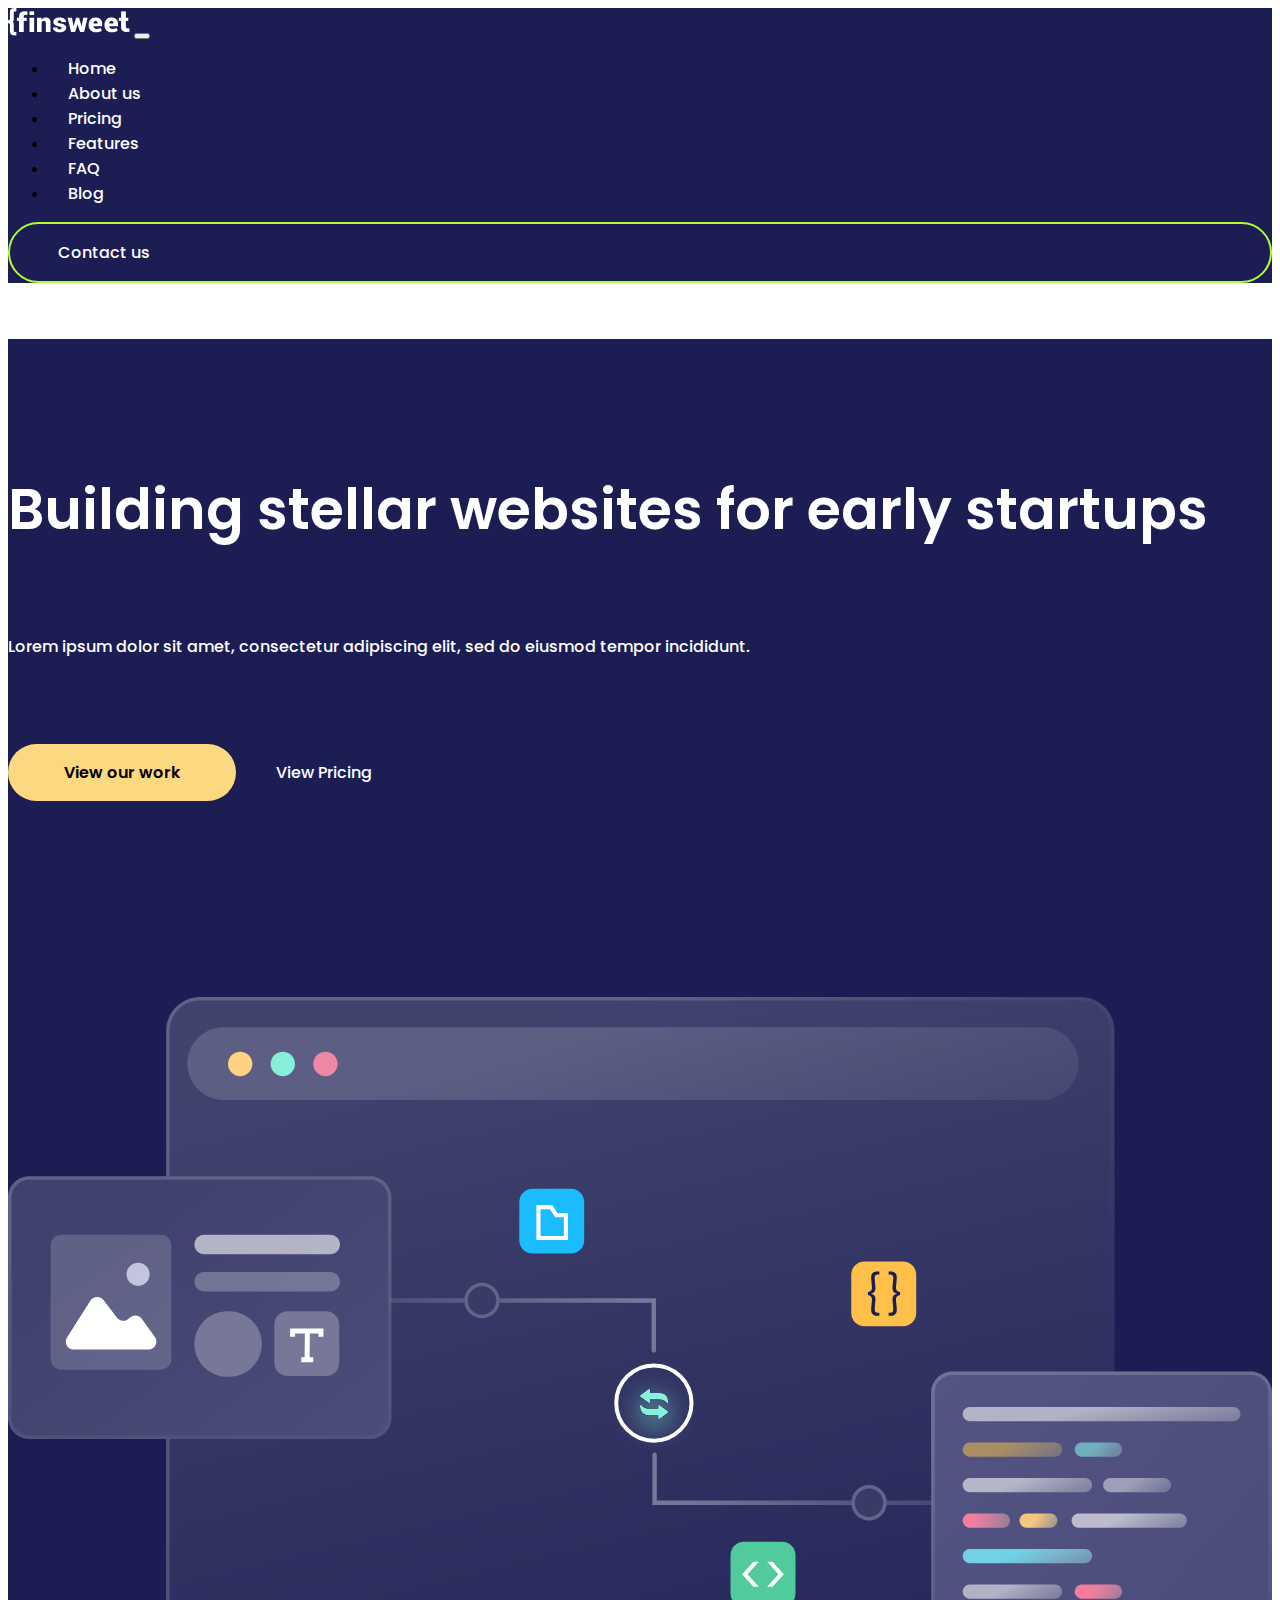
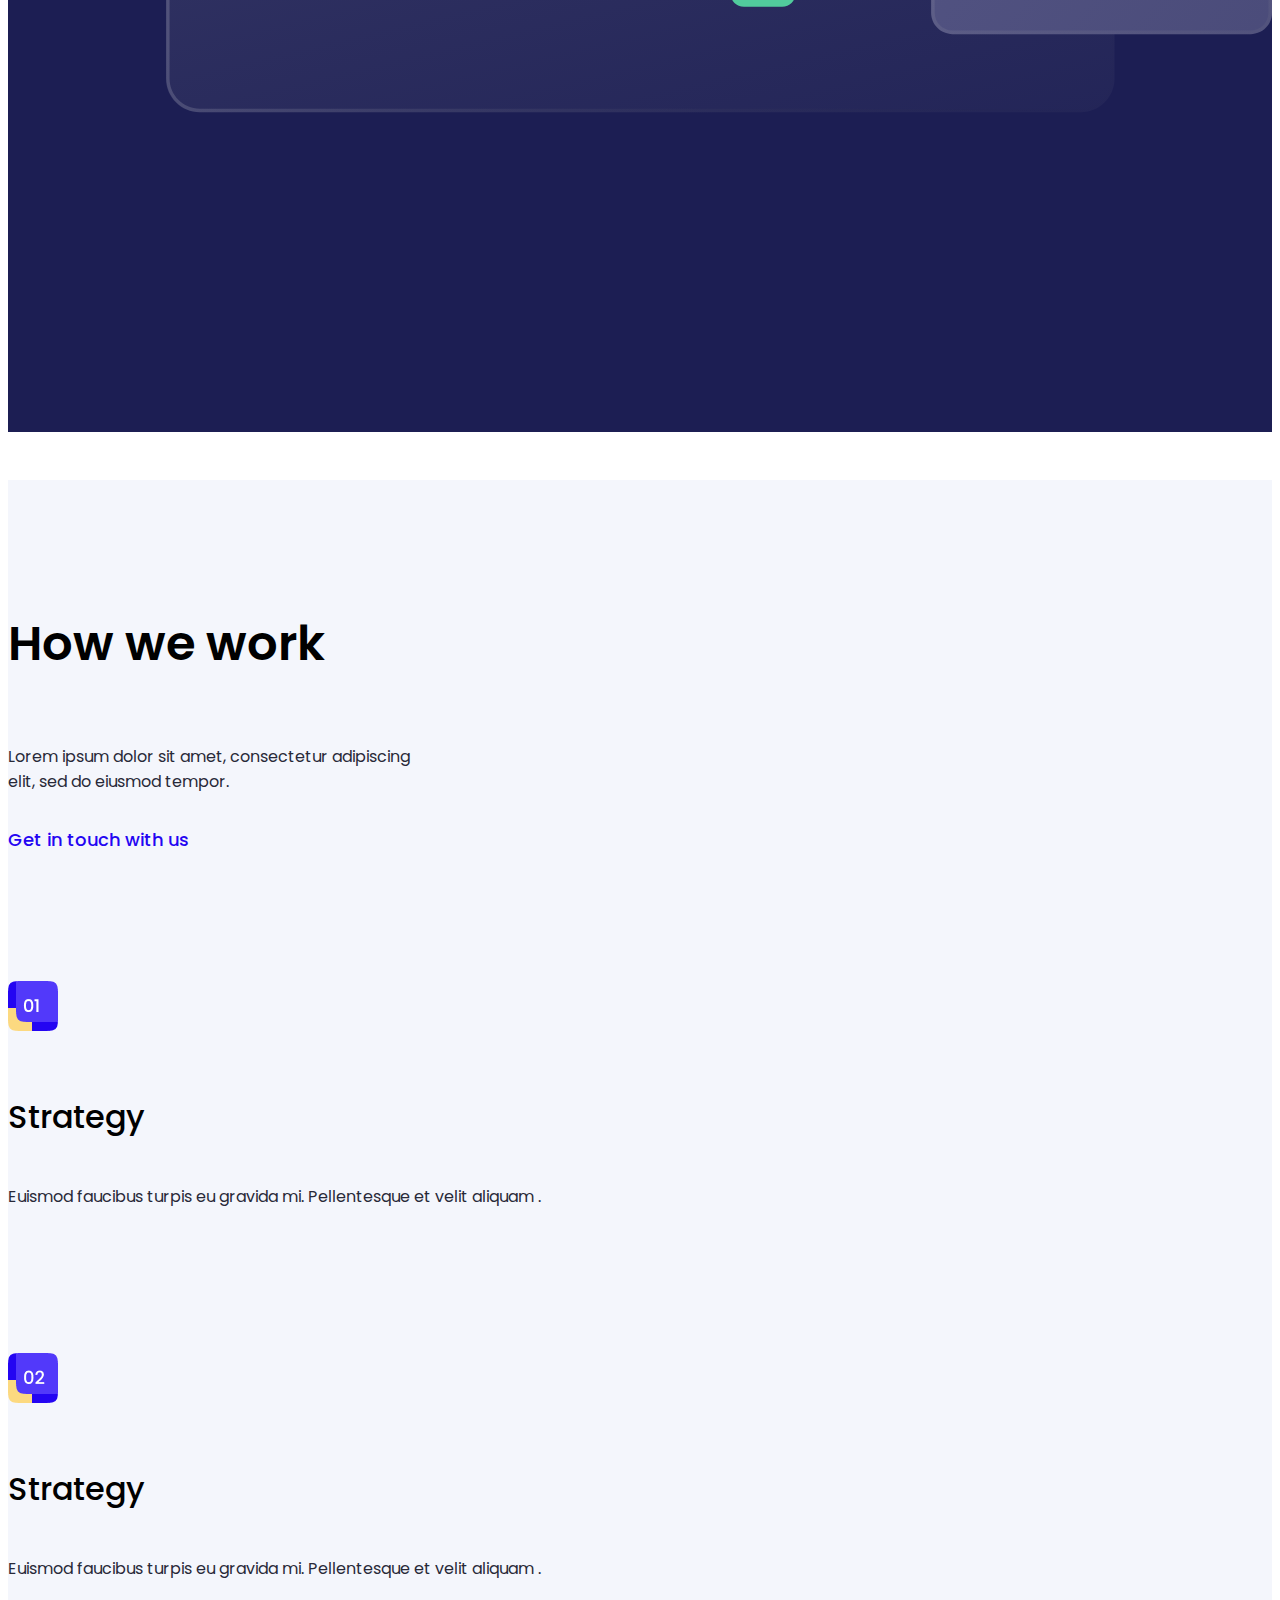
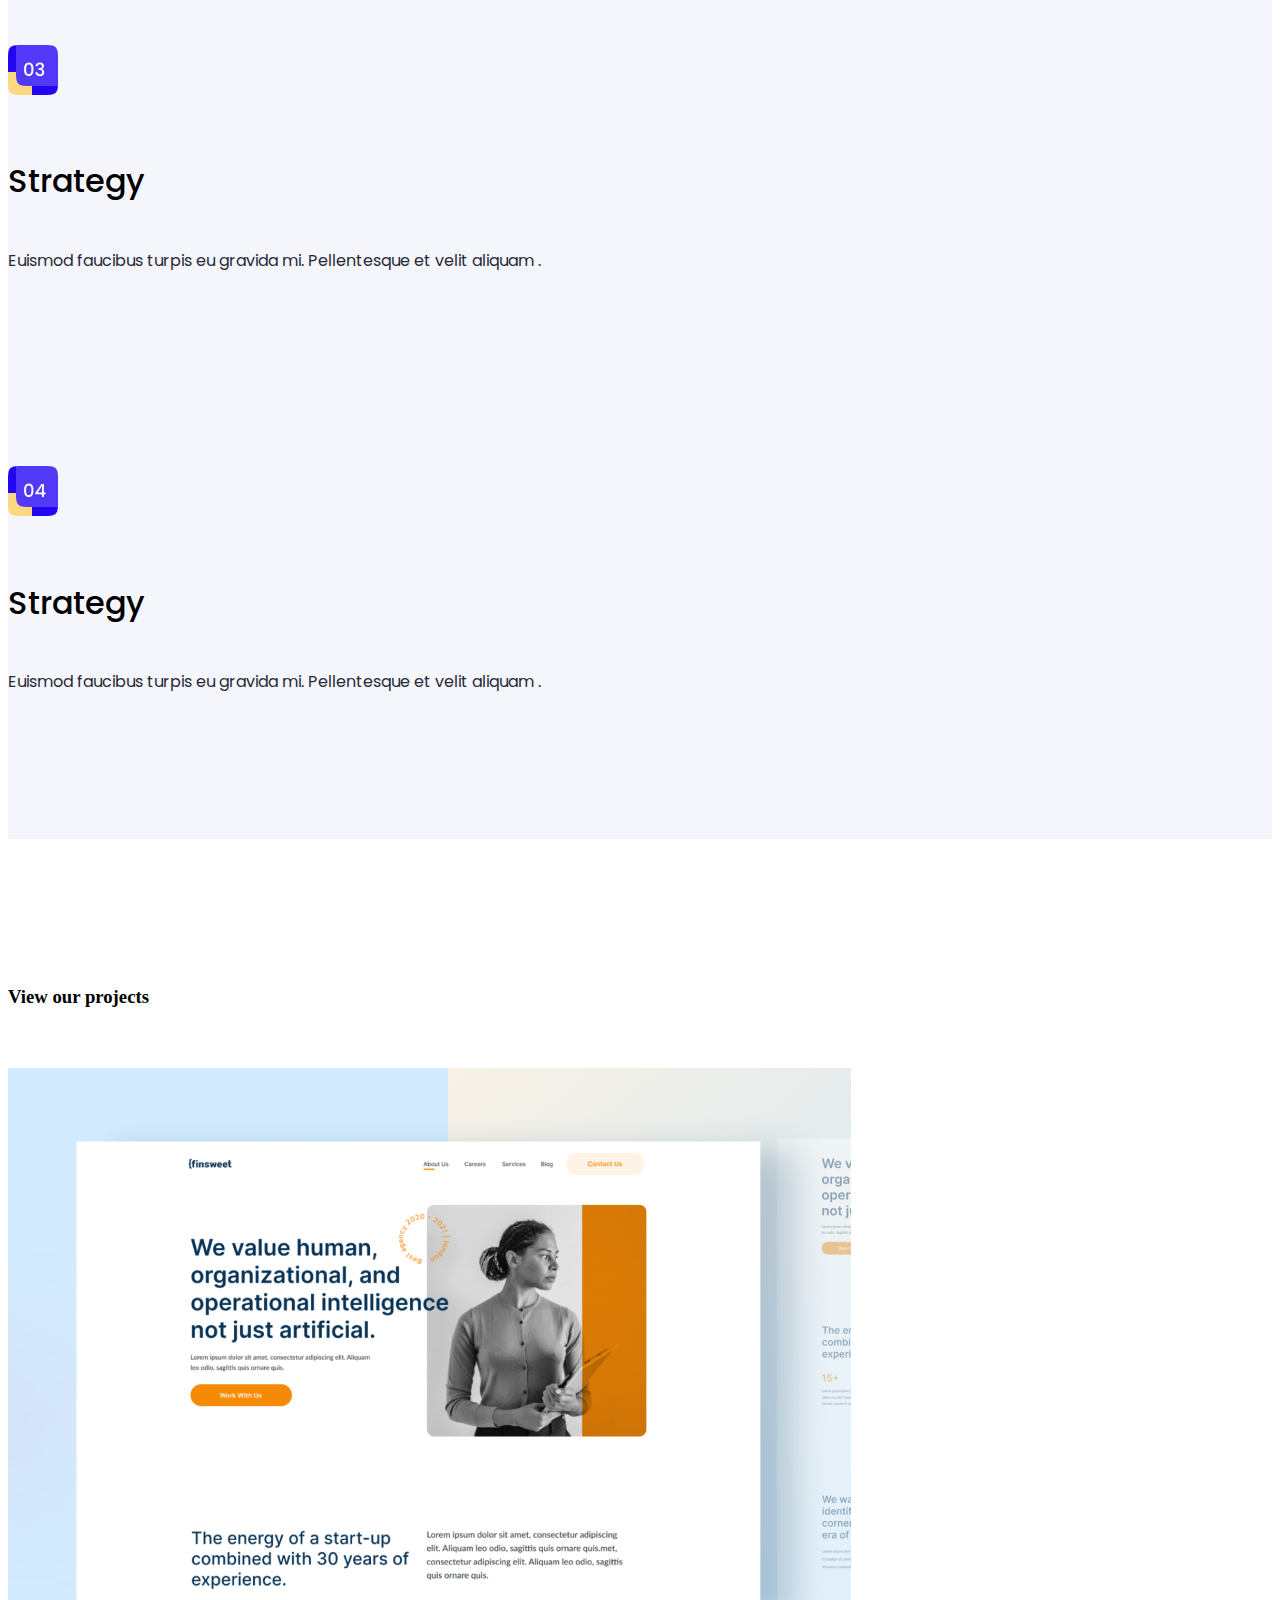
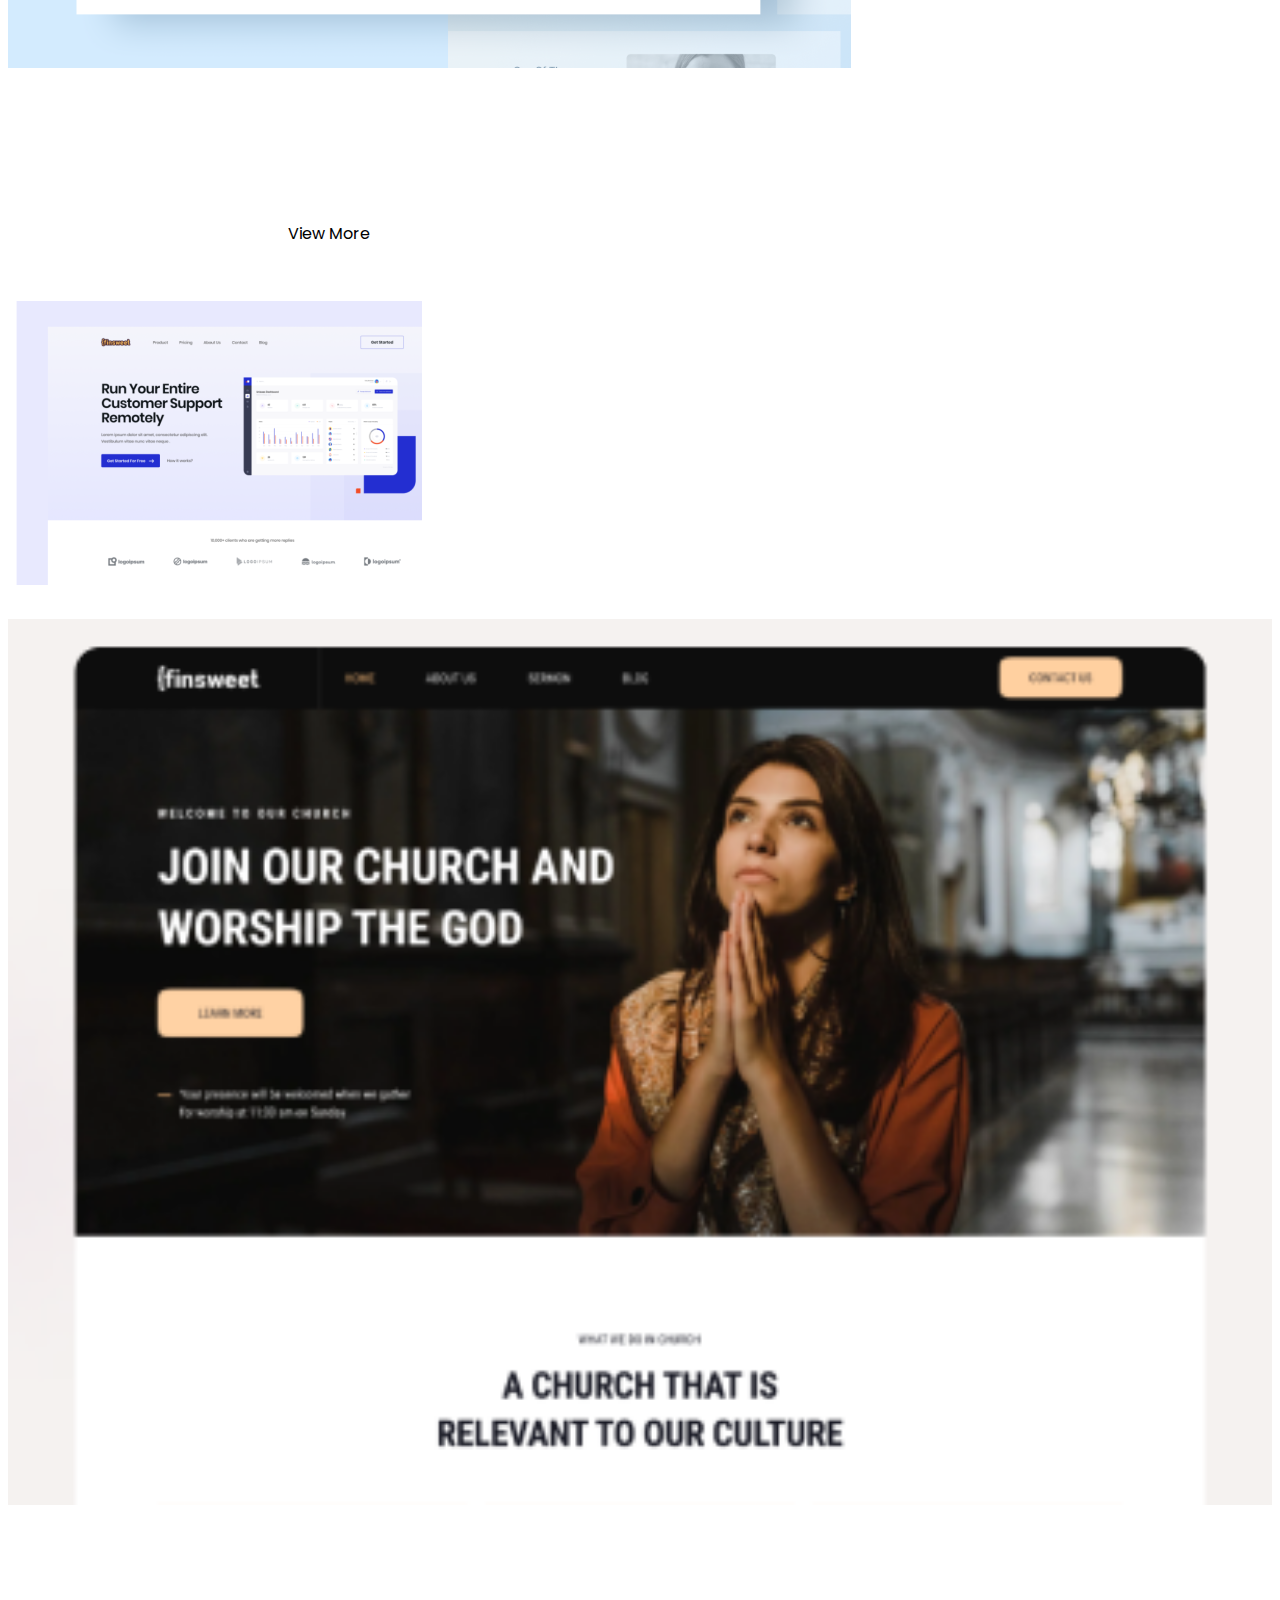
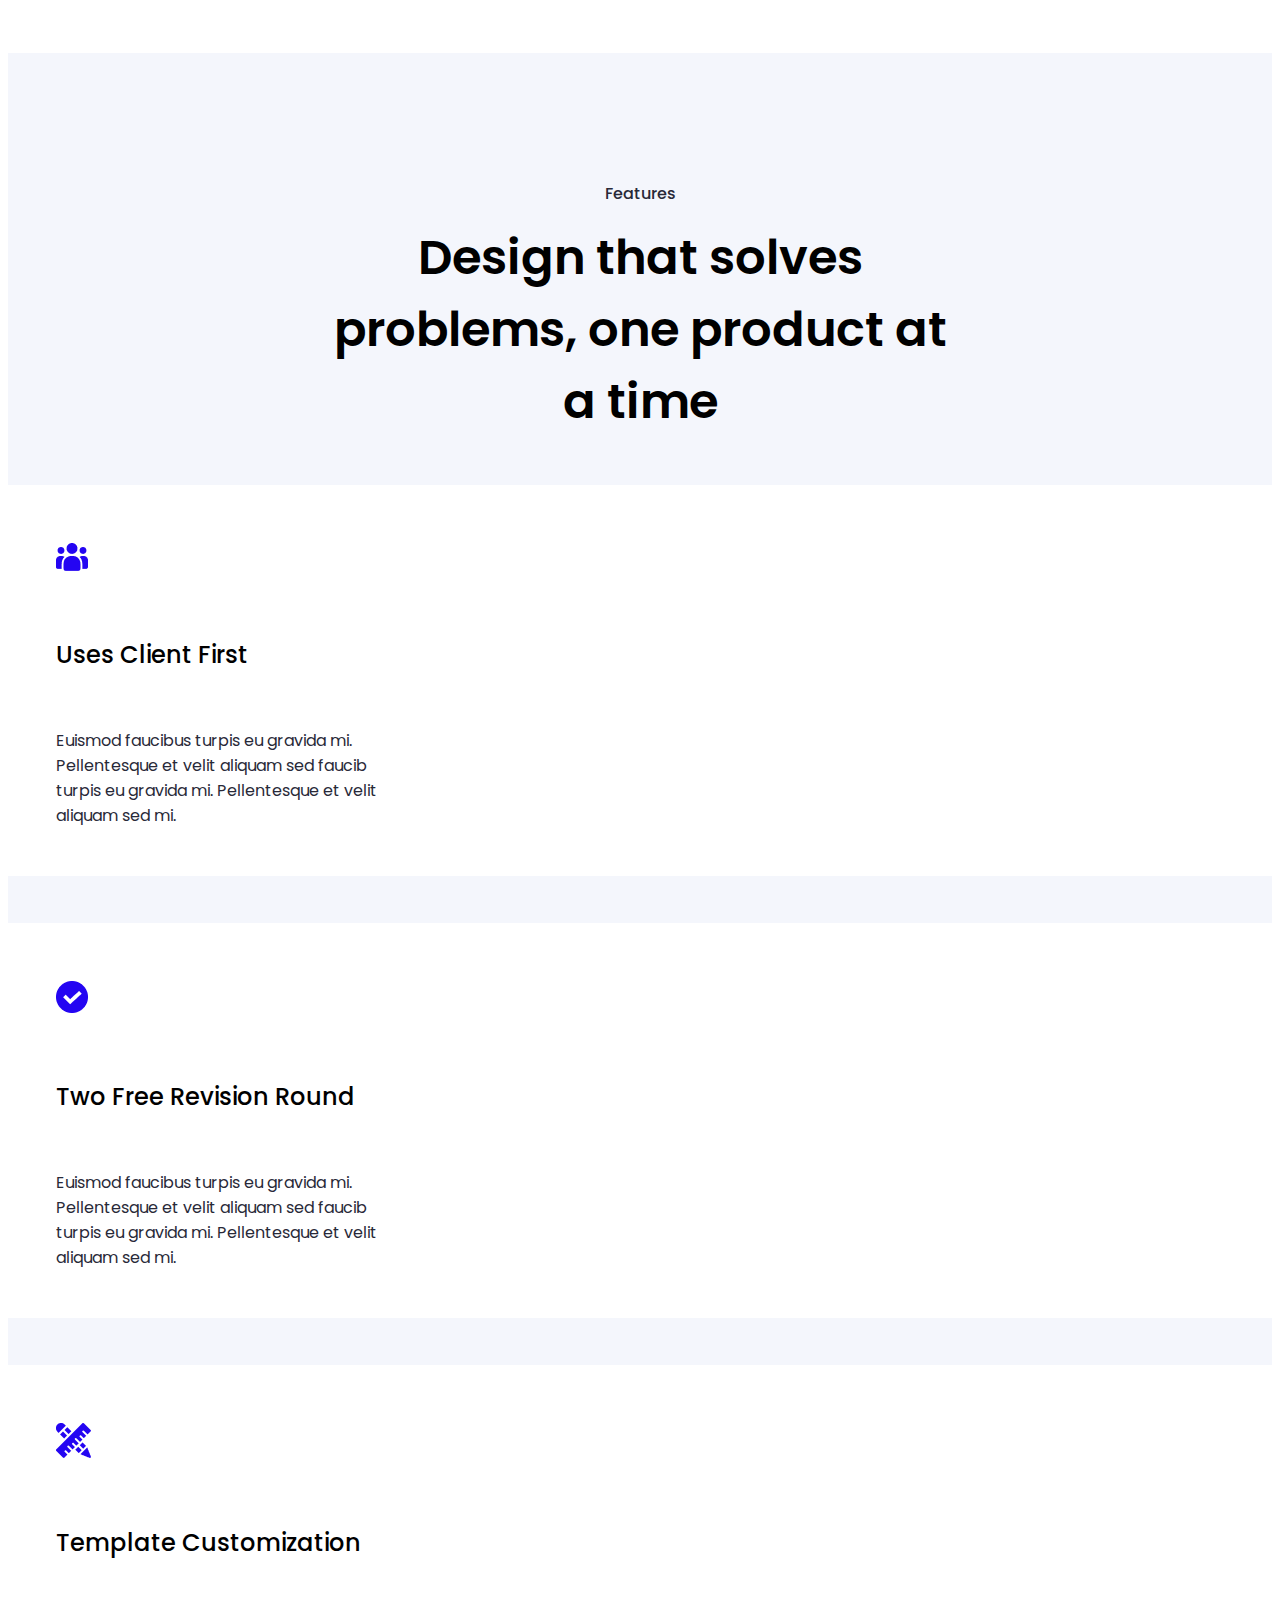
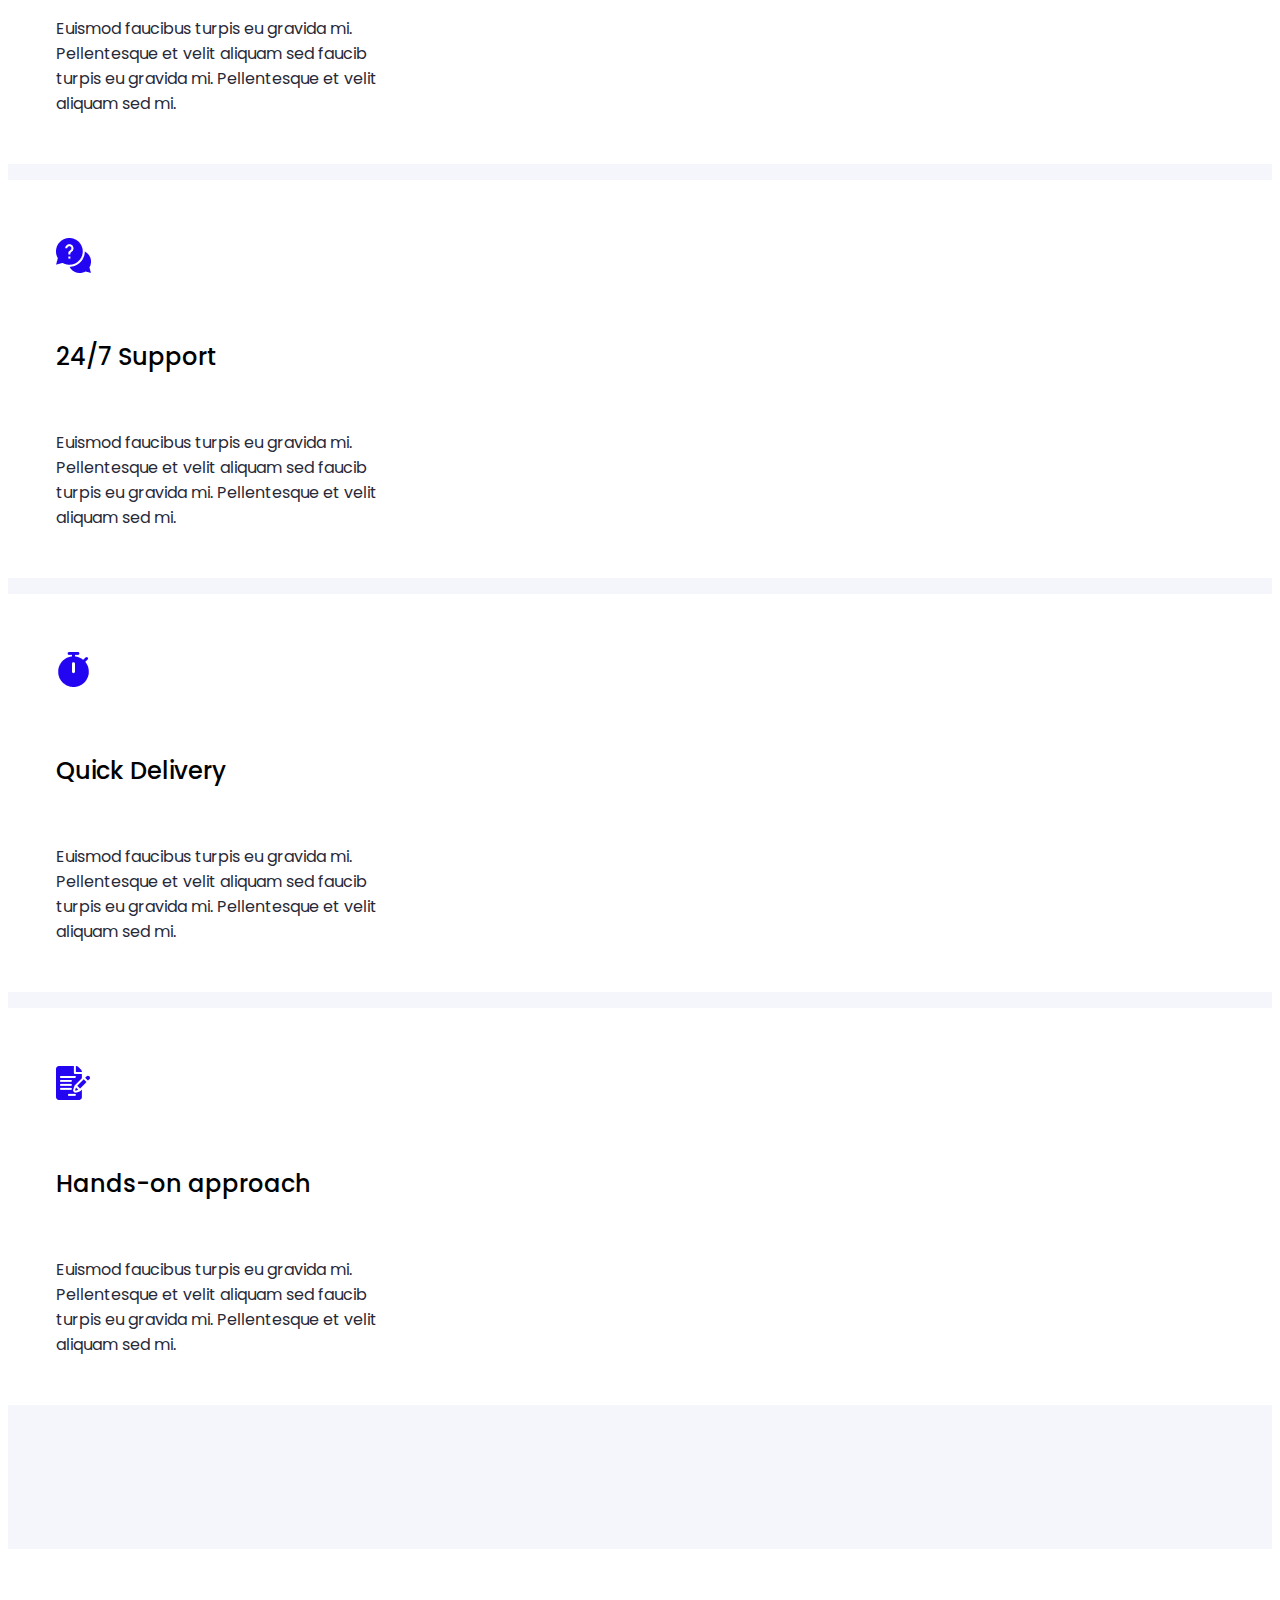
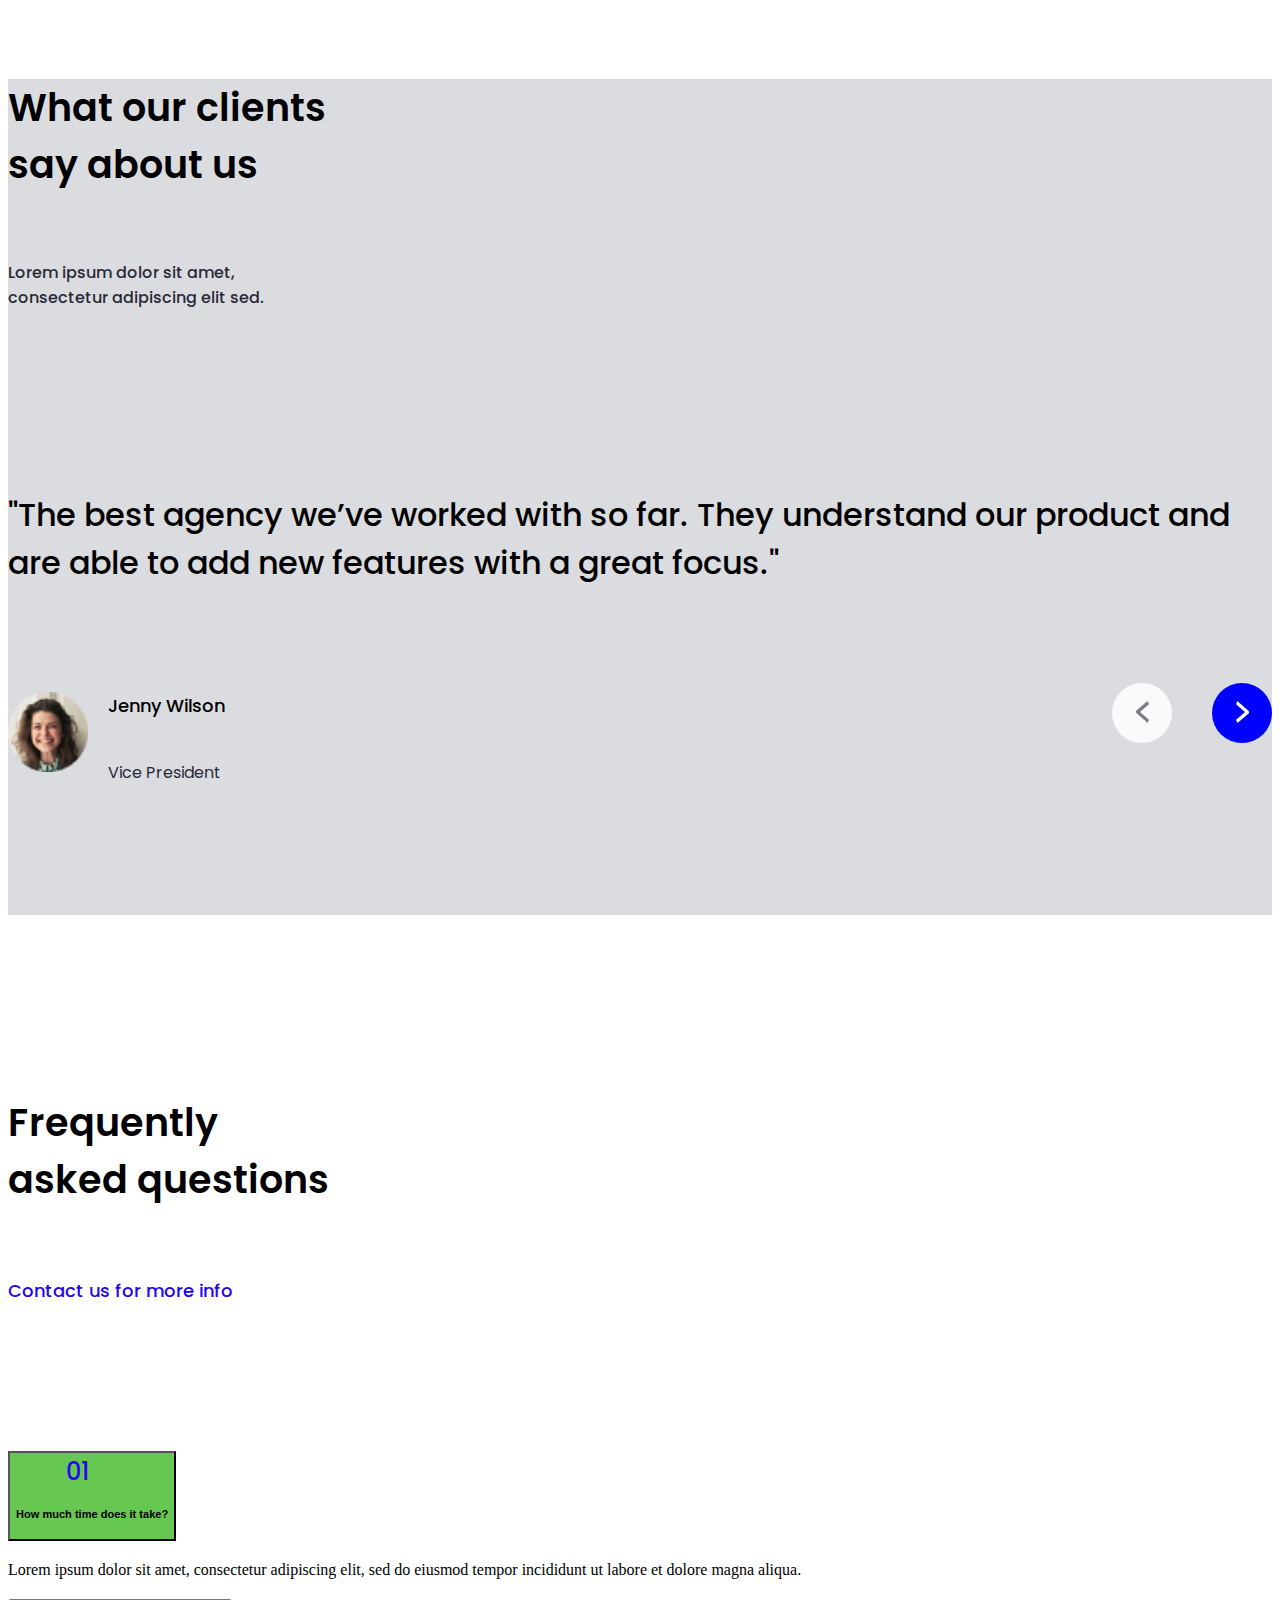
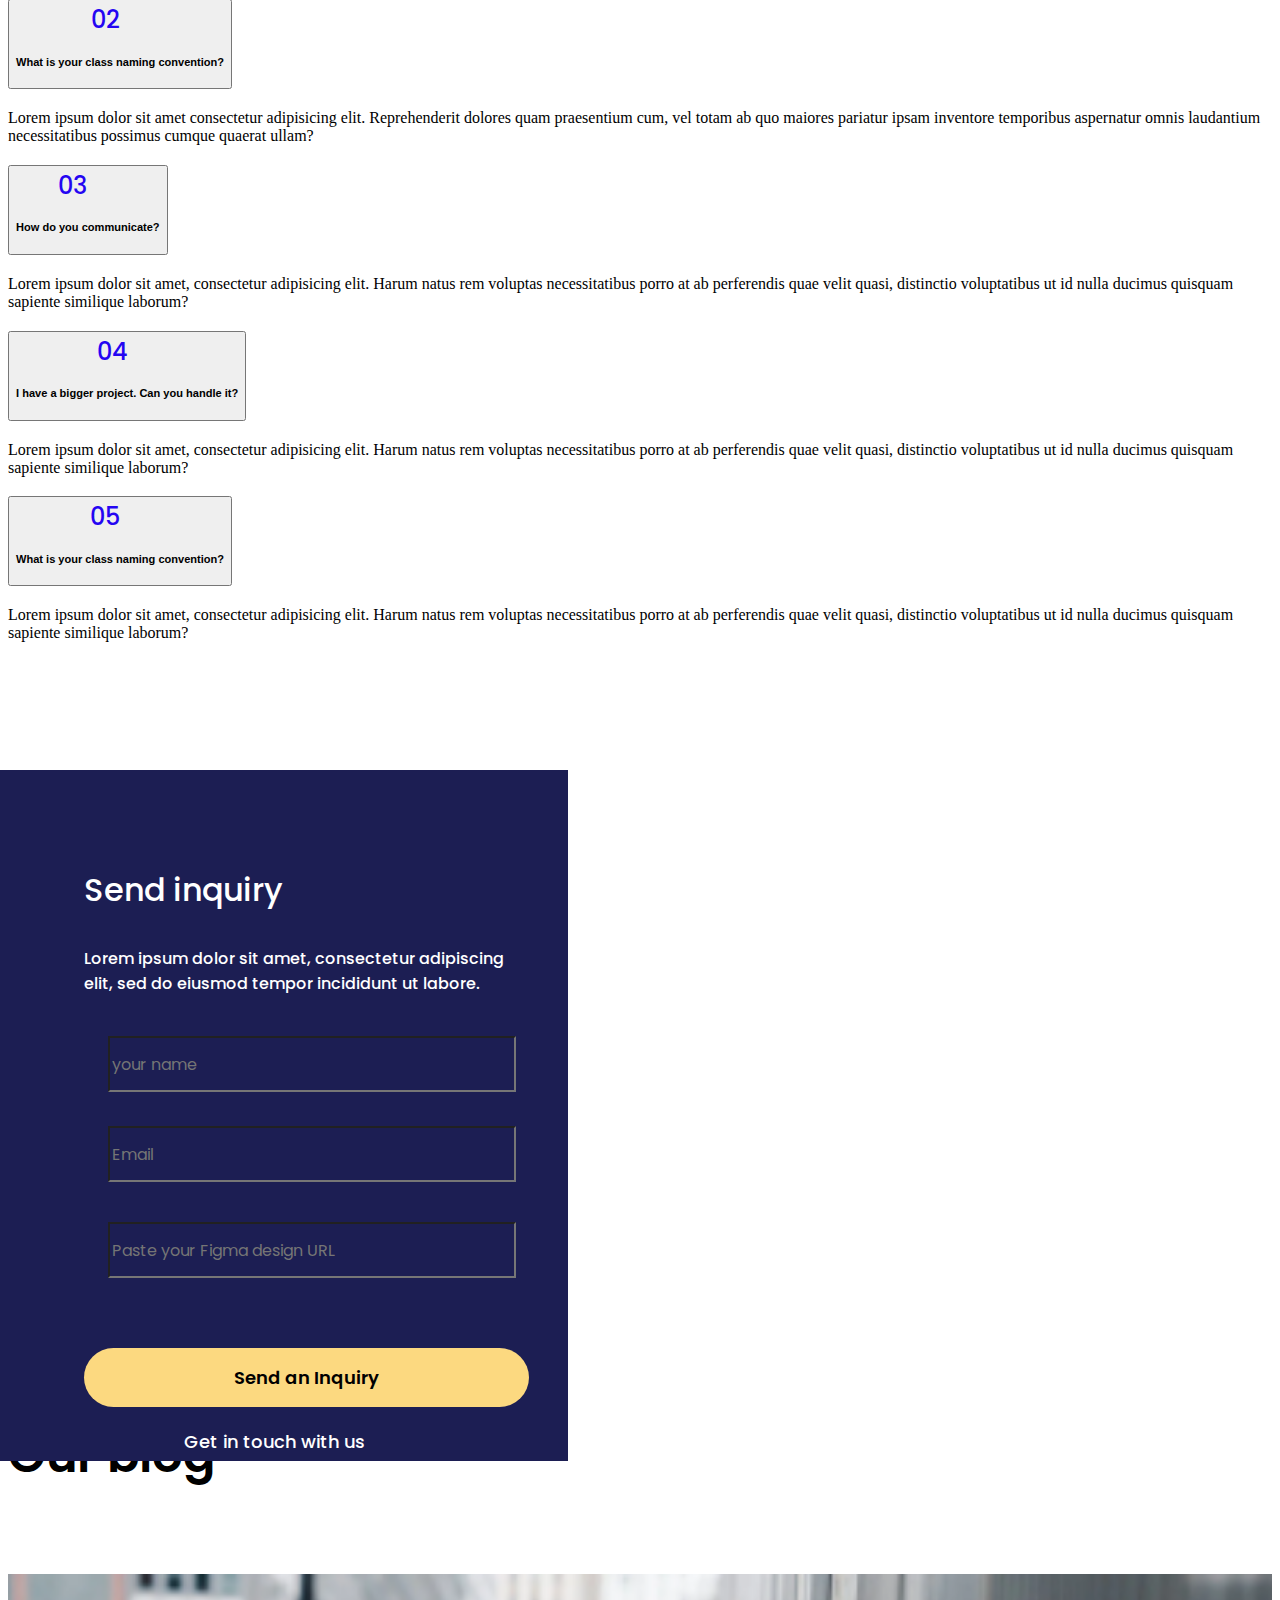
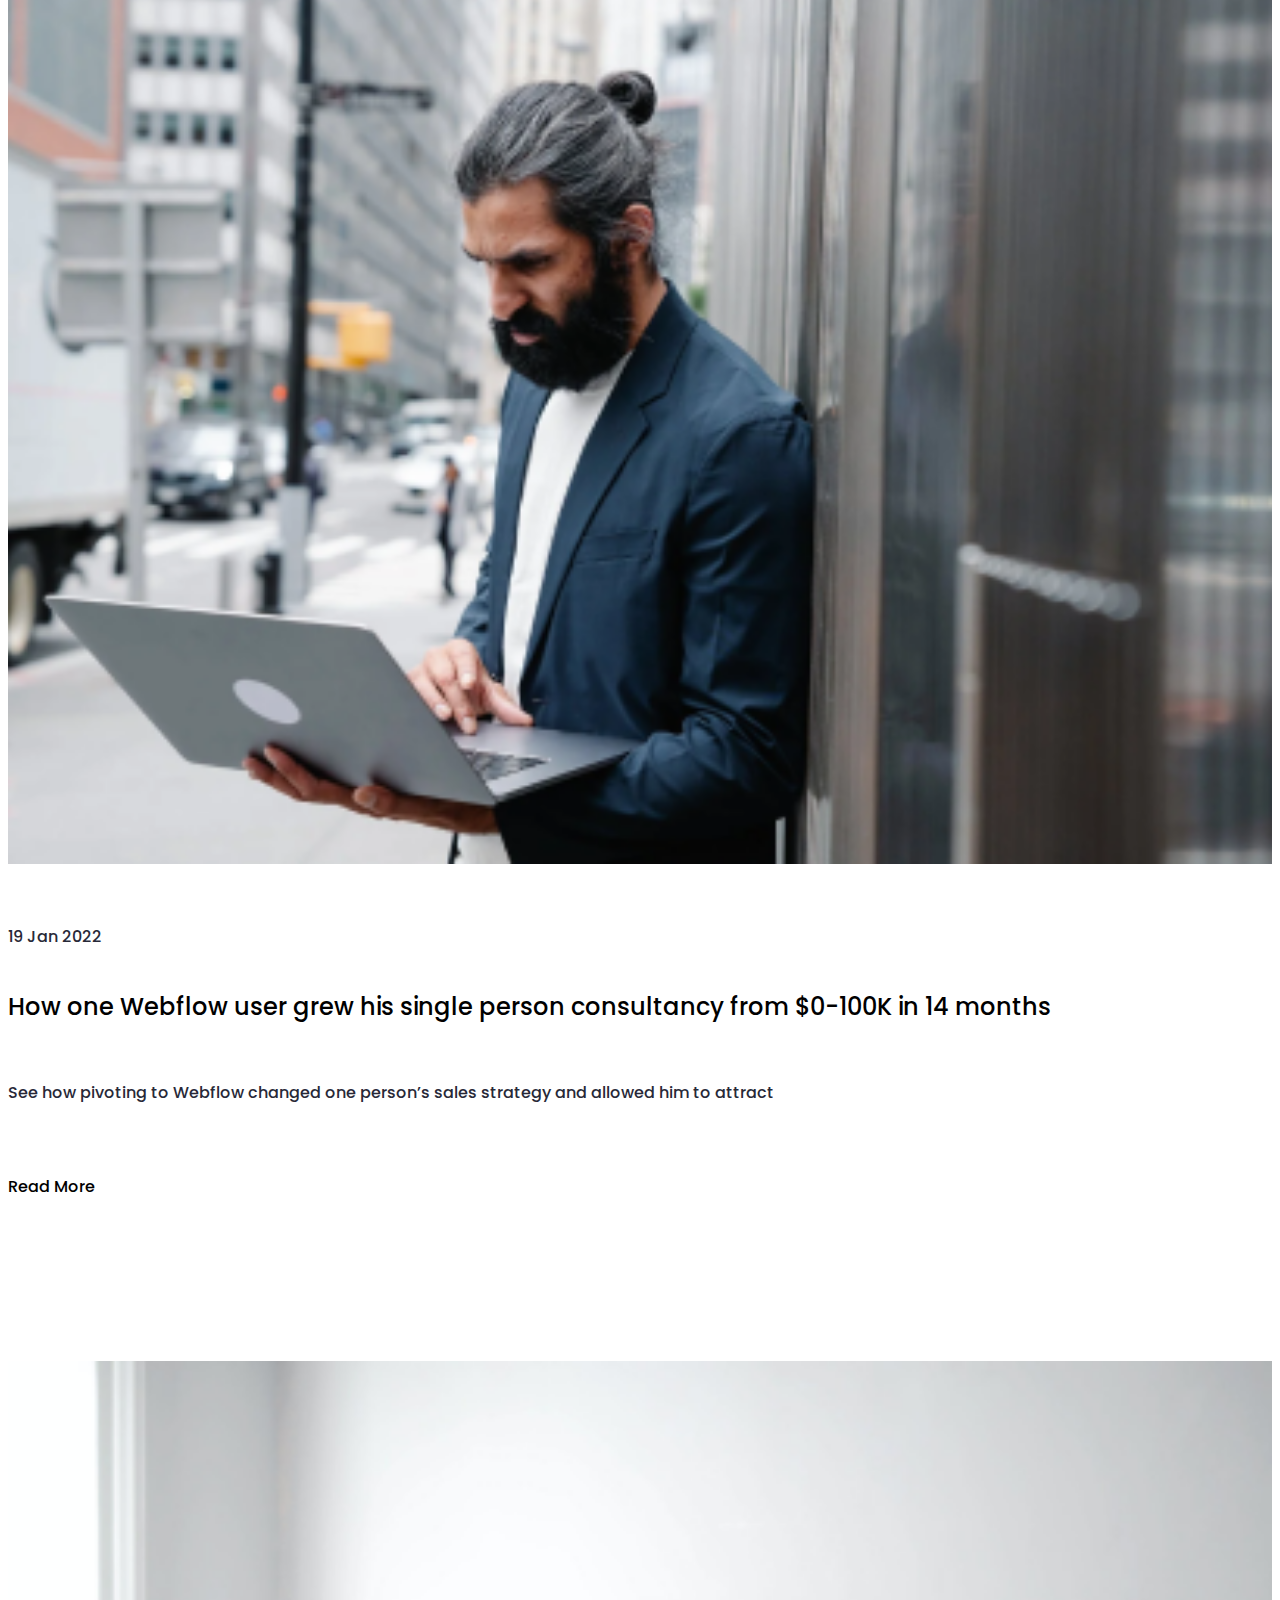
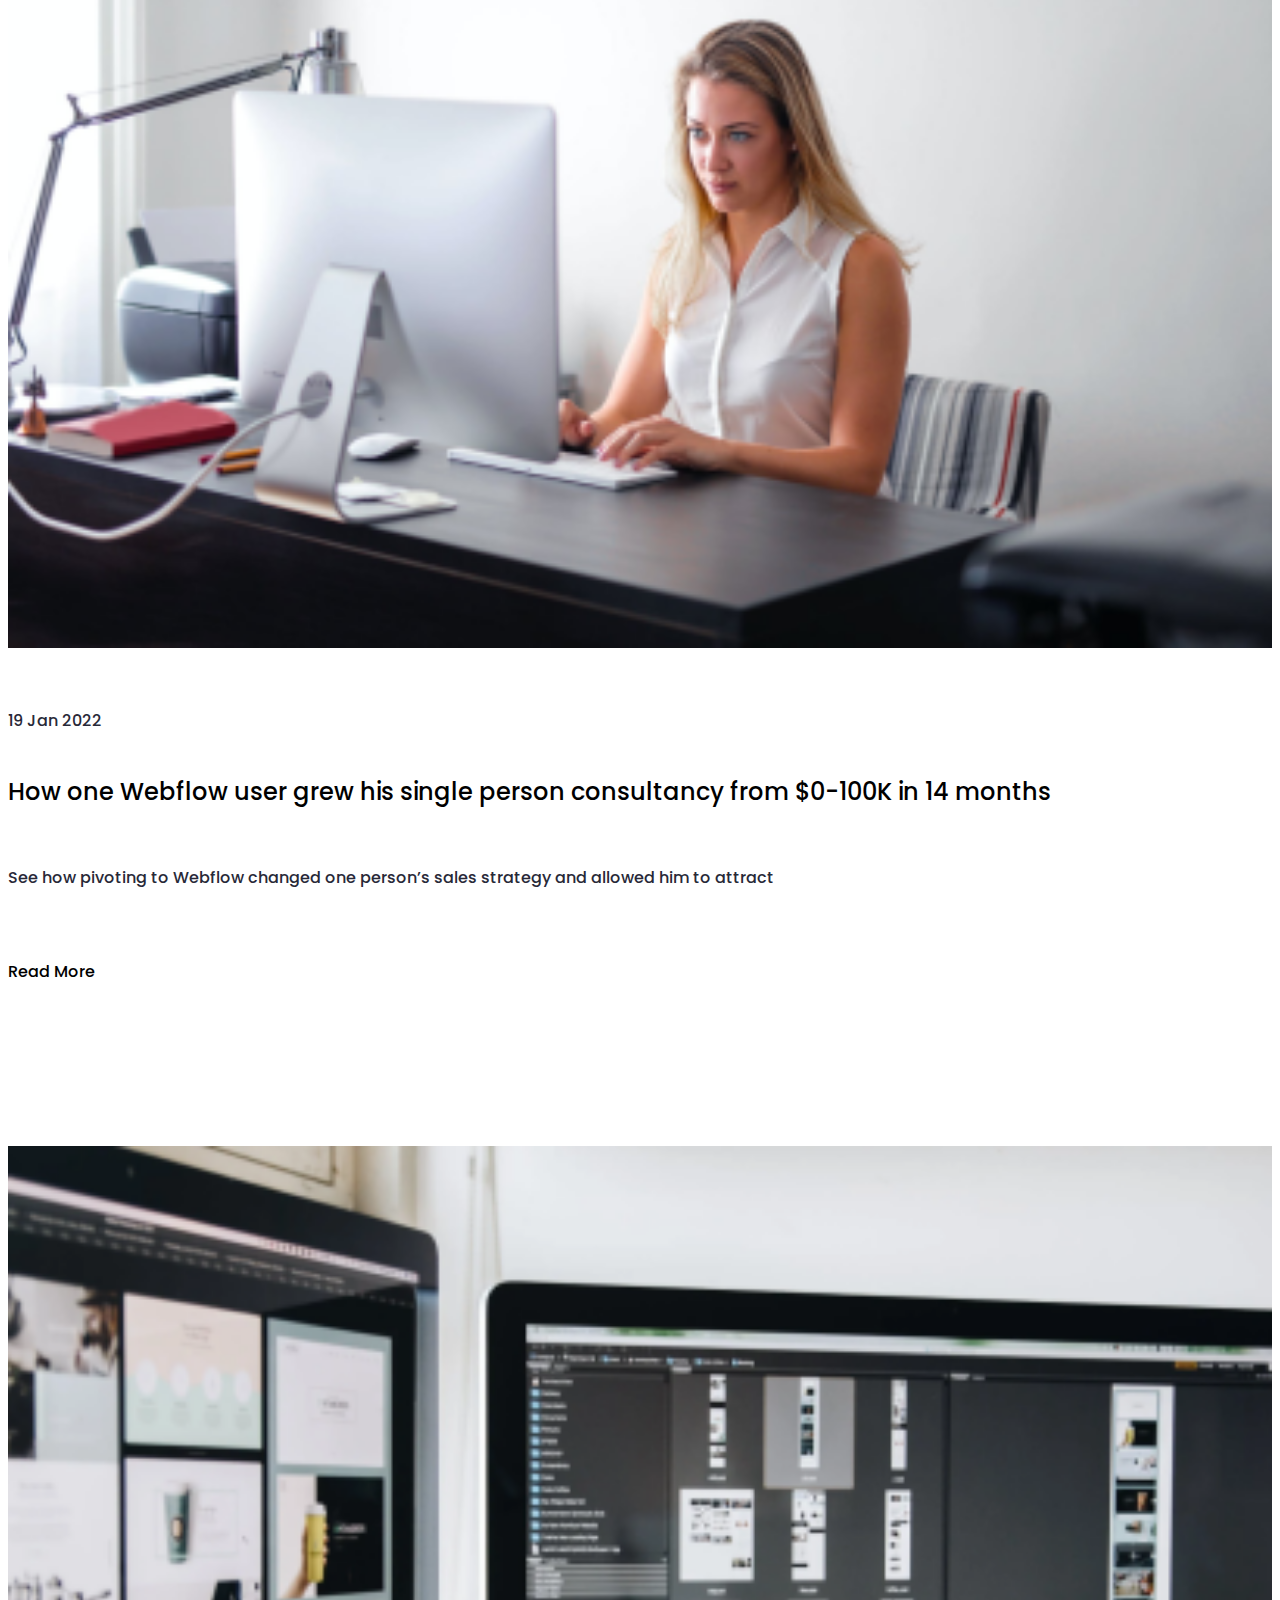
<file: index.html>
<!doctype html>
<html lang="en">
  <head>
    <meta charset="utf-8">
    <meta name="viewport" content="width=device-width, initial-scale=1">
    <title>1</title>
    <link rel="stylesheet" href="https://cdnjs.cloudflare.com/ajax/libs/font-awesome/6.4.2/css/all.min.css" integrity="sha512-z3gLpd7yknf1YoNbCzqRKc4qyor8gaKU1qmn+CShxbuBusANI9QpRohGBreCFkKxLhei6S9CQXFEbbKuqLg0DA==" crossorigin="anonymous" referrerpolicy="no-referrer" />
    <link href="https://fonts.googleapis.com/css2?family=Poppins:wght@100;200;300;400;500;600;700;800;900&display=swap" rel="stylesheet">
    <link href="https://cdn.jsdelivr.net/npm/bootstrap@5.3.2/dist/css/bootstrap.min.css" rel="stylesheet" integrity="sha384-T3c6CoIi6uLrA9TneNEoa7RxnatzjcDSCmG1MXxSR1GAsXEV/Dwwykc2MPK8M2HN" crossorigin="anonymous">
    <link rel="stylesheet" href="css/style.css">
    <link rel="stylesheet" href="css/responsive.css">
  </head>
  <body>
    
<!-- nav part start -->
<nav class="navbar navbar-expand-lg manu-bg">
    <div class="container">
      <a class="navbar-brand" href="#"><img src="images/Vector (2).png" alt=""></a>
      <button class="navbar-toggler" type="button" data-bs-toggle="collapse" data-bs-target="#navbarSupportedContent" aria-controls="navbarSupportedContent" aria-expanded="false" aria-label="Toggle navigation">
        <i class="fa-solid fa-bars"></i>
      </button>
      <div class="collapse navbar-collapse" id="navbarSupportedContent">
        <ul class="navbar-nav ms-auto mb-2 mb-lg-0">
            <li class="nav-item">
                <a class="nav-link" href="#">Home</a>
              </li>
          <li class="nav-item">
            <a class="nav-link" href="about.html">About us</a>
          </li>
          <li class="nav-item">
            <a class="nav-link" href="Pricing.html"> Pricing</a>
          </li>
          <li class="nav-item">
            <a class="nav-link" href="Features.html">Features</a>
          </li>
          <li class="nav-item">
            <a class="nav-link" href="FAQ.html">FAQ</a>
          </li>
          <li class="nav-item">
            <a class="nav-link" href="Blog.html">Blog</a>
          </li>
        </ul>
        <div class="manu1">
            <a href="Contact.html">Contact us</a></div>
      </div>
    </div>
  </nav>

<!-- nav part end -->

<!-- banner part start -->
<section id="banner">
    <div class="container">
        <div class="row">
         <div class="col-lg-5">
            <div class="banner1">
                <h3>Building stellar websites for early startups</h3>
                <p>Lorem ipsum dolor sit amet, consectetur adipiscing elit, sed do eiusmod tempor incididunt.</p>
                <h6> <a href="View.html">View our work</a>View Pricing <i class="fa-solid fa-arrow-right"></i></h6>
            </div>
         </div>
         <div class="col-lg-1">
            <div class="banner">
                
            </div>
         </div>
         <div class="col-lg-6">
            <div class="banner2">
              <img src="images/Illustration.svg" alt="">
            </div>
         </div>
        </div>
    </div>
</section>

<!-- banner part end -->

<!-- work part start -->
<section id="work">
    <div class="container">
        <div class="row">
            <div class="col-lg-5">
                <div class="work1">
                 <h3>How we work</h3>
                 <p>Lorem ipsum dolor sit amet, consectetur adipiscing elit, sed do eiusmod tempor.</p>
                 <a href="get.html">Get in touch with us <i class="fa-solid fa-arrow-right"></i></a>
                </div>
            </div>
            <div class="col-lg-3 col-sm-6">
                <div class="work2">
                    <img src="images/pointer 1.png" alt="">
                    <h4>Strategy</h4>
                    <p>Euismod faucibus turpis eu gravida mi. Pellentesque et velit aliquam .</p>
                </div>
            </div>
            <div class="col-lg-4 col-sm-6 ">
                <div class="work2">
                    <img src="images/pointer 1 (1).png" alt="">
                    <h4>Strategy</h4>
                    <p>Euismod faucibus turpis eu gravida mi. Pellentesque et velit aliquam .</p>
                </div>
            </div>
            <div class="col-lg-5">
                <div class="worl0"></div>
            </div>
            <div class="col-lg-3 col-sm-6 ">
                <div class="work3">
                    <img src="images/pointer 1 (2).png" alt="">
                    <h4>Strategy</h4>
                    <p>Euismod faucibus turpis eu gravida mi. Pellentesque et velit aliquam .</p>
                </div>
            </div>
            <div class="col-lg-3 col-sm-6 ">
                <div class="work3">
                    <img src="images/pointer 1 (3).png" alt="">
                    <h4>Strategy</h4>
                    <p>Euismod faucibus turpis eu gravida mi. Pellentesque et velit aliquam .</p>
                </div>
            </div>
        </div>
    </div>
</section>

<!-- work part end -->

<!-- projects part start -->
<section>
    <div class="container">
        <div class="row">
            <div class="col-lg-8">
               <div class="projects1">
                <h3>View our projects</h3>
                <div class="projects1-1">
                  <img src="images/Card.png" class="w-100" alt="">
                  <div class="projects1-2">
                    <div class="pro1">
                      <h4>Workhub office Webflow Webflow Design</h4>
                      <p>Euismod faucibus turpis eu gravida mi. Pellentesque et velit aliquam </p>
                      <a href="#">View project <i class="fa-solid fa-arrow-right"></i></a>
                  </div>
                  </div>
                    
                </div>
               </div> 
            </div>
            <div class="col-lg-4">
                <div class="projects2">
                    <a href="#">View More <i class="fa-solid fa-arrow-right"></i></a>
                    <div class="projects21">
                      <img src="images/Rectangle 1313.png" class="w-100" alt="">
                      <div class="pro-1">
                        <div class="projects2-1">
                          <h4>Unisaas Website 
                              Design</h4>
                              <a href="#">View portfolio <i class="fa-solid fa-arrow-right"></i></a>
                      </div>
                      </div>
                    </div>
                    <div class="projects2-2">
                        <img src="images/Card (1).png" class="w-100" alt="">
                    </div>
                </div>
            </div>
        </div>
    </div>
</section>
<!-- projects part end -->


<!-- Design part start -->
<section id="design">
    <div class="container">
        <div class="row">
            <div class="col-lg-12">
              <div class="Design1">
                <p>Features</p>
                <h4>Design that solves problems, one product at a time</h4>
              </div>  
            </div>
            <div class="col-lg-4 col-sm-6 ">
                <div class="design2">
                    <img src="images/Icon.png" alt="">
                    <h5>Uses Client First</h5>
                    <p>Euismod faucibus turpis eu gravida mi. Pellentesque et velit aliquam sed faucib turpis eu gravida mi. Pellentesque et velit aliquam sed mi. </p>
                </div>
            </div>
            <div class="col-lg-4 col-sm-6 "> 
                <div class="design2">
                    <img src="images/Icon (1).png" alt="">
                    <h5>Two Free Revision Round</h5>
                    <p>Euismod faucibus turpis eu gravida mi. Pellentesque et velit aliquam sed faucib turpis eu gravida mi. Pellentesque et velit aliquam sed mi. </p>
                </div>
            </div>
            <div class="col-lg-4 col-sm-6 ">
                <div class="design2">
                    <img src="images/Icon (2).png" alt="">
                    <h5>Template Customization</h5>
                    <p>Euismod faucibus turpis eu gravida mi. Pellentesque et velit aliquam sed faucib turpis eu gravida mi. Pellentesque et velit aliquam sed mi. </p>
                </div>
            </div>
            <div class="col-lg-4 col-sm-6 ">
                <div class="design3">
                    <img src="images/Icon (3).png" alt="">
                    <h5>24/7 Support</h5>
                    <p>Euismod faucibus turpis eu gravida mi. Pellentesque et velit aliquam sed faucib turpis eu gravida mi. Pellentesque et velit aliquam sed mi. </p>
                </div>
            </div>
            <div class="col-lg-4 col-sm-6 ">
                <div class="design3">
                    <img src="images/Icon (4).png" alt="">
                    <h5>Quick Delivery</h5>
                    <p>Euismod faucibus turpis eu gravida mi. Pellentesque et velit aliquam sed faucib turpis eu gravida mi. Pellentesque et velit aliquam sed mi. </p>
                </div>
            </div>
            <div class="col-lg-4 col-sm-6 ">
                <div class="design3">
                    <img src="images/Icon (5).png" alt="">
                    <h5>Hands-on approach</h5>
                    <p>Euismod faucibus turpis eu gravida mi. Pellentesque et velit aliquam sed faucib turpis eu gravida mi. Pellentesque et velit aliquam sed mi. </p>
                </div>
            </div>
        </div>
    </div>
</section>

<!-- Design part end -->

<!-- about part start -->
<section id="about">
    <div class="container">
        <div class="row">
            <div class="col-lg-4 col-sm-12">
             <div class="about1">
               <h4>What our clients say about us</h4>
               <p>Lorem ipsum dolor sit amet, consectetur adipiscing elit sed.</p>
             </div>
            </div>
            <div class="col-lg-8 col-sm-12">
                <div class="about2">
                    <h5>"The best agency we’ve worked with so far. They understand our product and are able to add new features with a great focus."</h5>
                    <div class="about2-1">
                        <img src="images/Mask Group.png" alt="">
                    </div>
                    <h6>Jenny Wilson</h6>
                    <p>Vice President</p>
                    <div class="about-1">
                        <img src="images/_.png" alt="">
                    </div>
                    <div class="about-11">
                        <img src="images/_ (1).png" alt="">
                    </div>
                </div>
                
            </div>
        </div>
    </div>
</section>


<!-- about part end -->

<!-- questions part start -->
<section id="questions">
    <div class="container">
     <div class="row">
        <div class="col-lg-4">
            <div class="questions1">
                <h4>Frequently asked questions</h4>
                <a href="#">Contact us for more info</a>
            </div>
        </div>
        <div class="col-lg-7">
            <div class="questions2">
                <div class="accordion" id="accordionExample">
                    <div class="accordion-item">
                      <h2 class="accordion-header">
                        <button class="accordion-button" type="button" data-bs-toggle="collapse" data-bs-target="#collapseOne" aria-expanded="true" aria-controls="collapseOne">
                        <a href="#">01</a><h5>How much time does it take?</h5>
                        </button>
                      </h2>
                      <div id="collapseOne" class="accordion-collapse collapse show" data-bs-parent="#accordionExample">
                        <div class="accordion-body">
                            Lorem ipsum dolor sit amet, consectetur adipiscing elit, sed do eiusmod tempor incididunt ut labore et dolore magna aliqua.
                         
                        </div>
                      </div>
                    </div>
                    <div class="accordion-item">
                      <h2 class="accordion-header">
                        <button class="accordion-button collapsed" type="button" data-bs-toggle="collapse" data-bs-target="#collapseTwo" aria-expanded="false" aria-controls="collapseTwo">
                        <a href="#">02</a><h5>What is your class naming convention?</h5>
                        </button>
                      </h2>
                      <div id="collapseTwo" class="accordion-collapse collapse" data-bs-parent="#accordionExample">
                        <div class="accordion-body">
                         Lorem ipsum dolor sit amet consectetur adipisicing elit. Reprehenderit dolores quam praesentium cum, vel totam ab quo maiores pariatur ipsam inventore temporibus aspernatur omnis laudantium necessitatibus possimus cumque quaerat ullam?
                        </div>
                      </div>
                    </div>
                    <div class="accordion-item">
                      <h2 class="accordion-header">
                        <button class="accordion-button collapsed" type="button" data-bs-toggle="collapse" data-bs-target="#collapseThree" aria-expanded="false" aria-controls="collapseThree">
                          <a href="#">03</a><h5>How do you communicate?</h5>
                        </button>
                      </h2>
                      <div id="collapseThree" class="accordion-collapse collapse" data-bs-parent="#accordionExample">
                        <div class="accordion-body">
                          Lorem ipsum dolor sit amet, consectetur adipisicing elit. Harum natus rem voluptas necessitatibus porro at ab perferendis quae velit quasi, distinctio voluptatibus ut id nulla ducimus quisquam sapiente similique laborum?
                        </div>
                      </div>
                    </div>
                    <div class="accordion-item">
                      <h2 class="accordion-header">
                        <button class="accordion-button collapsed" type="button" data-bs-toggle="collapse" data-bs-target="#collapsefour" aria-expanded="false" aria-controls="collapsefour">
                          <a href="#">04</a><h5>I have a bigger project. Can you handle it?</h5>
                        </button>
                      </h2>
                      <div id="collapsefour" class="accordion-collapse collapse" data-bs-parent="#accordionExample">
                        <div class="accordion-body">
                          Lorem ipsum dolor sit amet, consectetur adipisicing elit. Harum natus rem voluptas necessitatibus porro at ab perferendis quae velit quasi, distinctio voluptatibus ut id nulla ducimus quisquam sapiente similique laborum?
                        </div>
                      </div>
                    </div>
                    <div class="accordion-item">
                      <h2 class="accordion-header">
                        <button class="accordion-button collapsed" type="button" data-bs-toggle="collapse" data-bs-target="#collapsefive" aria-expanded="false" aria-controls="collapsefive">
                          <a href="#">05</a><h5>What is your class naming convention?</h5>
                        </button>
                      </h2>
                      <div id="collapsefive" class="accordion-collapse collapse" data-bs-parent="#accordionExample">
                        <div class="accordion-body">
                          Lorem ipsum dolor sit amet, consectetur adipisicing elit. Harum natus rem voluptas necessitatibus porro at ab perferendis quae velit quasi, distinctio voluptatibus ut id nulla ducimus quisquam sapiente similique laborum?
                        </div>
                      </div>
                    </div>
                  </div>
            </div>
        </div>
     </div>
    </div>
</section>
<!-- questions part end -->


<!-- startups part start -->
<section id="startups">
  <div class="container">
    <div class="row">
      <div class="col-lg-6">
        <div class="startups1">
          <h3>Building stellar websites for early startups</h3>
          <p>Lorem ipsum dolor sit amet, consectetur adipiscing elit, sed do eiusmod tempor incididunt ut labore et dolore magna aliqua ut enim.</p>
        </div>
      </div>
      <div class="col-lg-6">
        <div class="startups2">
          <h3>Send inquiry</h3>
          <p>Lorem ipsum dolor sit amet, consectetur adipiscing elit, sed do eiusmod tempor incididunt ut labore.</p>
          <div class="from">
            <input class="from one" type="text" placeholder="your name">
          </div>
          <div class="from1">
            <input class="from one" type="text" placeholder="Email">
          </div>
          <div class="from2">
            <input class="from one" type="text" placeholder="Paste your Figma design URL">
          </div>
            
          <div class="startups3">
            <a href="#">Send an Inquiry</a>
          </div>
          <div class="startups4">
            <h5>Get in touch with us<i class="fa-solid fa-arrow-right"></i></p>
          </div>
        </div>
      </div>
    </div>
  </div>
</section>
<!-- startups part end -->

<!-- blog part start -->
<section id="blog">
  <div class="container">
    <div class="row">
      <div class="col-lg-12">
        <div class="blog1">
          <h3>Our blog </h3>
        </div>
      </div>
        <div class="col-lg-4">
        <div class="blog2">
          <img src="images/arabic-businessman-standing-on-street-and-using-laptop-9623794.png" alt="">
          <p>19 Jan 2022</p>
          <h5>How one Webflow user grew his single person consultancy from $0-100K in 14 months</h5>
          <h6>See how pivoting to Webflow changed one person’s sales strategy and allowed him to attract</h6>
          <a href="#">Read More <i class="fa-solid fa-arrow-right"></i></a>
        </div>
      </div>
        <div class="col-lg-4">
        <div class="blog3">
          <img src="images/woman-in-white-sleeveless-shirt-using-macbook-air-on-brown-wooden-table-3766189.png" alt="">
          <p>19 Jan 2022</p>
          <h5>How one Webflow user grew his single person consultancy from $0-100K in 14 months</h5>
          <h6>See how pivoting to Webflow changed one person’s sales strategy and allowed him to attract</h6>
          <a href="#">Read More <i class="fa-solid fa-arrow-right"></i></a>
        </div>
      </div>
        <div class="col-lg-4">
        <div class="blog4">
          <img src="images/apple-monitors-326518.png" alt="">
          <p>19 Jan 2022</p>
          <h5>How one Webflow user grew his single person consultancy from $0-100K in 14 months</h5>
          <h6>See how pivoting to Webflow changed one person’s sales strategy and allowed him to attract</h6>
          <a href="#">Read More <i class="fa-solid fa-arrow-right"></i></a>
        </div>
      </div>
    </div>
  </div>
</section>

<!-- blog part end -->

<!-- footer part start -->
<footer id="footer">
  <div class="container">
    <div class="row">
      <div class="col-lg-5 col-sm-6">
        <div class="footer1">
         <img src="images/Vector (2).png" alt="">
         <p>We are always open to discuss your project and improve your online presence.</p>
         <div class="footer2">
          <div class="footer2-1">
            <h6>Email me at</h6>
            <a href="#">contact@website.com</a>
          </div>
          <div class="footer2-2">
            <h6>Call us</h6>
            <a href="#">0927 6277 28525</a>
          </div>
         </div>
        </div>
      </div>
      <div class="col-lg-4  offset-lg-1 col-sm-6">
          <div class="footer3">
            <h4>Lets Talk!</h4>
            <p>We are always open to discuss your project, improve your online presence and help with your UX/UI design challenges.</p>
          </div>
          <div class="footer-icon">
            <a href="#"><i class="fa-brands fa-facebook-f"></i></a><a href="#"><i class="fa-brands fa-twitter"></i></a><a href="#"><i class="fa-brands fa-instagram"></i></a><a href="#"><i class="fa-brands fa-invision"></i></a>
          </div>
      </div>
    </div>
  </div>
</footer>



<!-- footer part end -->

<!-- last part start -->
<nav class="navbar navbar-expand-lg manu-bg1">
  <div class="container">
    <a class="navbar-brand" href="#">Copyright 2022, Finsweet.com</a>
    <button class="navbar-toggler" type="button" data-bs-toggle="collapse" data-bs-target="#navbarSupportedContent" aria-controls="navbarSupportedContent" aria-expanded="false" aria-label="Toggle navigation">
      <span class="navbar-toggler-icon"></span>
    </button>
    <div class="collapse navbar-collapse" id="navbarSupportedContent">
      <ul class="navbar-nav ms-auto mb-2 mb-lg-0">
        <li class="nav-item">
          <a class="nav-link" href="#">Home</a>
        </li>
        <li class="nav-item">
          <a class="nav-link" href="#">About us</a>
        </li>
        <li class="nav-item">
          <a class="nav-link" href="#">Features</a>
        </li>
        <li class="nav-item">
          <a class="nav-link" href="#">Pricing</a>
        </li>
        <li class="nav-item">
          <a class="nav-link" href="#">FAQ</a>
        </li>
        <li class="nav-item">
          <a class="nav-link" href="#">Blog</a>
        </li>
    </div>
  </div>
</nav>
<!-- last part end -->


    <script src="https://cdn.jsdelivr.net/npm/bootstrap@5.3.2/dist/js/bootstrap.bundle.min.js" integrity="sha384-C6RzsynM9kWDrMNeT87bh95OGNyZPhcTNXj1NW7RuBCsyN/o0jlpcV8Qyq46cDfL" crossorigin="anonymous"></script>
  </body>
</html>
</file>
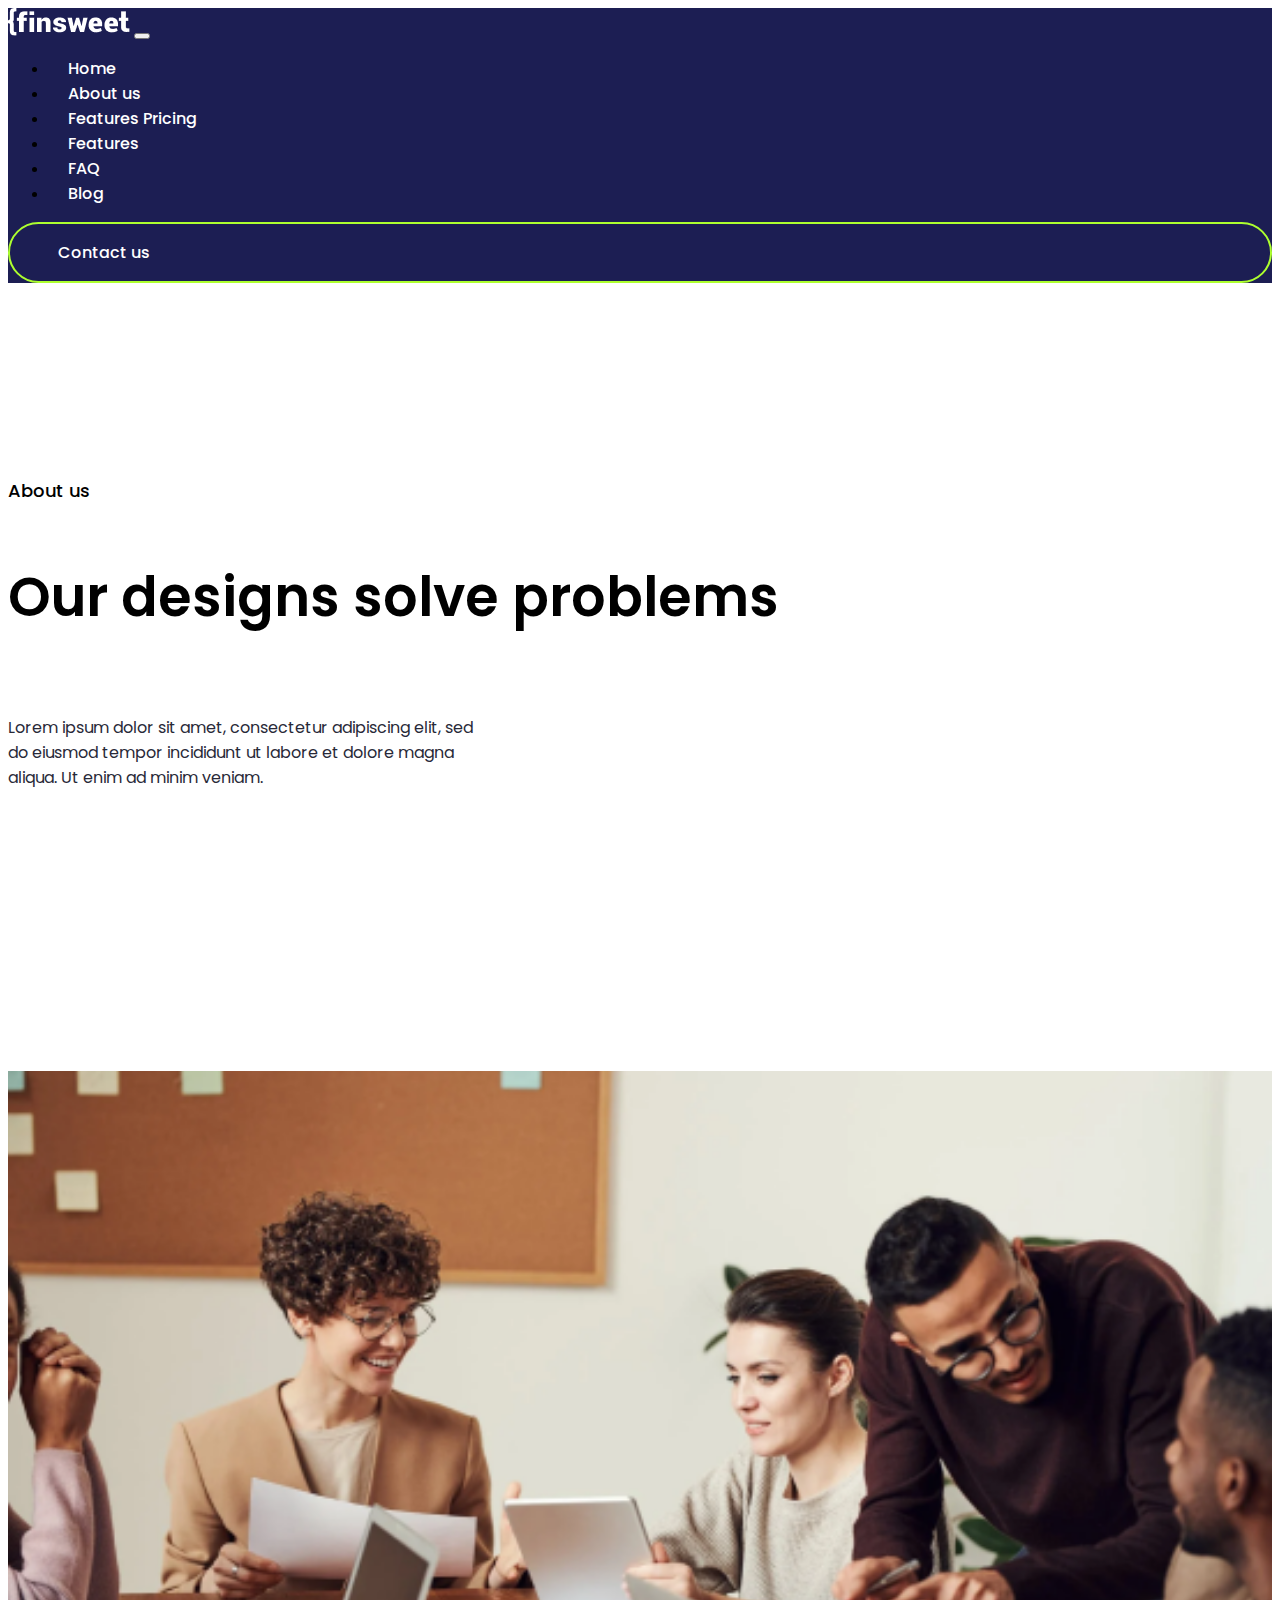
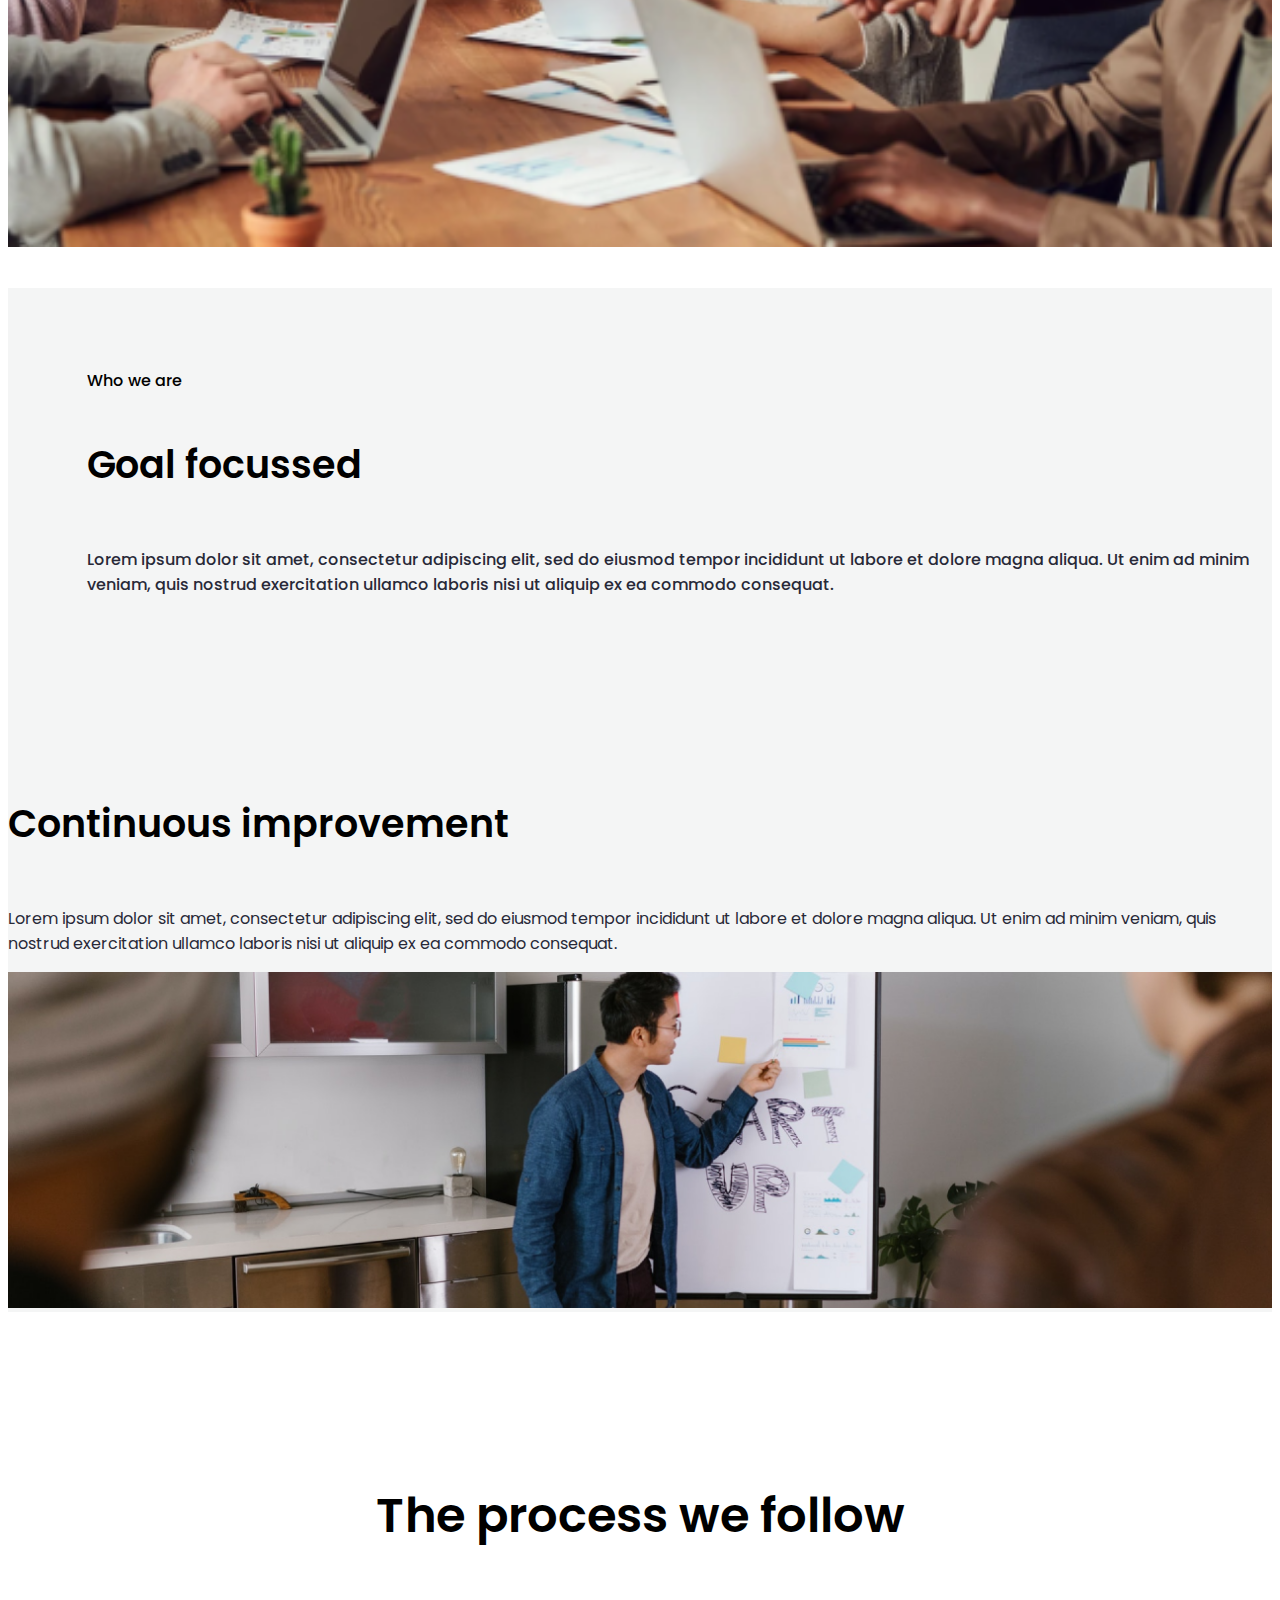
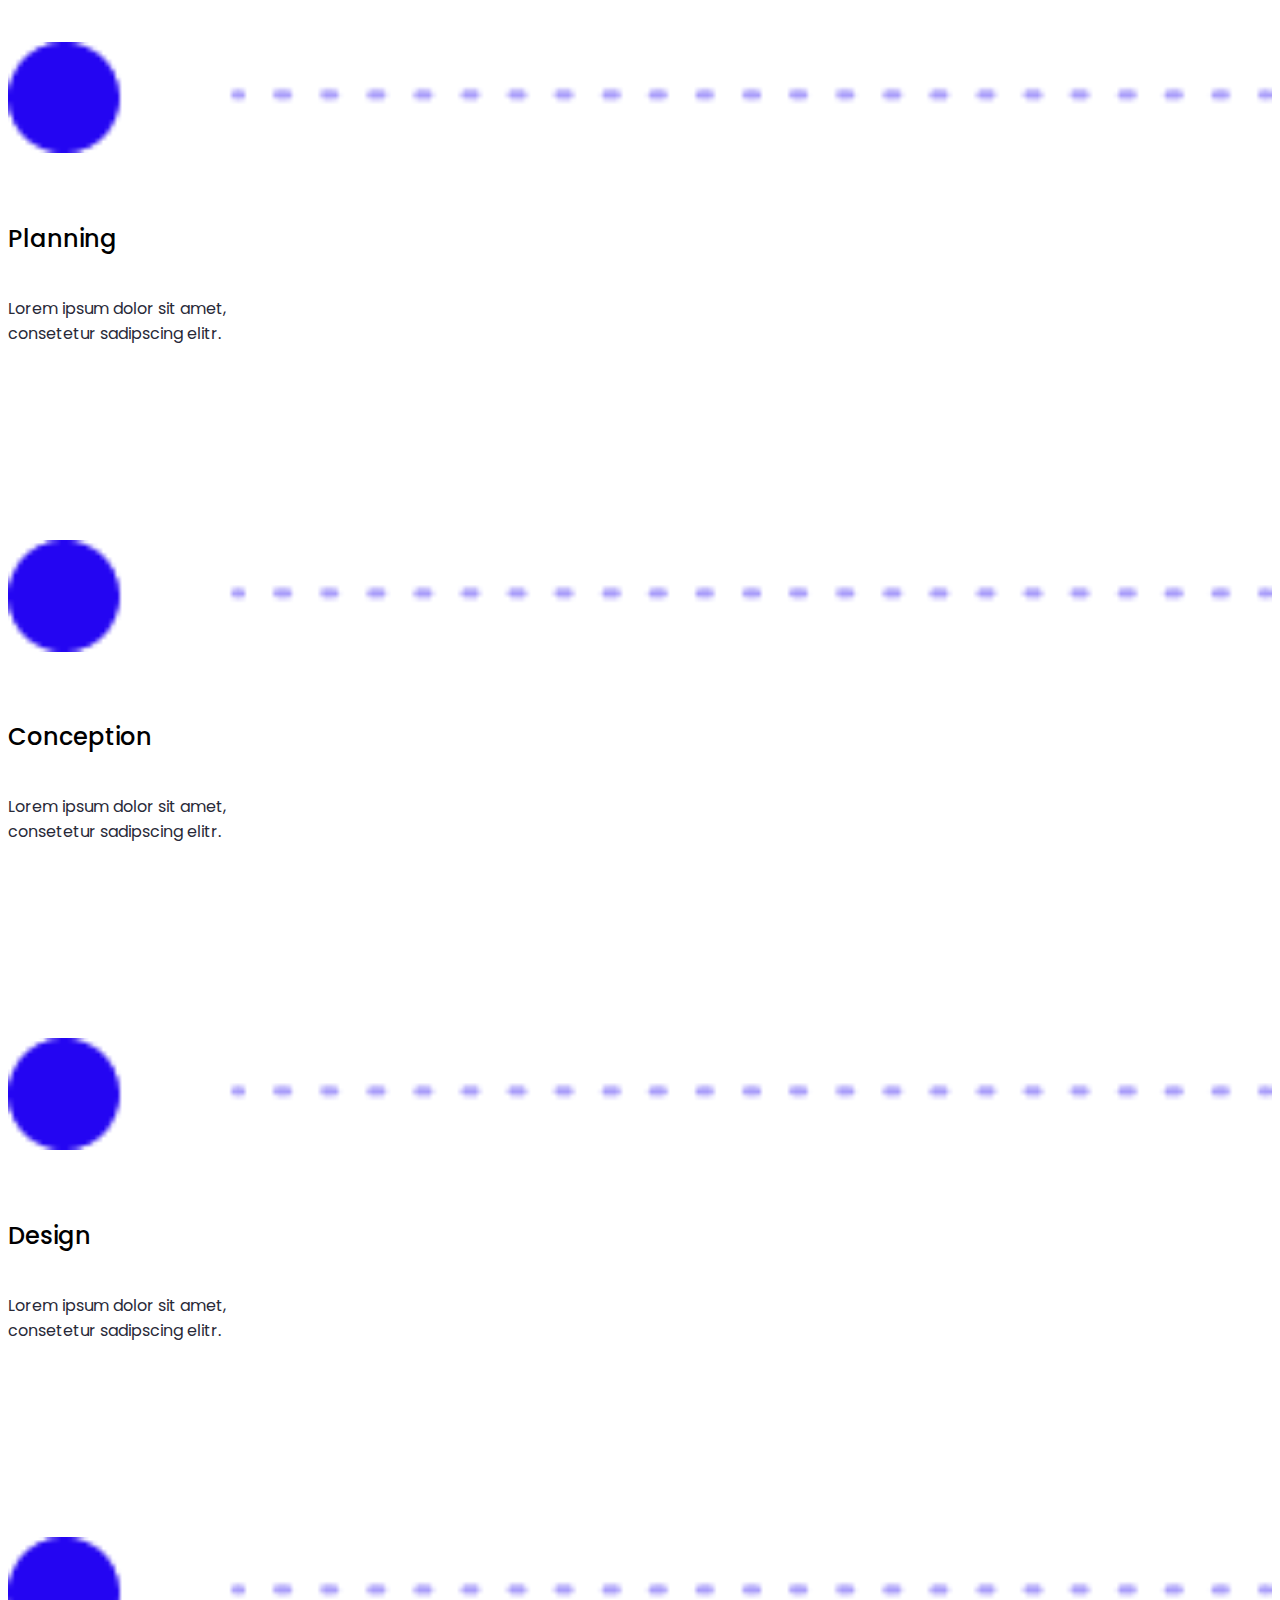
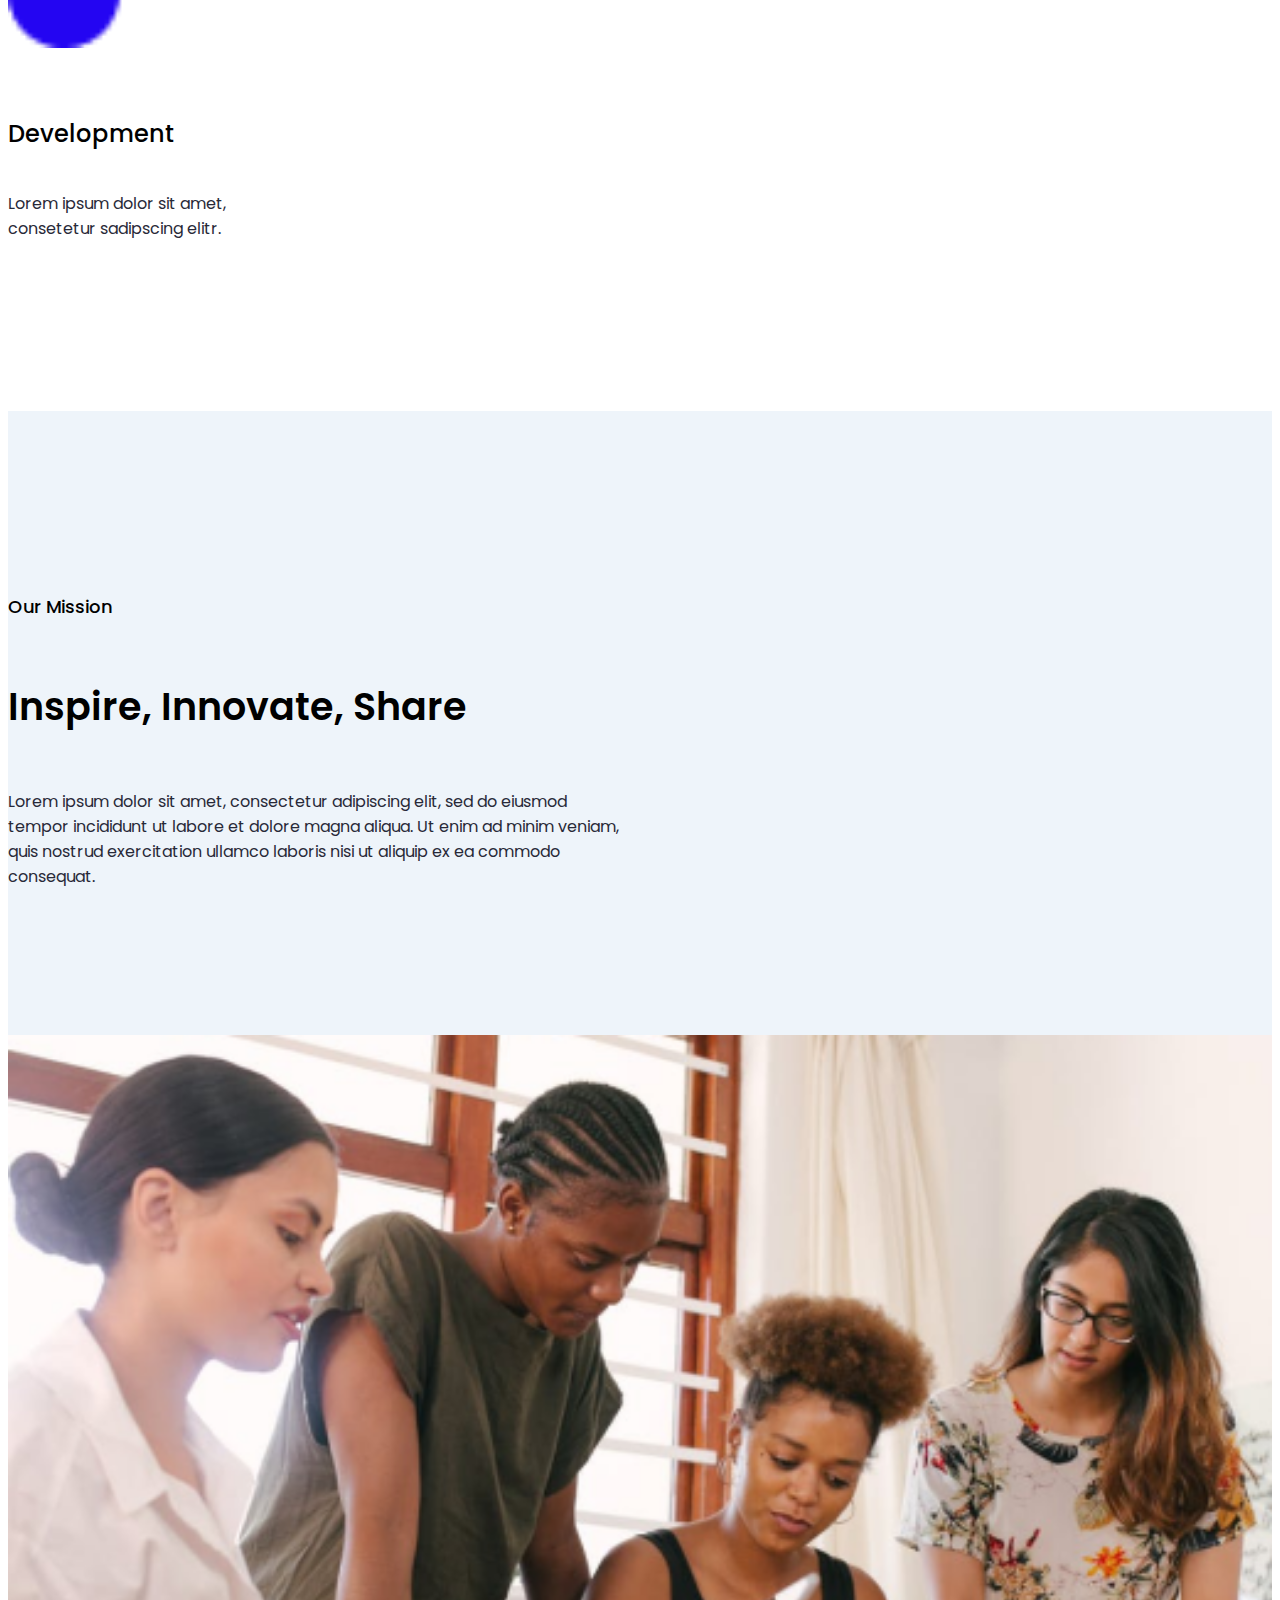
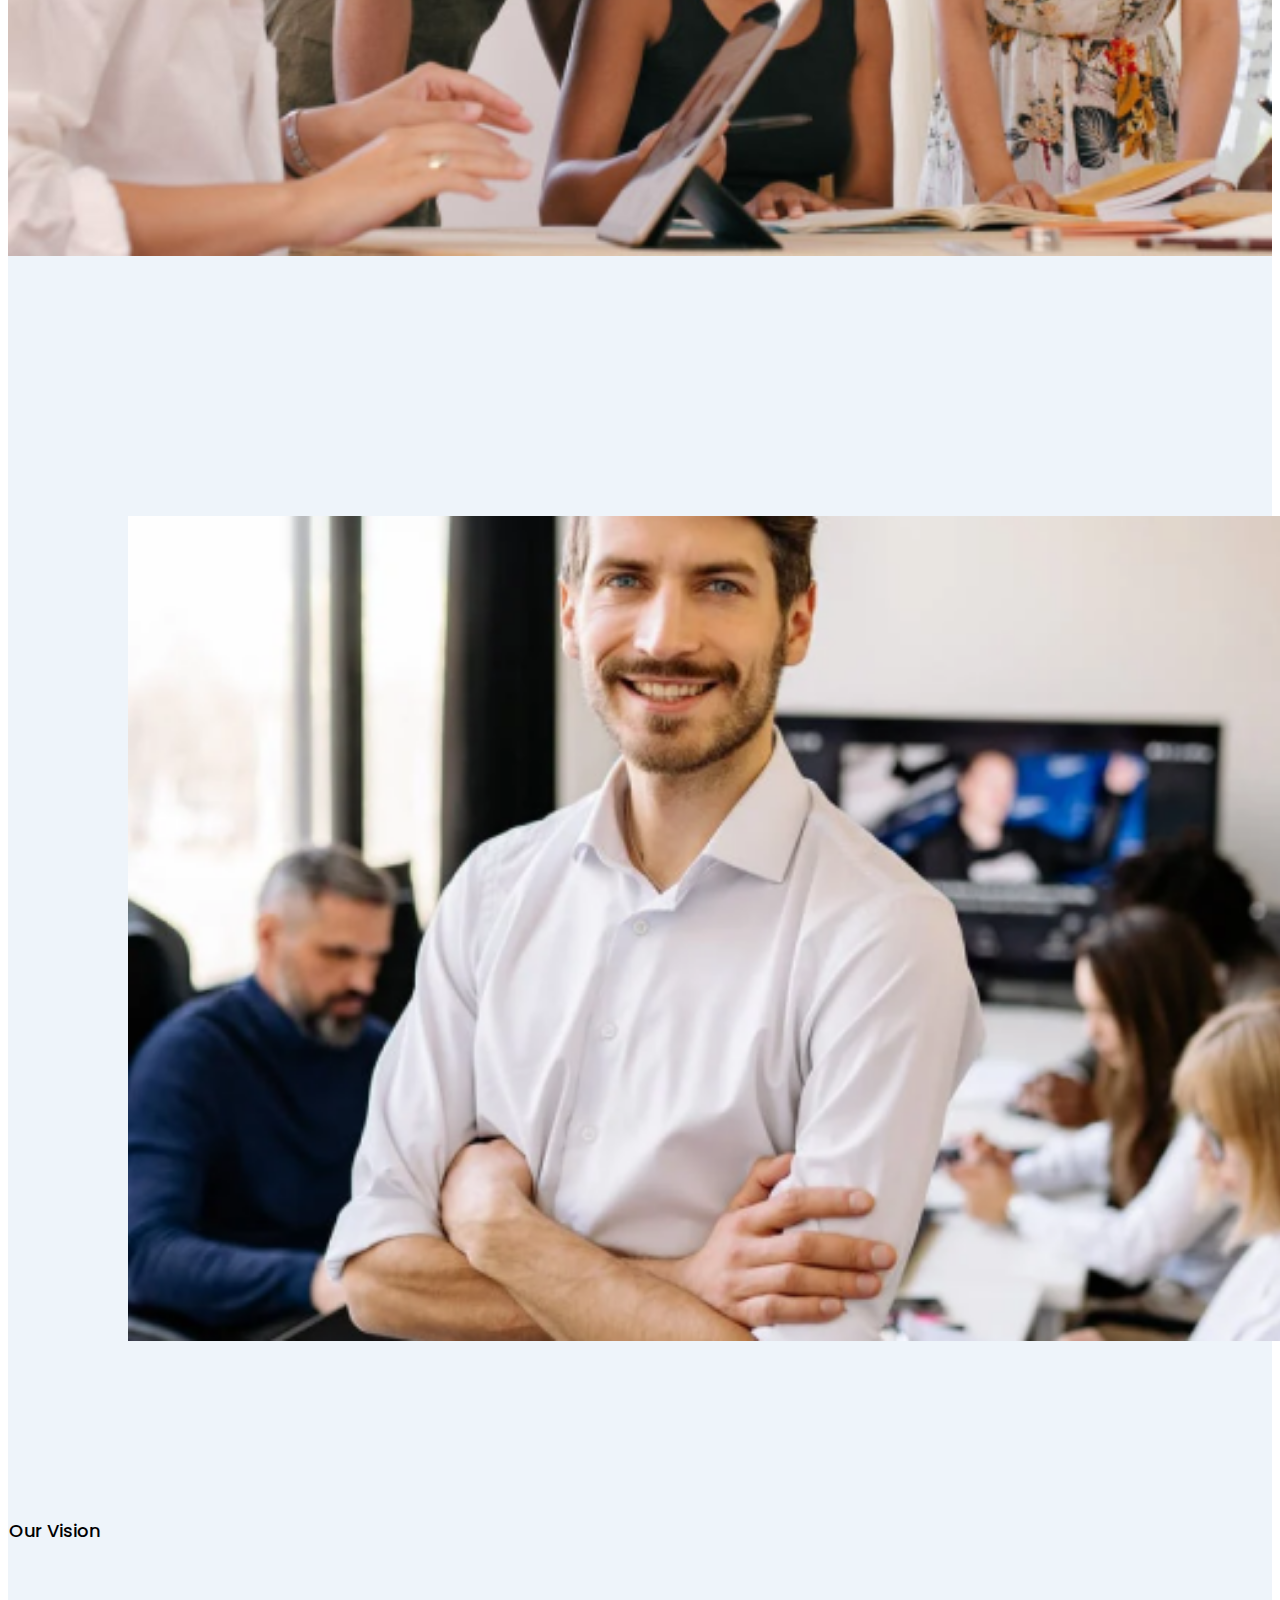
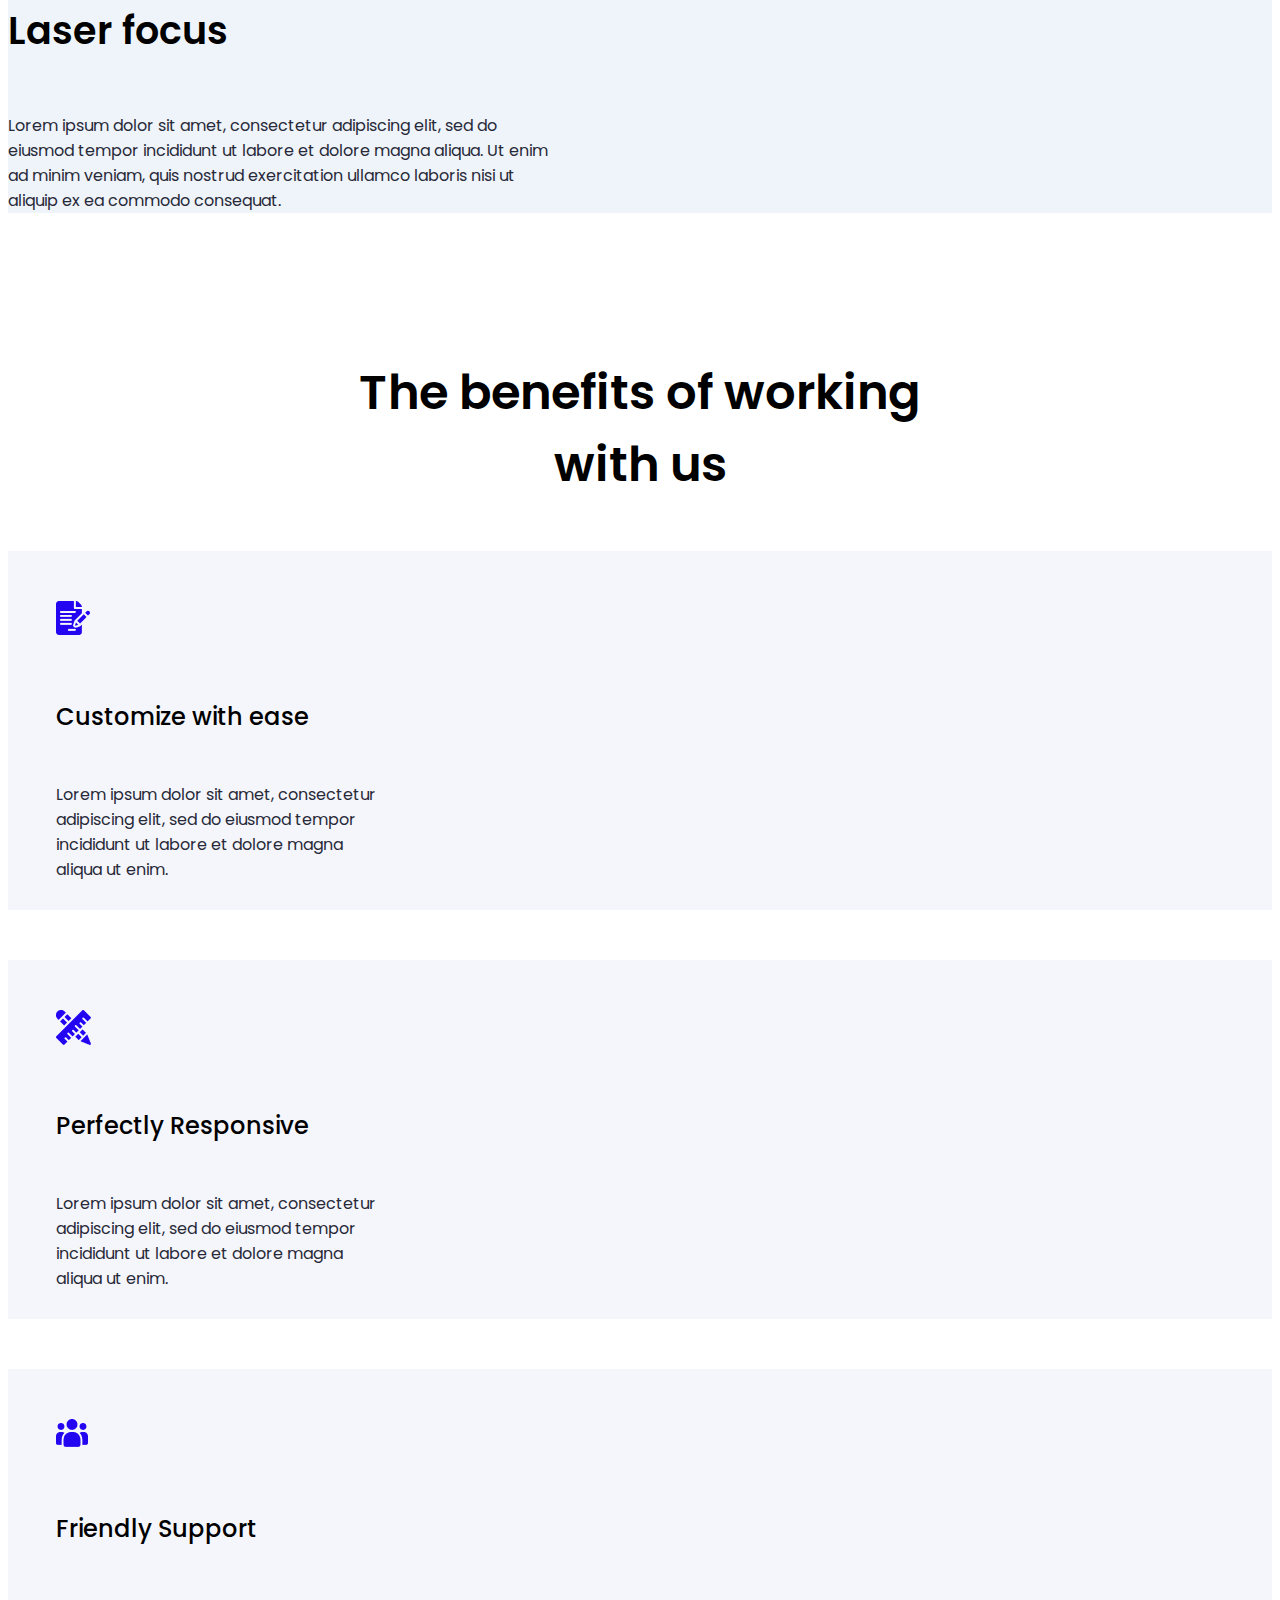
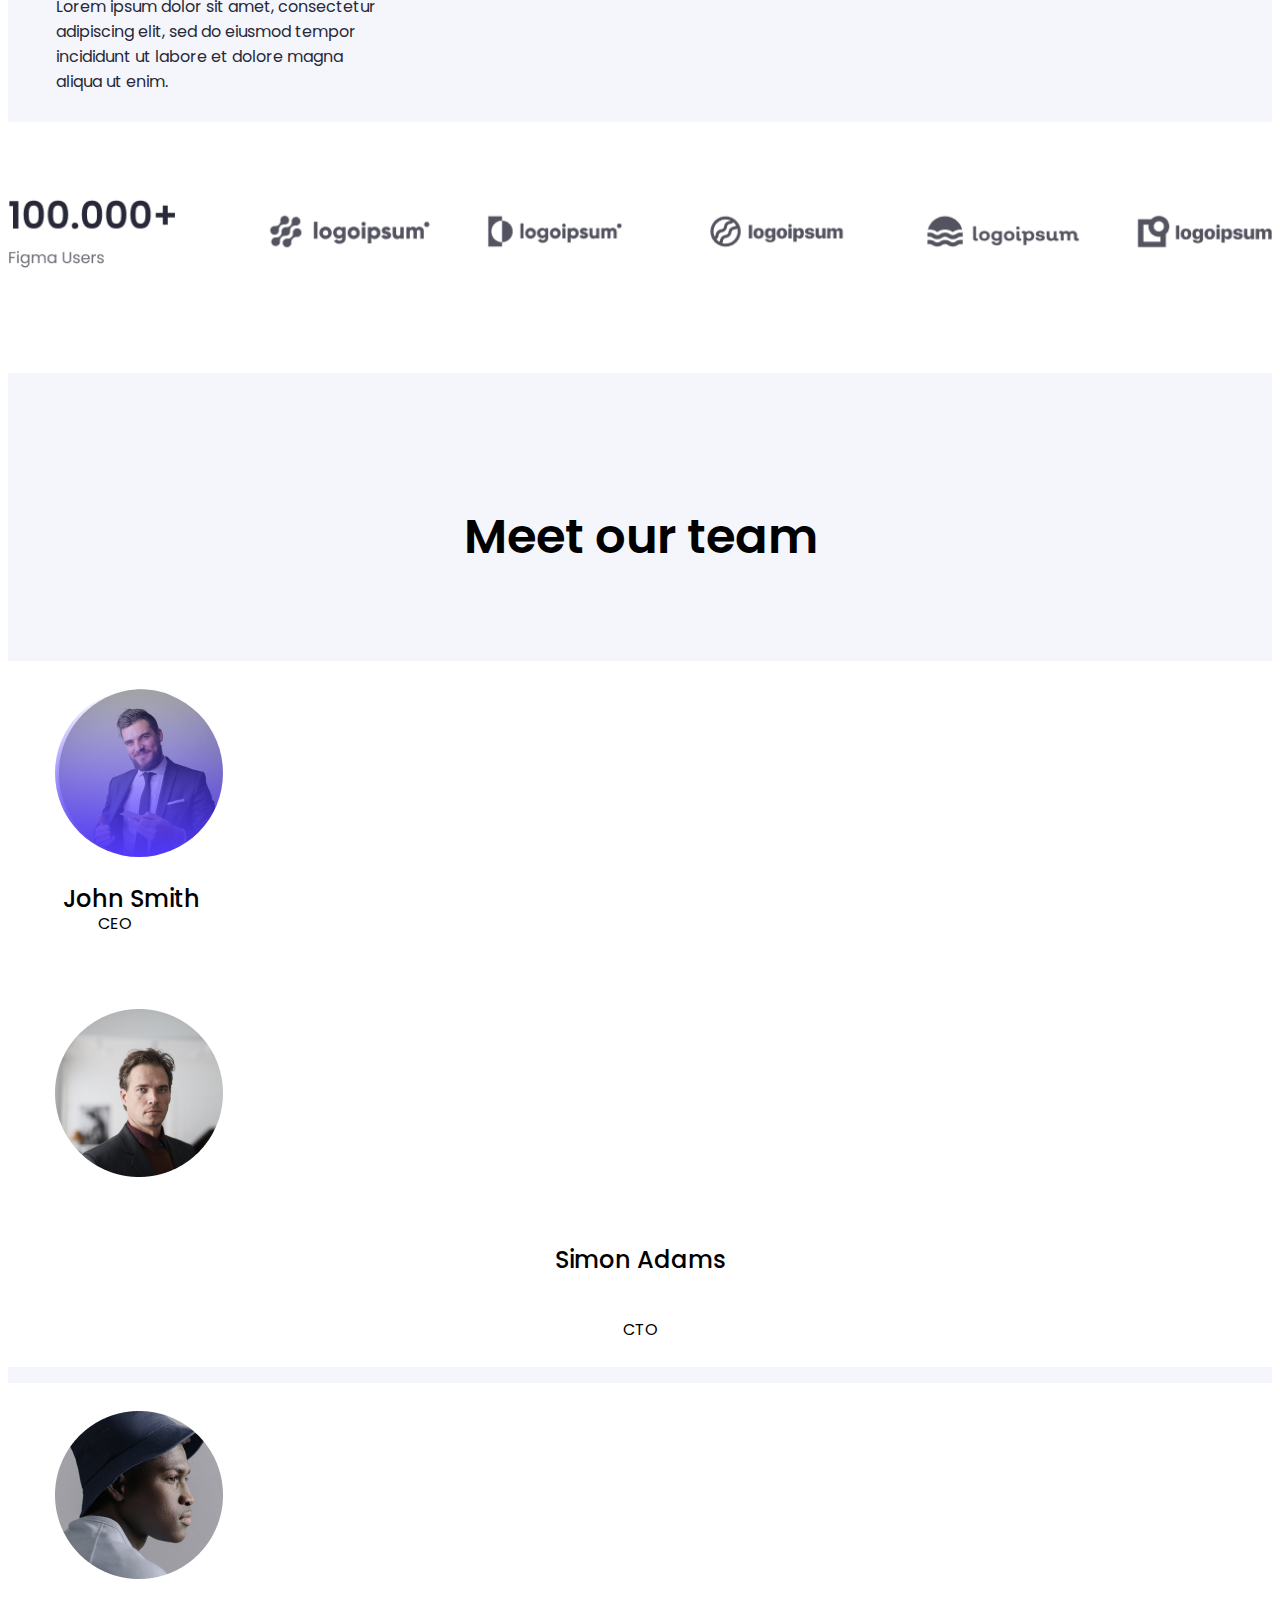
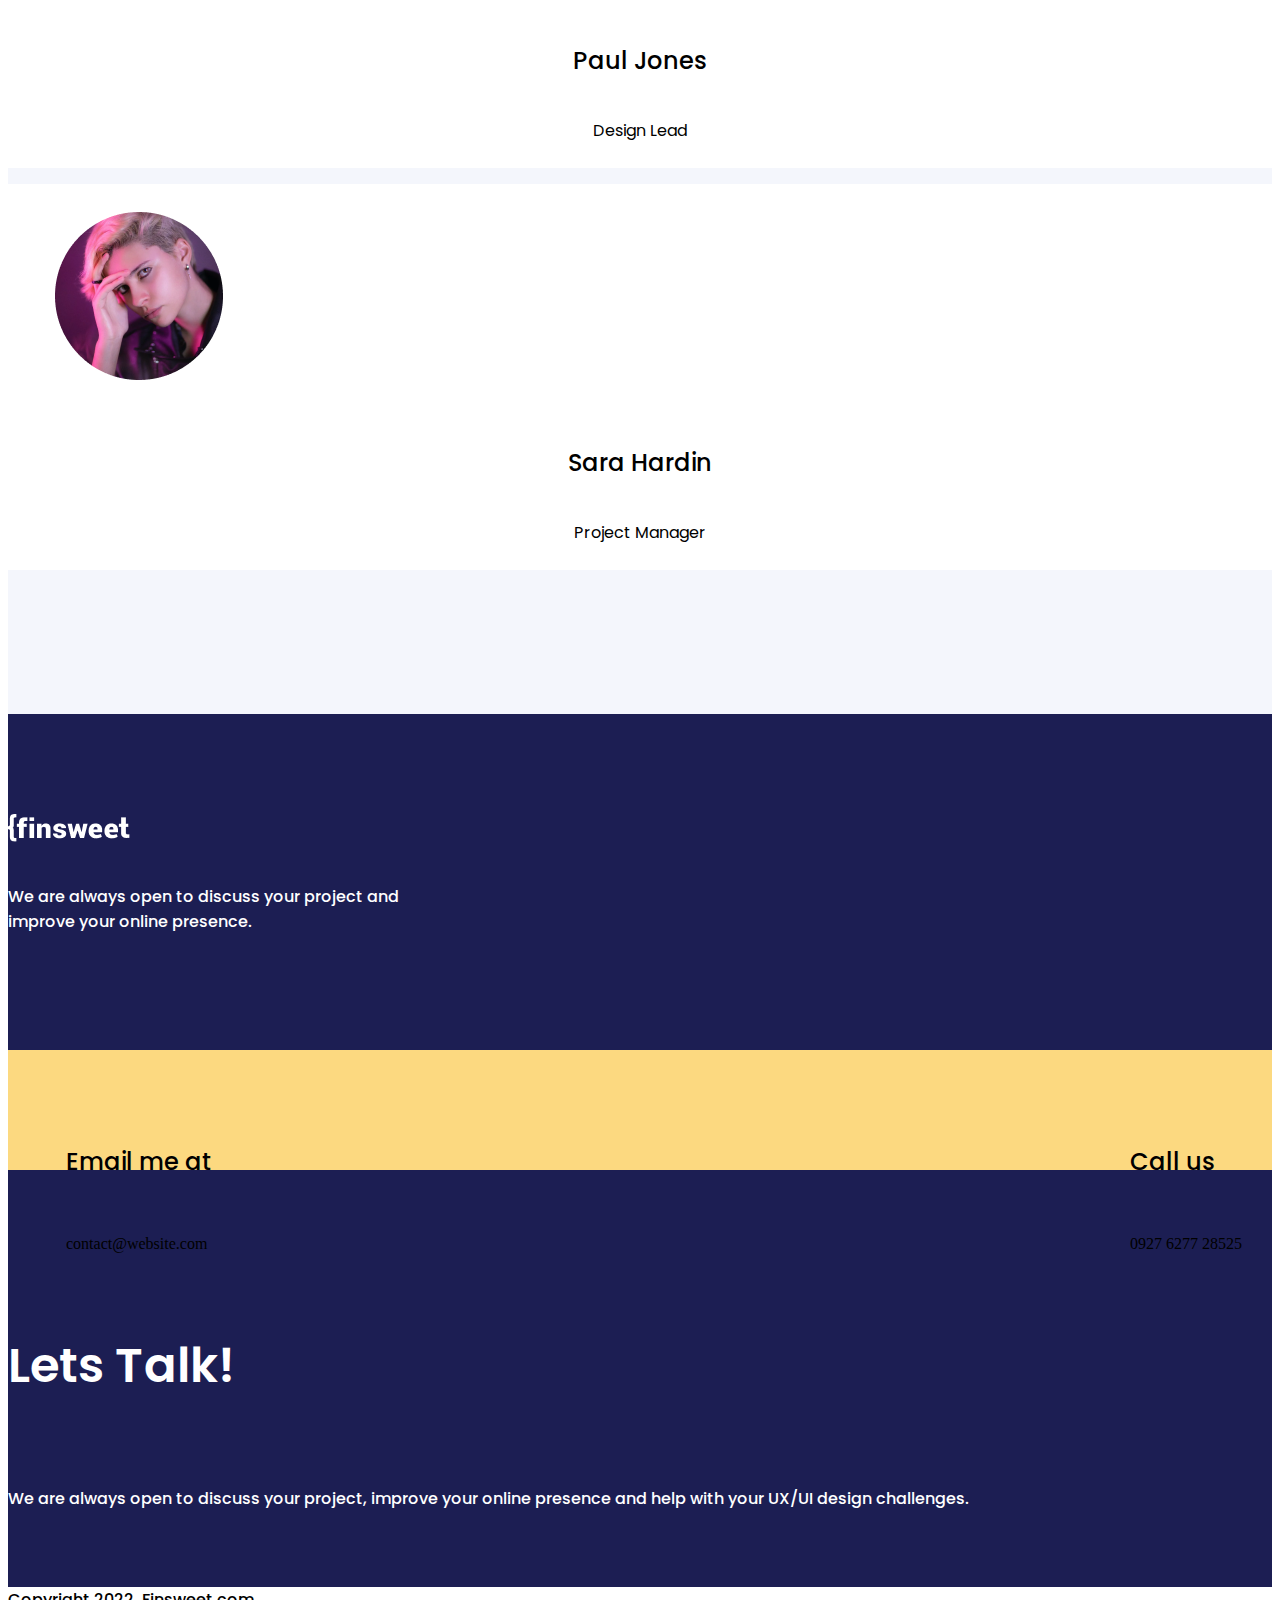
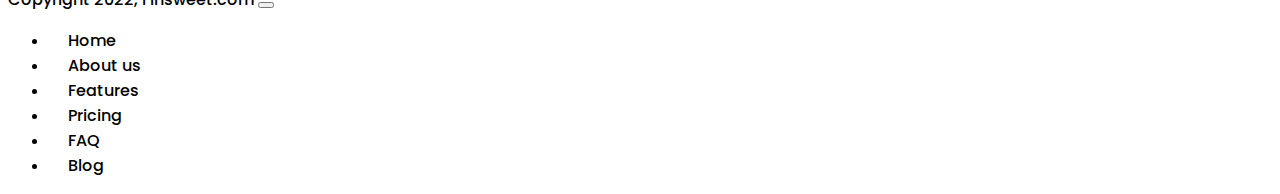
<file: about.html>
<!doctype html>
<html lang="en">
  <head>
    <meta charset="utf-8">
    <meta name="viewport" content="width=device-width, initial-scale=1">
    <title>2</title>
    <link rel="stylesheet" href="https://cdnjs.cloudflare.com/ajax/libs/font-awesome/6.4.2/css/all.min.css" integrity="sha512-z3gLpd7yknf1YoNbCzqRKc4qyor8gaKU1qmn+CShxbuBusANI9QpRohGBreCFkKxLhei6S9CQXFEbbKuqLg0DA==" crossorigin="anonymous" referrerpolicy="no-referrer" />
    <link href="https://fonts.googleapis.com/css2?family=Poppins:wght@100;200;300;400;500;600;700;800;900&display=swap" rel="stylesheet">
    <link href="https://cdn.jsdelivr.net/npm/bootstrap@5.3.2/dist/css/bootstrap.min.css" rel="stylesheet"
    integrity="sha384-T3c6CoIi6uLrA9TneNEoa7RxnatzjcDSCmG1MXxSR1GAsXEV/Dwwykc2MPK8M2HN" crossorigin="anonymous">
    <link rel="stylesheet" href="css/about.css">
    <link rel="stylesheet" href="css/abou-responsive.css">
  </head>
  <body>
<!-- nav part start -->
<nav class="navbar navbar-expand-lg manu-bg">
    <div class="container">
      <a class="navbar-brand" href="#"><img src="images/Vector (2).png" alt=""></a>
      <button class="navbar-toggler" type="button" data-bs-toggle="collapse" data-bs-target="#navbarSupportedContent" aria-controls="navbarSupportedContent" aria-expanded="false" aria-label="Toggle navigation">
        <i class="fa-solid fa-bars"></i>
      </button>
      <div class="collapse navbar-collapse" id="navbarSupportedContent">
        <ul class="navbar-nav ms-auto mb-2 mb-lg-0">
            <li class="nav-item">
                <a class="nav-link" href="index.html">Home</a>
               </li>
          <li class="nav-item">
            <a class="nav-link" href="about.html">About us</a>
          </li>
          <li class="nav-item">
            <a class="nav-link" href="Pricing.html">Features Pricing</a>
          </li>
          <li class="nav-item">
            <a class="nav-link" href="Features.html">Features</a>
          </li>
          <li class="nav-item">
            <a class="nav-link" href="FAQ.html">FAQ</a>
          </li>
          <li class="nav-item">
            <a class="nav-link" href="Blog.html">Blog</a>
          </li>
        </ul>
        <div class="manu1">
            <a href="Contact.html">Contact us</a></div>
      </div>
    </div>
  </nav>

<!-- nav part end -->

<!-- About part start -->
<section id="about">
    <div class="container">
        <div class="row">
            <div class="col-lg-7 col-md-6">
                <div class="about1">
                 <h6>About us</h6>
                 <h2>Our designs solve problems</h2>
                 <p>Lorem ipsum dolor sit amet, consectetur adipiscing elit, sed do eiusmod tempor incididunt ut labore et dolore magna aliqua. Ut enim ad minim veniam.</p>
                </div>
            </div>
            <div class="col-lg-5 col-md-6">
                <div class="about2">
                    <img src="images/group-of-people-sitting-indoors-3184360.png" alt="">
                </div>
            </div>
        </div>
    </div>
</section>
<!-- About part end -->


<!-- Goal part start -->
<section>
    <div class="container goal-bg">
        <div class="row">
            <div class="col-lg-6 col-md-6">
                <div class="goal1">
                    <h6>Who we are</h6>
                    <h3>Goal focussed</h3>
                    <p>Lorem ipsum dolor sit amet, consectetur adipiscing elit, sed do eiusmod tempor incididunt ut labore et dolore magna aliqua. Ut enim ad minim veniam, quis nostrud exercitation ullamco laboris nisi ut aliquip ex ea commodo consequat.</p>  
                </div>
            </div>
            <div class="col-lg-5 col-md-6">
                <div class="goal2">
                    <h3>Continuous improvement</h3>
                    <p>Lorem ipsum dolor sit amet, consectetur adipiscing elit, sed do eiusmod tempor incididunt ut labore et dolore magna aliqua. Ut enim ad minim veniam, quis nostrud exercitation ullamco laboris nisi ut aliquip ex ea commodo consequat.</p>
                </div>
            </div>
            <div class="col-lg-12">
                <div class="goal3">
                    <img src="images/man-in-blue-jacket-looking-at-white-board-7413916.png" alt="">
                </div>
            </div>
        </div>
    </div>
</section>
<!-- Goal part end -->

<!-- follow part start -->
<section id="follow">
    <div class="container">
        <div class="row">
            <div class="col-lg-12">
                <div class="follow1">
                 <h2>The process we follow</h2>
                </div>
            </div>
            <div class="col-lg-3 col-sm-6">
                <div class="follow2">
                    <img src="images/Line and Icon.png" alt="">
                    <h4>Planning</h4>
                    <p>Lorem ipsum dolor sit amet, consetetur sadipscing elitr.</p>
                </div>
            </div>
            <div class="col-lg-3 col-sm-6">
                <div class="follow2">
                    <img src="images/Line and Icon.png" alt="">
                    <h4>Conception</h4>
                    <p>Lorem ipsum dolor sit amet, consetetur sadipscing elitr.</p>
                </div>
            </div>
            <div class="col-lg-3 col-sm-6">
                <div class="follow2">
                    <img src="images/Line and Icon.png" alt="">
                    <h4>Design</h4>
                    <p>Lorem ipsum dolor sit amet, consetetur sadipscing elitr.</p>
                </div>
            </div>
            <div class="col-lg-3 col-sm-6">
                <div class="follow2">
                    <img src="images/Line and Icon.png" alt="">
                    <h4>Development</h4>
                    <p>Lorem ipsum dolor sit amet, consetetur sadipscing elitr.</p>
                </div>
            </div>
        </div>
    </div>
</section>
<!-- follow part end -->

<!-- Inspire part start -->
<section id="inspire">
    <div class="container">
        <div class="row">
            <div class="col-lg-6">
                <div class="inspire1">
                    <h6>Our Mission </h6>
                    <h3>Inspire, Innovate, Share</h3>
                    <p>Lorem ipsum dolor sit amet, consectetur adipiscing elit, sed do eiusmod tempor incididunt ut labore et dolore magna aliqua. Ut enim ad minim veniam, quis nostrud exercitation ullamco laboris nisi ut aliquip ex ea commodo consequat.</p>
                    <img src="images/photo-of-women-at-the-meeting-3810789.png" alt="">
                </div>
            </div>
            <div class="col-lg-6">
                <div class="inspire2">
                    <img src="images/a-man-standing-in-an-office-7792811.png" alt="">
                    <h6>Our Vision</h6>
                    <h3>Laser focus</h3>
                    <p>Lorem ipsum dolor sit amet, consectetur adipiscing elit, sed do eiusmod tempor incididunt ut labore et dolore magna aliqua. Ut enim ad minim veniam, quis nostrud exercitation ullamco laboris nisi ut aliquip ex ea commodo consequat.</p>
                </div>
            </div>
        </div>
    </div>
</section>


<!-- Inspire part end -->


<!-- working part start -->
<section id="working">
    <div class="container">
        <div class="row">
            <div class="col-lg-12">
                <div class="working1">
                  <h2>The benefits of working with us</h2>
                </div>
            </div>
            <div class="col-lg-4 col-md-4">
                <div class="working2">
                    <img src="images/Icon (5).png" alt="">
                    <h4>Customize with ease</h4>
                    <p>Lorem ipsum dolor sit amet, consectetur adipiscing elit, sed do eiusmod tempor incididunt ut labore et dolore magna aliqua ut enim.</p>
                </div>
            </div>
            <div class="col-lg-4 col-md-4">
                <div class="working2">
                    <img src="images/Icon (2).png" alt="">
                    <h4>Perfectly Responsive</h4>
                    <p>Lorem ipsum dolor sit amet, consectetur adipiscing elit, sed do eiusmod tempor incididunt ut labore et dolore magna aliqua ut enim.</p>
                </div>
            </div>
            <div class="col-lg-4 col-md-4">
                <div class="working2">
                    <img src="images/Icon.png" alt="">
                    <h4>Friendly Support</h4>
                    <p>Lorem ipsum dolor sit amet, consectetur adipiscing elit, sed do eiusmod tempor incididunt ut labore et dolore magna aliqua ut enim.</p>
                </div>
            </div>
            <div class="col-lg-12">
                <div class="working3">
                    <img src="images/Logo Section.png" alt="">
                </div>
            </div>
        </div>
    </div>
</section>


<!-- working part end -->


<!-- team part start -->
<section id="team">
    <div class="container">
        <div class="row">
          <div class="col-lg-12">
            <div class="team1">
             <h2>Meet our team</h2>
            </div>
          </div>
          <div class="col-lg-3">
            <div class="team2">
                <div class="team2-1">
                  <a href="#"><i class="fa-brands fa-facebook"></i></a><a href="#"><i class="fa-brands fa-twitter"></i></a><a href="#"><i class="fa-brands fa-invision"></i></a>
                </div>
                <h4>John Smith</h4>
                <p>CEO</p>
            </div>
          </div>
          <div class="col-lg-3">
            <div class="team3">
               <div class="team3-1">
                <img src="images/serious-man-3760373.png" alt="">
                <h4>Simon Adams</h4>
                <p>CTO</p>
               </div>
            </div>
          </div>
          <div class="col-lg-3">
            <div class="team3">
               <div class="team3-1">
                <img src="images/man-in-white-shirt-wearing-blue-bucket-hat-6626874.png" alt="">
                <h4>Paul Jones</h4>
                <p>Design Lead</p>
               </div>
            </div>
          </div>
          <div class="col-lg-3">
            <div class="team3">
               <div class="team3-1">
                <img src="images/transgender-model-touching-forehead-in-neon-light-7613875.png" alt="">
                <h4>Sara Hardin</h4>
                <p>Project Manager</p>
               </div>
            </div>
          </div>
        </div>
    </div>
</section>
<!-- team part end -->


<!-- footer part start -->
<footer id="footer">
    <div class="container">
      <div class="row">
        <div class="col-lg-5">
          <div class="footer1">
           <img src="images/Vector (2).png" alt="">
           <p>We are always open to discuss your project and improve your online presence.</p>
           <div class="footer2">
            <div class="footer2-1">
              <h6>Email me at</h6>
              <a href="#">contact@website.com</a>
            </div>
            <div class="footer2-2">
              <h6>Call us</h6>
              <a href="#">0927 6277 28525</a>
            </div>
           </div>
          </div>
        </div>
        <div class="col-lg-4  offset-lg-1">
            <div class="footer3">
              <h4>Lets Talk!</h4>
              <p>We are always open to discuss your project, improve your online presence and help with your UX/UI design challenges.</p>
            </div>
            <div class="footer-icon">
              <a href="#"><i class="fa-brands fa-facebook-f"></i></a><a href="#"><i class="fa-brands fa-twitter"></i></a><a href="#"><i class="fa-brands fa-instagram"></i></a><a href="#"><i class="fa-brands fa-invision"></i></a>
            </div>
        </div>
      </div>
    </div>
  </footer>
  <!-- footer part end -->
  
  <!-- last part start -->
  <nav class="navbar navbar-expand-lg manu-bg1">
    <div class="container">
      <a class="navbar-brand" href="#">Copyright 2022, Finsweet.com</a>
      <button class="navbar-toggler" type="button" data-bs-toggle="collapse" data-bs-target="#navbarSupportedContent" aria-controls="navbarSupportedContent" aria-expanded="false" aria-label="Toggle navigation">
        <span class="navbar-toggler-icon"></span>
      </button>
      <div class="collapse navbar-collapse" id="navbarSupportedContent">
        <ul class="navbar-nav ms-auto mb-2 mb-lg-0">
          <li class="nav-item">
            <a class="nav-link" href="#">Home</a>
          </li>
          <li class="nav-item">
            <a class="nav-link" href="#">About us</a>
          </li>
          <li class="nav-item">
            <a class="nav-link" href="#">Features</a>
          </li>
          <li class="nav-item">
            <a class="nav-link" href="#">Pricing</a>
          </li>
          <li class="nav-item">
            <a class="nav-link" href="#">FAQ</a>
          </li>
          <li class="nav-item">
            <a class="nav-link" href="#">Blog</a>
          </li>
      </div>
    </div>
  </nav>
  <!-- last part end -->


    <script src="https://cdn.jsdelivr.net/npm/bootstrap@5.3.2/dist/js/bootstrap.bundle.min.js" integrity="sha384-C6RzsynM9kWDrMNeT87bh95OGNyZPhcTNXj1NW7RuBCsyN/o0jlpcV8Qyq46cDfL" crossorigin="anonymous"></script>
  </body>
</html>
</file>
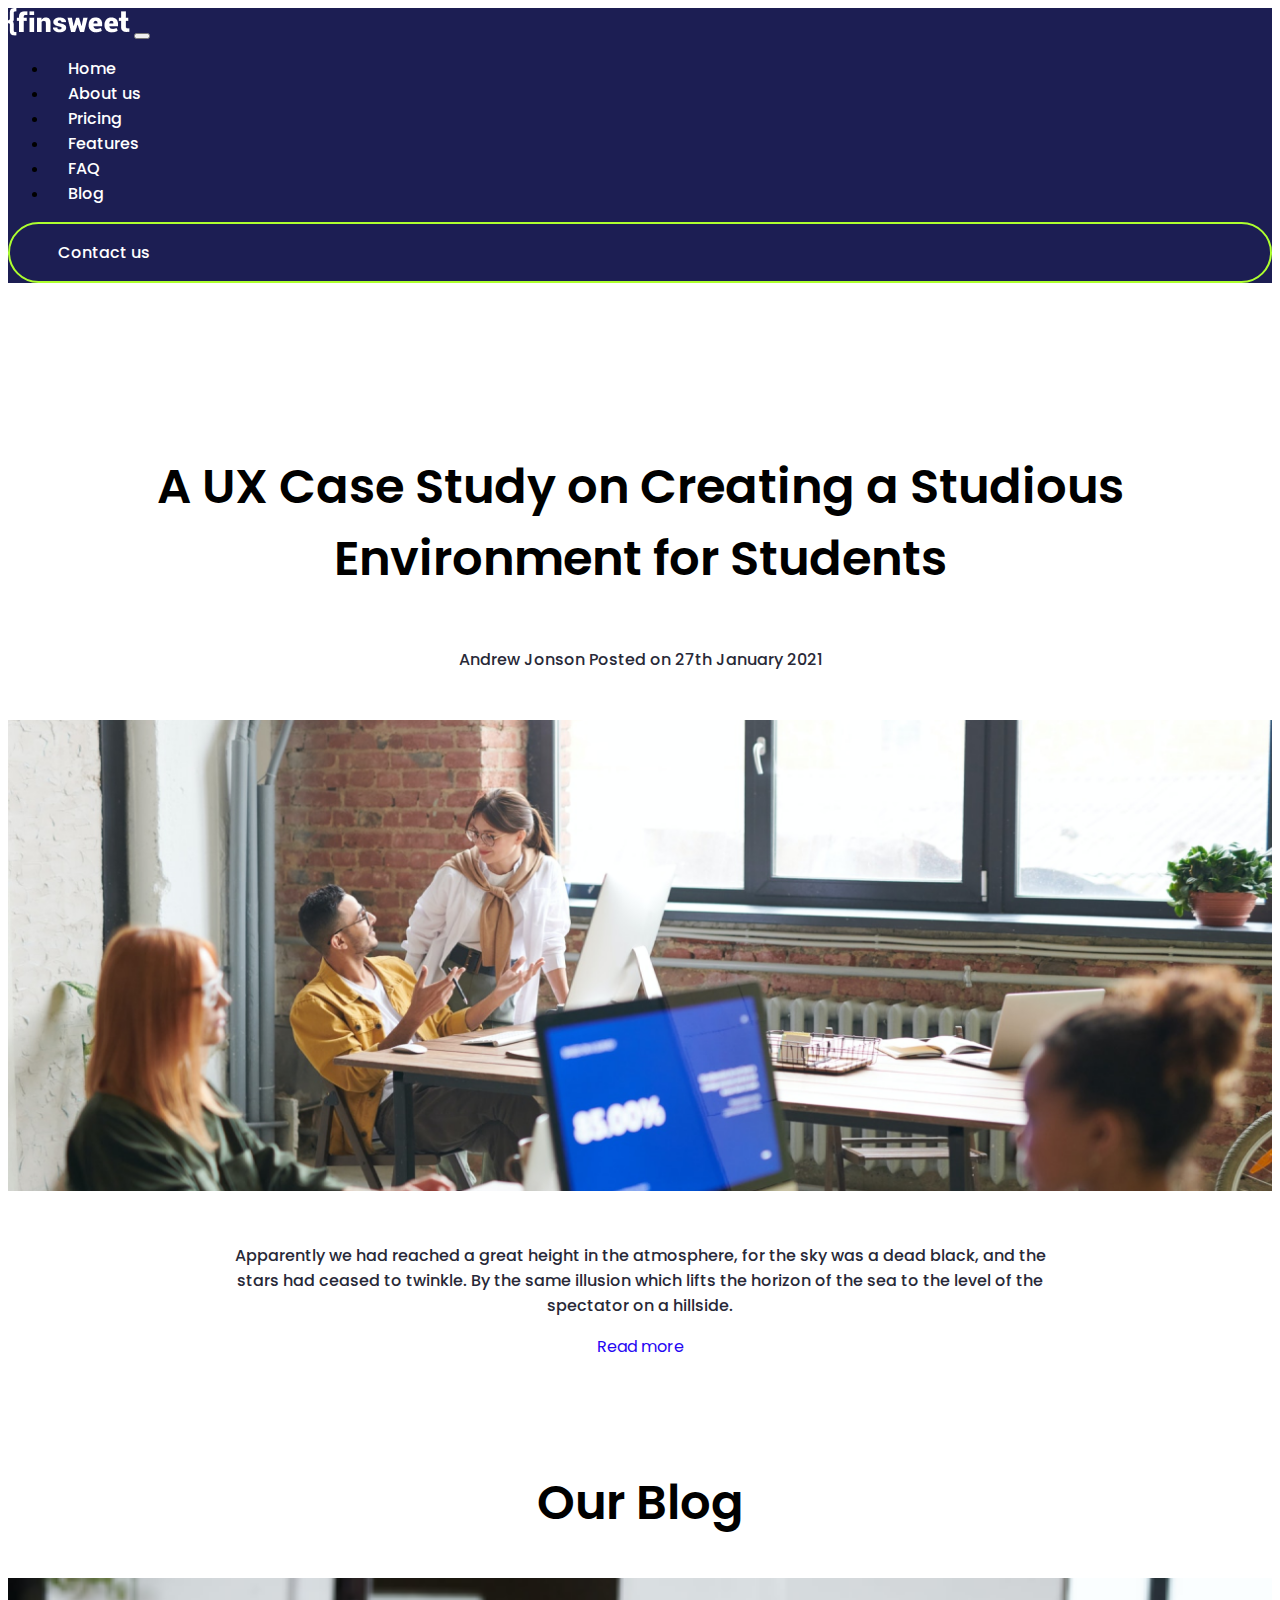
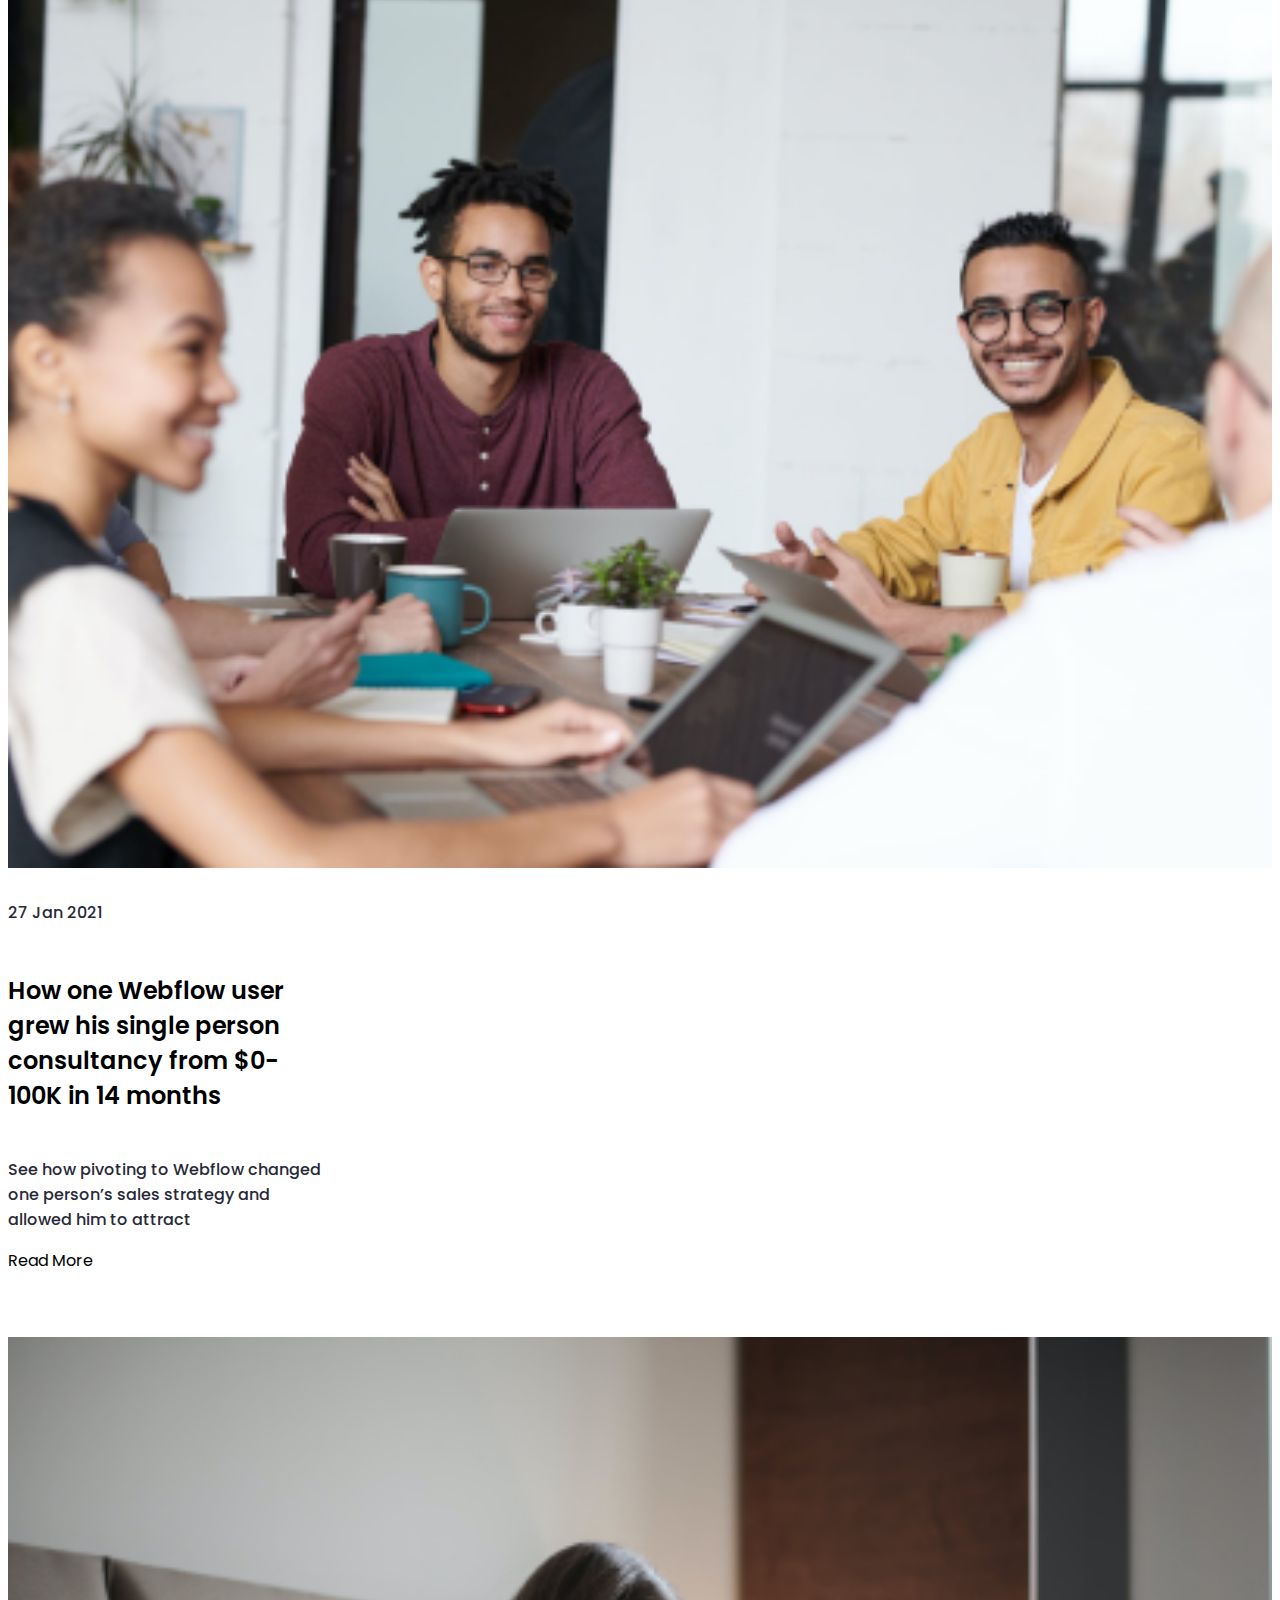
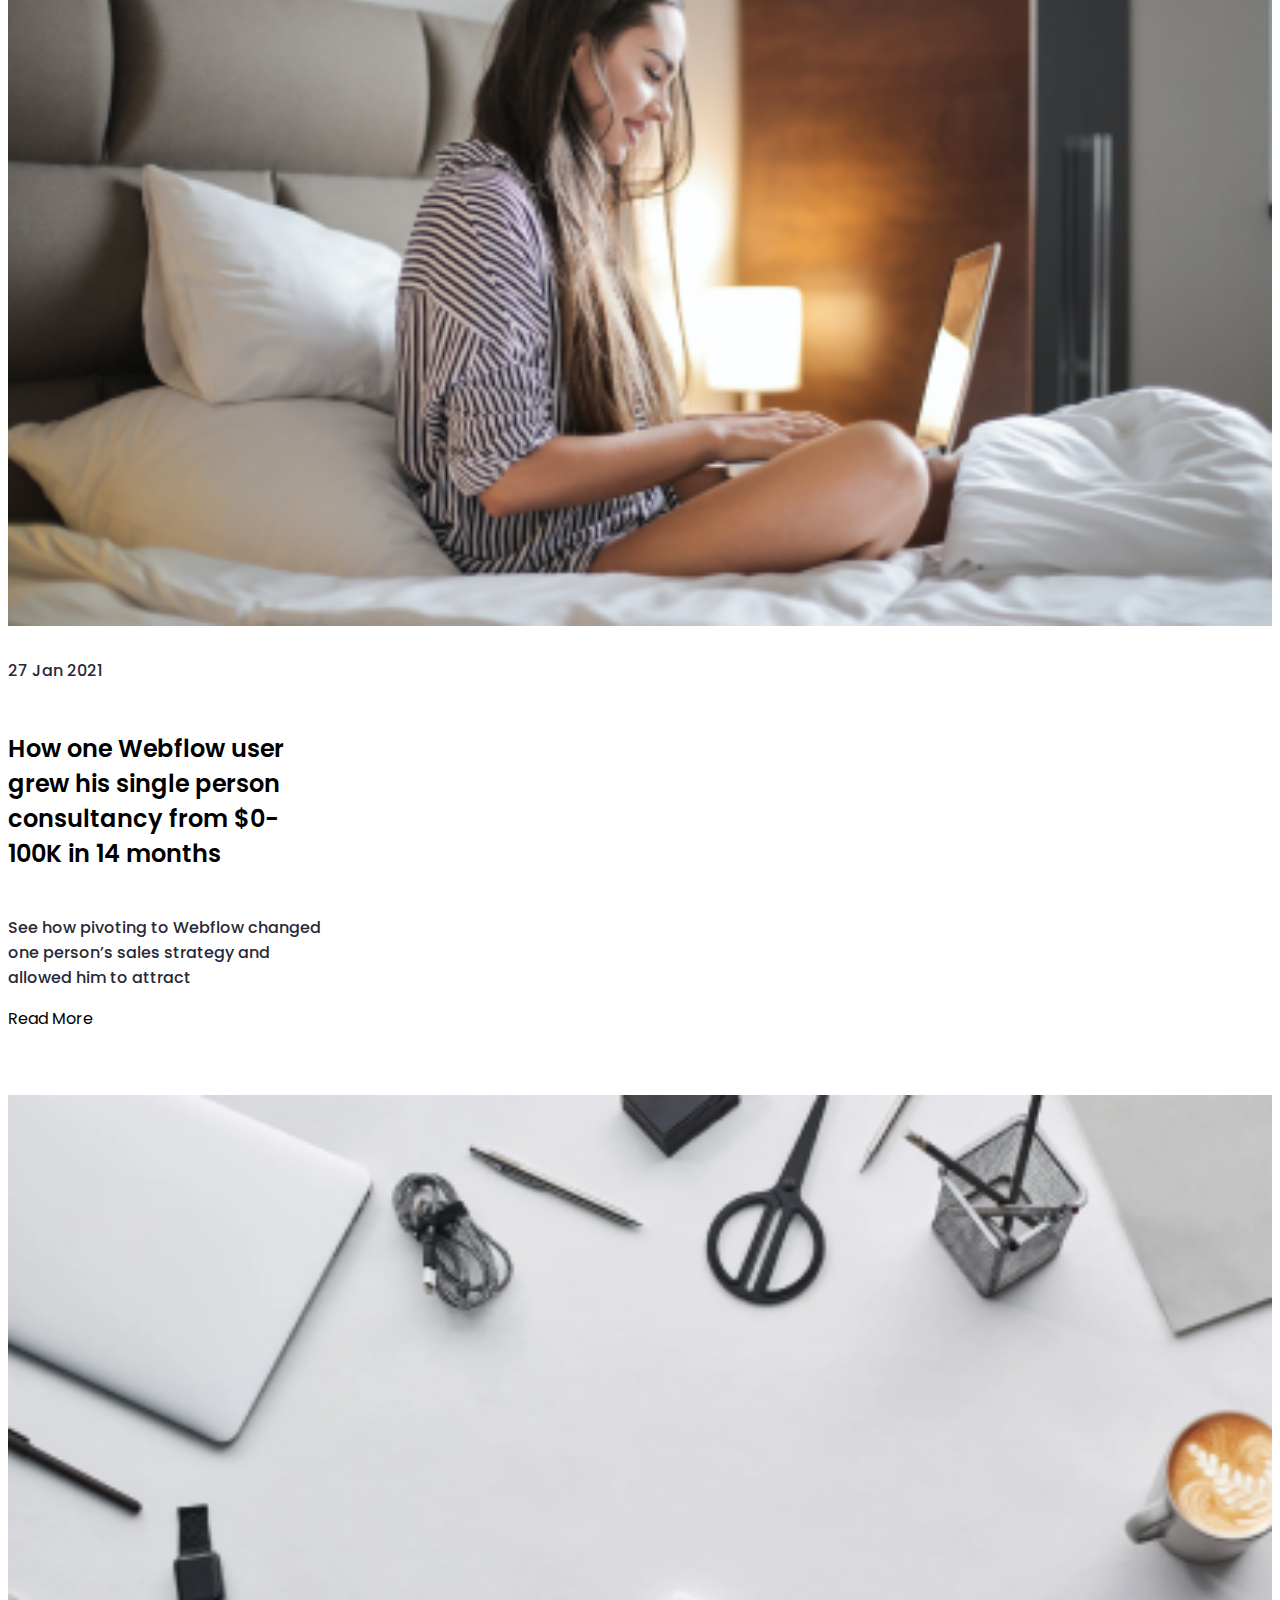
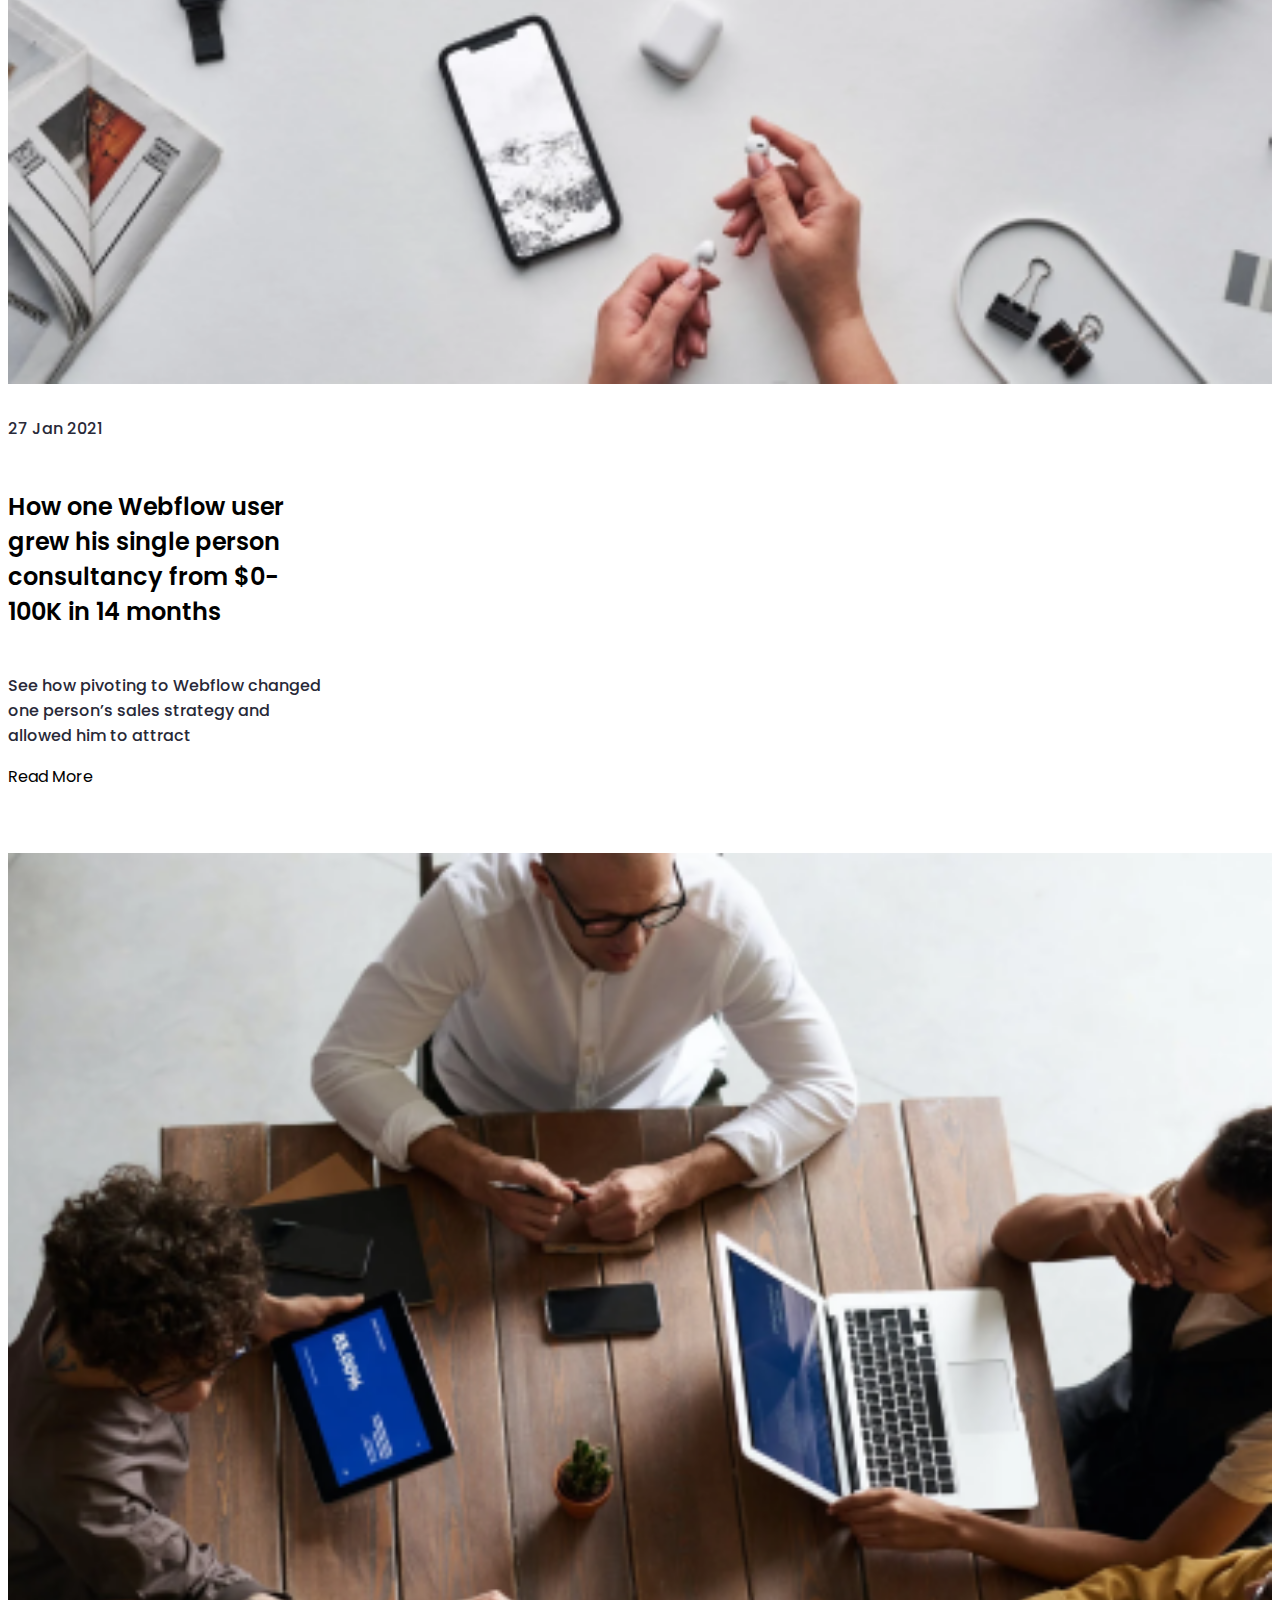
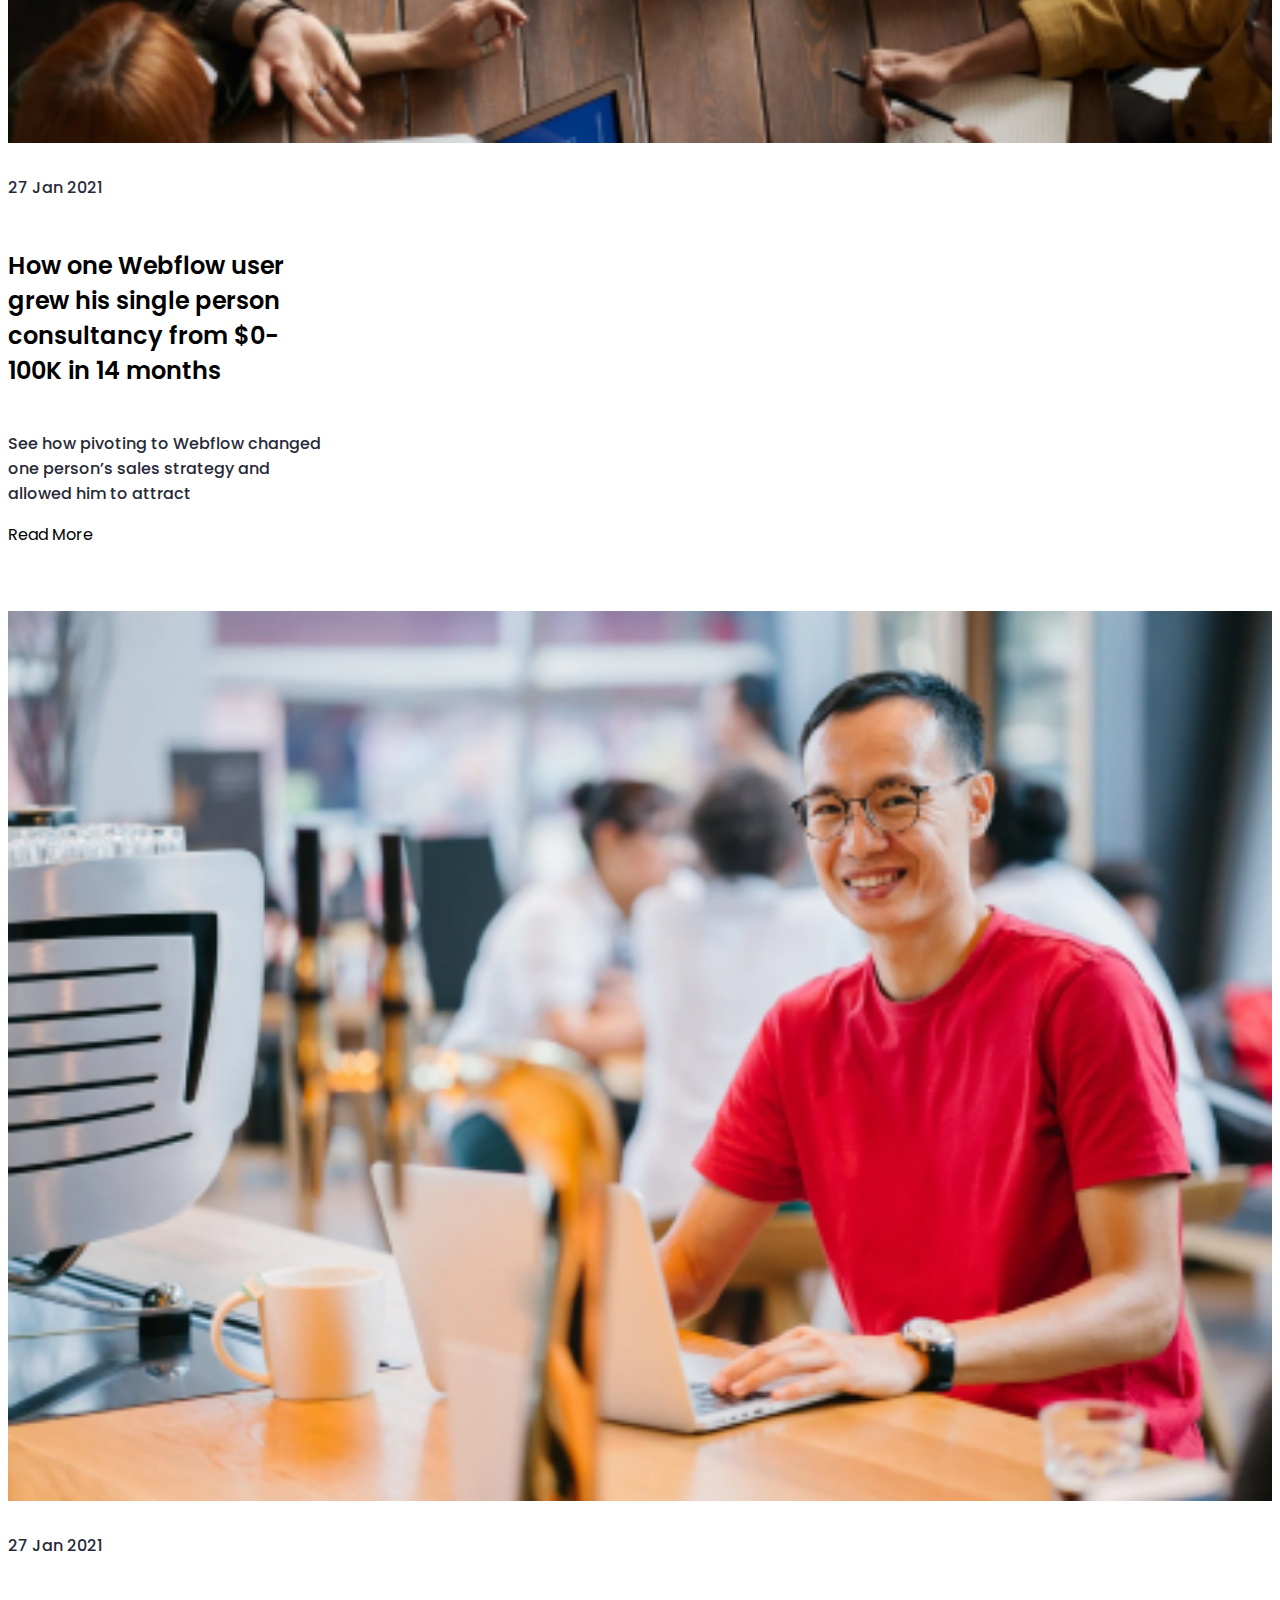
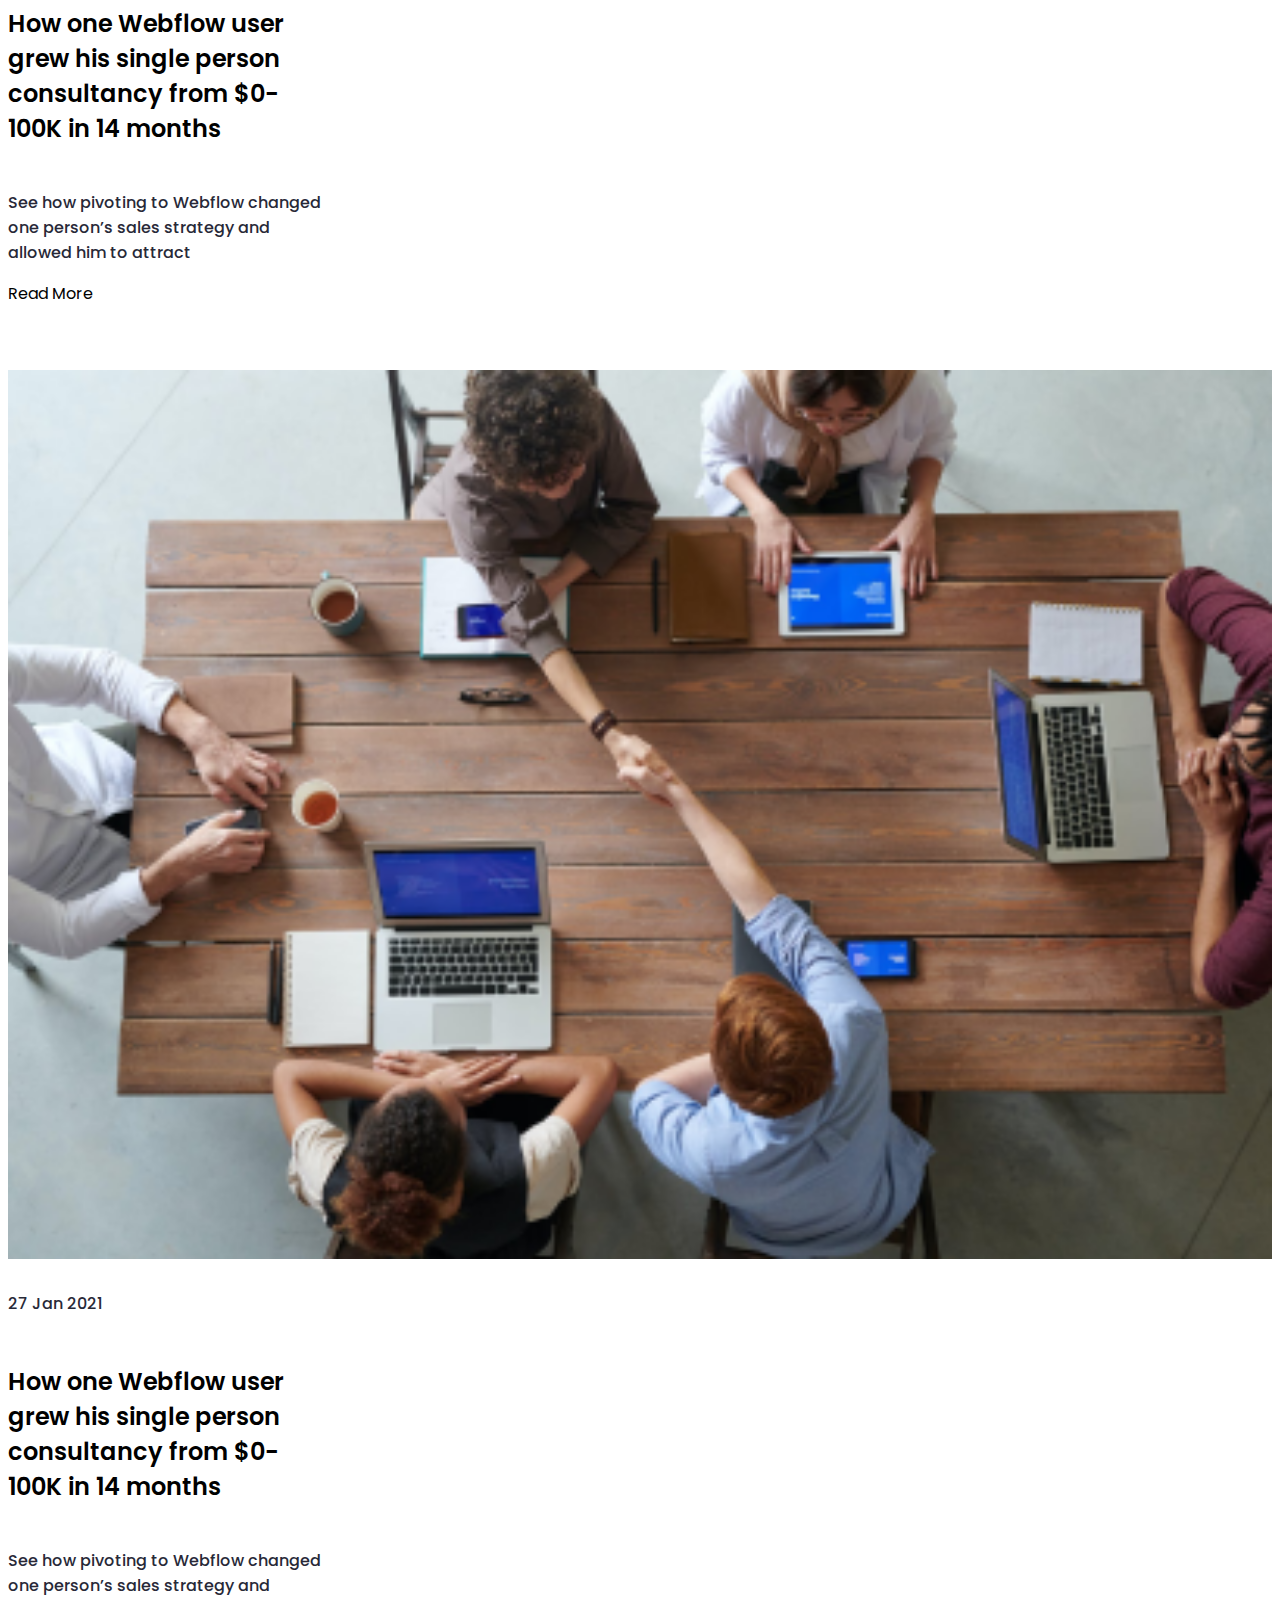
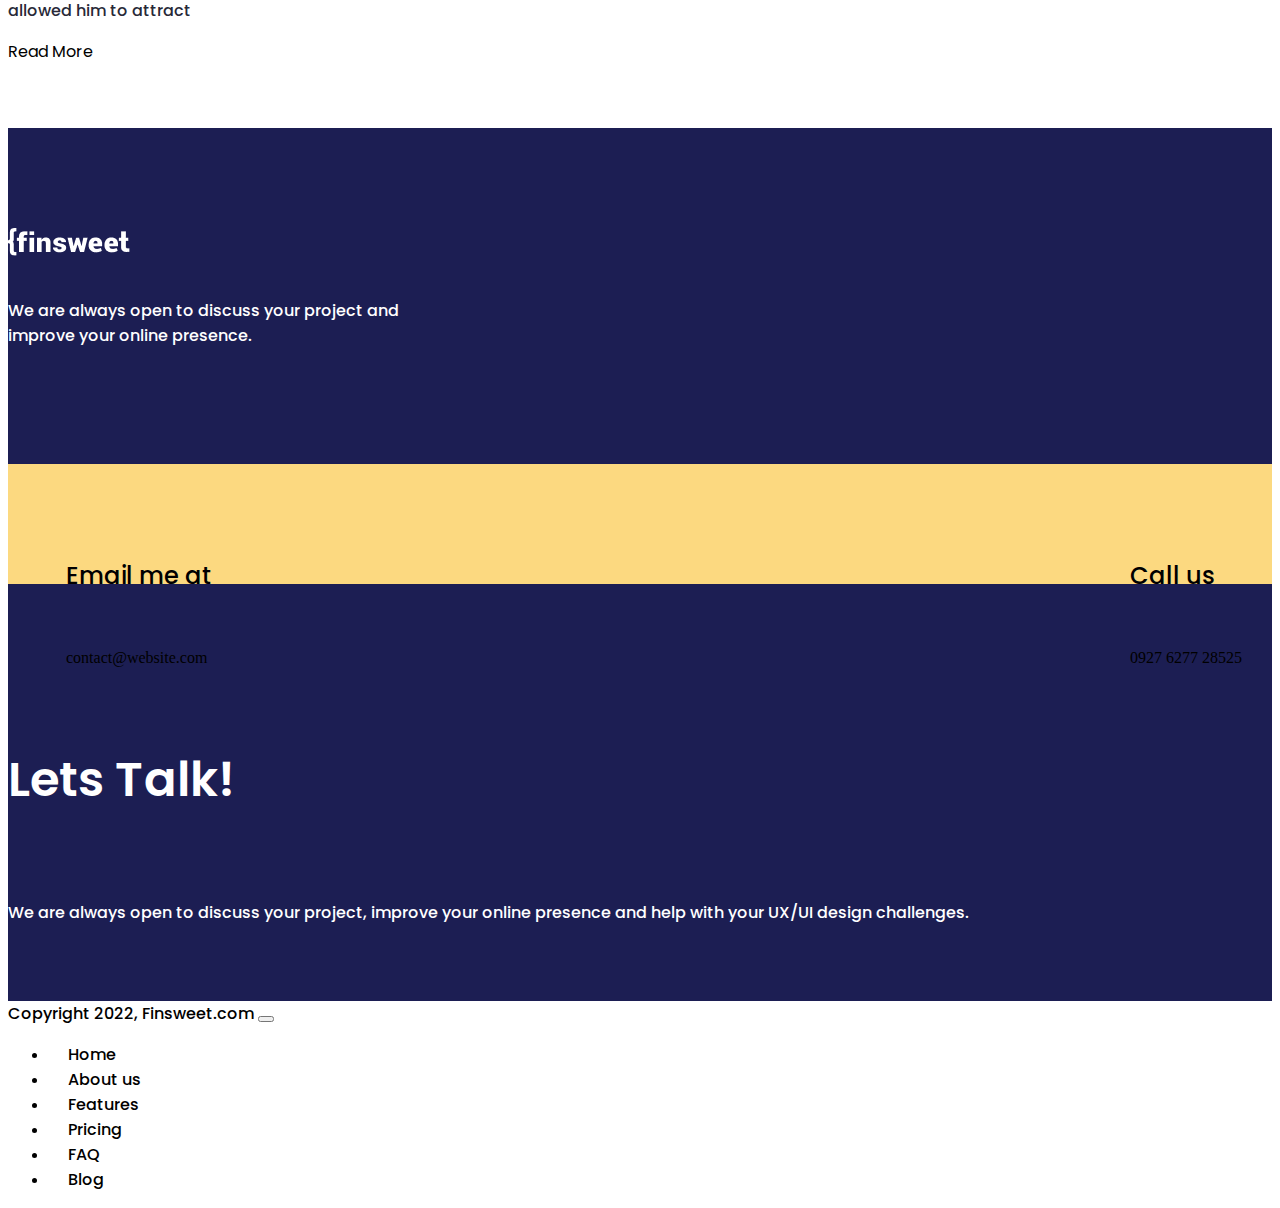
<file: Blog.html>
<!doctype html>
<html lang="en">
  <head>
    <meta charset="utf-8">
    <meta name="viewport" content="width=device-width, initial-scale=1">
    <title>7</title>
    <link rel="stylesheet" href="https://cdnjs.cloudflare.com/ajax/libs/font-awesome/6.4.2/css/all.min.css" integrity="sha512-z3gLpd7yknf1YoNbCzqRKc4qyor8gaKU1qmn+CShxbuBusANI9QpRohGBreCFkKxLhei6S9CQXFEbbKuqLg0DA==" crossorigin="anonymous" referrerpolicy="no-referrer" />
    <link href="https://fonts.googleapis.com/css2?family=Poppins:wght@100;200;300;400;500;600;700;800;900&display=swap" rel="stylesheet">
    <link href="https://cdn.jsdelivr.net/npm/bootstrap@5.3.2/dist/css/bootstrap.min.css" rel="stylesheet" integrity="sha384-T3c6CoIi6uLrA9TneNEoa7RxnatzjcDSCmG1MXxSR1GAsXEV/Dwwykc2MPK8M2HN" crossorigin="anonymous">
    <link rel="stylesheet" href="css/Blog.css">
    <link rel="stylesheet" href="css/Blog-responsive.css">
  </head>
  <body>
    
<!-- nav part start -->
<nav class="navbar navbar-expand-lg manu-bg">
    <div class="container">
       <a class="navbar-brand" href="#"><img src="images/Vector (2).png" alt=""></a>
       <button class="navbar-toggler" type="button" data-bs-toggle="collapse" data-bs-target="#navbarSupportedContent" aria-controls="navbarSupportedContent" aria-expanded="false" aria-label="Toggle navigation">
        <i class="fa-solid fa-bars"></i>
       </button>
       <div class="collapse navbar-collapse" id="navbarSupportedContent">
        <ul class="navbar-nav ms-auto mb-2 mb-lg-0">
               <li class="nav-item">
                   <a class="nav-link" href="index.html">Home</a>
                 </li>
             <li class="nav-item">
               <a class="nav-link" href="about.html">About us</a>
             </li>
             <li class="nav-item">
               <a class="nav-link" href="Pricing.html">Pricing</a>
             </li>
             <li class="nav-item">
               <a class="nav-link" href="Features.html">Features </a>
             </li>
             <li class="nav-item">
               <a class="nav-link" href="FAQ.html">FAQ</a>
             </li>
             <li class="nav-item">
               <a class="nav-link" href="Blog.html">Blog</a>
             </li>
           </ul>
           <div class="manu1">
               <a href="Contact.html">Contact us</a></div>
         </div>
       </div>
     </nav>
   
<!-- nav part end --> 




<!-- Studious part start -->
<section id="Studious">
    <div class="container">
        <div class="row">
            <div class="col-lg-8 offset-lg-2">
              <div class="Studious1">
                <h2>A UX Case Study on Creating a Studious Environment for Students</h2>
                <p>Andrew Jonson
                    Posted on 27th January 2021</p>
              </div>
            </div>
            <div class="col-lg-12">
                <div class="Studious2">
                    <img src="images/people-working-in-front-of-computer-3182763.png" alt="">
                    <p>Apparently we had reached a great height in the atmosphere, for the sky was a dead black, and the stars had ceased to twinkle. By the same illusion which lifts the horizon of the sea to the level of the spectator on a hillside.</p>
                    <a href="Privacy.html">Read more</a>
                </div>
            </div>
        </div>
    </div>
</section>

<!-- Studious part end -->



<!-- Blog part start -->
<section id="Blog">
   <div class="container">
    <div class="row">
        <div class="col-lg-12">
          <div class="Blog1">
            <h2>Our Blog</h2>
          </div>
        </div>
        <div class="col-lg-4 col-sm-6">
            <div class="blog2">
                <img src="images/photo-of-people-using-laptops-3182833.png" alt="">
                <p>27 Jan 2021</p>
                <h4>How one Webflow user grew his single person consultancy from $0-100K in 14 months</h4>
                <p>See how pivoting to Webflow changed one person’s sales strategy and allowed him to attract</p>
                <a href="#">Read More<i class="fa-solid fa-arrow-right"></i></a>
            </div>
        </div>
        <div class="col-lg-4 col-sm-6">
            <div class="blog2">
                <img src="images/side-view-photo-of-smiling-woman-in-a-black-and-white-striped-top-sitting-on-a-bed-while-using-a-laptop-3765035.png" alt="">
                <p>27 Jan 2021</p>
                <h4>How one Webflow user grew his single person consultancy from $0-100K in 14 months</h4>
                <p>See how pivoting to Webflow changed one person’s sales strategy and allowed him to attract</p>
                <a href="#">Read More<i class="fa-solid fa-arrow-right"></i></a>
            </div>
        </div>
        <div class="col-lg-4 col-sm-6">
            <div class="blog2">
                <img src="images/top-view-photo-of-person-holding-earphones-3183198.png" alt="">
                <p>27 Jan 2021</p>
                <h4>How one Webflow user grew his single person consultancy from $0-100K in 14 months</h4>
                <p>See how pivoting to Webflow changed one person’s sales strategy and allowed him to attract</p>
                <a href="#">Read More<i class="fa-solid fa-arrow-right"></i></a>
            </div>
        </div>
        <div class="col-lg-4 col-sm-6">
            <div class="blog2">
                <img src="images/top-view-photo-of-people-having-a-meeting-3182822.png" alt="">
                <p>27 Jan 2021</p>
                <h4>How one Webflow user grew his single person consultancy from $0-100K in 14 months</h4>
                <p>See how pivoting to Webflow changed one person’s sales strategy and allowed him to attract</p>
                <a href="#">Read More<i class="fa-solid fa-arrow-right"></i></a>
            </div>
        </div>
        <div class="col-lg-4 col-sm-6">
            <div class="blog2">
                <img src="images/man-wearing-red-crew-neck-shirt-1125028.png" alt="">
                <p>27 Jan 2021</p>
                <h4>How one Webflow user grew his single person consultancy from $0-100K in 14 months</h4>
                <p>See how pivoting to Webflow changed one person’s sales strategy and allowed him to attract</p>
                <a href="#">Read More<i class="fa-solid fa-arrow-right"></i></a>
            </div>
        </div>
        <div class="col-lg-4 col-sm-6">
            <div class="blog2">
                <img src="images/group-of-person-sitting-indoors-3184306.png" alt="">
                <p>27 Jan 2021</p>
                <h4>How one Webflow user grew his single person consultancy from $0-100K in 14 months</h4>
                <p>See how pivoting to Webflow changed one person’s sales strategy and allowed him to attract</p>
                <a href="#">Read More<i class="fa-solid fa-arrow-right"></i></a>
            </div>
        </div>
    </div>
   </div> 
</section>

<!-- Blog part end -->

<!-- footer part start -->
<footer id="footer">
    <div class="container">
      <div class="row">
        <div class="col-lg-5 col-sm-6">
          <div class="footer1">
           <img src="images/Vector (2).png" alt="">
           <p>We are always open to discuss your project and improve your online presence.</p>
           <div class="footer2">
            <div class="footer2-1">
              <h6>Email me at</h6>
              <a href="#">contact@website.com</a>
            </div>
            <div class="footer2-2">
              <h6>Call us</h6>
              <a href="#">0927 6277 28525</a>
            </div>
           </div>
          </div>
        </div>
        <div class="col-lg-4  offset-lg-1 col-sm-6">
            <div class="footer3">
              <h4>Lets Talk!</h4>
              <p>We are always open to discuss your project, improve your online presence and help with your UX/UI design challenges.</p>
            </div>
            <div class="footer-icon">
              <a href="#"><i class="fa-brands fa-facebook-f"></i></a><a href="#"><i class="fa-brands fa-twitter"></i></a><a href="#"><i class="fa-brands fa-instagram"></i></a><a href="#"><i class="fa-brands fa-invision"></i></a>
            </div>
        </div>
      </div>
    </div>
  </footer>
  
  
  
  <!-- footer part end -->
  
  <!-- last part start -->
  <nav class="navbar navbar-expand-lg manu-bg1">
    <div class="container">
      <a class="navbar-brand" href="#">Copyright 2022, Finsweet.com</a>
      <button class="navbar-toggler" type="button" data-bs-toggle="collapse" data-bs-target="#navbarSupportedContent" aria-controls="navbarSupportedContent" aria-expanded="false" aria-label="Toggle navigation">
        <span class="navbar-toggler-icon"></span>
      </button>
      <div class="collapse navbar-collapse" id="navbarSupportedContent">
        <ul class="navbar-nav ms-auto mb-2 mb-lg-0">
          <li class="nav-item">
            <a class="nav-link" href="#">Home</a>
          </li>
          <li class="nav-item">
            <a class="nav-link" href="#">About us</a>
          </li>
          <li class="nav-item">
            <a class="nav-link" href="#">Features</a>
          </li>
          <li class="nav-item">
            <a class="nav-link" href="#">Pricing</a>
          </li>
          <li class="nav-item">
            <a class="nav-link" href="#">FAQ</a>
          </li>
          <li class="nav-item">
            <a class="nav-link" href="#">Blog</a>
          </li>
      </div>
    </div>
  </nav>
  <!-- last part end -->






    <script src="https://cdn.jsdelivr.net/npm/bootstrap@5.3.2/dist/js/bootstrap.bundle.min.js" integrity="sha384-C6RzsynM9kWDrMNeT87bh95OGNyZPhcTNXj1NW7RuBCsyN/o0jlpcV8Qyq46cDfL" crossorigin="anonymous"></script>
  </body>
</html>
</file>
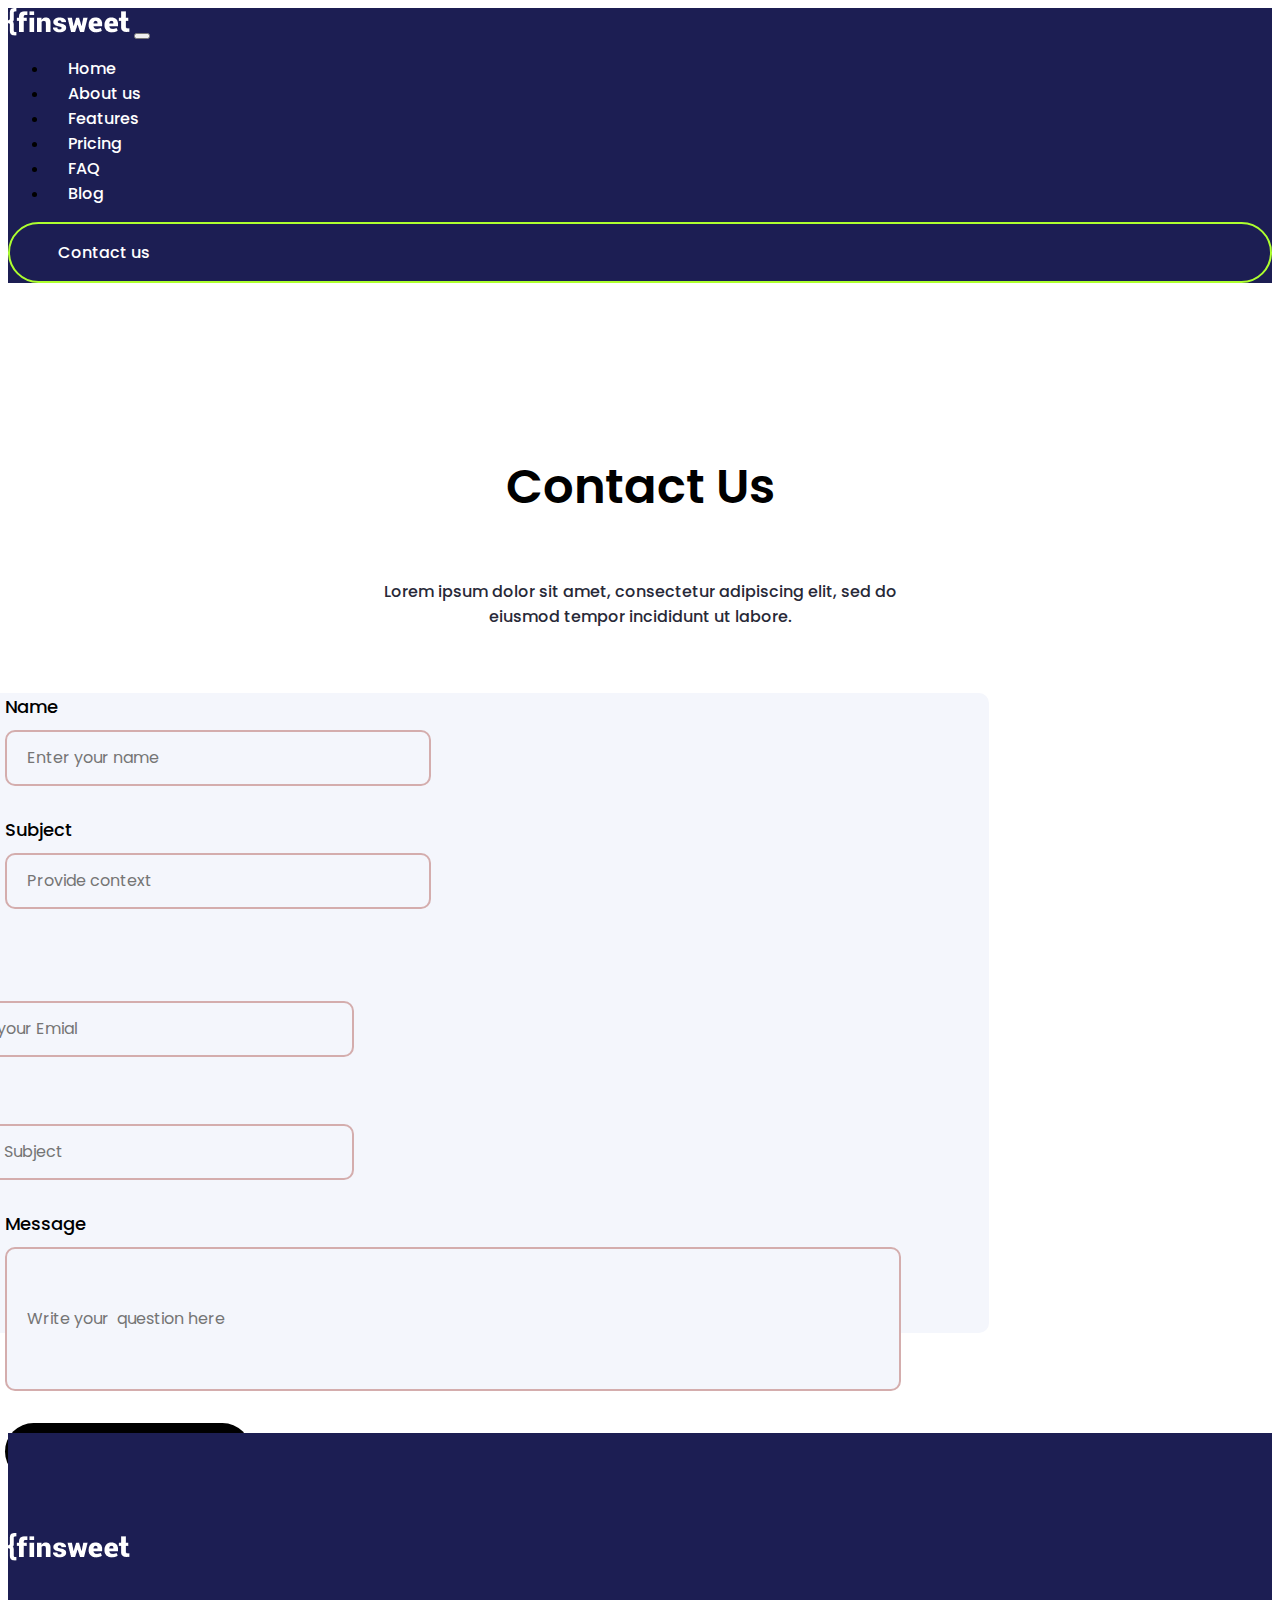
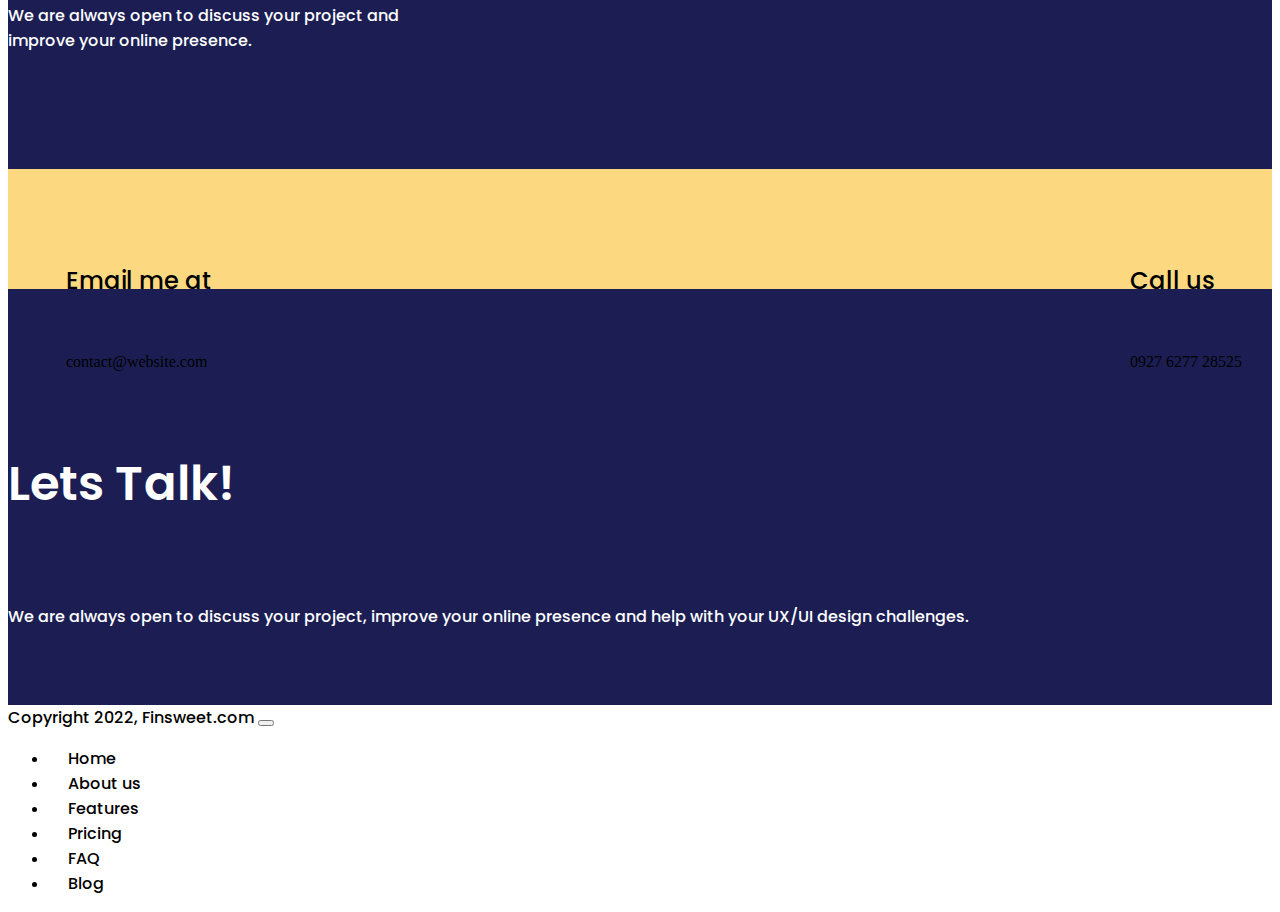
<file: Contact.html>
<!doctype html>
<html lang="en">
  <head>
    <meta charset="utf-8">
    <meta name="viewport" content="width=device-width, initial-scale=1">
    <title>9</title>
    <link rel="stylesheet" href="https://cdnjs.cloudflare.com/ajax/libs/font-awesome/6.4.2/css/all.min.css" integrity="sha512-z3gLpd7yknf1YoNbCzqRKc4qyor8gaKU1qmn+CShxbuBusANI9QpRohGBreCFkKxLhei6S9CQXFEbbKuqLg0DA==" crossorigin="anonymous" referrerpolicy="no-referrer" />
    <link href="https://fonts.googleapis.com/css2?family=Poppins:wght@100;200;300;400;500;600;700;800;900&display=swap" rel="stylesheet">
    <link href="https://cdn.jsdelivr.net/npm/bootstrap@5.3.2/dist/css/bootstrap.min.css" rel="stylesheet" integrity="sha384-T3c6CoIi6uLrA9TneNEoa7RxnatzjcDSCmG1MXxSR1GAsXEV/Dwwykc2MPK8M2HN" crossorigin="anonymous">
    <link rel="stylesheet" href="css/Contact.css">
    <link rel="stylesheet" href="css/Contact-responsive.css">
  </head>
  <body>
    

<!-- nav part start -->
<nav class="navbar navbar-expand-lg manu-bg">
    <div class="container">
       <a class="navbar-brand" href="#"><img src="images/Vector (2).png" alt=""></a>
       <button class="navbar-toggler" type="button" data-bs-toggle="collapse" data-bs-target="#navbarSupportedContent" aria-controls="navbarSupportedContent" aria-expanded="false" aria-label="Toggle navigation">
        <i class="fa-solid fa-bars"></i>
       </button>
       <div class="collapse navbar-collapse" id="navbarSupportedContent">
        <ul class="navbar-nav ms-auto mb-2 mb-lg-0">
               <li class="nav-item">
                   <a class="nav-link" href="index.html">Home</a>
                 </li>
             <li class="nav-item">
               <a class="nav-link" href="about.html">About us</a>
             </li>
             <li class="nav-item">
               <a class="nav-link" href="Features.html">Features</a>
             </li>
             <li class="nav-item">
               <a class="nav-link" href="Pricing.html">Pricing</a>
             </li>
             <li class="nav-item">
               <a class="nav-link" href="FAQ.html">FAQ</a>
             </li>
             <li class="nav-item">
               <a class="nav-link" href="Blog.html">Blog</a>
             </li>
           </ul>
           <div class="manu1">
               <a href="Contact.html">Contact us</a></div>
         </div>
       </div>
     </nav>
   
<!-- nav part end --> 



<!-- Contact part start -->
<section id="Contact">
    <div class="container">
        <div class="row">
            <div class="col-lg-12">
                <div class="Contact1">
                 <h2>Contact Us</h2>
                 <p>Lorem ipsum dolor sit amet, consectetur adipiscing elit, sed do eiusmod tempor incididunt ut labore.</p>
                </div>
            </div>
            <div class="col-lg-8 offset-lg-1">
              <div class="from1">
                <div class="row">
                  <div class="col-lg-6">
                    <div class="from-1">
                       <label for="">Name</label> <br>                     
                          <input class="from" type="text" placeholder="Enter your name">
                    </div>
                    <div class="from-2">
                       <label for="">Subject</label>  <br>                    
                          <input class="from" type="text" placeholder="Provide context">
                    </div>
                  </div>
                  <div class="col-lg-6">
                    <div class="from-3">
                        <label for="">Email</label> <br>
                        <input class="from" type="text" placeholder="Enter your Emial">
                    </div>
                    <div class="from-4">
                        <label for="">Subject</label> <br>
                        <input class="from" type="text" placeholder="Select Subject">
                    </div>
                  </div>
                </div>
                <div class="from-5">
                  <label for="">Message</label> <br>
                        <input class="from5" type="text" placeholder="Write your  question here">
                </div>
                <a href="#">Send Messege</a>
              </div>
            </div>
        </div>
    </div>
</section>

<!-- Contact part end -->



<!-- footer part start -->
<footer id="footer">
  <div class="container">
    <div class="row">
      <div class="col-lg-5 col-md-6">
        <div class="footer1">
         <img src="images/Vector (2).png" alt="">
         <p>We are always open to discuss your project and improve your online presence.</p>
         <div class="footer2">
          <div class="footer2-1">
            <h6>Email me at</h6>
            <a href="#">contact@website.com</a>
          </div>
          <div class="footer2-2">
            <h6>Call us</h6>
            <a href="#">0927 6277 28525</a>
          </div>
         </div>
        </div>
      </div>
      <div class="col-lg-4  offset-lg-1 col-md-6">
          <div class="footer3">
            <h4>Lets Talk!</h4>
            <p>We are always open to discuss your project, improve your online presence and help with your UX/UI design challenges.</p>
          </div>
          <div class="footer-icon">
            <a href="#"><i class="fa-brands fa-facebook-f"></i></a><a href="#"><i class="fa-brands fa-twitter"></i></a><a href="#"><i class="fa-brands fa-instagram"></i></a><a href="#"><i class="fa-brands fa-invision"></i></a>
          </div>
      </div>
    </div>
  </div>
</footer>



<!-- footer part end -->

<!-- last part start -->
<nav class="navbar navbar-expand-lg manu-bg1">
  <div class="container">
    <a class="navbar-brand" href="#">Copyright 2022, Finsweet.com</a>
    <button class="navbar-toggler" type="button" data-bs-toggle="collapse" data-bs-target="#navbarSupportedContent" aria-controls="navbarSupportedContent" aria-expanded="false" aria-label="Toggle navigation">
      <span class="navbar-toggler-icon"></span>
    </button>
    <div class="collapse navbar-collapse" id="navbarSupportedContent">
      <ul class="navbar-nav ms-auto mb-2 mb-lg-0">
        <li class="nav-item">
          <a class="nav-link" href="#">Home</a>
        </li>
        <li class="nav-item">
          <a class="nav-link" href="#">About us</a>
        </li>
        <li class="nav-item">
          <a class="nav-link" href="#">Features</a>
        </li>
        <li class="nav-item">
          <a class="nav-link" href="#">Pricing</a>
        </li>
        <li class="nav-item">
          <a class="nav-link" href="#">FAQ</a>
        </li>
        <li class="nav-item">
          <a class="nav-link" href="#">Blog</a>
        </li>
    </div>
  </div>
</nav>
<!-- last part end -->
    <script src="https://cdn.jsdelivr.net/npm/bootstrap@5.3.2/dist/js/bootstrap.bundle.min.js" integrity="sha384-C6RzsynM9kWDrMNeT87bh95OGNyZPhcTNXj1NW7RuBCsyN/o0jlpcV8Qyq46cDfL" crossorigin="anonymous"></script>
  </body>
</html>
</file>
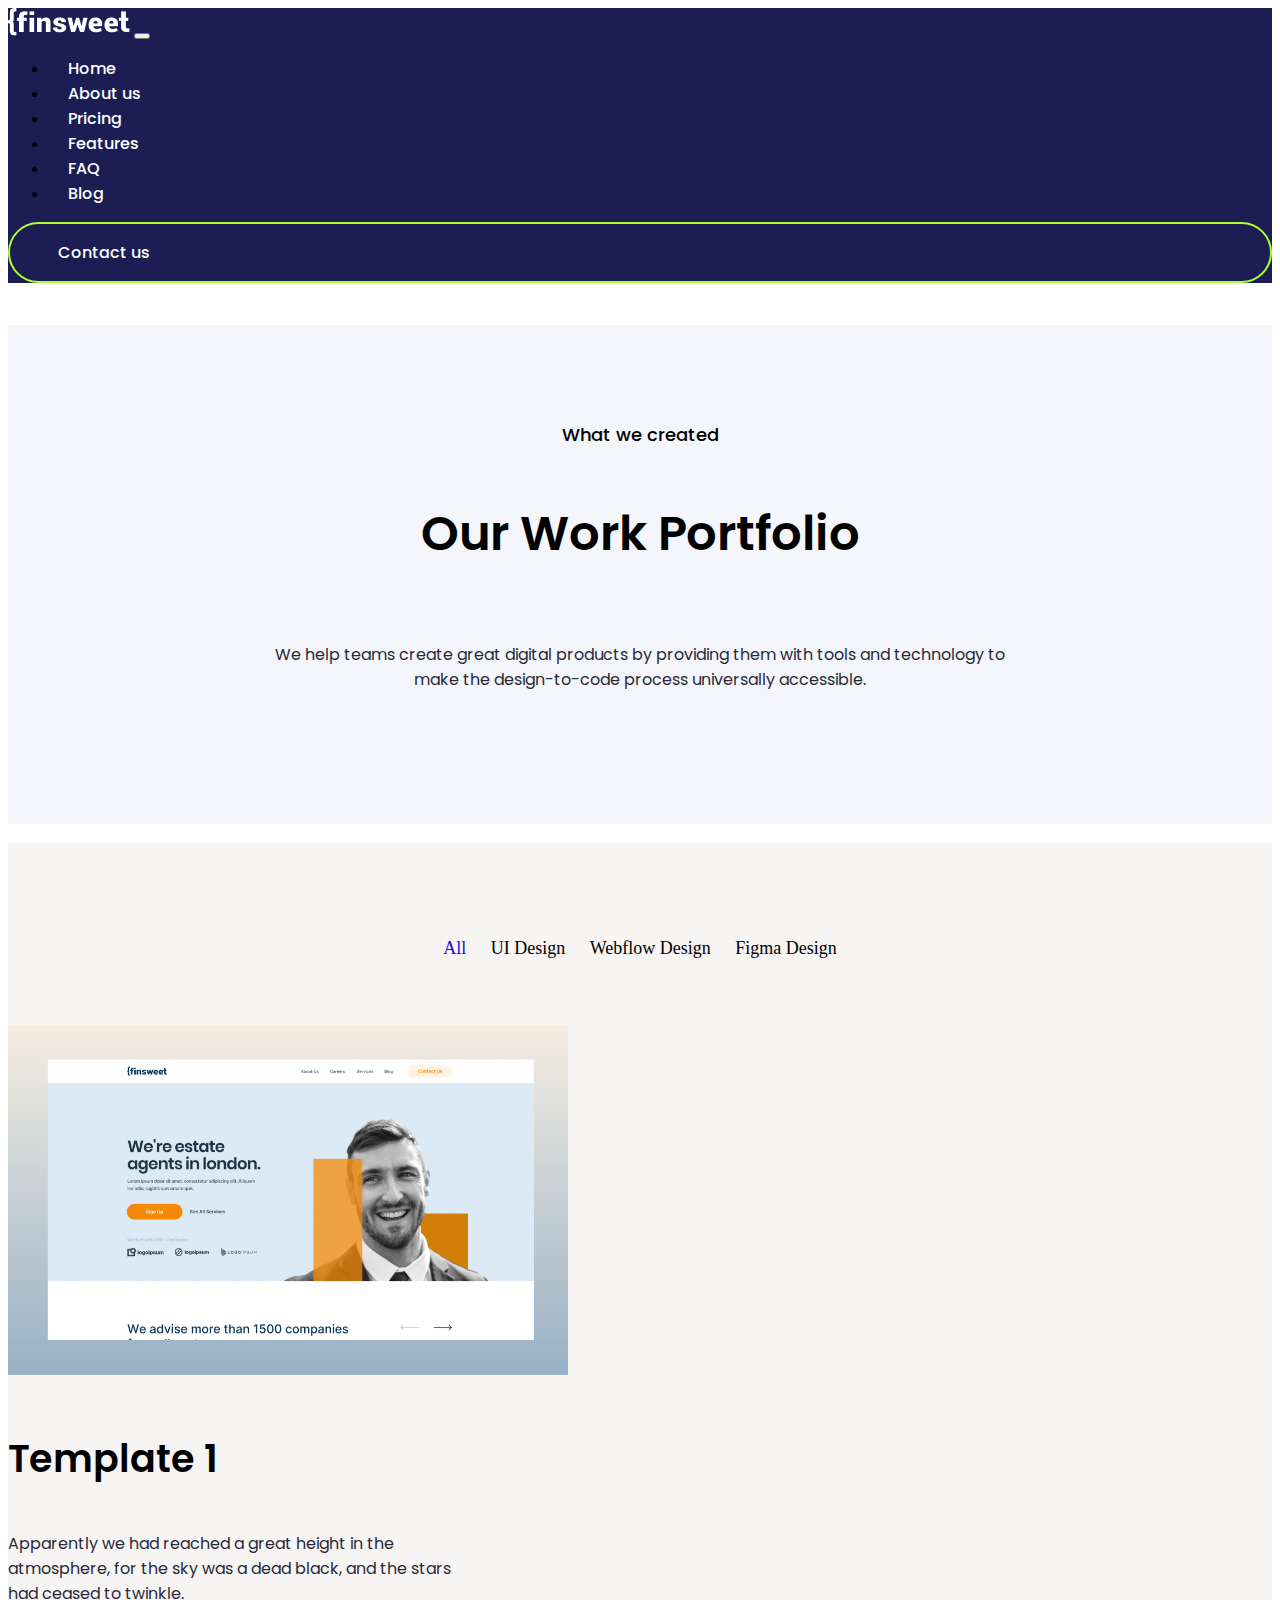
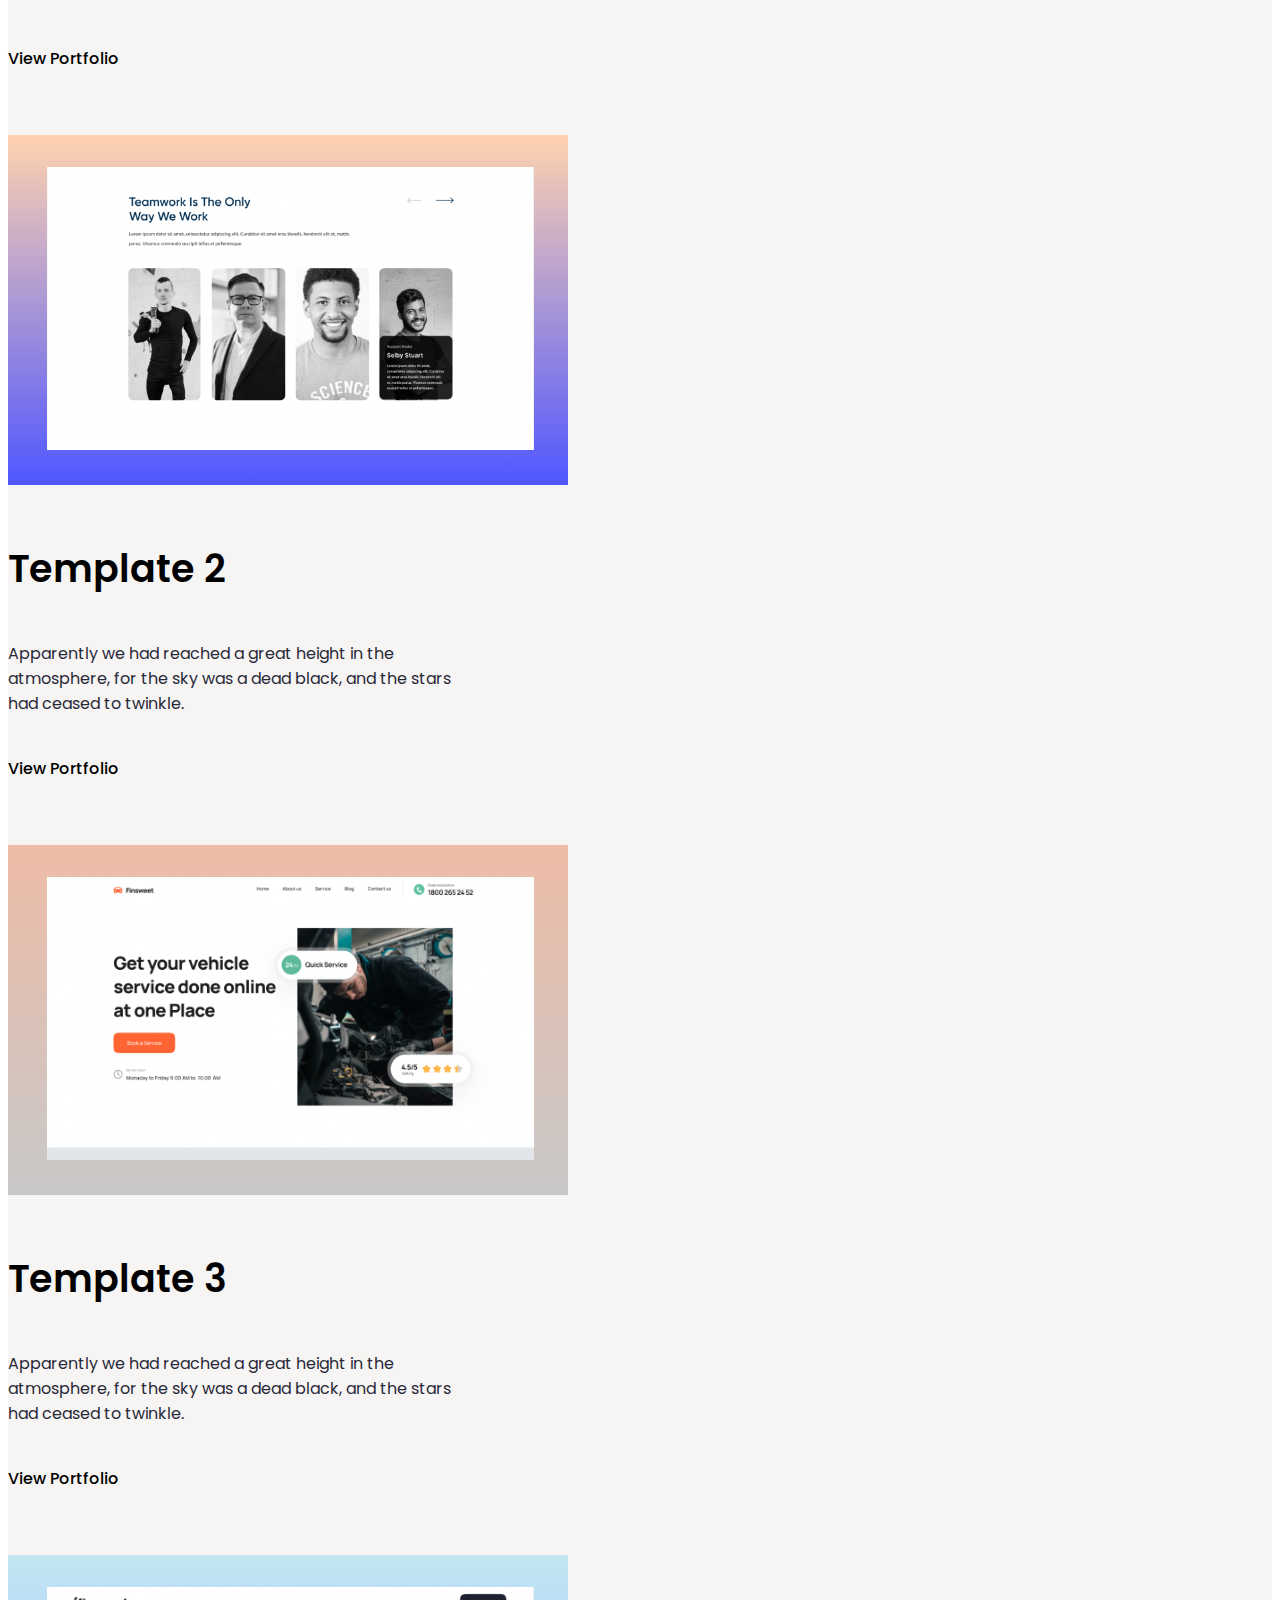
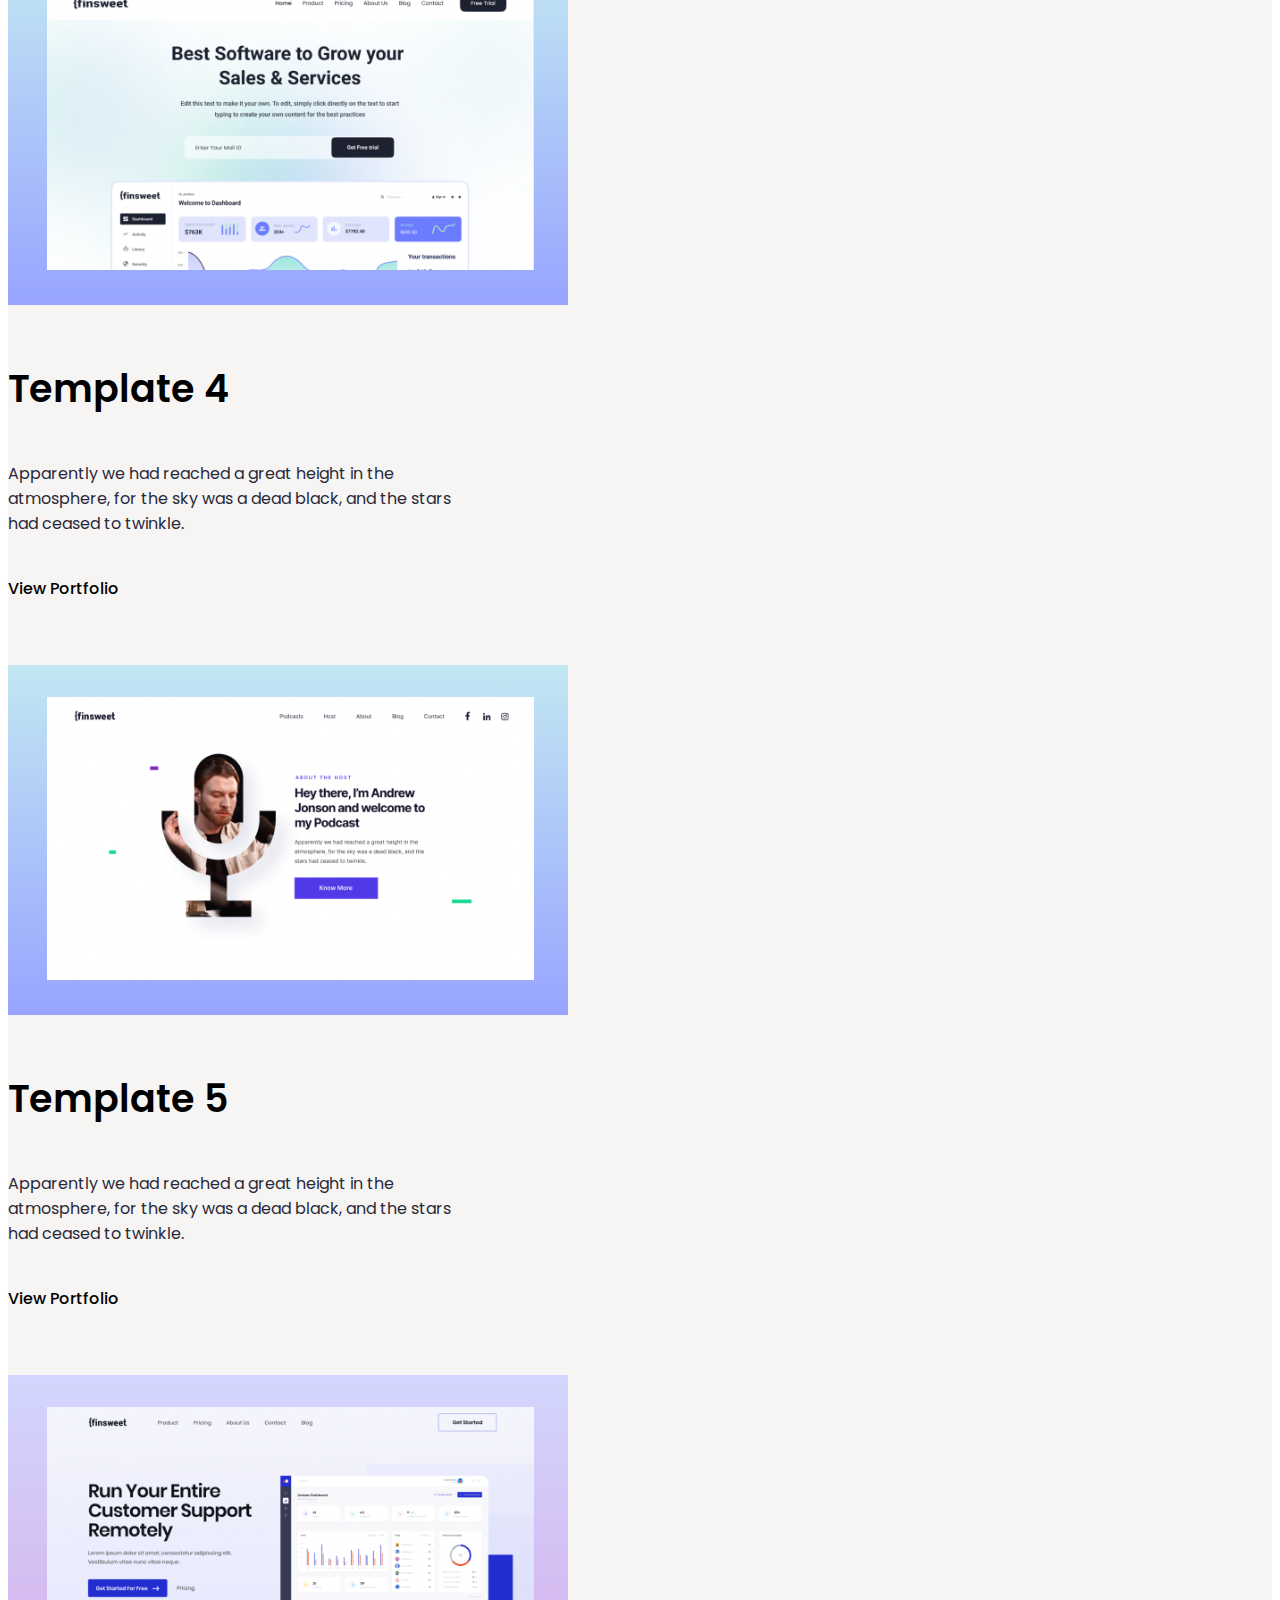
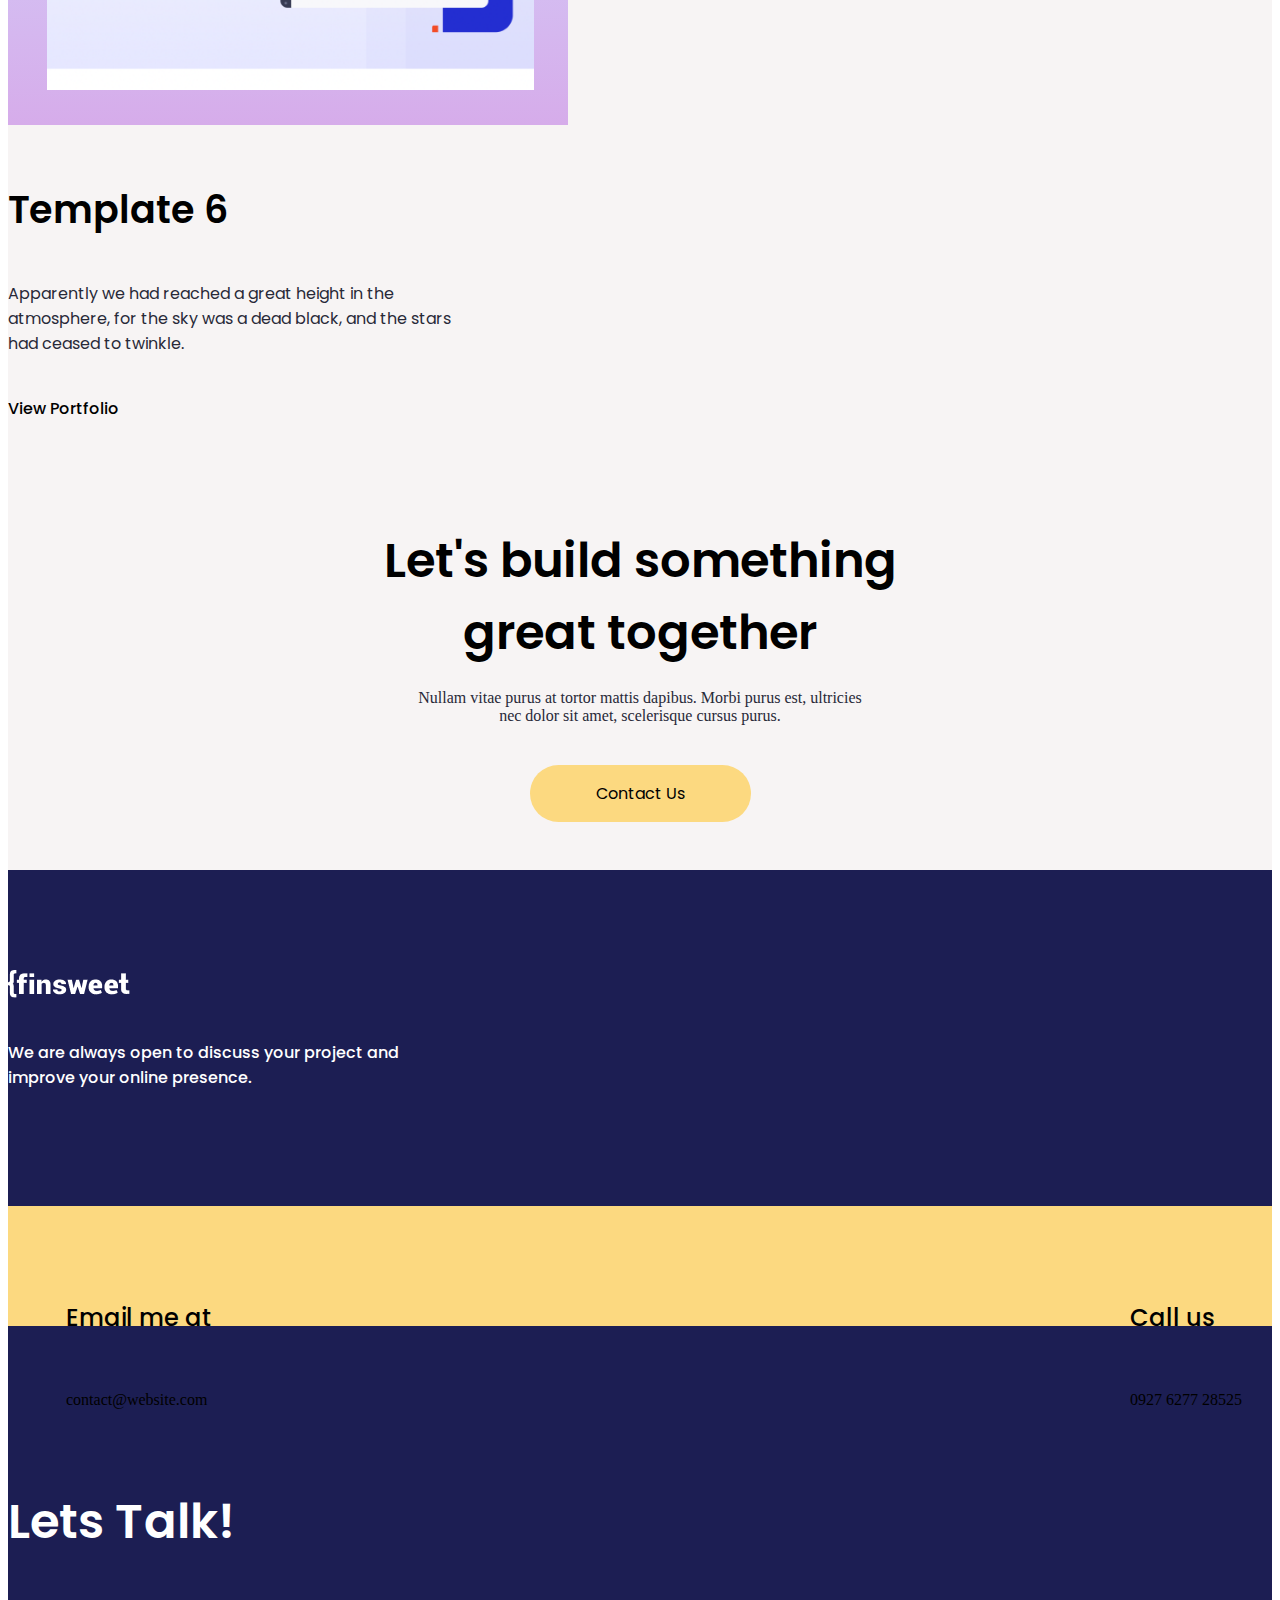
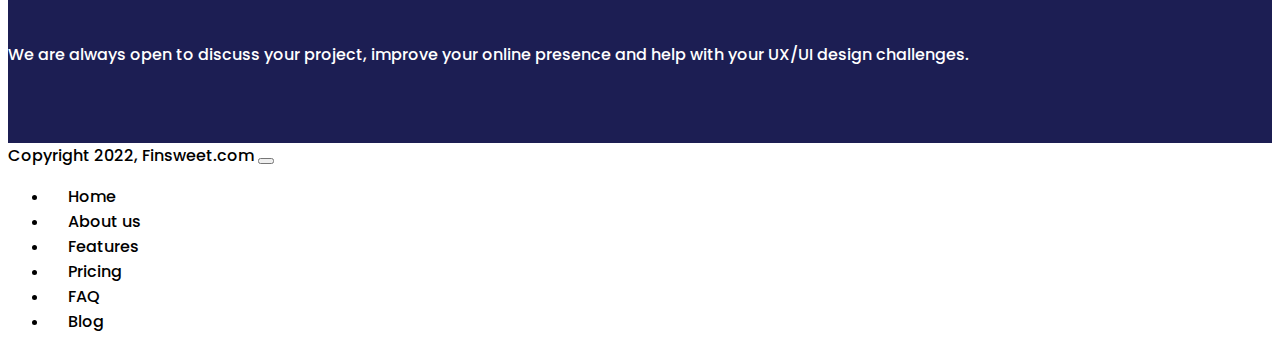
<file: FAQ.html>
<!doctype html>
<html lang="en">
  <head>
    <meta charset="utf-8">
    <meta name="viewport" content="width=device-width, initial-scale=1">
    <title>5</title><link rel="stylesheet" href="https://cdnjs.cloudflare.com/ajax/libs/font-awesome/6.4.2/css/all.min.css" integrity="sha512-z3gLpd7yknf1YoNbCzqRKc4qyor8gaKU1qmn+CShxbuBusANI9QpRohGBreCFkKxLhei6S9CQXFEbbKuqLg0DA==" crossorigin="anonymous" referrerpolicy="no-referrer" />
    <link href="https://fonts.googleapis.com/css2?family=Poppins:wght@100;200;300;400;500;600;700;800;900&display=swap" rel="stylesheet">
    <link href="https://cdn.jsdelivr.net/npm/bootstrap@5.3.2/dist/css/bootstrap.min.css" rel="stylesheet" integrity="sha384-T3c6CoIi6uLrA9TneNEoa7RxnatzjcDSCmG1MXxSR1GAsXEV/Dwwykc2MPK8M2HN" crossorigin="anonymous">
    <link rel="stylesheet" href="css/FAQ.css">
    <link rel="stylesheet" href="css/FAQ-responsive.css">
  </head>
  <body>

<!-- nav part start -->
<nav class="navbar navbar-expand-lg manu-bg">
    <div class="container">
       <a class="navbar-brand" href="#"><img src="images/Vector (2).png" alt=""></a>
       <button class="navbar-toggler" type="button" data-bs-toggle="collapse" data-bs-target="#navbarSupportedContent" aria-controls="navbarSupportedContent" aria-expanded="false" aria-label="Toggle navigation">
        <i class="fa-solid fa-bars"></i>
       </button>
       <div class="collapse navbar-collapse" id="navbarSupportedContent">
        <ul class="navbar-nav ms-auto mb-2 mb-lg-0">
               <li class="nav-item">
                   <a class="nav-link" href="index.html">Home</a>
                 </li>
             <li class="nav-item">
               <a class="nav-link" href="about.html">About us</a>
             </li>
             <li class="nav-item">
               <a class="nav-link" href="Pricing.html">Pricing</a>
             </li>
             <li class="nav-item">
               <a class="nav-link" href="Features.html">Features</a>
             </li>
             <li class="nav-item">
               <a class="nav-link" href="FAQ.html">FAQ</a>
             </li>
             <li class="nav-item">
               <a class="nav-link" href="Blog.html">Blog</a>
             </li>
           </ul>
           <div class="manu1">
               <a href="Contact.html">Contact us</a></div>
         </div>
       </div>
     </nav>
   
<!-- nav part end --> 


<!-- banner part start -->
<section id="banner">
    <div class="container">
        <div class="row">
            <div class="col-lg-12">
              <div class="banner1">
                <h6>What we created</h6>
                <h2>Our Work Portfolio</h2>
                <p>We help teams create great digital products by providing them with tools and technology to make the design-to-code process universally accessible.</p>
                <a href="#"><i class="fa-brands fa-facebook"></i></a><a href="#"><i class="fa-brands fa-twitter"></i></a><a href="#"><i class="fa-brands fa-instagram"></i></a>
                <a href="#"><i class="fa-brands fa-invision"></i></a>
              </div>
            </div>
        </div>
    </div>
</section>



<!-- banner part end -->


<!-- All part start -->
<section id="all">
    <div class="container">
        <div class="row">
            <div class="col-lg-12">
             <div class="all1">
               <p>All <a href="#">UI Design</a> <a href="#">Webflow Design</a> <a href="#">Figma Design</a></p>
             </div>
            </div>
            <div class="col-lg-6">
                <div class="all-1">
                    <div class="all2">
                        <img src="images/image 15.png" alt=""> 
                     </div>
                     <h2>Template 1</h2>
                     <p>Apparently we had reached a great height in the atmosphere, for the sky was a dead black, and the stars had ceased to twinkle.</p>
                     <a href="#">View Portfolio <i class="fa-solid fa-arrow-right"></i></a>
                </div>
            </div>
            <div class="col-lg-6">
                <div class="all-1">
                    <div class="all3">
                        <img src="images/image 15 (1).png" alt=""> 
                     </div>
                     <h2>Template 2</h2>
                     <p>Apparently we had reached a great height in the atmosphere, for the sky was a dead black, and the stars had ceased to twinkle.</p>
                     <a href="#">View Portfolio <i class="fa-solid fa-arrow-right"></i></a>
                </div>
            </div>
            <div class="col-lg-6">
                <div class="all-1">
                    <div class="all4">
                        <img src="images/image 15 (2).png" alt=""> 
                     </div>
                     <h2>Template 3</h2>
                     <p>Apparently we had reached a great height in the atmosphere, for the sky was a dead black, and the stars had ceased to twinkle.</p>
                     <a href="#">View Portfolio <i class="fa-solid fa-arrow-right"></i></a>
                </div>
            </div>
            <div class="col-lg-6">
                <div class="all-1">
                    <div class="all5">
                        <img src="images/image 15 (3).png" alt=""> 
                     </div>
                     <h2>Template 4</h2>
                     <p>Apparently we had reached a great height in the atmosphere, for the sky was a dead black, and the stars had ceased to twinkle.</p>
                     <a href="#">View Portfolio <i class="fa-solid fa-arrow-right"></i></a>
                </div>
            </div>
            <div class="col-lg-6">
                <div class="all-1">
                    <div class="all6">
                        <img src="images/image 15 (4).png" alt=""> 
                     </div>
                     <h2>Template 5</h2>
                     <p>Apparently we had reached a great height in the atmosphere, for the sky was a dead black, and the stars had ceased to twinkle.</p>
                     <a href="#">View Portfolio <i class="fa-solid fa-arrow-right"></i></a>
                </div>
            </div>
            <div class="col-lg-6">
                <div class="all-1">
                    <div class="all7">
                        <img src="images/image 15 (5).png" alt=""> 
                     </div>
                     <h2>Template 6</h2>
                     <p>Apparently we had reached a great height in the atmosphere, for the sky was a dead black, and the stars had ceased to twinkle.</p>
                     <a href="#">View Portfolio <i class="fa-solid fa-arrow-right"></i></a>
                </div>
            </div>
            <div class="col-lg-12">
                <div class="together">
                    <h2>Let's build something great together</h2>
                    <p>Nullam vitae purus at tortor mattis dapibus. Morbi purus est, ultricies nec dolor sit amet, scelerisque cursus purus.</p>
                    <a href="#">Contact Us</a>
                </div>
            </div>
        </div>
    </div>
</section>



<!-- All part end -->


<!-- footer part start -->
<footer id="footer">
    <div class="container">
      <div class="row">
        <div class="col-lg-5 col-md-6">
          <div class="footer1">
           <img src="images/Vector (2).png" alt="">
           <p>We are always open to discuss your project and improve your online presence.</p>
           <div class="footer2">
            <div class="footer2-1">
              <h6>Email me at</h6>
              <a href="#">contact@website.com</a>
            </div>
            <div class="footer2-2">
              <h6>Call us</h6>
              <a href="#">0927 6277 28525</a>
            </div>
           </div>
          </div>
        </div>
        <div class="col-lg-4 offset-lg-1 col-md-6">
            <div class="footer3">
              <h4>Lets Talk!</h4>
              <p>We are always open to discuss your project, improve your online presence and help with your UX/UI design challenges.</p>
            </div>
            <div class="footer-icon">
              <a href="#"><i class="fa-brands fa-facebook-f"></i></a><a href="#"><i class="fa-brands fa-twitter"></i></a><a href="#"><i class="fa-brands fa-instagram"></i></a><a href="#"><i class="fa-brands fa-invision"></i></a>
            </div>
        </div>
      </div>
    </div>
  </footer>
  
  
  
  <!-- footer part end -->
  
  <!-- last part start -->
  <nav class="navbar navbar-expand-lg manu-bg1">
    <div class="container">
      <a class="navbar-brand" href="#">Copyright 2022, Finsweet.com</a>
      <button class="navbar-toggler" type="button" data-bs-toggle="collapse" data-bs-target="#navbarSupportedContent" aria-controls="navbarSupportedContent" aria-expanded="false" aria-label="Toggle navigation">
        <span class="navbar-toggler-icon"></span>
      </button>
      <div class="collapse navbar-collapse" id="navbarSupportedContent">
        <ul class="navbar-nav ms-auto mb-2 mb-lg-0">
          <li class="nav-item">
            <a class="nav-link" href="#">Home</a>
          </li>
          <li class="nav-item">
            <a class="nav-link" href="#">About us</a>
          </li>
          <li class="nav-item">
            <a class="nav-link" href="#">Features</a>
          </li>
          <li class="nav-item">
            <a class="nav-link" href="#">Pricing</a>
          </li>
          <li class="nav-item">
            <a class="nav-link" href="#">FAQ</a>
          </li>
          <li class="nav-item">
            <a class="nav-link" href="#">Blog</a>
          </li>
      </div>
    </div>
  </nav>
  <!-- last part end -->
  




    <script src="https://cdn.jsdelivr.net/npm/bootstrap@5.3.2/dist/js/bootstrap.bundle.min.js" integrity="sha384-C6RzsynM9kWDrMNeT87bh95OGNyZPhcTNXj1NW7RuBCsyN/o0jlpcV8Qyq46cDfL" crossorigin="anonymous"></script>
  </body>
</html>
</file>
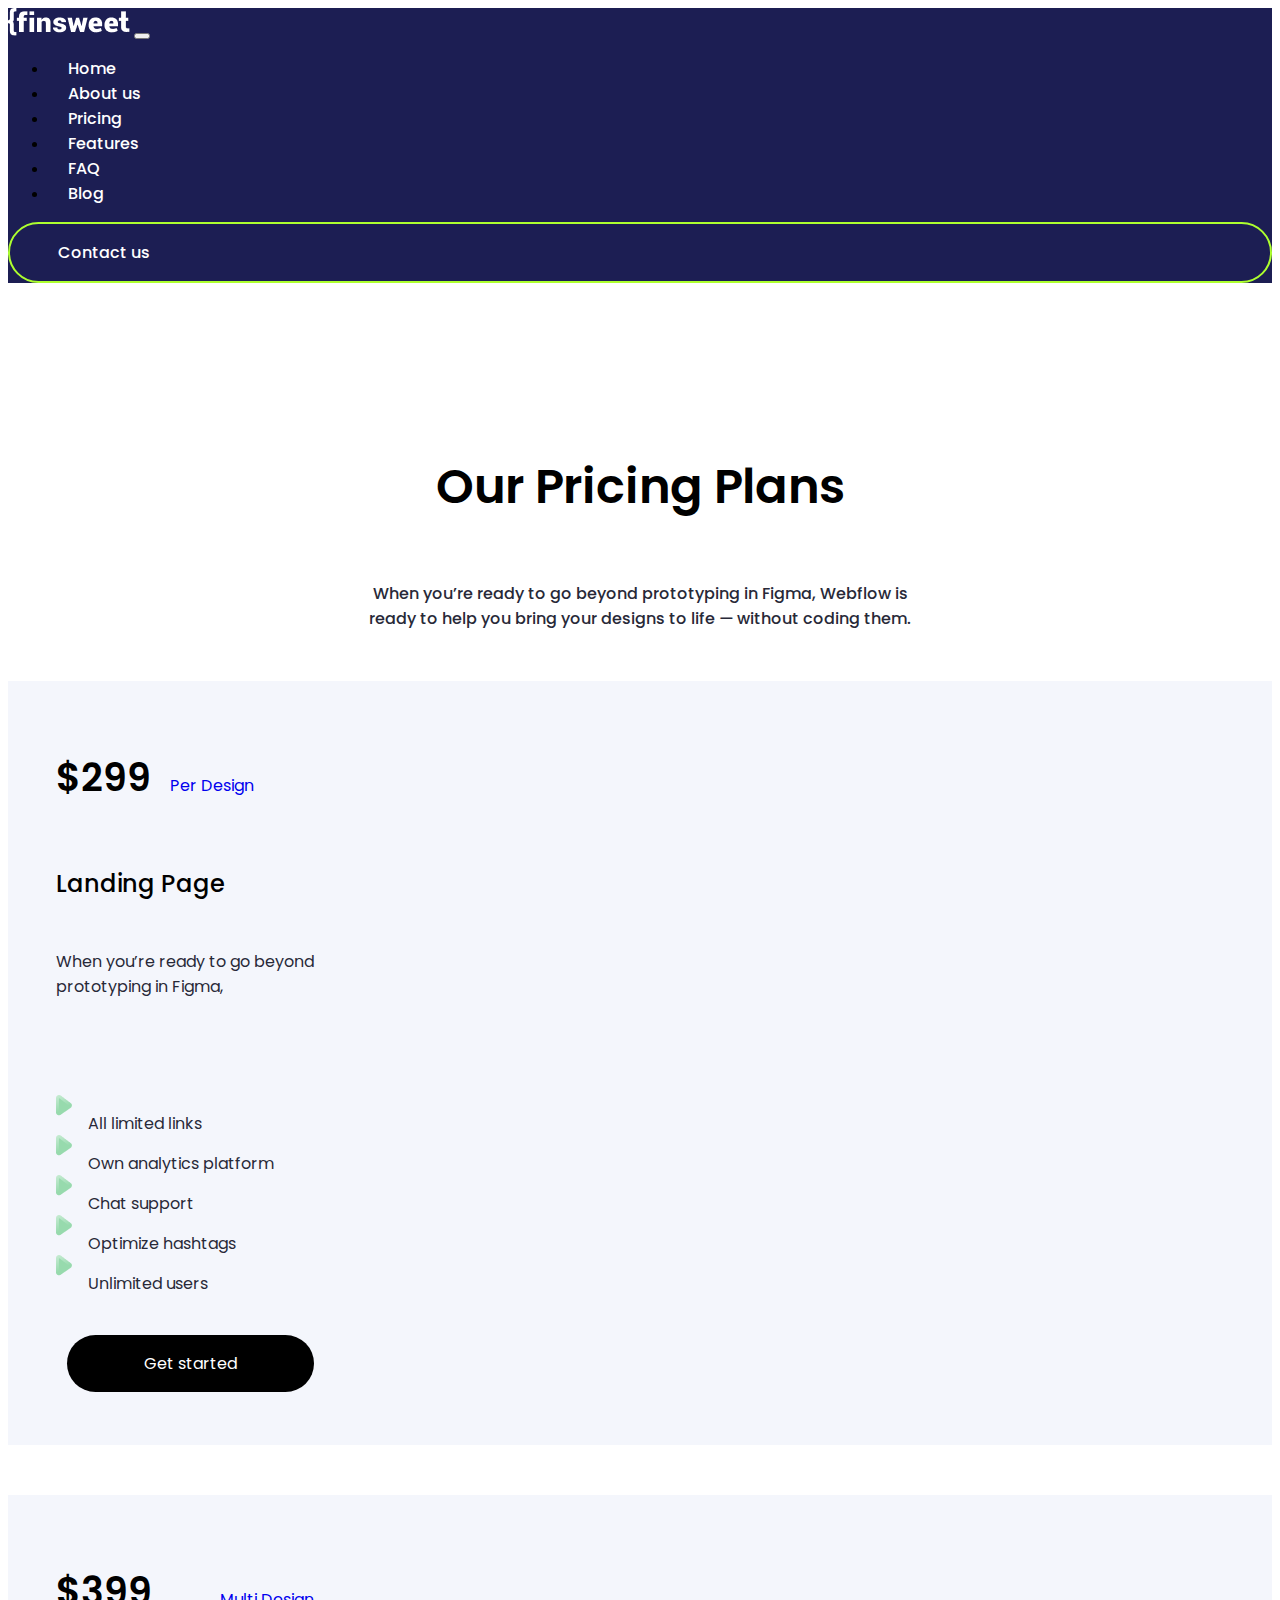
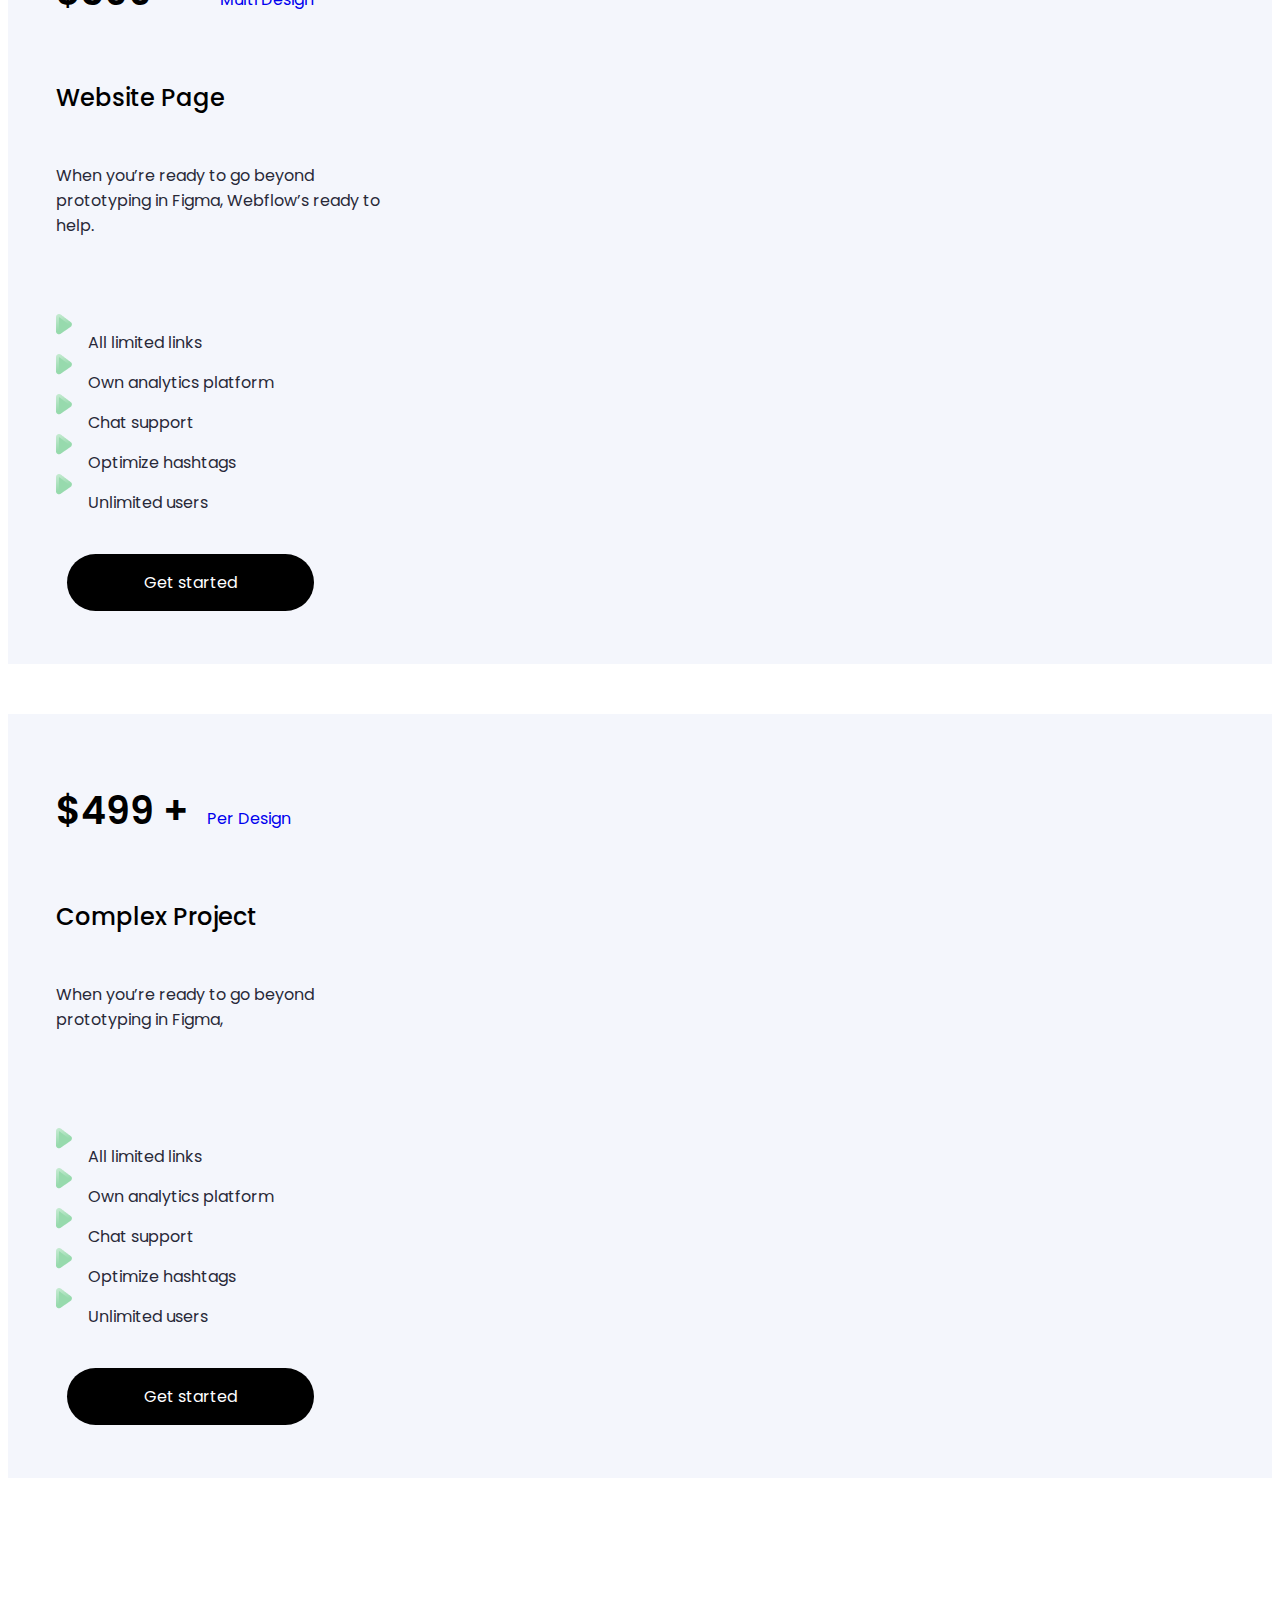
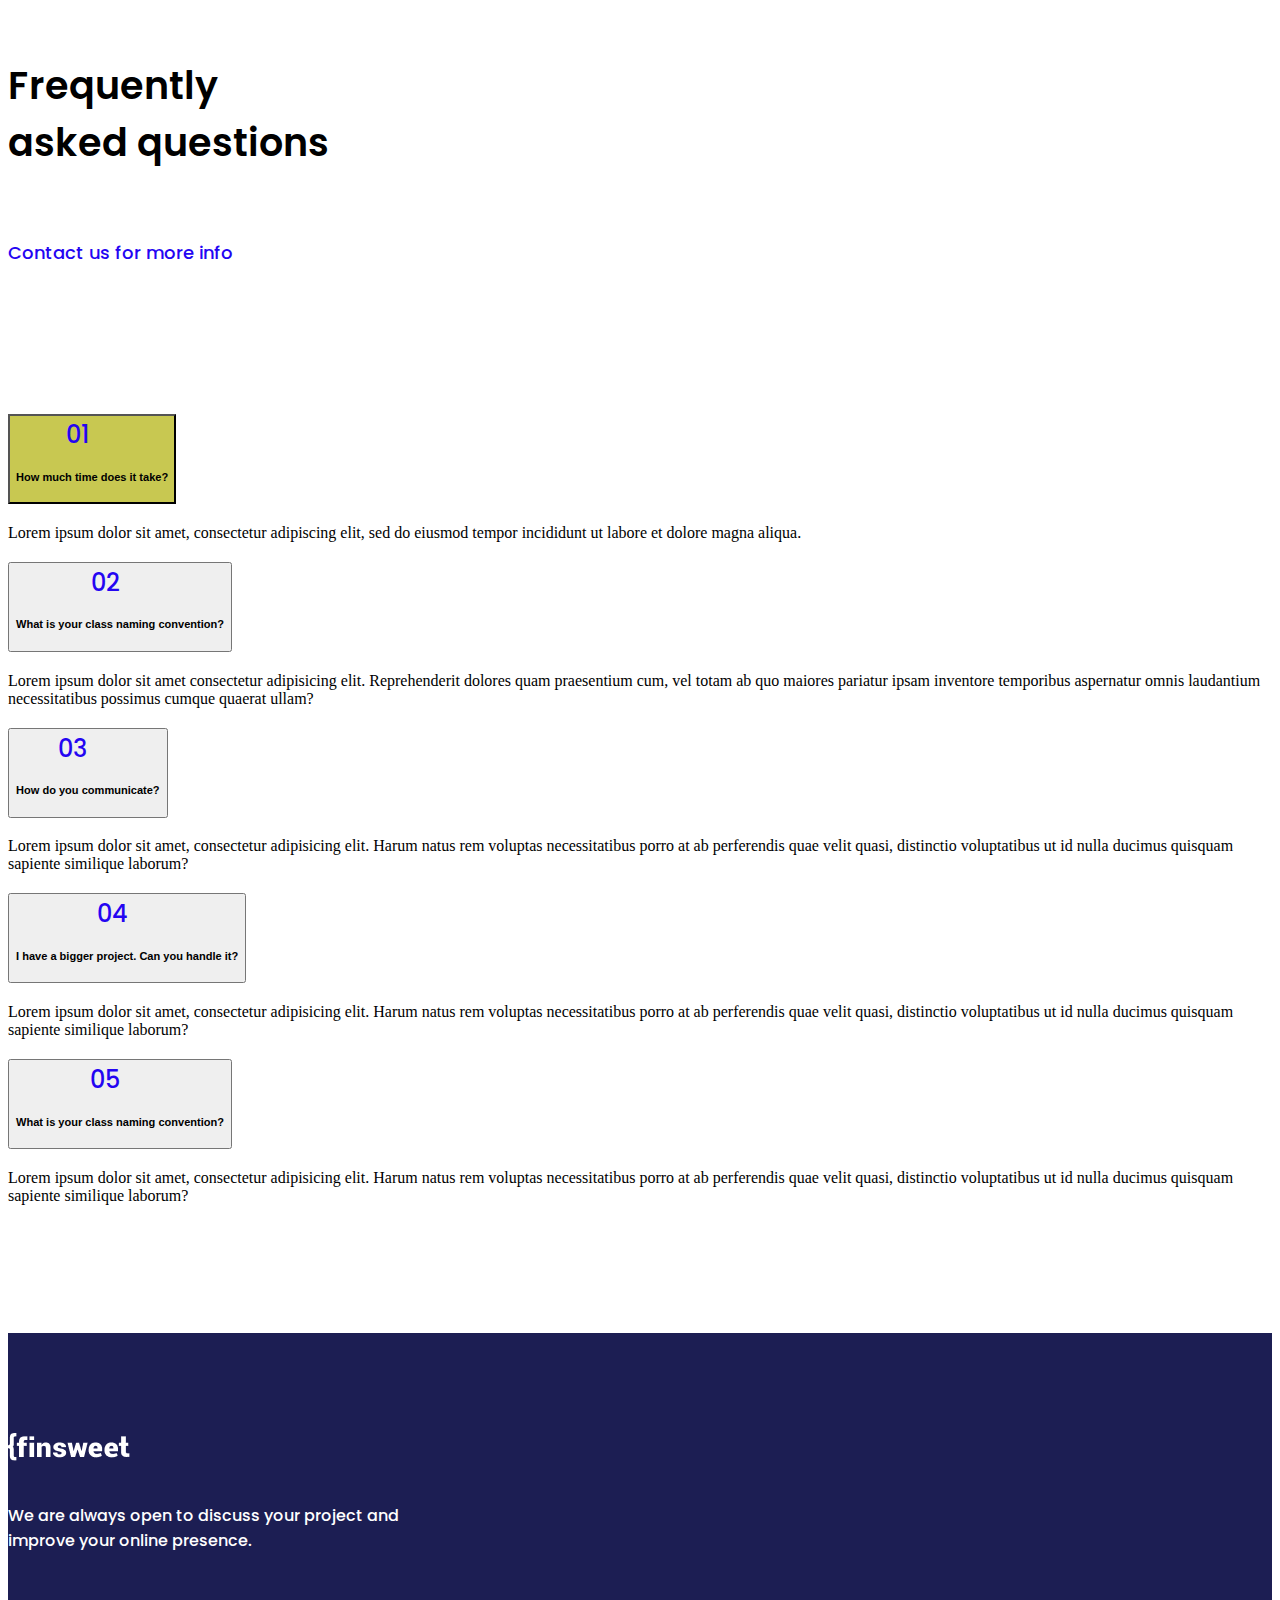
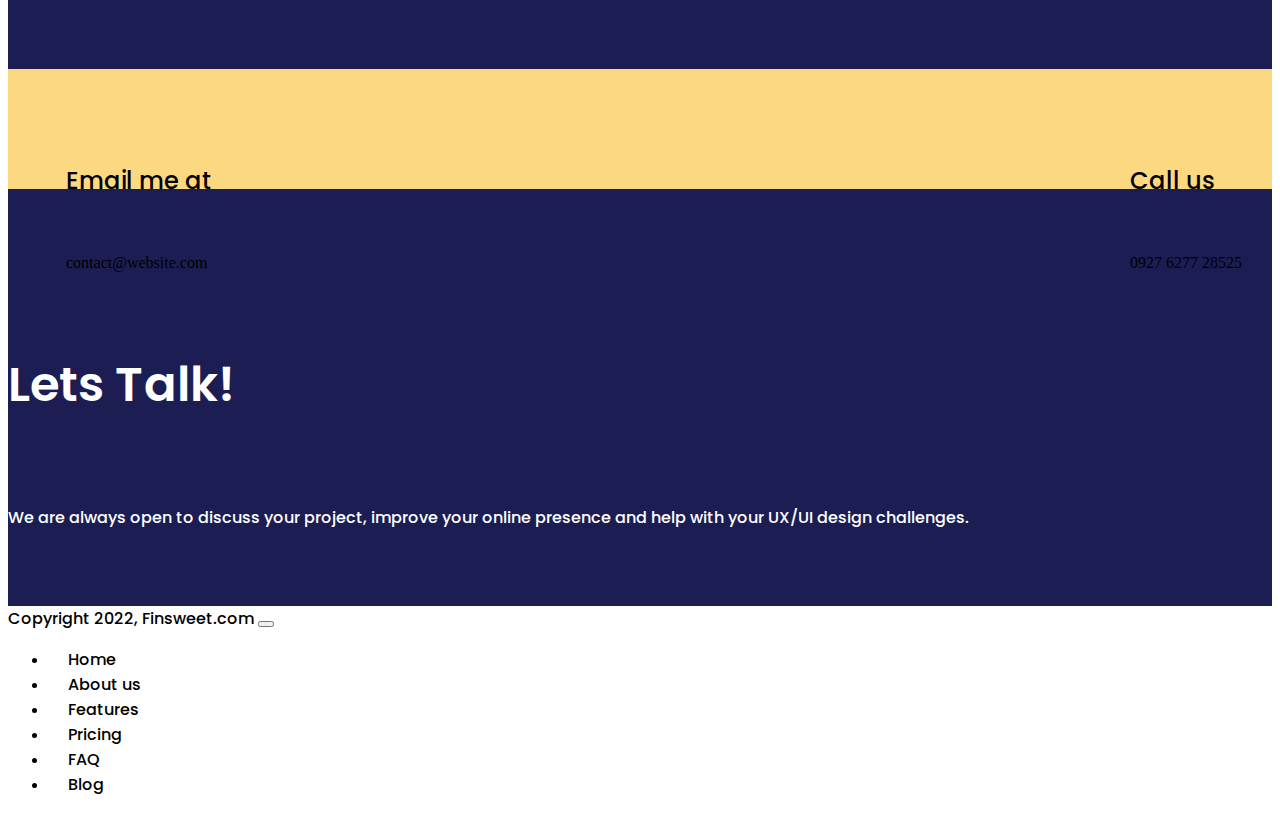
<file: Features.html>
<!doctype html>
<html lang="en">
  <head>
    <meta charset="utf-8">
    <meta name="viewport" content="width=device-width, initial-scale=1">
    <title>3</title><link rel="stylesheet" href="https://cdnjs.cloudflare.com/ajax/libs/font-awesome/6.4.2/css/all.min.css" integrity="sha512-z3gLpd7yknf1YoNbCzqRKc4qyor8gaKU1qmn+CShxbuBusANI9QpRohGBreCFkKxLhei6S9CQXFEbbKuqLg0DA==" crossorigin="anonymous" referrerpolicy="no-referrer" />
    <link href="https://fonts.googleapis.com/css2?family=Poppins:wght@100;200;300;400;500;600;700;800;900&display=swap" rel="stylesheet">
    <link href="https://cdn.jsdelivr.net/npm/bootstrap@5.3.2/dist/css/bootstrap.min.css" rel="stylesheet" integrity="sha384-T3c6CoIi6uLrA9TneNEoa7RxnatzjcDSCmG1MXxSR1GAsXEV/Dwwykc2MPK8M2HN" crossorigin="anonymous">
    <link rel="stylesheet" href="css/Features.css">
    <link rel="stylesheet" href="css/Features-responsive.css">
  </head>
  <body>
<!-- nav part start -->
<nav class="navbar navbar-expand-lg manu-bg">
    <div class="container">
      <a class="navbar-brand" href="#"><img src="images/Vector (2).png" alt=""></a>
      <button class="navbar-toggler" type="button" data-bs-toggle="collapse" data-bs-target="#navbarSupportedContent" aria-controls="navbarSupportedContent" aria-expanded="false" aria-label="Toggle navigation">
        <i class="fa-solid fa-bars"></i>
      </button>
      <div class="collapse navbar-collapse" id="navbarSupportedContent">
        <ul class="navbar-nav ms-auto mb-2 mb-lg-0">
            <li class="nav-item">
                <a class="nav-link" href="index.html">Home</a>
              </li>
          <li class="nav-item">
            <a class="nav-link" href="about.html">About us</a>
          </li>
          <li class="nav-item">
            <a class="nav-link" href="Pricing.html">Pricing</a>
          </li>
          <li class="nav-item">
            <a class="nav-link" href="Features.html">Features</a>
          </li>
          <li class="nav-item">
            <a class="nav-link" href="FAQ.html">FAQ</a>
          </li>
          <li class="nav-item">
            <a class="nav-link" href="Blog.html">Blog</a>
          </li>
        </ul>
        <div class="manu1">
            <a href="Contact.html">Contact us</a></div>
      </div>
    </div>
  </nav>



<!-- nav part end -->


<!-- Pricing part start -->
<section id="Pricing">
    <div class="container">
        <div class="row">
            <div class="col-lg-12">
                <div class="Pricing1">
                  <h2>Our Pricing Plans</h2>
                  <p>When you’re ready to go beyond prototyping in Figma, Webflow is ready to help you bring your designs to life — without coding them.</p>
                </div>
            </div>
            <div class="col-lg-4 col-md-4">
                <div class="Pricing2">
                    <h3>$299 <a href="#">Per Design</a></h3>
                    <h5>Landing Page </h5>
                    <p>When you’re ready to go beyond prototyping in Figma, </p>
                    <div class="Pricing2-1">
                        <img src="images/Pointer.png" alt="">
                        <p>All limited links</p>
                    </div>
                    <div class="Pricing2-2">
                        <img src="images/Pointer.png" alt="">
                        <p>Own analytics platform</p>
                    </div>
                    <div class="Pricing2-3">
                        <img src="images/Pointer.png" alt="">
                        <p>Chat support</p>
                    </div>
                    <div class="Pricing2-4">
                        <img src="images/Pointer.png" alt="">
                        <p>Optimize hashtags</p>
                    </div>
                    <div class="Pricing2-5">
                        <img src="images/Pointer.png" alt="">
                        <p>Unlimited users</p>
                    </div>
                    <div class="Pricing3">
                        <a href="#">Get started</a>
                    </div>
                </div>
            </div>
            <div class="col-lg-4 col-md-4 ">
                <div class="Pricing4">
                    <h3>$399 <a href="#">Multi Design</a></h3>
                    <h5>Website Page  </h5>
                    <p>When you’re ready to go beyond prototyping in Figma, Webflow’s ready to help. </p>
                    <div class="Pricing4-1">
                        <img src="images/Pointer.png" alt="">
                        <p>All limited links</p>
                    </div>
                    <div class="Pricing4-2">
                        <img src="images/Pointer.png" alt="">
                        <p>Own analytics platform</p>
                    </div>
                    <div class="Pricing4-3">
                        <img src="images/Pointer.png" alt="">
                        <p>Chat support</p>
                    </div>
                    <div class="Pricing4-4">
                        <img src="images/Pointer.png" alt="">
                        <p>Optimize hashtags</p>
                    </div>
                    <div class="Pricing4-5">
                        <img src="images/Pointer.png" alt="">
                        <p>Unlimited users</p>
                    </div>
                    <div class="Pricing5">
                        <a href="#">Get started</a>
                    </div>
                </div>
            </div>
            <div class="col-lg-4 col-md-4 ">
                <div class="Pricing2">
                    <h3>$499 + <a href="#">Per Design</a></h3>
                    <h5>Complex Project</h5>
                    <p>When you’re ready to go beyond prototyping in Figma, </p>
                    <div class="Pricing2-1">
                        <img src="images/Pointer.png" alt="">
                        <p>All limited links</p>
                    </div>
                    <div class="Pricing2-2">
                        <img src="images/Pointer.png" alt="">
                        <p>Own analytics platform</p>
                    </div>
                    <div class="Pricing2-3">
                        <img src="images/Pointer.png" alt="">
                        <p>Chat support</p>
                    </div>
                    <div class="Pricing2-4">
                        <img src="images/Pointer.png" alt="">
                        <p>Optimize hashtags</p>
                    </div>
                    <div class="Pricing2-5">
                        <img src="images/Pointer.png" alt="">
                        <p>Unlimited users</p>
                    </div>
                    <div class="Pricing3">
                        <a href="#">Get started</a>
                    </div>
                </div>
            </div>
        </div>
    </div>
</section>

<!-- Pricing part end -->


<!-- questions part start -->
<section id="questions">
  <div class="container">
   <div class="row">
      <div class="col-lg-4">
          <div class="questions1">
              <h4>Frequently asked questions</h4>
              <a href="#">Contact us for more info</a>
          </div>
      </div>
      <div class="col-lg-7">
          <div class="questions2">
              <div class="accordion" id="accordionExample">
                  <div class="accordion-item">
                    <h2 class="accordion-header">
                      <button class="accordion-button" type="button" data-bs-toggle="collapse" data-bs-target="#collapseOne" aria-expanded="true" aria-controls="collapseOne">
                      <a href="#">01</a><h5>How much time does it take?</h5>
                      </button>
                    </h2>
                    <div id="collapseOne" class="accordion-collapse collapse show" data-bs-parent="#accordionExample">
                      <div class="accordion-body">
                          Lorem ipsum dolor sit amet, consectetur adipiscing elit, sed do eiusmod tempor incididunt ut labore et dolore magna aliqua.
                       
                      </div>
                    </div>
                  </div>
                  <div class="accordion-item">
                    <h2 class="accordion-header">
                      <button class="accordion-button collapsed" type="button" data-bs-toggle="collapse" data-bs-target="#collapseTwo" aria-expanded="false" aria-controls="collapseTwo">
                      <a href="#">02</a><h5>What is your class naming convention?</h5>
                      </button>
                    </h2>
                    <div id="collapseTwo" class="accordion-collapse collapse" data-bs-parent="#accordionExample">
                      <div class="accordion-body">
                       Lorem ipsum dolor sit amet consectetur adipisicing elit. Reprehenderit dolores quam praesentium cum, vel totam ab quo maiores pariatur ipsam inventore temporibus aspernatur omnis laudantium necessitatibus possimus cumque quaerat ullam?
                      </div>
                    </div>
                  </div>
                  <div class="accordion-item">
                    <h2 class="accordion-header">
                      <button class="accordion-button collapsed" type="button" data-bs-toggle="collapse" data-bs-target="#collapseThree" aria-expanded="false" aria-controls="collapseThree">
                        <a href="#">03</a><h5>How do you communicate?</h5>
                      </button>
                    </h2>
                    <div id="collapseThree" class="accordion-collapse collapse" data-bs-parent="#accordionExample">
                      <div class="accordion-body">
                        Lorem ipsum dolor sit amet, consectetur adipisicing elit. Harum natus rem voluptas necessitatibus porro at ab perferendis quae velit quasi, distinctio voluptatibus ut id nulla ducimus quisquam sapiente similique laborum?
                      </div>
                    </div>
                  </div>
                  <div class="accordion-item">
                    <h2 class="accordion-header">
                      <button class="accordion-button collapsed" type="button" data-bs-toggle="collapse" data-bs-target="#collapsefour" aria-expanded="false" aria-controls="collapsefour">
                        <a href="#">04</a><h5>I have a bigger project. Can you handle it?</h5>
                      </button>
                    </h2>
                    <div id="collapsefour" class="accordion-collapse collapse" data-bs-parent="#accordionExample">
                      <div class="accordion-body">
                        Lorem ipsum dolor sit amet, consectetur adipisicing elit. Harum natus rem voluptas necessitatibus porro at ab perferendis quae velit quasi, distinctio voluptatibus ut id nulla ducimus quisquam sapiente similique laborum?
                      </div>
                    </div>
                  </div>
                  <div class="accordion-item">
                    <h2 class="accordion-header">
                      <button class="accordion-button collapsed" type="button" data-bs-toggle="collapse" data-bs-target="#collapsefive" aria-expanded="false" aria-controls="collapsefive">
                        <a href="#">05</a><h5>What is your class naming convention?</h5>
                      </button>
                    </h2>
                    <div id="collapsefive" class="accordion-collapse collapse" data-bs-parent="#accordionExample">
                      <div class="accordion-body">
                        Lorem ipsum dolor sit amet, consectetur adipisicing elit. Harum natus rem voluptas necessitatibus porro at ab perferendis quae velit quasi, distinctio voluptatibus ut id nulla ducimus quisquam sapiente similique laborum?
                      </div>
                    </div>
                  </div>
                </div>
          </div>
      </div>
   </div>
  </div>
</section>
<!-- questions part end -->



<!-- footer part start -->
<footer id="footer">
  <div class="container">
    <div class="row">
      <div class="col-lg-5">
        <div class="footer1">
         <img src="images/Vector (2).png" alt="">
         <p>We are always open to discuss your project and improve your online presence.</p>
         <div class="footer2">
          <div class="footer2-1">
            <h6>Email me at</h6>
            <a href="#">contact@website.com</a>
          </div>
          <div class="footer2-2">
            <h6>Call us</h6>
            <a href="#">0927 6277 28525</a>
          </div>
         </div>
        </div>
      </div>
      <div class="col-lg-4  offset-lg-1">
          <div class="footer3">
            <h4>Lets Talk!</h4>
            <p>We are always open to discuss your project, improve your online presence and help with your UX/UI design challenges.</p>
          </div>
          <div class="footer-icon">
            <a href="#"><i class="fa-brands fa-facebook-f"></i></a><a href="#"><i class="fa-brands fa-twitter"></i></a><a href="#"><i class="fa-brands fa-instagram"></i></a><a href="#"><i class="fa-brands fa-invision"></i></a>
          </div>
      </div>
    </div>
  </div>
</footer>



<!-- footer part end -->

<!-- last part start -->
<nav class="navbar navbar-expand-lg manu-bg1">
  <div class="container">
    <a class="navbar-brand" href="#">Copyright 2022, Finsweet.com</a>
    <button class="navbar-toggler" type="button" data-bs-toggle="collapse" data-bs-target="#navbarSupportedContent" aria-controls="navbarSupportedContent" aria-expanded="false" aria-label="Toggle navigation">
      <span class="navbar-toggler-icon"></span>
    </button>
    <div class="collapse navbar-collapse" id="navbarSupportedContent">
      <ul class="navbar-nav ms-auto mb-2 mb-lg-0">
        <li class="nav-item">
          <a class="nav-link" href="#">Home</a>
        </li>
        <li class="nav-item">
          <a class="nav-link" href="#">About us</a>
        </li>
        <li class="nav-item">
          <a class="nav-link" href="#">Features</a>
        </li>
        <li class="nav-item">
          <a class="nav-link" href="#">Pricing</a>
        </li>
        <li class="nav-item">
          <a class="nav-link" href="#">FAQ</a>
        </li>
        <li class="nav-item">
          <a class="nav-link" href="#">Blog</a>
        </li>
    </div>
  </div>
</nav>
<!-- last part end -->


    <script src="https://cdn.jsdelivr.net/npm/bootstrap@5.3.2/dist/js/bootstrap.bundle.min.js" integrity="sha384-C6RzsynM9kWDrMNeT87bh95OGNyZPhcTNXj1NW7RuBCsyN/o0jlpcV8Qyq46cDfL" crossorigin="anonymous"></script>
  </body>
</html>
</file>
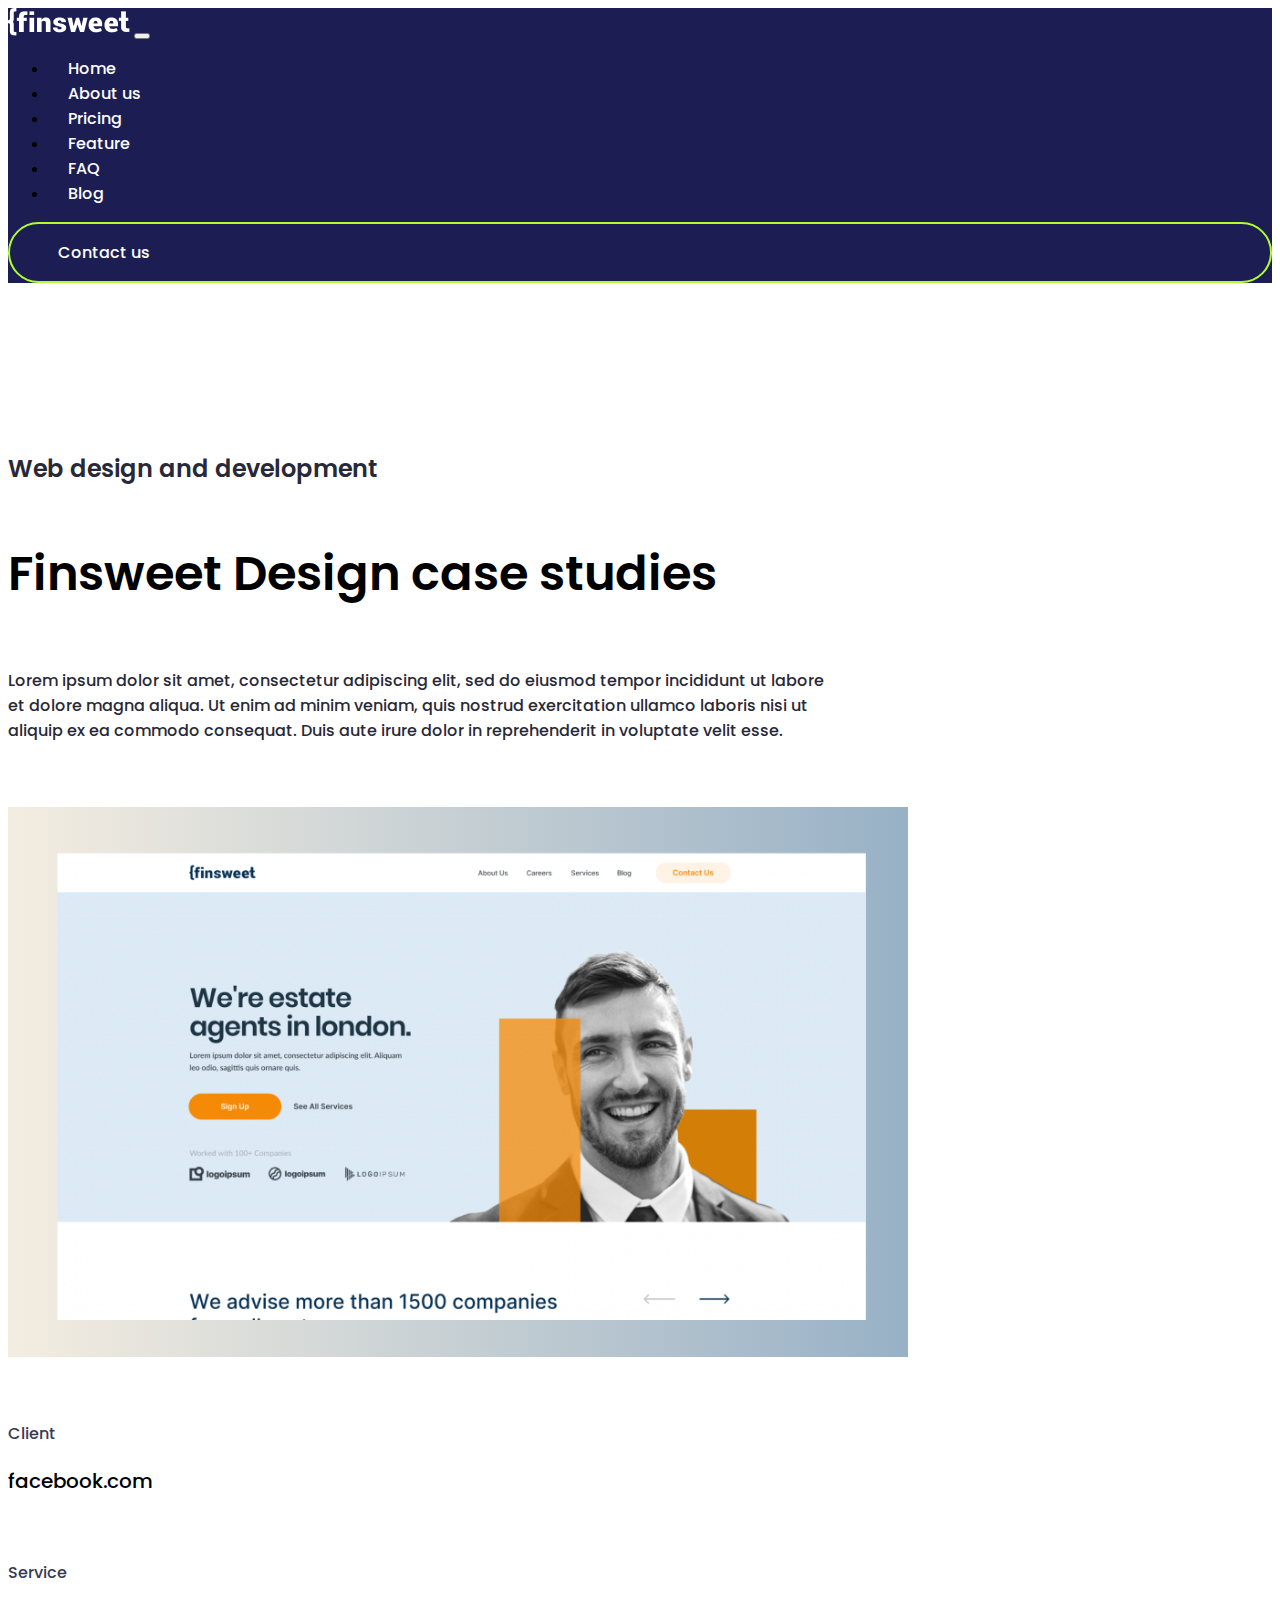
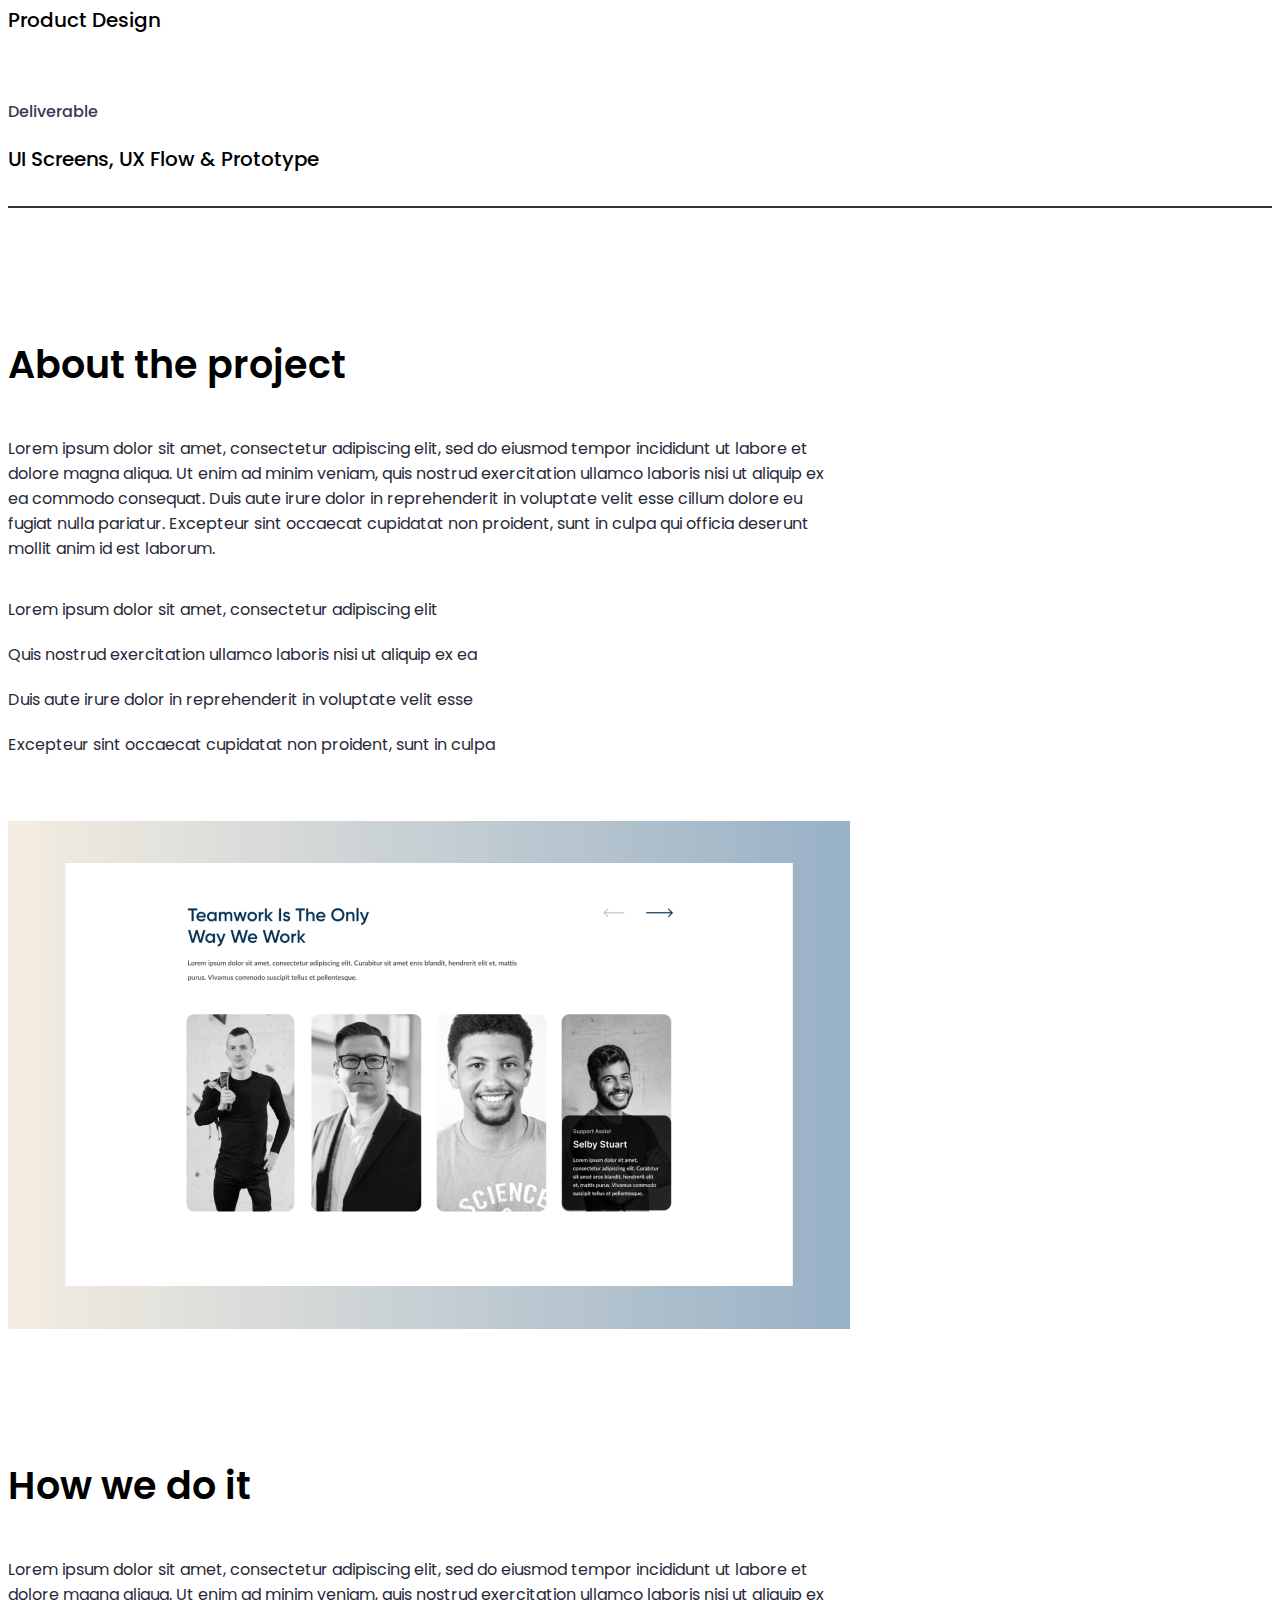
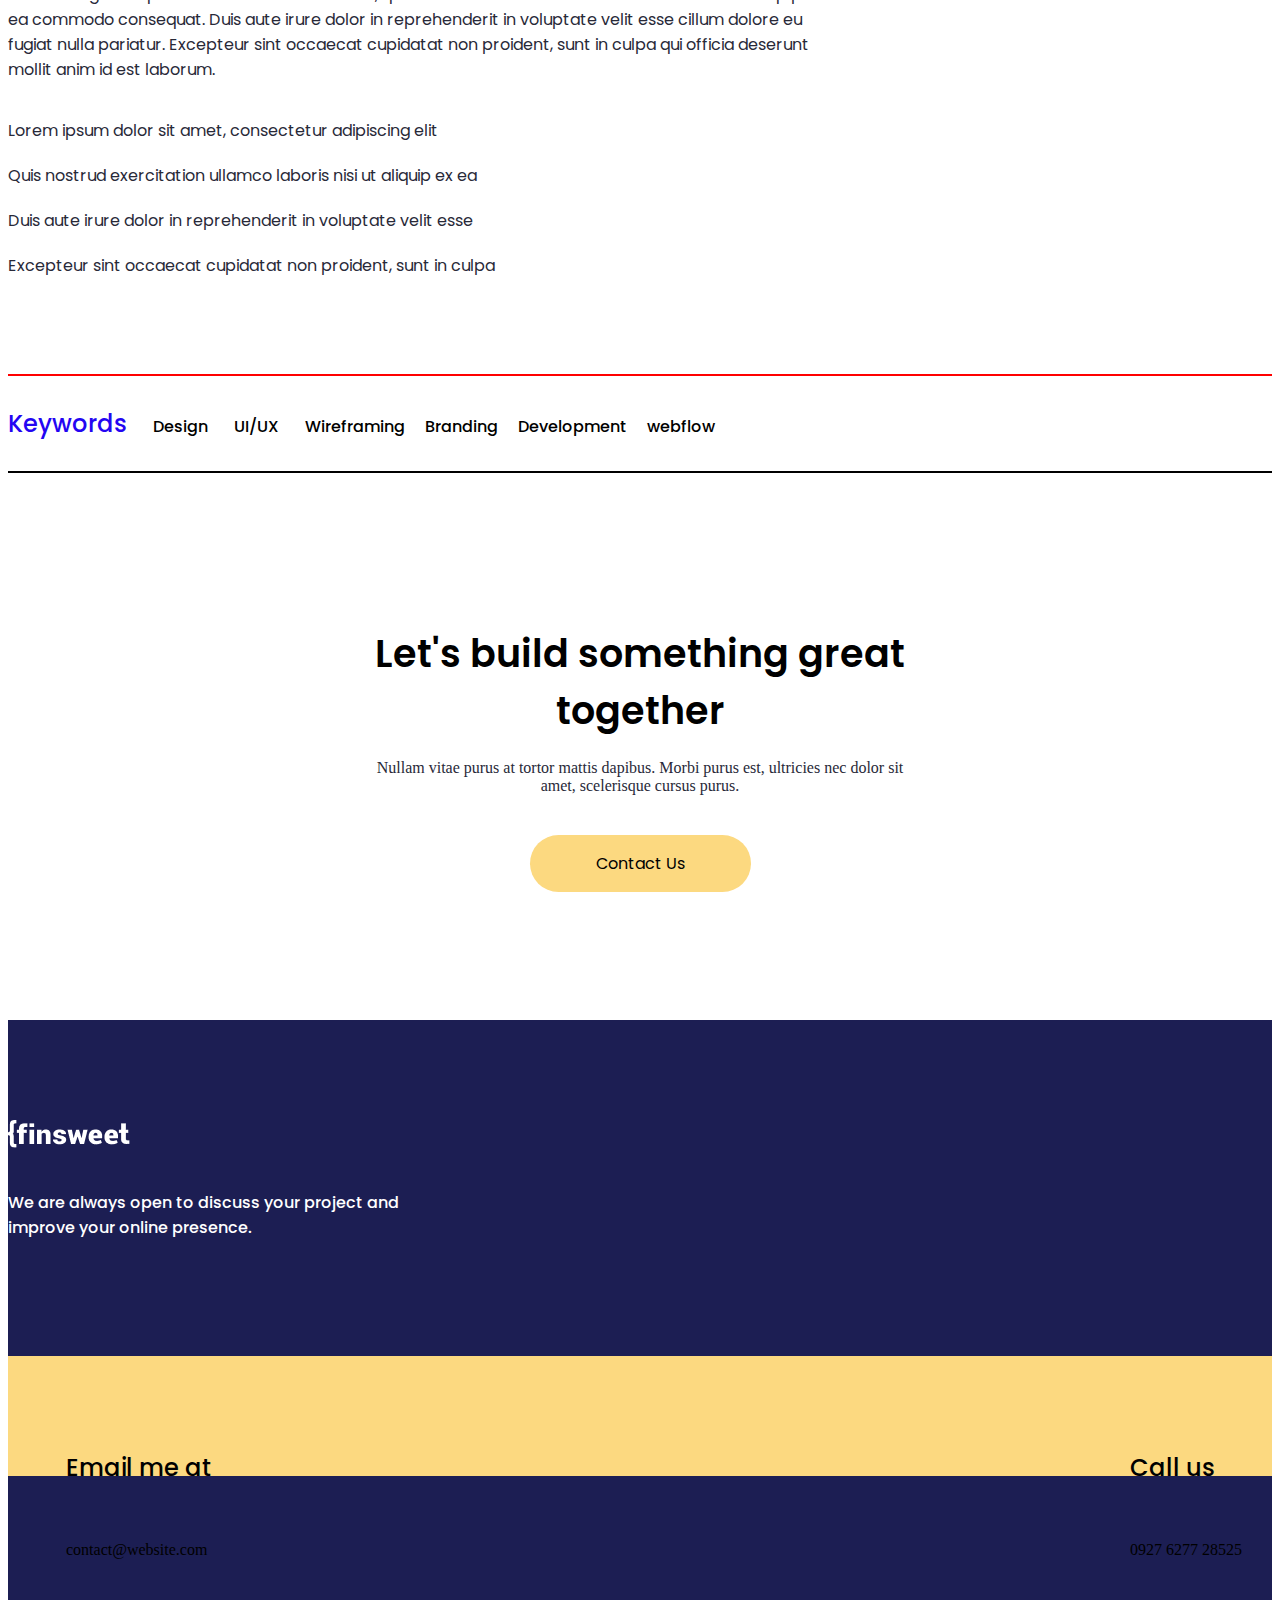
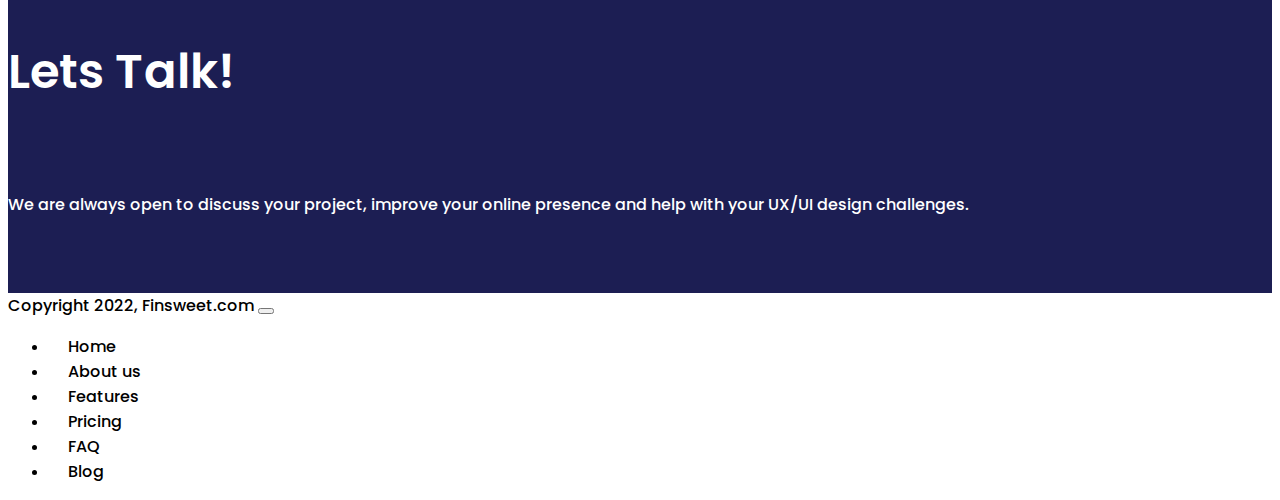
<file: get.html>
<!doctype html>
<html lang="en">
  <head>
    <meta charset="utf-8">
    <meta name="viewport" content="width=device-width, initial-scale=1">
    <title>6</title>
    <link rel="stylesheet" href="https://cdnjs.cloudflare.com/ajax/libs/font-awesome/6.4.2/css/all.min.css" integrity="sha512-z3gLpd7yknf1YoNbCzqRKc4qyor8gaKU1qmn+CShxbuBusANI9QpRohGBreCFkKxLhei6S9CQXFEbbKuqLg0DA==" crossorigin="anonymous" referrerpolicy="no-referrer" />
    <link href="https://fonts.googleapis.com/css2?family=Poppins:wght@100;200;300;400;500;600;700;800;900&display=swap" rel="stylesheet">
    <link href="https://cdn.jsdelivr.net/npm/bootstrap@5.3.2/dist/css/bootstrap.min.css" rel="stylesheet" integrity="sha384-T3c6CoIi6uLrA9TneNEoa7RxnatzjcDSCmG1MXxSR1GAsXEV/Dwwykc2MPK8M2HN" crossorigin="anonymous">
    <link rel="stylesheet" href="css/gat.css">
    <link rel="stylesheet" href="css/get-responsive.css">
  </head>
  <body>

<!-- nav part start -->
<nav class="navbar navbar-expand-lg manu-bg">
    <div class="container">
       <a class="navbar-brand" href="#"><img src="images/Vector (2).png" alt=""></a>
       <button class="navbar-toggler" type="button" data-bs-toggle="collapse" data-bs-target="#navbarSupportedContent" aria-controls="navbarSupportedContent" aria-expanded="false" aria-label="Toggle navigation">
        <i class="fa-solid fa-bars"></i>
       </button>
       <div class="collapse navbar-collapse" id="navbarSupportedContent">
        <ul class="navbar-nav ms-auto mb-2 mb-lg-0">
               <li class="nav-item">
                   <a class="nav-link" href="index.html">Home</a>
                 </li>
             <li class="nav-item">
               <a class="nav-link" href="about.html">About us</a>
             </li>
             <li class="nav-item">
               <a class="nav-link" href="Pricing.html">Pricing</a>
             </li>
             <li class="nav-item">
               <a class="nav-link" href="Features.html">Feature</a>
             </li>
             <li class="nav-item">
               <a class="nav-link" href="FAQ.html">FAQ</a>
             </li>
             <li class="nav-item">
               <a class="nav-link" href="Blog.html">Blog</a>
             </li>
           </ul>
           <div class="manu1">
               <a href="Contact.html">Contact us</a></div>
         </div>
       </div>
     </nav>
   
<!-- nav part end --> 




<!-- Finsweet part star -->
<section id="Finsweet">
    <div class="container">
        <div class="row">
            <div class="col-lg-8 offset-lg-1">
                <div class="Finsweet1">
                    <h5>Web design and development</h5>
                    <h2>Finsweet Design case studies</h2>
                    <p>Lorem ipsum dolor sit amet, consectetur adipiscing elit, sed do eiusmod tempor incididunt ut labore et dolore magna aliqua. Ut enim ad minim veniam, quis nostrud exercitation ullamco laboris nisi ut aliquip ex ea commodo consequat. Duis aute irure dolor in reprehenderit in voluptate velit esse.</p>
                </div>
            </div>
            <div class="col-lg-10 offset-lg-1">
             <div class="Finsweet2">
                <div class="Finsweet2-1">
                    <img src="images/image 15.png" alt="">
                </div>
             </div>
            </div>
            <div class="col-lg-3 offset-lg-1 col-sm-4">
                <div class="Finsweet3">
                    <p>Client</p>
                    <a href="#">facebook.com</a>
                </div>
            </div>
            <div class="col-lg-2 col-sm-4">
                <div class="Finsweet3">
                    <p>Service</p>
                    <a href="#">Product Design</a>
                </div>
            </div>
            <div class="col-lg-4 offset-lg-1 col-sm-4">
                <div class="Finsweet3">
                    <p>Deliverable</p>
                    <a href="#">UI Screens, UX Flow & Prototype</a>
                </div>
            </div>
            <div class="col-lg-10 offset-lg-1">
                <div class="Finsweet4">

                </div>
            </div>
        </div>
    </div>
</section>



<!-- Finsweet part end -->



<!-- About part start -->
<section id="about">
    <div class="container">
        <div class="row">
            <div class="col-lg-8 offset-lg-2">
               <div class="about1">
                <h2>About the project</h2>
                <p>Lorem ipsum dolor sit amet, consectetur adipiscing elit, sed do eiusmod tempor incididunt ut labore et dolore magna aliqua. Ut enim ad minim veniam, quis nostrud exercitation ullamco laboris nisi ut aliquip ex ea commodo consequat. Duis aute irure dolor in reprehenderit in voluptate velit esse cillum dolore eu fugiat nulla pariatur. Excepteur sint occaecat cupidatat non proident, sunt in culpa qui officia deserunt mollit anim id est laborum.</p>
               </div>
            </div>
            <div class="col-lg-5 offset-lg-2">
                <div class="about2">
                    <li>Lorem ipsum dolor sit amet, consectetur adipiscing elit</li>
                    <li>Quis nostrud exercitation ullamco laboris nisi ut aliquip ex ea</li>
                    <li>Duis aute irure dolor in reprehenderit in voluptate velit esse</li>
                    <li>Excepteur sint occaecat cupidatat non proident, sunt in culpa</li>
                    
                </div>
            </div>
            <div class="col-lg-8 offset-lg-2">
              <div class="about3">
                <img src="images/image 15 (1).png" alt="">
              </div>
            </div>
        </div>
    </div>
</section>





<!-- About part end -->


<!-- How part start -->
<section id="how">
    <div class="container">
        <div class="row">
            <div class="col-lg-8 offset-lg-2">
                <div class="how1">
                 <h2>How we do it</h2>
                 <p>Lorem ipsum dolor sit amet, consectetur adipiscing elit, sed do eiusmod tempor incididunt ut labore et dolore magna aliqua. Ut enim ad minim veniam, quis nostrud exercitation ullamco laboris nisi ut aliquip ex ea commodo consequat. Duis aute irure dolor in reprehenderit in voluptate velit esse cillum dolore eu fugiat nulla pariatur. Excepteur sint occaecat cupidatat non proident, sunt in culpa qui officia deserunt mollit anim id est laborum.</p>
                </div>
             </div>
             <div class="col-lg-5 offset-lg-2">
                 <div class="how2">
                     <li>Lorem ipsum dolor sit amet, consectetur adipiscing elit</li>
                     <li>Quis nostrud exercitation ullamco laboris nisi ut aliquip ex ea</li>
                     <li>Duis aute irure dolor in reprehenderit in voluptate velit esse</li>
                     <li>Excepteur sint occaecat cupidatat non proident, sunt in culpa</li>
                     
                 </div>
             </div>
             <div class="col-lg-8 offset-lg-2">
                <div class="how3">
                    <p>Keywords <a href="#">Design</a> <a href="#">UI/UX </a> <a href="#">Wireframing</a><a href="#">Branding</a><a href="#">Development</a><a href="#">webflow</a></p>
                </div>
             </div>
        </div>
    </div>
</section>


<!-- How part end -->




<!-- together part start -->
<section id="together">
    <div class="container">
    <div class="row">
        <div class="col-lg-8 offset-lg-2">
          <div class="together1">
            <h2>Let's build something great together</h2>
            <p>Nullam vitae purus at tortor mattis dapibus. Morbi purus est, ultricies nec dolor sit amet, scelerisque cursus purus.</p>
            <a href="#">Contact Us</a>
          </div>
        </div>
    </div>
    </div>
</section>



<!-- together part end -->



<!-- footer part start -->
<footer id="footer">
    <div class="container">
      <div class="row">
        <div class="col-lg-5 col-md-6">
          <div class="footer1">
           <img src="images/Vector (2).png" alt="">
           <p>We are always open to discuss your project and improve your online presence.</p>
           <div class="footer2">
            <div class="footer2-1">
              <h6>Email me at</h6>
              <a href="#">contact@website.com</a>
            </div>
            <div class="footer2-2">
              <h6>Call us</h6>
              <a href="#">0927 6277 28525</a>
            </div>
           </div>
          </div>
        </div>
        <div class="col-lg-4  offset-lg-1 col-md-6">
            <div class="footer3">
              <h4>Lets Talk!</h4>
              <p>We are always open to discuss your project, improve your online presence and help with your UX/UI design challenges.</p>
            </div>
            <div class="footer-icon">
              <a href="#"><i class="fa-brands fa-facebook-f"></i></a><a href="#"><i class="fa-brands fa-twitter"></i></a><a href="#"><i class="fa-brands fa-instagram"></i></a><a href="#"><i class="fa-brands fa-invision"></i></a>
            </div>
        </div>
      </div>
    </div>
  </footer>
  
  
  
  <!-- footer part end -->
  
  <!-- last part start -->
  <nav class="navbar navbar-expand-lg manu-bg1">
    <div class="container">
      <a class="navbar-brand" href="#">Copyright 2022, Finsweet.com</a>
      <button class="navbar-toggler" type="button" data-bs-toggle="collapse" data-bs-target="#navbarSupportedContent" aria-controls="navbarSupportedContent" aria-expanded="false" aria-label="Toggle navigation">
        <span class="navbar-toggler-icon"></span>
      </button>
      <div class="collapse navbar-collapse" id="navbarSupportedContent">
        <ul class="navbar-nav ms-auto mb-2 mb-lg-0">
          <li class="nav-item">
            <a class="nav-link" href="#">Home</a>
          </li>
          <li class="nav-item">
            <a class="nav-link" href="#">About us</a>
          </li>
          <li class="nav-item">
            <a class="nav-link" href="#">Features</a>
          </li>
          <li class="nav-item">
            <a class="nav-link" href="#">Pricing</a>
          </li>
          <li class="nav-item">
            <a class="nav-link" href="#">FAQ</a>
          </li>
          <li class="nav-item">
            <a class="nav-link" href="#">Blog</a>
          </li>
      </div>
    </div>
  </nav>
  <!-- last part end -->







    <script src="https://cdn.jsdelivr.net/npm/bootstrap@5.3.2/dist/js/bootstrap.bundle.min.js" integrity="sha384-C6RzsynM9kWDrMNeT87bh95OGNyZPhcTNXj1NW7RuBCsyN/o0jlpcV8Qyq46cDfL" crossorigin="anonymous"></script>
  </body>
</html>
</file>
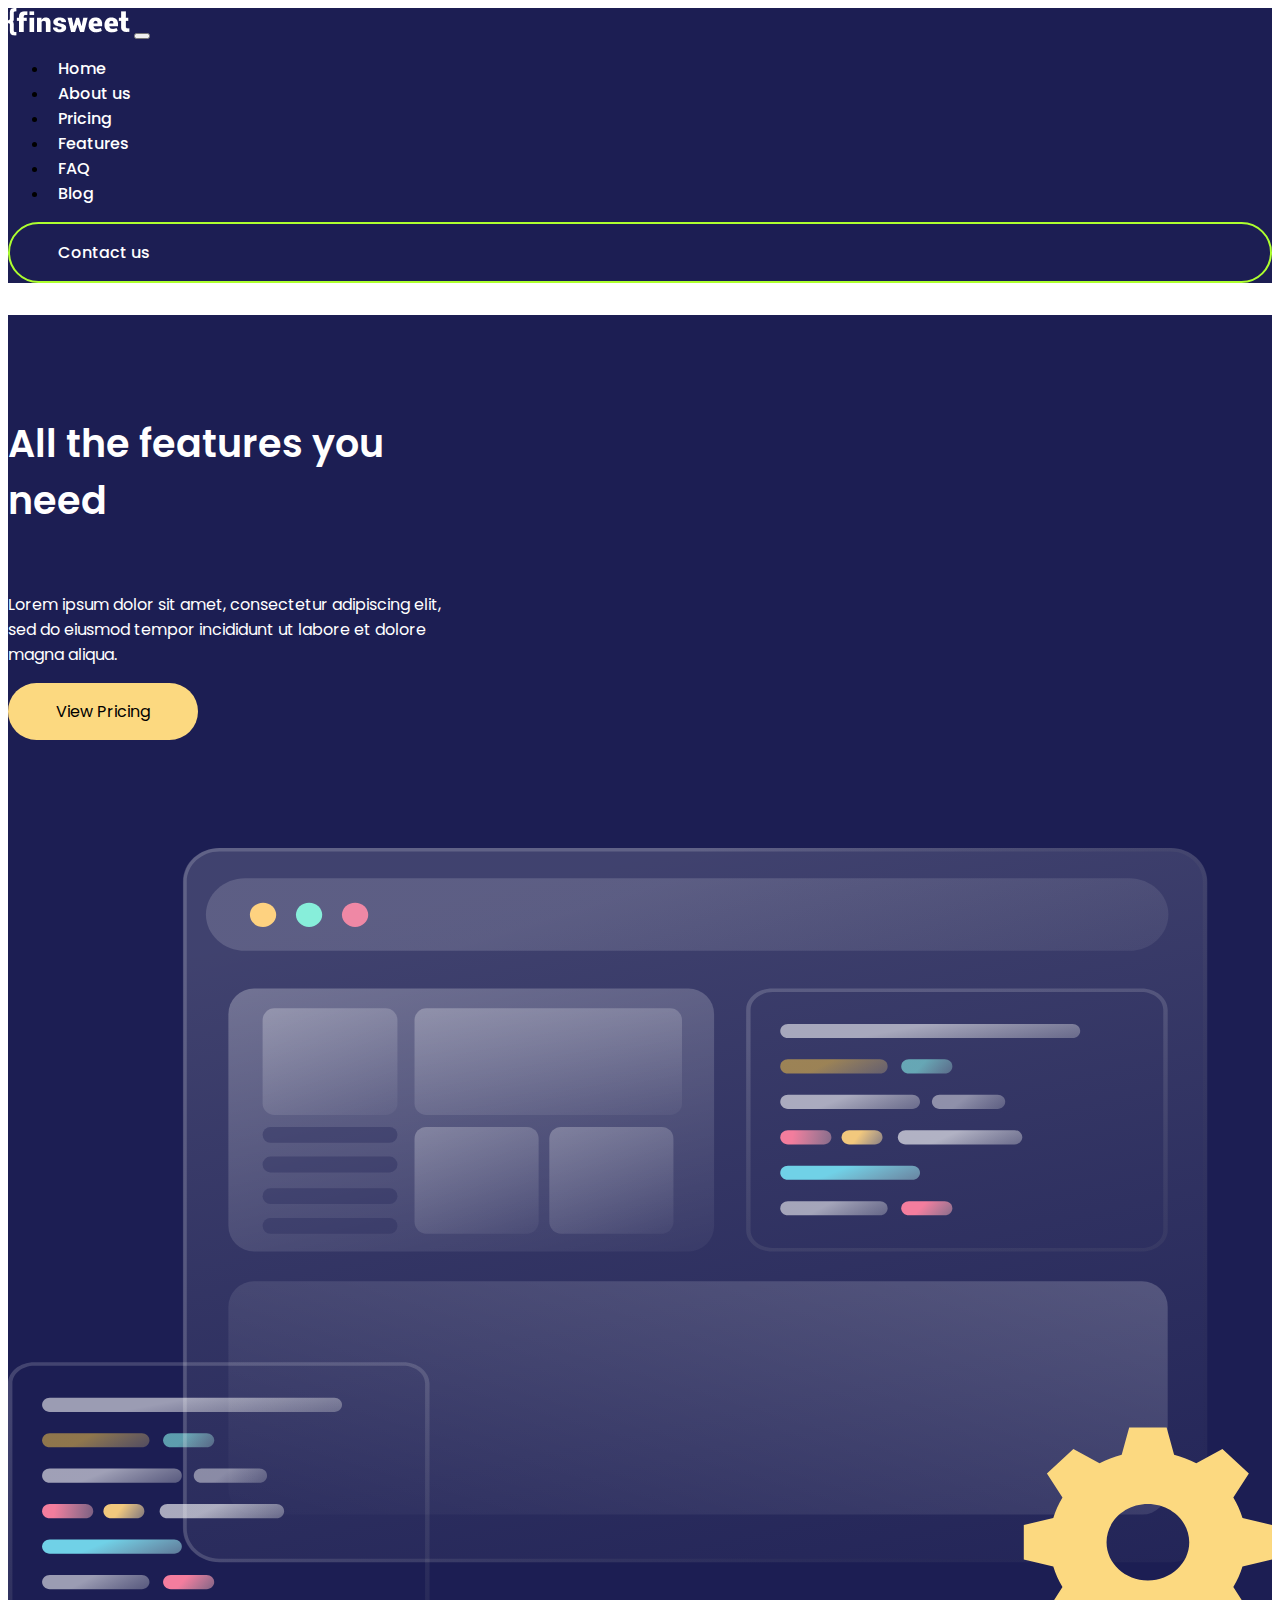
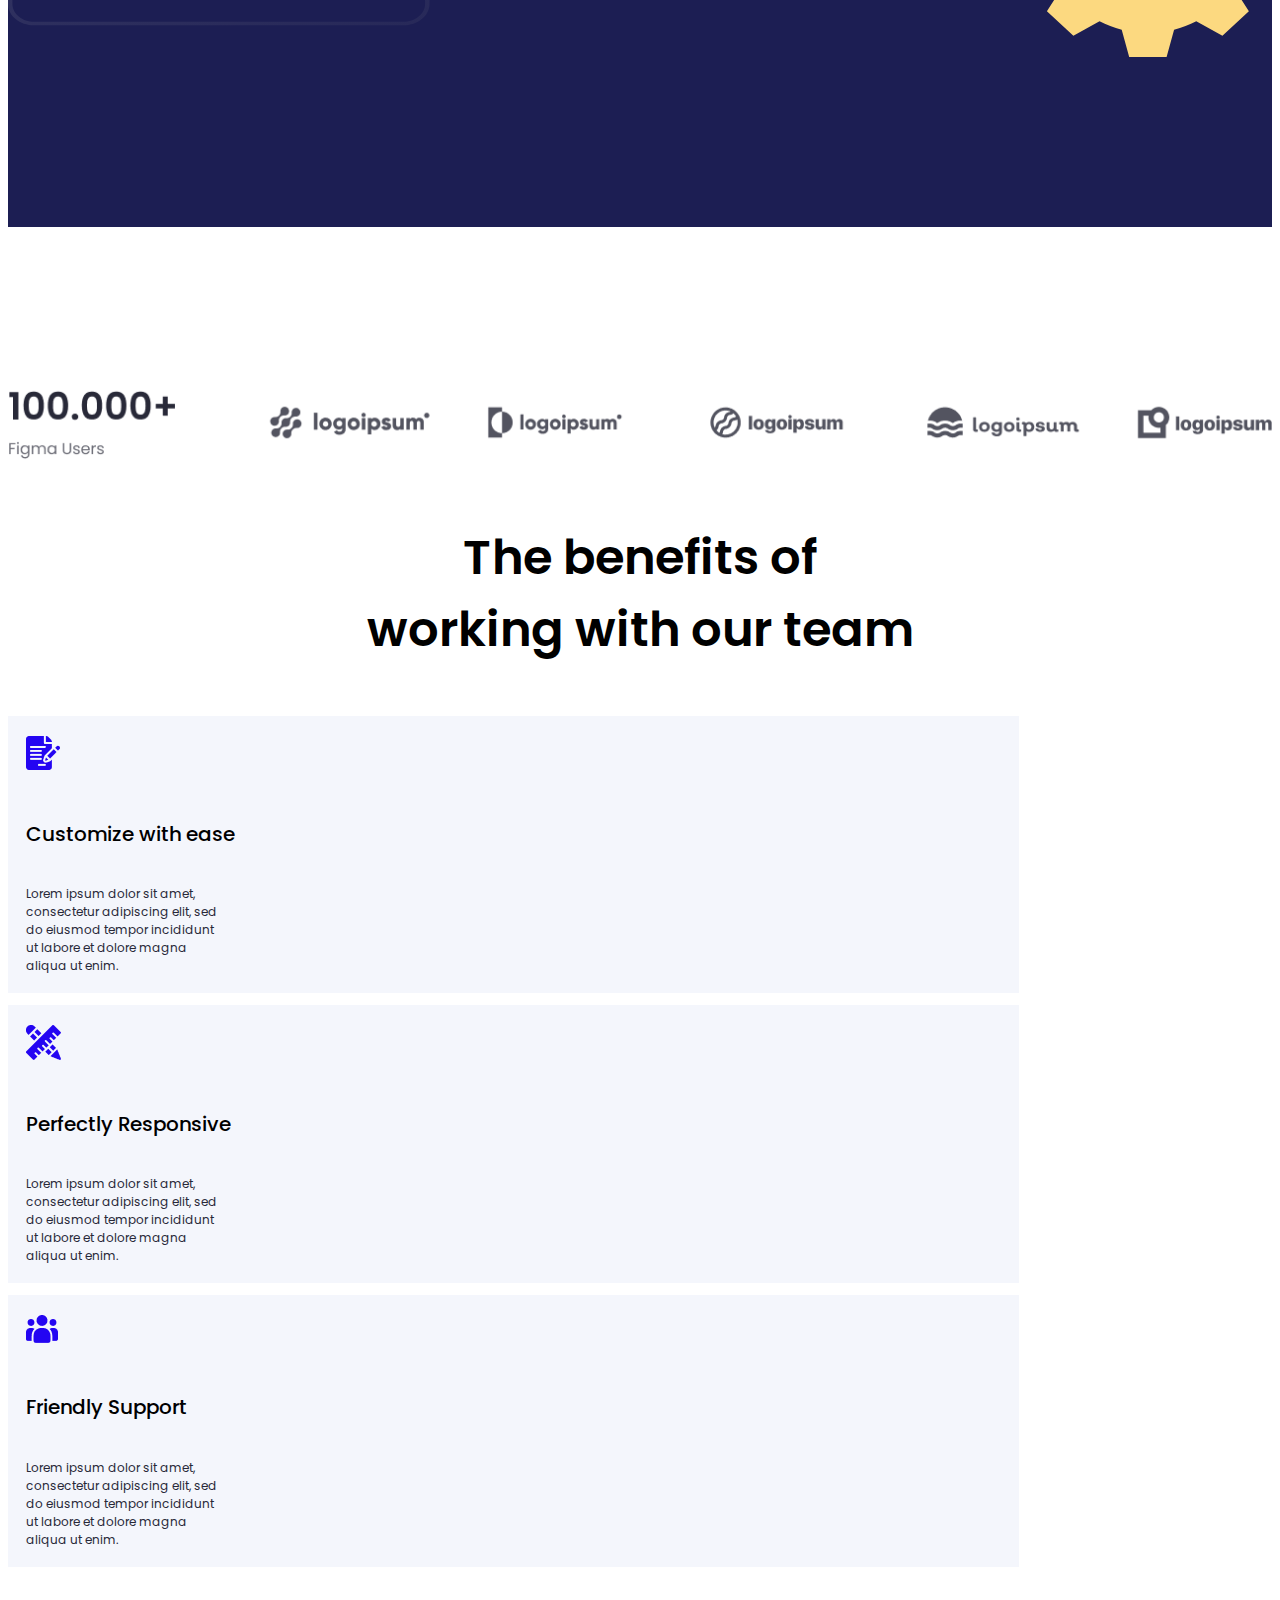
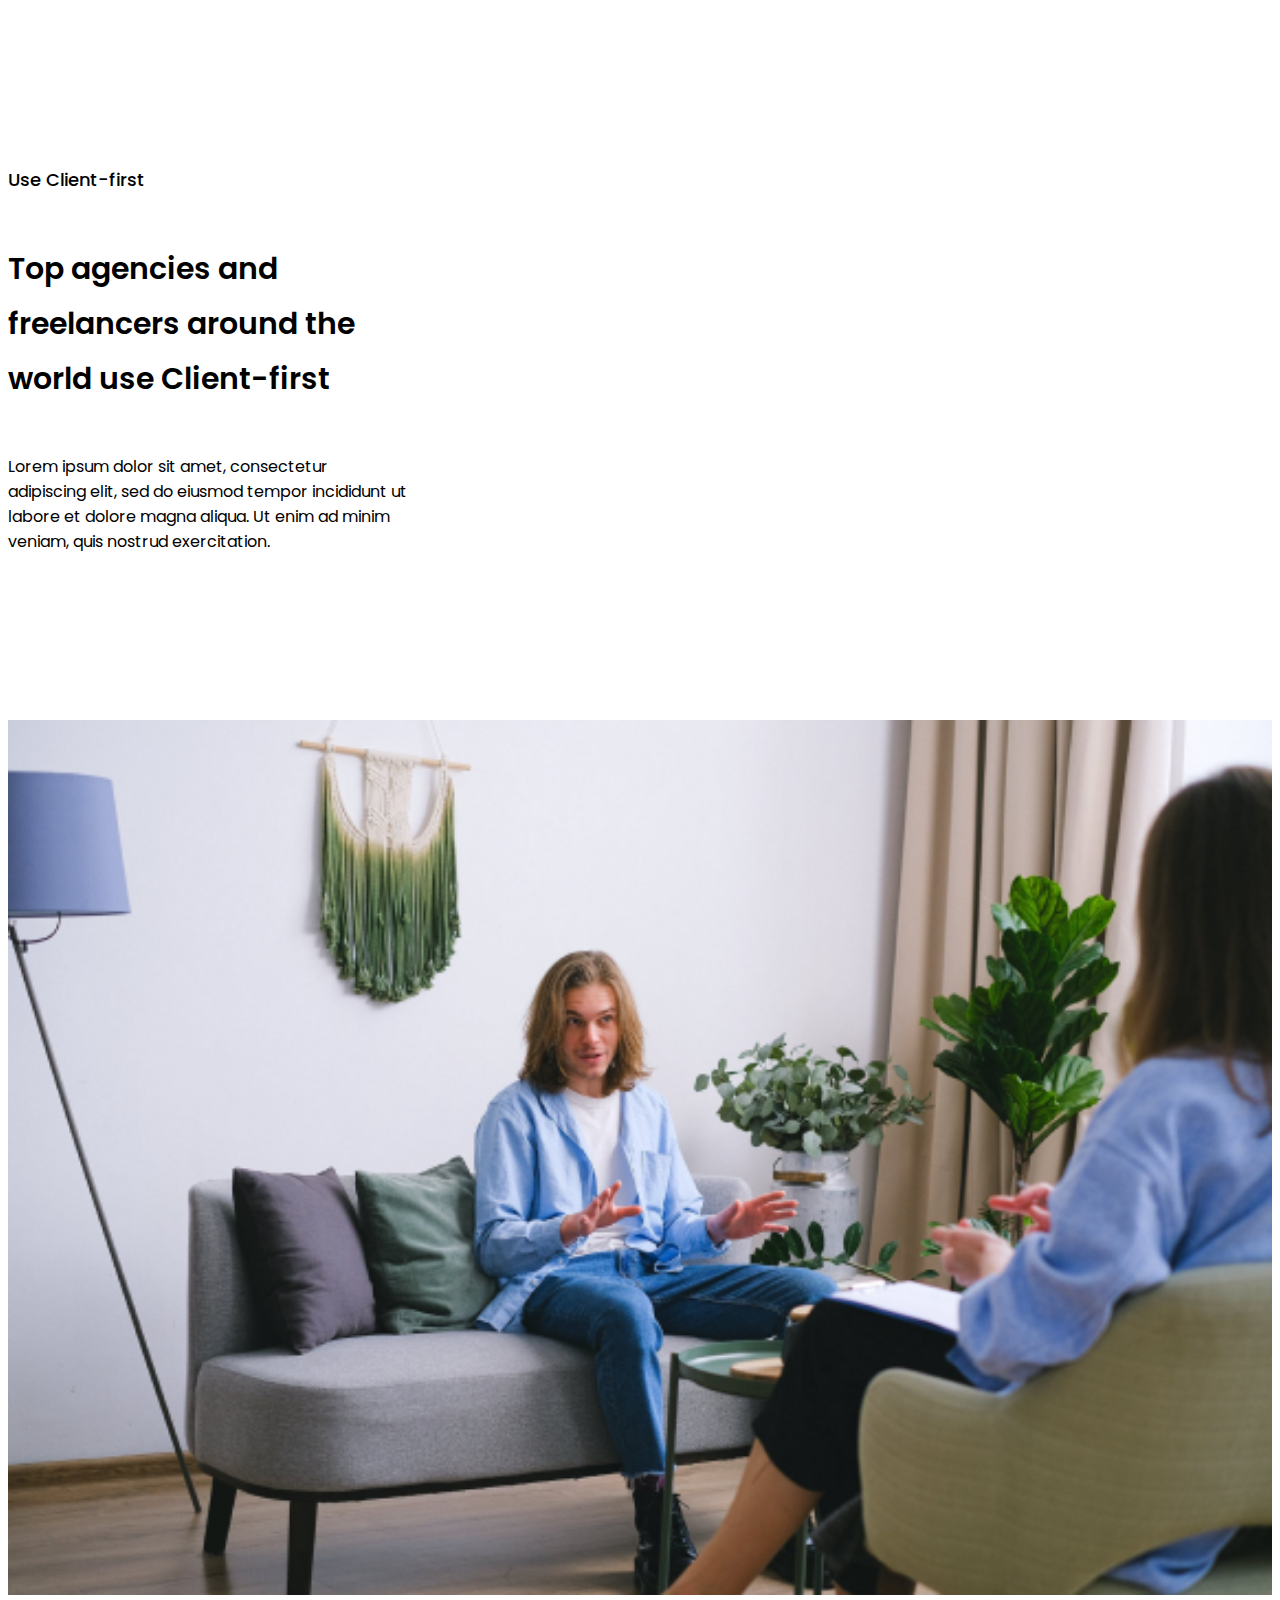
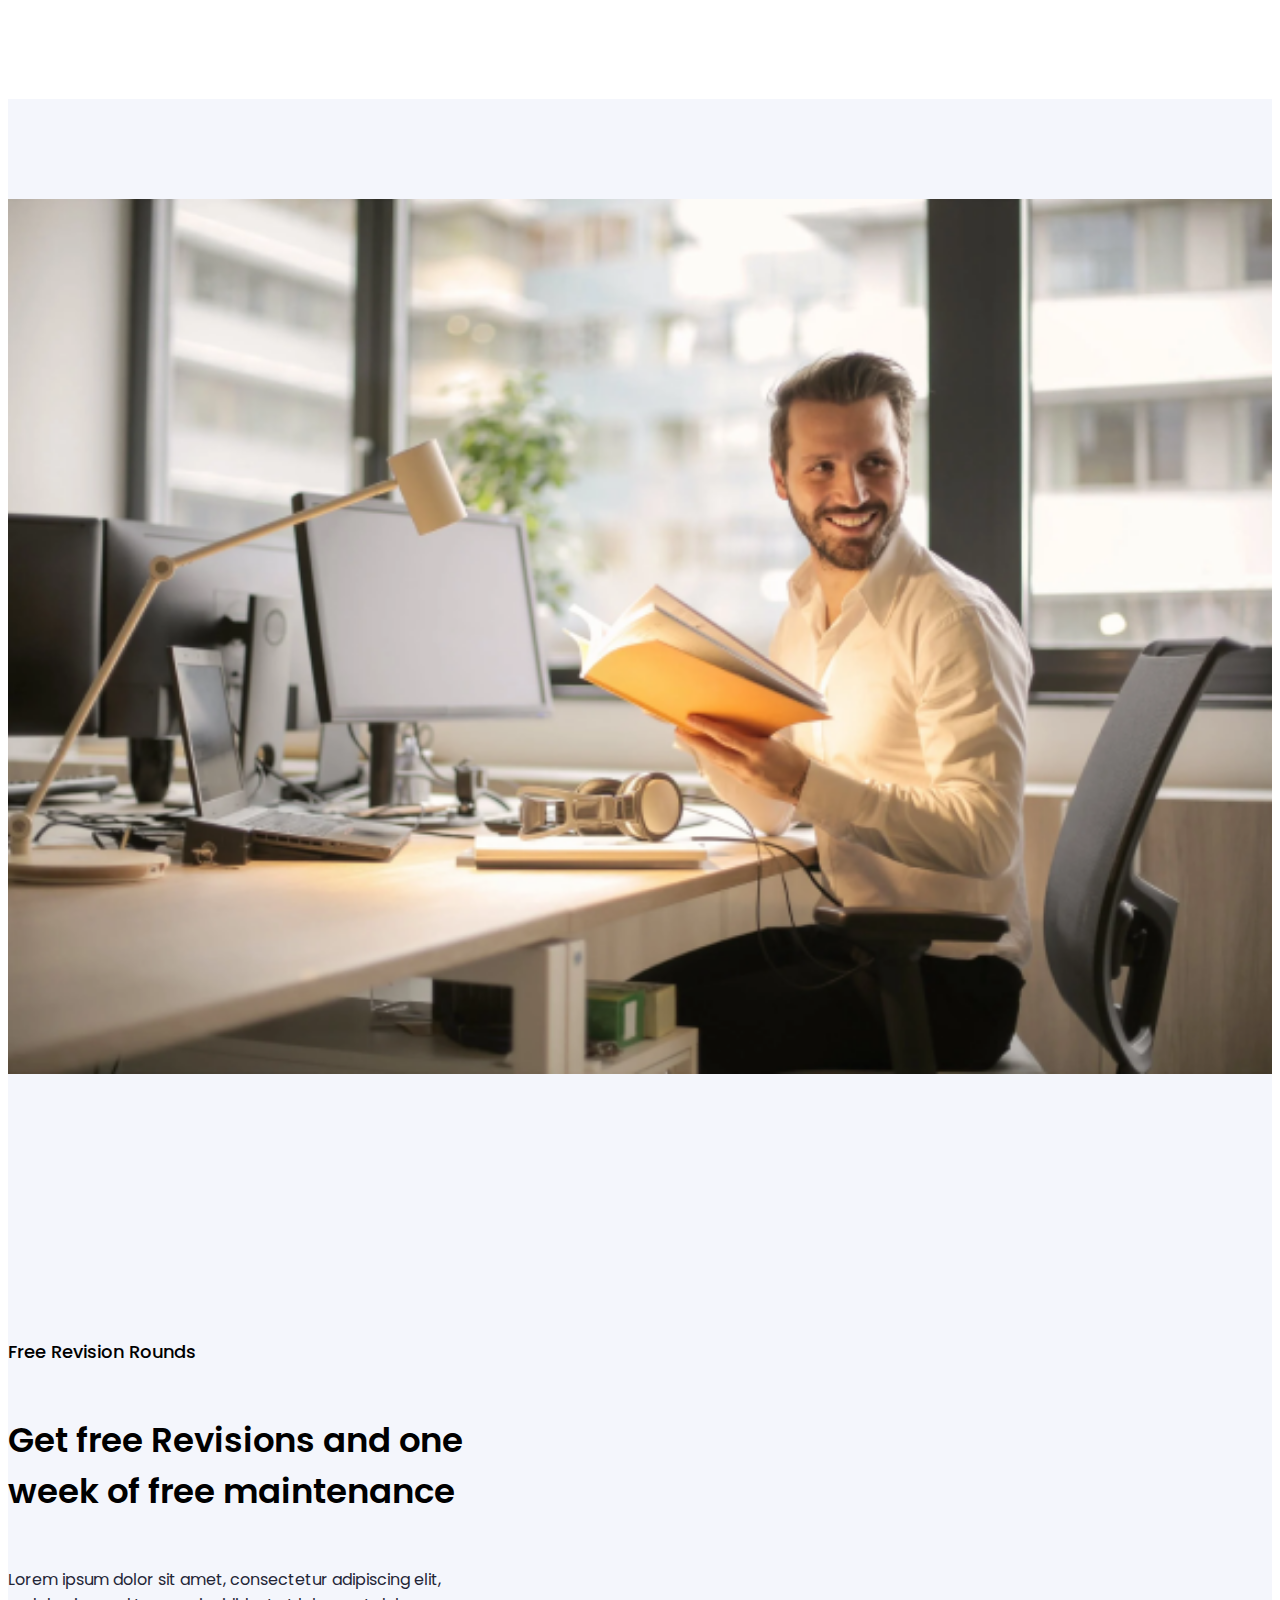
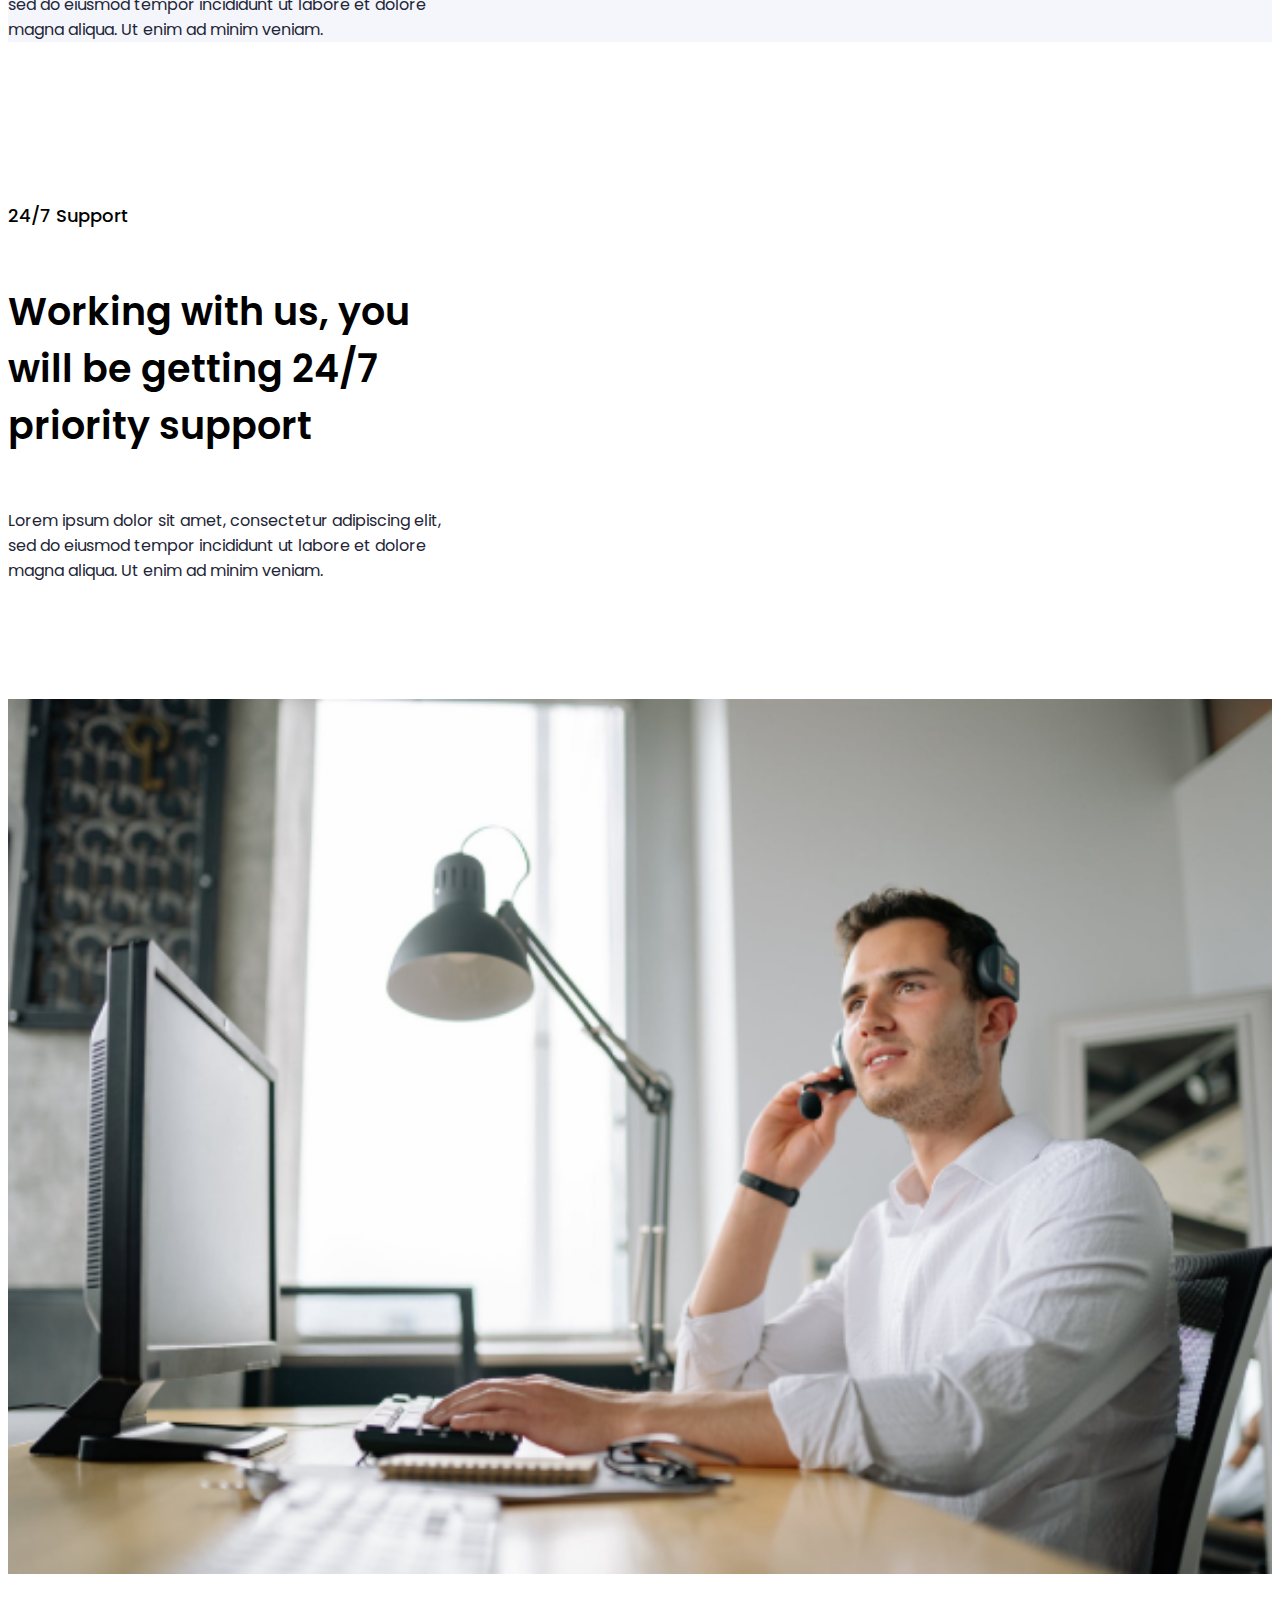
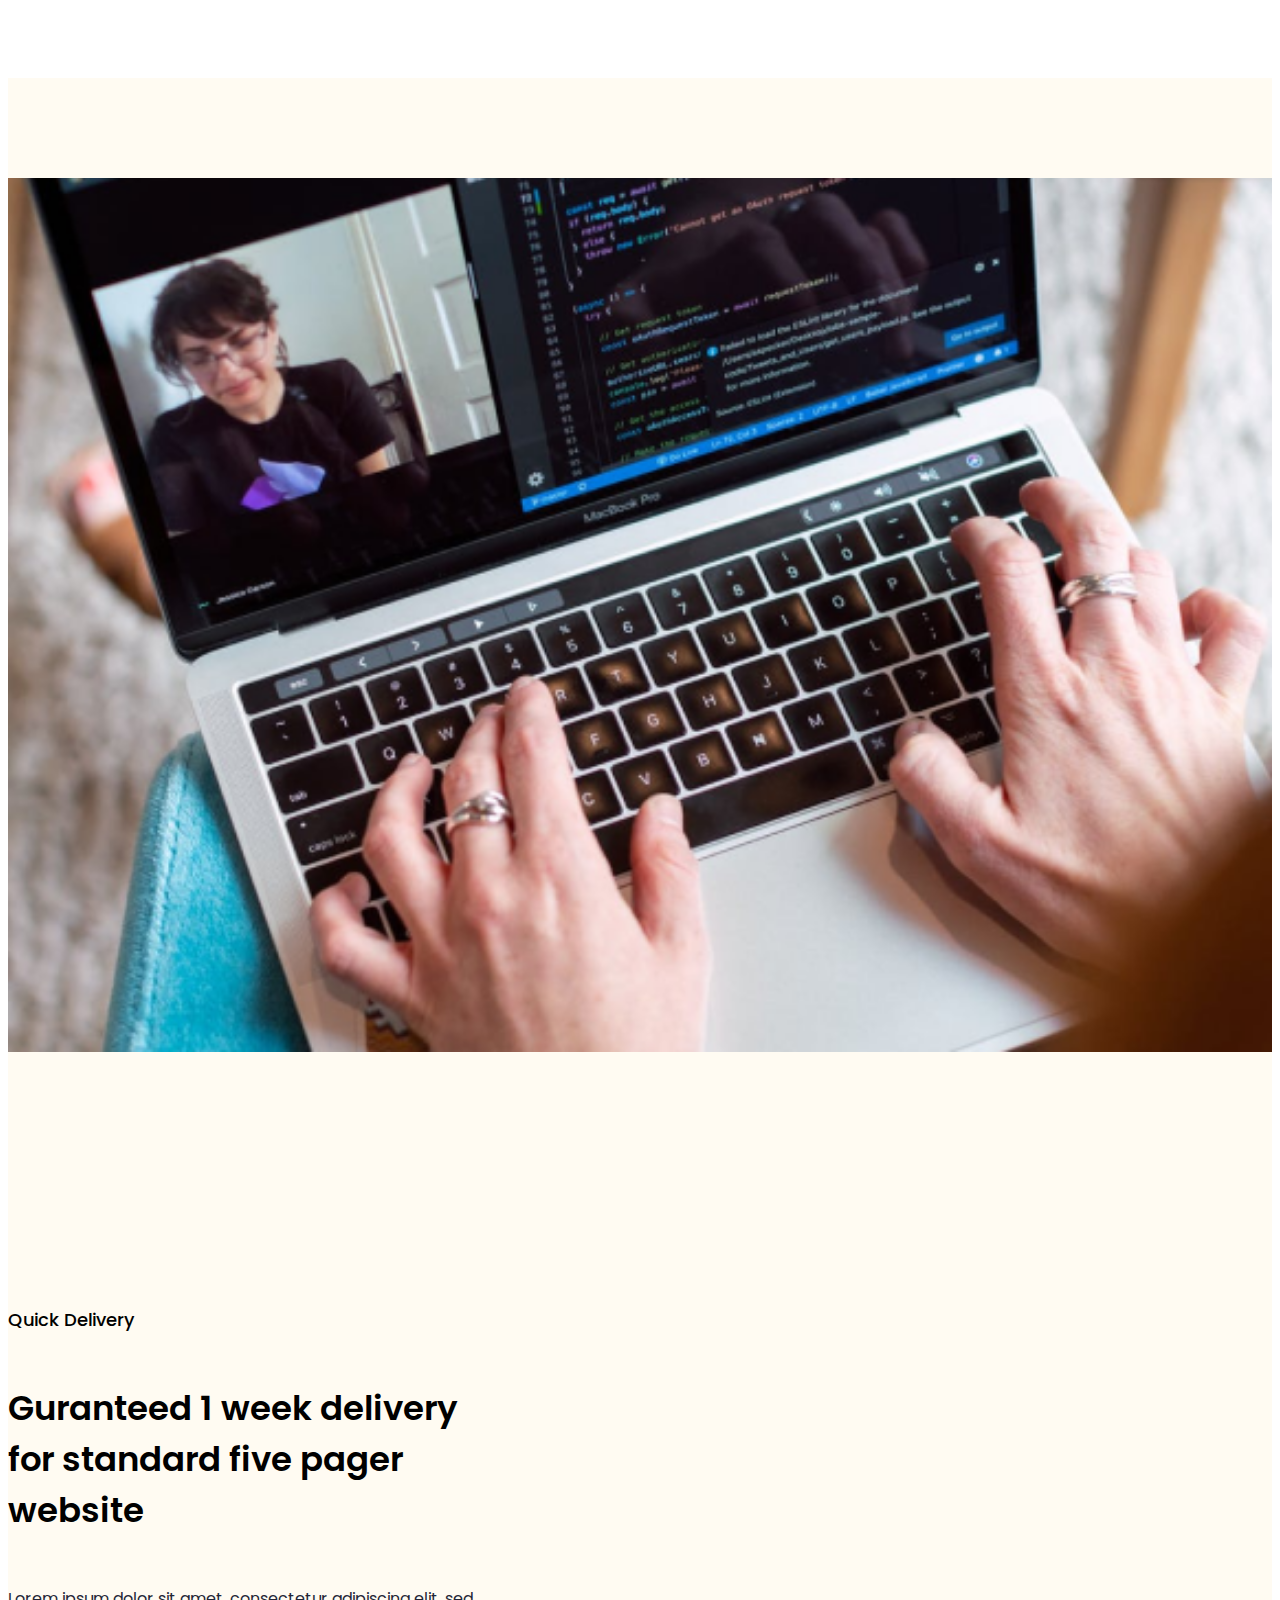
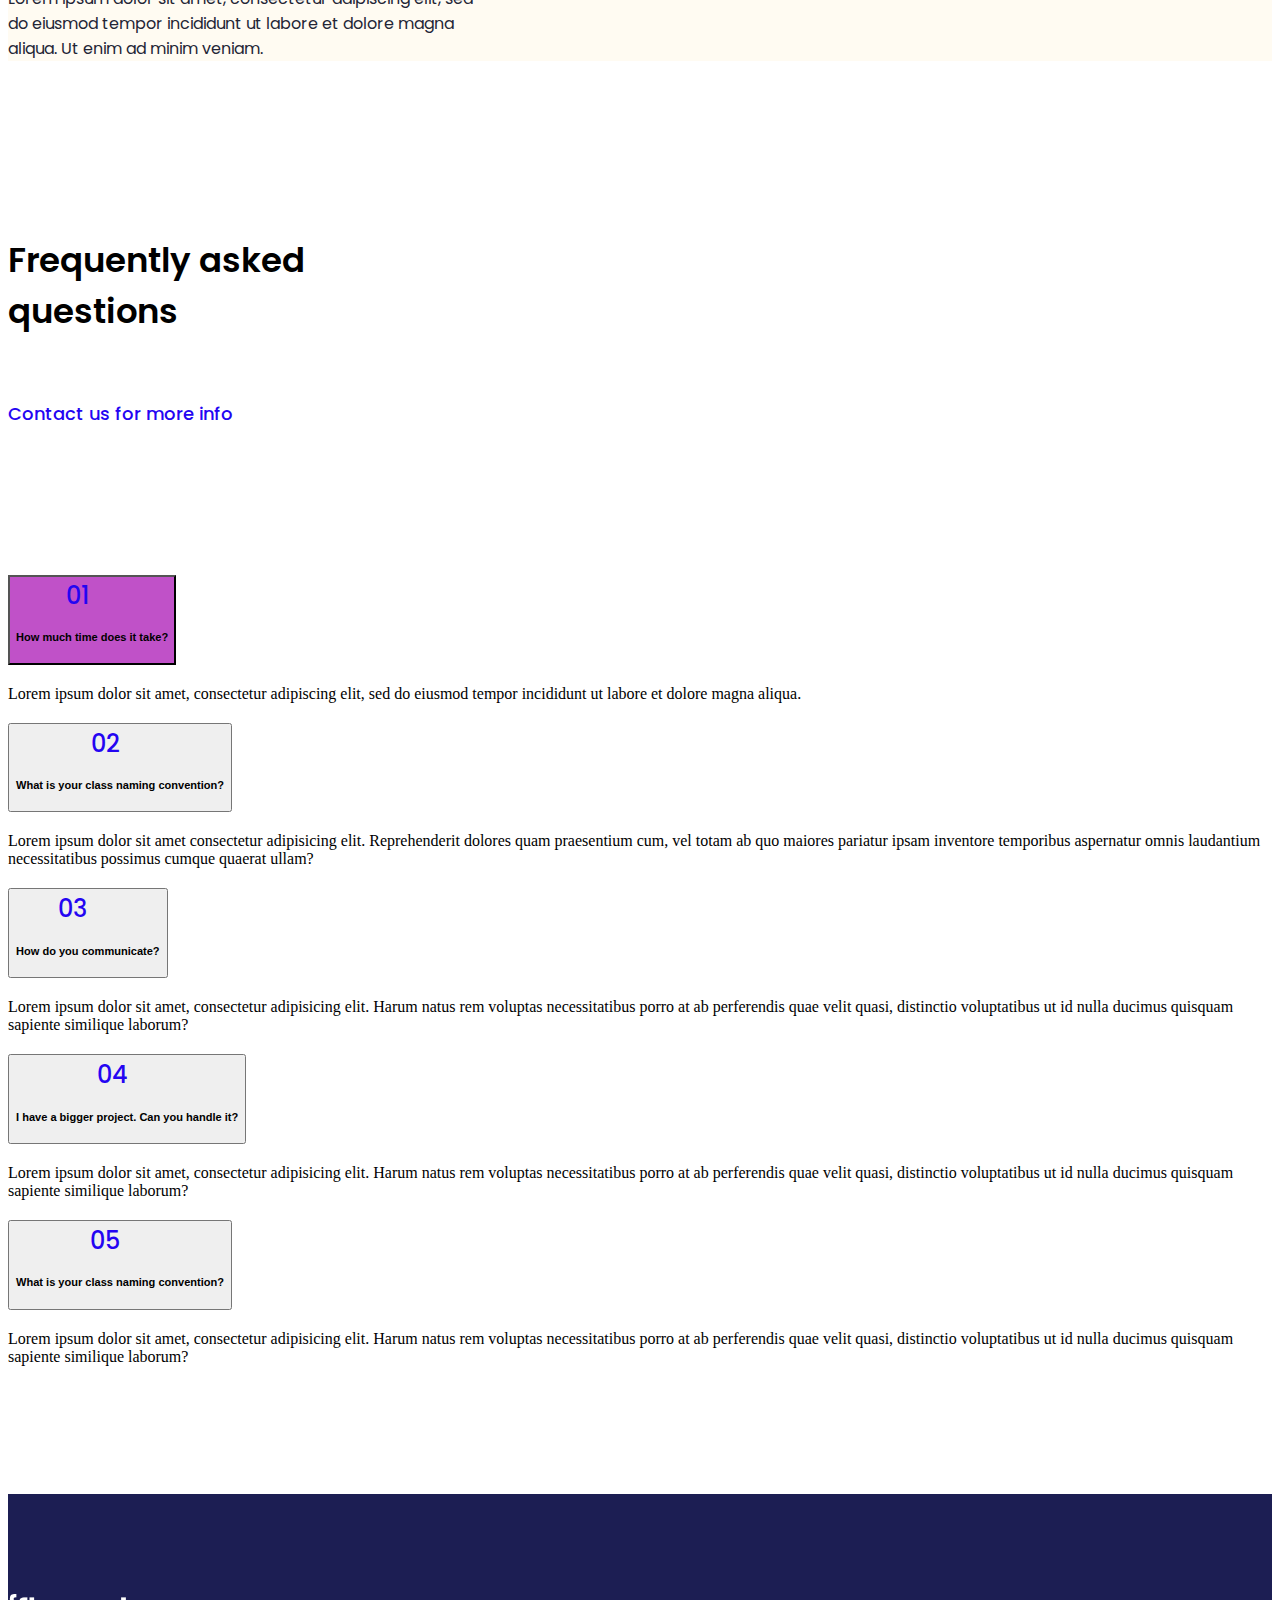
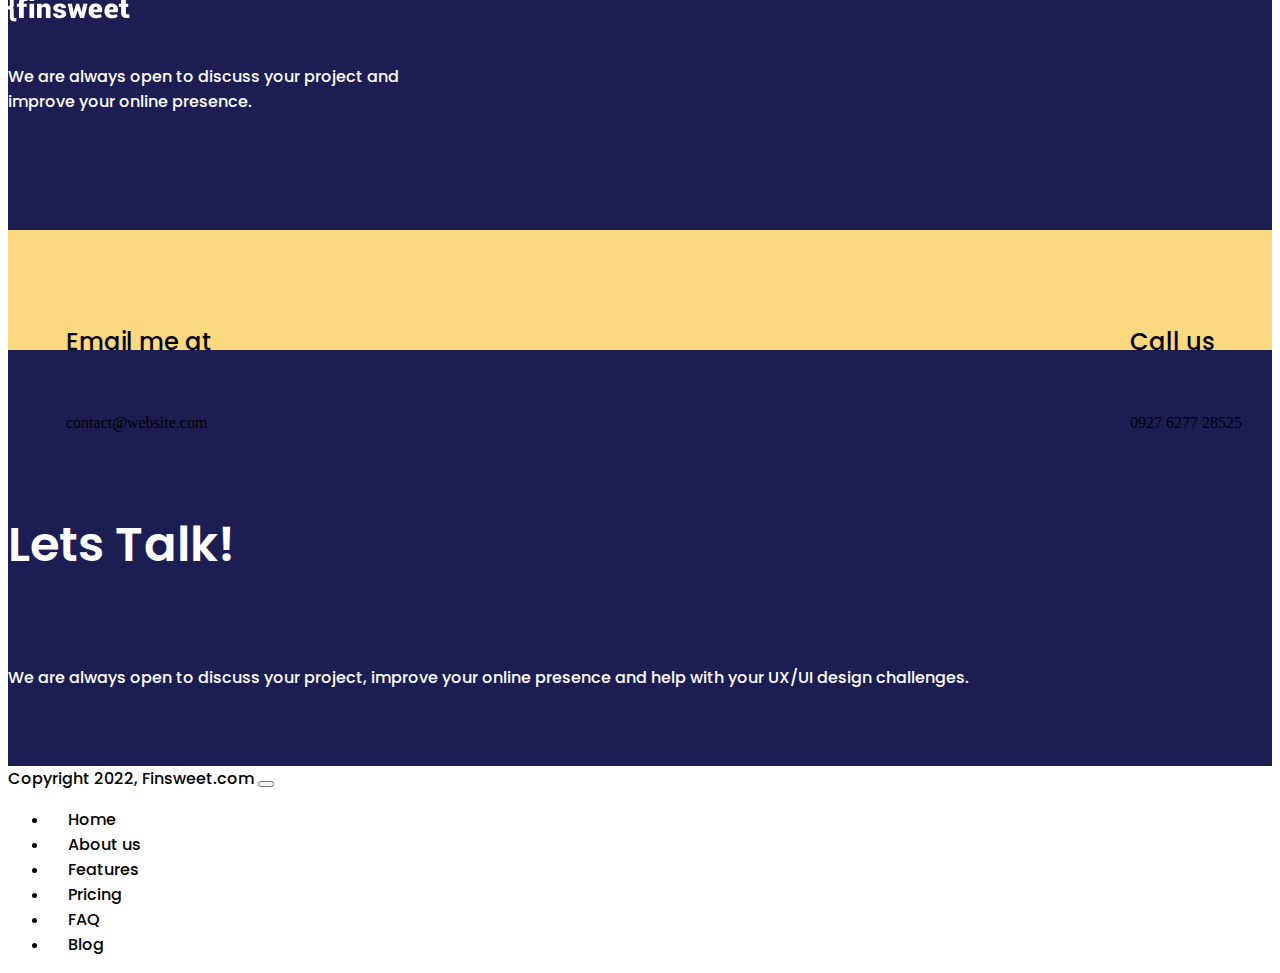
<file: Pricing.html>
<!doctype html>
<html lang="en">
  <head>
    <meta charset="utf-8">
    <meta name="viewport" content="width=device-width, initial-scale=1">
    <title>4</title>
    <link rel="stylesheet" href="https://cdnjs.cloudflare.com/ajax/libs/font-awesome/6.4.2/css/all.min.css" integrity="sha512-z3gLpd7yknf1YoNbCzqRKc4qyor8gaKU1qmn+CShxbuBusANI9QpRohGBreCFkKxLhei6S9CQXFEbbKuqLg0DA==" crossorigin="anonymous" referrerpolicy="no-referrer" />
    <link href="https://fonts.googleapis.com/css2?family=Poppins:wght@100;200;300;400;500;600;700;800;900&display=swap" rel="stylesheet">
    <link href="https://cdn.jsdelivr.net/npm/bootstrap@5.3.2/dist/css/bootstrap.min.css" rel="stylesheet" integrity="sha384-T3c6CoIi6uLrA9TneNEoa7RxnatzjcDSCmG1MXxSR1GAsXEV/Dwwykc2MPK8M2HN" crossorigin="anonymous">
   <link rel="stylesheet" href="css/Pricing.css">
    <link rel="stylesheet" href="css/Pricing-responsive.css">
  </head>
  <body>


<!-- nav part start -->
 <nav class="navbar navbar-expand-lg manu-bg">
 <div class="container">
    <a class="navbar-brand" href="#"><img src="images/Vector (2).png" alt=""></a>
    <button class="navbar-toggler" type="button" data-bs-toggle="collapse" data-bs-target="#navbarSupportedContent" aria-controls="navbarSupportedContent" aria-expanded="false" aria-label="Toggle navigation">
      <i class="fa-solid fa-bars"></i>
    </button>
    <div class="collapse navbar-collapse" id="navbarSupportedContent">
     <ul class="navbar-nav ms-auto mb-2 mb-lg-0">
            <li class="nav-item">
                <a class="nav-link" href="index.html">Home</a>
              </li>
          <li class="nav-item">
            <a class="nav-link" href="about.html">About us</a>
          </li>
          <li class="nav-item">
            <a class="nav-link" href="Pricing.html">Pricing</a>
          </li>
          <li class="nav-item">
            <a class="nav-link" href="Features.html">Features</a>
          </li>
          <li class="nav-item">
            <a class="nav-link" href="FAQ.html">FAQ</a>
          </li>
          <li class="nav-item">
            <a class="nav-link" href="Blog.html">Blog</a>
          </li>
        </ul>
        <div class="manu1">
            <a href="Contact.html">Contact us</a></div>
      </div>
    </div>
  </nav>

<!-- nav part end --> 


<!-- banner part start -->
<section id="banner">
    <div class="container">
        <div class="row">
            <div class="col-lg-6">
              <div class="banner1">
                <h2>All the features you need</h2>
                <p>Lorem ipsum dolor sit amet, consectetur adipiscing elit, sed do eiusmod tempor incididunt ut labore et dolore magna aliqua.</p>
                <a href="View.html">View Pricing</a>
              </div>
            </div>
            <div class="col-lg-6">
                <div class="banner2">
                    <img src="images/Feature Hero Illustration.svg" alt="">
                </div>
            </div>
        </div>
    </div>
</section>
<!-- banner part end -->


<!-- working part start -->
<section id="working">
    <div class="container">
        <div class="row">
            <div class="col-lg-12">
              <div class="working1">
                <img src="images/Logo Section.png" alt="">
              </div>
            </div>
            <div class="col-lg-12">
                <div class="working2">
                    <h2>The benefits of working with our team</h2>
                </div>
            </div>
            <div class="col-lg-4 col-md-4">
                <div class="working3">
                    <img src="images/Icon (5).png" alt="">
                    <h4>Customize with ease</h4>
                    <p>Lorem ipsum dolor sit amet, consectetur adipiscing elit, sed do eiusmod tempor incididunt ut labore et dolore magna aliqua ut enim.</p>
                </div>
            </div>
            <div class="col-lg-4 col-md-4">
                <div class="working3">
                    <img src="images/Icon (2).png" alt="">
                    <h4>Perfectly Responsive</h4>
                    <p>Lorem ipsum dolor sit amet, consectetur adipiscing elit, sed do eiusmod tempor incididunt ut labore et dolore magna aliqua ut enim.</p>
                </div>
            </div>
            <div class="col-lg-4 col-md-4">
                <div class="working3">
                    <img src="images/Icon.png" alt="">
                    <h4>Friendly Support</h4>
                    <p>Lorem ipsum dolor sit amet, consectetur adipiscing elit, sed do eiusmod tempor incididunt ut labore et dolore magna aliqua ut enim.</p>
                </div>
            </div>
            <div class="col-lg-6">
                <div class="first-Client">
                    <h5>Use Client-first</h5>
                    <h3>Top agencies and freelancers around the world use 
                        Client-first </h3>
                    <p>Lorem ipsum dolor sit amet, consectetur adipiscing elit, sed do eiusmod tempor incididunt ut labore et dolore magna aliqua. Ut enim ad minim veniam, quis nostrud exercitation.</p>    
                </div> 
            </div> 
            <div class="col-lg-6">
                <div class="first-Client1">
                    <img src="images/man-explaining-problems-to-faceless-psychologist-7176030.png" alt="">
                </div>    
                </div>       
        </div>
    </div>
</section>
<!-- working part end -->


<!-- Revisions part start -->
<section id="Revisions">
    <div class="container">
        <div class="row">
            <div class="col-lg-6">
             <div class="Revisions1">
                <img src="images/photo-of-man-holding-a-book-927022.png" alt="">
             </div>
            </div>
            <div class="col-lg-6">
                <div class="Revisions2">
                    <h5>Free Revision Rounds</h5>
                    <h3>Get free Revisions and one week of free maintenance</h3>
                    <p>Lorem ipsum dolor sit amet, consectetur adipiscing elit, sed do eiusmod tempor incididunt ut labore et dolore magna aliqua. Ut enim ad minim veniam.</p>
                </div>
            </div>
        </div>
    </div>
</section>
<!-- Revisions part end -->


<!-- support part start -->
<section id="support">
    <div class="container">
        <div class="row">
            <div class="col-lg-6">
                <div class="support1">
                <h5>24/7 Support</h5>
                <h3>Working with us, you will be getting 24/7 priority support</h3> 
                <p>Lorem ipsum dolor sit amet, consectetur adipiscing elit, sed do eiusmod tempor incididunt ut labore et dolore magna aliqua. Ut enim ad minim veniam.</p>  
                </div>
            </div>
            <div class="col-lg-6">
                <div class="support2">
                   <img src="images/a-man-working-in-a-call-center-8867431.png" alt="">
                </div>
               </div>
        </div>
    </div>
</section>
<!-- support part end -->



<!-- website part start -->
<section id="website">
    <div class="container">
        <div class="row">
            <div class="col-lg-6">
             <div class="website1">
                <img src="images/person-using-macbook-pro-3861964.png" alt="">
             </div>
            </div>
            <div class="col-lg-6">
                <div class="website2">
                    <h5>Quick Delivery</h5>
                    <h3>Guranteed 1 week delivery for standard five pager website</h3>
                    <p>Lorem ipsum dolor sit amet, consectetur adipiscing elit, sed do eiusmod tempor incididunt ut labore et dolore magna aliqua. Ut enim ad minim veniam.</p>
                </div>
            </div>
        </div>
    </div>
</section>
<!-- Revisions part end -->


<!-- questions part start -->
<section id="questions">
  <div class="container">
   <div class="row">
      <div class="col-lg-4">
          <div class="questions1">
              <h4>Frequently asked questions</h4>
              <a href="#">Contact us for more info</a>
          </div>
      </div>
      <div class="col-lg-7">
          <div class="questions2">
              <div class="accordion" id="accordionExample">
                  <div class="accordion-item">
                    <h2 class="accordion-header">
                      <button class="accordion-button" type="button" data-bs-toggle="collapse" data-bs-target="#collapseOne" aria-expanded="true" aria-controls="collapseOne">
                      <a href="#">01</a><h5>How much time does it take?</h5>
                      </button>
                    </h2>
                    <div id="collapseOne" class="accordion-collapse collapse show" data-bs-parent="#accordionExample">
                      <div class="accordion-body">
                          Lorem ipsum dolor sit amet, consectetur adipiscing elit, sed do eiusmod tempor incididunt ut labore et dolore magna aliqua.
                       
                      </div>
                    </div>
                  </div>
                  <div class="accordion-item">
                    <h2 class="accordion-header">
                      <button class="accordion-button collapsed" type="button" data-bs-toggle="collapse" data-bs-target="#collapseTwo" aria-expanded="false" aria-controls="collapseTwo">
                      <a href="#">02</a><h5>What is your class naming convention?</h5>
                      </button>
                    </h2>
                    <div id="collapseTwo" class="accordion-collapse collapse" data-bs-parent="#accordionExample">
                      <div class="accordion-body">
                       Lorem ipsum dolor sit amet consectetur adipisicing elit. Reprehenderit dolores quam praesentium cum, vel totam ab quo maiores pariatur ipsam inventore temporibus aspernatur omnis laudantium necessitatibus possimus cumque quaerat ullam?
                      </div>
                    </div>
                  </div>
                  <div class="accordion-item">
                    <h2 class="accordion-header">
                      <button class="accordion-button collapsed" type="button" data-bs-toggle="collapse" data-bs-target="#collapseThree" aria-expanded="false" aria-controls="collapseThree">
                        <a href="#">03</a><h5>How do you communicate?</h5>
                      </button>
                    </h2>
                    <div id="collapseThree" class="accordion-collapse collapse" data-bs-parent="#accordionExample">
                      <div class="accordion-body">
                        Lorem ipsum dolor sit amet, consectetur adipisicing elit. Harum natus rem voluptas necessitatibus porro at ab perferendis quae velit quasi, distinctio voluptatibus ut id nulla ducimus quisquam sapiente similique laborum?
                      </div>
                    </div>
                  </div>
                  <div class="accordion-item">
                    <h2 class="accordion-header">
                      <button class="accordion-button collapsed" type="button" data-bs-toggle="collapse" data-bs-target="#collapsefour" aria-expanded="false" aria-controls="collapsefour">
                        <a href="#">04</a><h5>I have a bigger project. Can you handle it?</h5>
                      </button>
                    </h2>
                    <div id="collapsefour" class="accordion-collapse collapse" data-bs-parent="#accordionExample">
                      <div class="accordion-body">
                        Lorem ipsum dolor sit amet, consectetur adipisicing elit. Harum natus rem voluptas necessitatibus porro at ab perferendis quae velit quasi, distinctio voluptatibus ut id nulla ducimus quisquam sapiente similique laborum?
                      </div>
                    </div>
                  </div>
                  <div class="accordion-item">
                    <h2 class="accordion-header">
                      <button class="accordion-button collapsed" type="button" data-bs-toggle="collapse" data-bs-target="#collapsefive" aria-expanded="false" aria-controls="collapsefive">
                        <a href="#">05</a><h5>What is your class naming convention?</h5>
                      </button>
                    </h2>
                    <div id="collapsefive" class="accordion-collapse collapse" data-bs-parent="#accordionExample">
                      <div class="accordion-body">
                        Lorem ipsum dolor sit amet, consectetur adipisicing elit. Harum natus rem voluptas necessitatibus porro at ab perferendis quae velit quasi, distinctio voluptatibus ut id nulla ducimus quisquam sapiente similique laborum?
                      </div>
                    </div>
                  </div>
                </div>
          </div>
      </div>
   </div>
  </div>
</section>
<!-- questions part end -->



<!-- footer part start -->
<footer id="footer">
  <div class="container">
    <div class="row">
      <div class="col-lg-5">
        <div class="footer1">
         <img src="images/Vector (2).png" alt="">
         <p>We are always open to discuss your project and improve your online presence.</p>
         <div class="footer2">
          <div class="footer2-1">
            <h6>Email me at</h6>
            <a href="#">contact@website.com</a>
          </div>
          <div class="footer2-2">
            <h6>Call us</h6>
            <a href="#">0927 6277 28525</a>
          </div>
         </div>
        </div>
      </div>
      <div class="col-lg-4  offset-lg-1">
          <div class="footer3">
            <h4>Lets Talk!</h4>
            <p>We are always open to discuss your project, improve your online presence and help with your UX/UI design challenges.</p>
          </div>
          <div class="footer-icon">
            <a href="#"><i class="fa-brands fa-facebook-f"></i></a><a href="#"><i class="fa-brands fa-twitter"></i></a><a href="#"><i class="fa-brands fa-instagram"></i></a><a href="#"><i class="fa-brands fa-invision"></i></a>
          </div>
      </div>
    </div>
  </div>
</footer>
<!-- footer part end -->

<!-- last part start -->
<nav class="navbar navbar-expand-lg manu-bg1">
  <div class="container">
    <a class="navbar-brand" href="#">Copyright 2022, Finsweet.com</a>
    <button class="navbar-toggler" type="button" data-bs-toggle="collapse" data-bs-target="#navbarSupportedContent" aria-controls="navbarSupportedContent" aria-expanded="false" aria-label="Toggle navigation">
      <span class="navbar-toggler-icon"></span>
    </button>
    <div class="collapse navbar-collapse" id="navbarSupportedContent">
      <ul class="navbar-nav ms-auto mb-2 mb-lg-0">
        <li class="nav-item">
          <a class="nav-link" href="#">Home</a>
        </li>
        <li class="nav-item">
          <a class="nav-link" href="#">About us</a>
        </li>
        <li class="nav-item">
          <a class="nav-link" href="#">Features</a>
        </li>
        <li class="nav-item">
          <a class="nav-link" href="#">Pricing</a>
        </li>
        <li class="nav-item">
          <a class="nav-link" href="#">FAQ</a>
        </li>
        <li class="nav-item">
          <a class="nav-link" href="#">Blog</a>
        </li>
    </div>
  </div>
</nav>
<!-- last part end -->

    <script src="https://cdn.jsdelivr.net/npm/bootstrap@5.3.2/dist/js/bootstrap.bundle.min.js" integrity="sha384-C6RzsynM9kWDrMNeT87bh95OGNyZPhcTNXj1NW7RuBCsyN/o0jlpcV8Qyq46cDfL" crossorigin="anonymous"></script>
  </body>
</html>
</file>
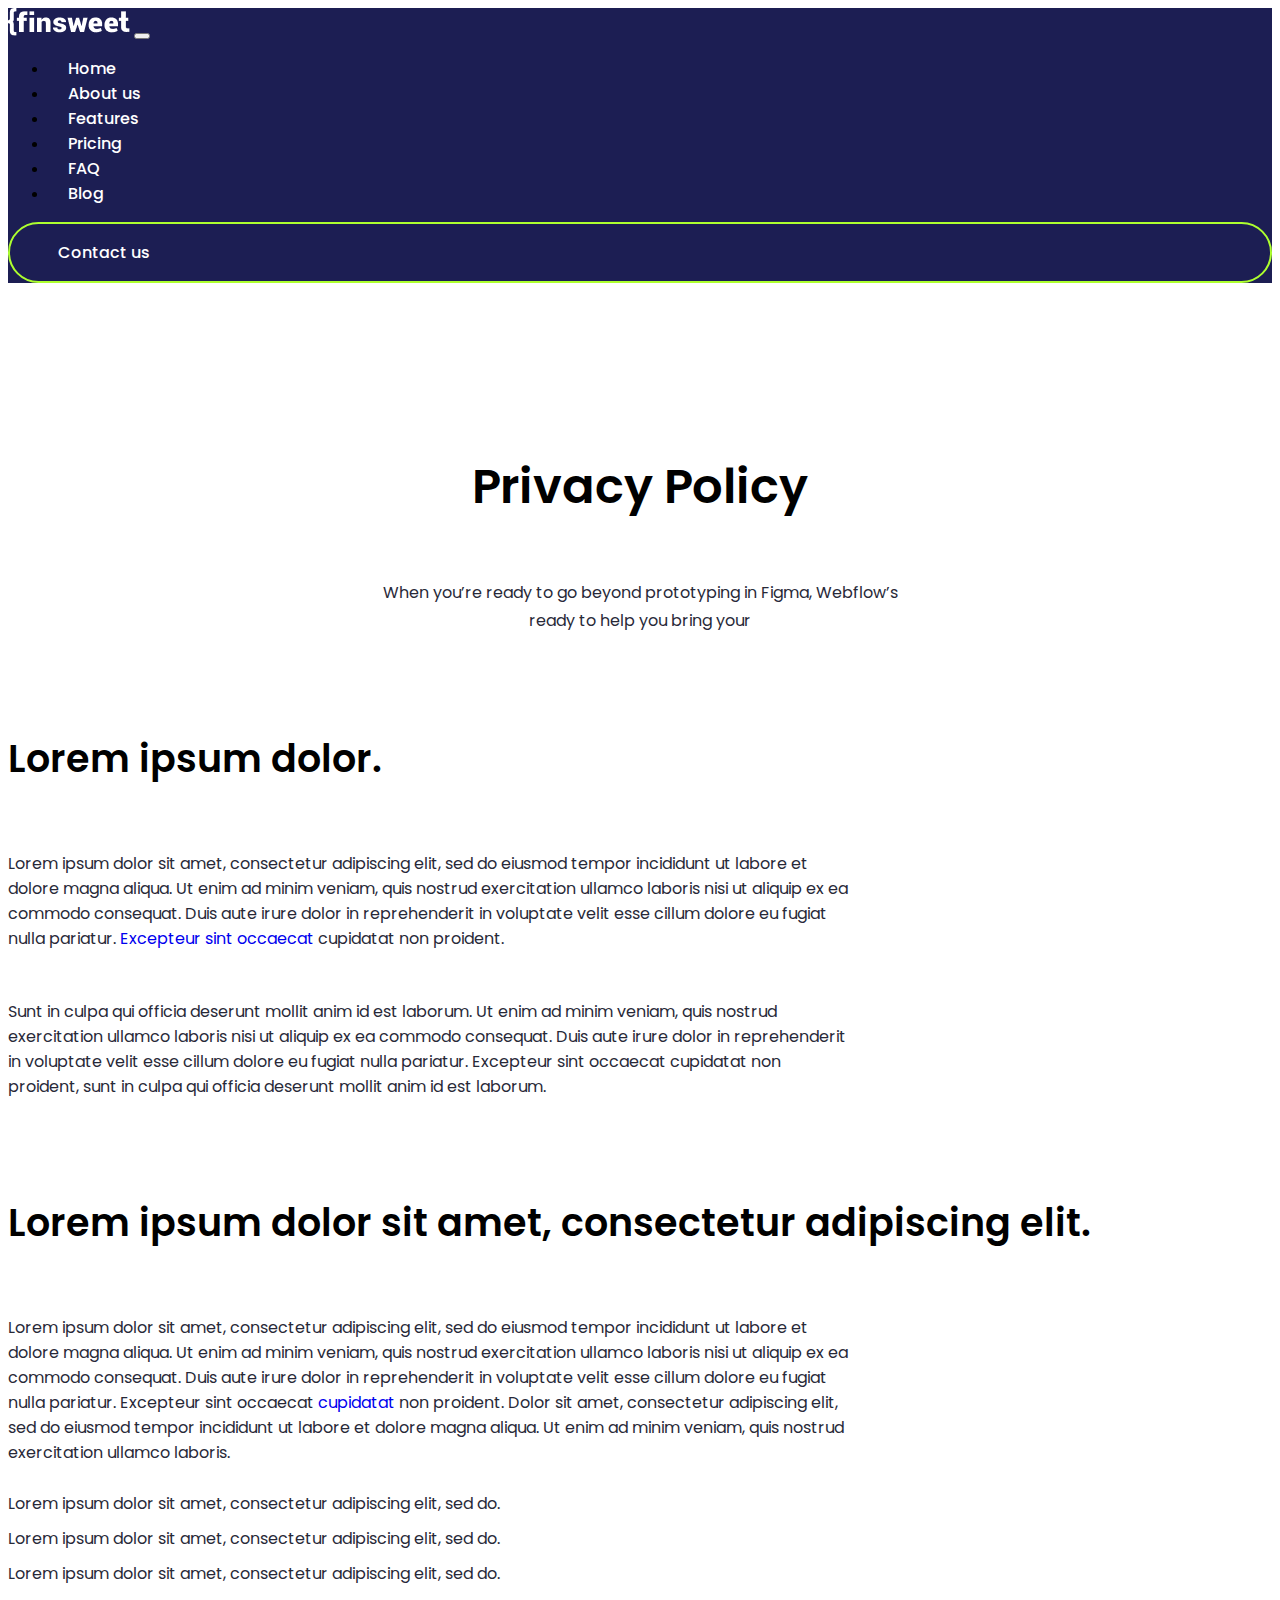
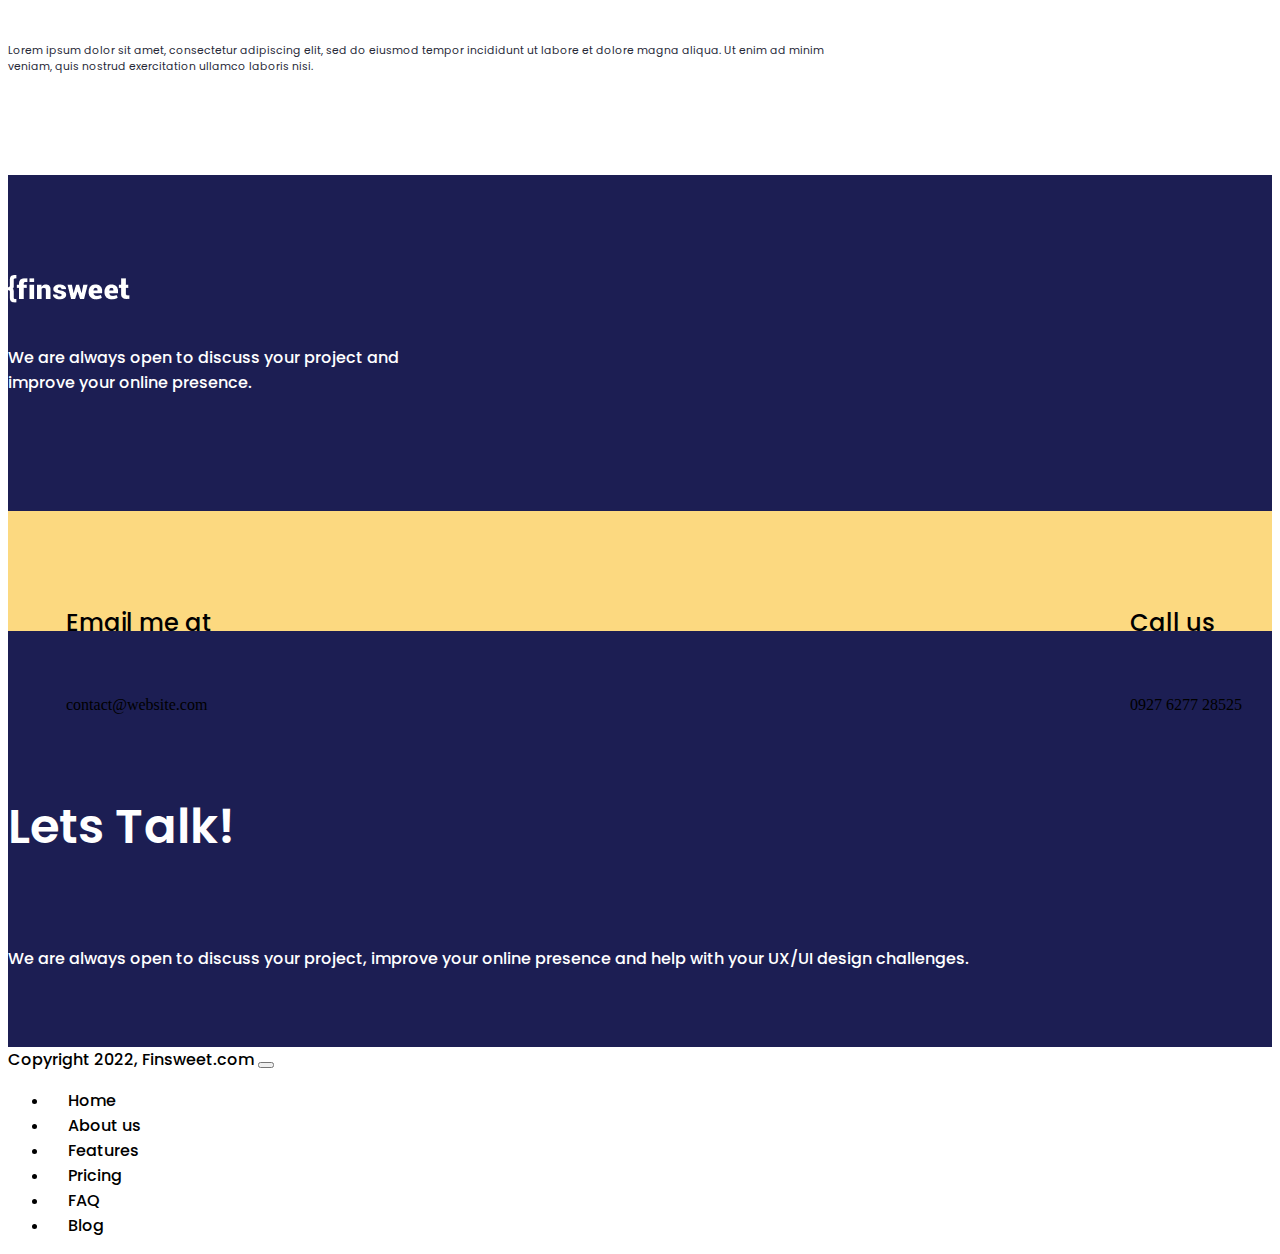
<file: Privacy.html>
<!doctype html>
<html lang="en">
  <head>
    <meta charset="utf-8">
    <meta name="viewport" content="width=device-width, initial-scale=1">
    <title>10</title>
    <link rel="stylesheet" href="https://cdnjs.cloudflare.com/ajax/libs/font-awesome/6.4.2/css/all.min.css" integrity="sha512-z3gLpd7yknf1YoNbCzqRKc4qyor8gaKU1qmn+CShxbuBusANI9QpRohGBreCFkKxLhei6S9CQXFEbbKuqLg0DA==" crossorigin="anonymous" referrerpolicy="no-referrer" />
    <link href="https://fonts.googleapis.com/css2?family=Poppins:wght@100;200;300;400;500;600;700;800;900&display=swap" rel="stylesheet">
    <link href="https://cdn.jsdelivr.net/npm/bootstrap@5.3.2/dist/css/bootstrap.min.css" rel="stylesheet" integrity="sha384-T3c6CoIi6uLrA9TneNEoa7RxnatzjcDSCmG1MXxSR1GAsXEV/Dwwykc2MPK8M2HN" crossorigin="anonymous">
    <link rel="stylesheet" href="css/Privacy.css">
    <link rel="stylesheet" href="css/Privacy-responsive.css">
  </head>
  <body>

<!-- nav part start -->
<nav class="navbar navbar-expand-lg manu-bg">
    <div class="container">
       <a class="navbar-brand" href="#"><img src="images/Vector (2).png" alt=""></a>
       <button class="navbar-toggler" type="button" data-bs-toggle="collapse" data-bs-target="#navbarSupportedContent" aria-controls="navbarSupportedContent" aria-expanded="false" aria-label="Toggle navigation">
        <i class="fa-solid fa-bars"></i>
       </button>
       <div class="collapse navbar-collapse" id="navbarSupportedContent">
        <ul class="navbar-nav ms-auto mb-2 mb-lg-0">
               <li class="nav-item">
                   <a class="nav-link" href="index.html">Home</a>
                 </li>
             <li class="nav-item">
               <a class="nav-link" href="about.html">About us</a>
             </li>
             <li class="nav-item">
               <a class="nav-link" href="Features.html">Features</a>
             </li>
             <li class="nav-item">
               <a class="nav-link" href="Pricing.html">Pricing</a>
             </li>
             <li class="nav-item">
               <a class="nav-link" href="FAQ.html">FAQ</a>
             </li>
             <li class="nav-item">
               <a class="nav-link" href="Blog.html">Blog</a>
             </li>
           </ul>
           <div class="manu1">
               <a href="Contact.html">Contact us</a></div>
         </div>
       </div>
     </nav>
   
<!-- nav part end --> 



<!-- Policy part start -->
<section id="Policy">
    <div class="container">
        <div class="row">
            <div class="col-lg-12">
                <div class="Policy1">
                 <h2>Privacy Policy</h2>
                 <p>When you’re ready to go beyond prototyping in Figma, Webflow’s ready to help you bring your </p>
                </div>
            </div>
        </div>
    </div>
</section>

<!-- Policy part end -->



<!-- text part start -->
<section id="text">
    <div class="container">
        <div class="row">
            <div class="col-lg-8 offset-lg-2">
                <div class="text1">
                    <h2>Lorem ipsum dolor.</h2>
                    <p>Lorem ipsum dolor sit amet, consectetur adipiscing elit, sed do eiusmod tempor incididunt ut labore et dolore magna aliqua. Ut enim ad minim veniam, quis nostrud exercitation ullamco laboris nisi ut aliquip ex ea commodo consequat. Duis aute irure dolor in reprehenderit in voluptate velit esse cillum dolore eu fugiat nulla pariatur. <a href="#">Excepteur sint occaecat</a> cupidatat non proident.</p>
                    <p>Sunt in culpa qui officia deserunt mollit anim id est laborum. Ut enim ad minim veniam, quis nostrud exercitation ullamco laboris nisi ut aliquip ex ea commodo consequat. Duis aute irure dolor in reprehenderit in voluptate velit esse cillum dolore eu fugiat nulla pariatur. Excepteur sint occaecat cupidatat non proident, sunt in culpa qui officia deserunt mollit anim id est laborum.</p>
                    <h2>Lorem ipsum dolor sit amet, consectetur adipiscing elit.</h2>
                    <p>Lorem ipsum dolor sit amet, consectetur adipiscing elit, sed do eiusmod tempor incididunt ut labore et dolore magna aliqua. Ut enim ad minim veniam, quis nostrud exercitation ullamco laboris nisi ut aliquip ex ea commodo consequat. Duis aute irure dolor in reprehenderit in voluptate velit esse cillum dolore eu fugiat nulla pariatur. Excepteur sint occaecat <a href="#">cupidatat</a> non proident. Dolor sit amet, consectetur adipiscing elit, sed do eiusmod tempor incididunt ut labore et dolore magna aliqua. Ut enim ad minim veniam, quis nostrud exercitation ullamco laboris.</p>
                    <li>Lorem ipsum dolor sit amet, consectetur adipiscing elit, sed do.</li>
                    <li>Lorem ipsum dolor sit amet, consectetur adipiscing elit, sed do.</li>
                    <li>Lorem ipsum dolor sit amet, consectetur adipiscing elit, sed do.</li>
                    <h6>Lorem ipsum dolor sit amet, consectetur adipiscing elit, sed do eiusmod tempor incididunt ut labore et dolore magna aliqua. Ut enim ad minim veniam, quis nostrud exercitation ullamco laboris nisi.</h6>
                </div>
            </div>
        </div>
    </div>
</section>

<!-- text1 part end -->


<!-- footer part start -->
<footer id="footer">
    <div class="container">
      <div class="row">
        <div class="col-lg-5 col-md-6">
          <div class="footer1">
           <img src="images/Vector (2).png" alt="">
           <p>We are always open to discuss your project and improve your online presence.</p>
           <div class="footer2">
            <div class="footer2-1">
              <h6>Email me at</h6>
              <a href="#">contact@website.com</a>
            </div>
            <div class="footer2-2">
              <h6>Call us</h6>
              <a href="#">0927 6277 28525</a>
            </div>
           </div>
          </div>
        </div>
        <div class="col-lg-4  offset-lg-1 col-md-6">
            <div class="footer3">
              <h4>Lets Talk!</h4>
              <p>We are always open to discuss your project, improve your online presence and help with your UX/UI design challenges.</p>
            </div>
            <div class="footer-icon">
              <a href="#"><i class="fa-brands fa-facebook-f"></i></a><a href="#"><i class="fa-brands fa-twitter"></i></a><a href="#"><i class="fa-brands fa-instagram"></i></a><a href="#"><i class="fa-brands fa-invision"></i></a>
            </div>
        </div>
      </div>
    </div>
  </footer>
  
  
  
  <!-- footer part end -->
  
  <!-- last part start -->
  <nav class="navbar navbar-expand-lg manu-bg1">
    <div class="container">
      <a class="navbar-brand" href="#">Copyright 2022, Finsweet.com</a>
      <button class="navbar-toggler" type="button" data-bs-toggle="collapse" data-bs-target="#navbarSupportedContent" aria-controls="navbarSupportedContent" aria-expanded="false" aria-label="Toggle navigation">
        <span class="navbar-toggler-icon"></span>
      </button>
      <div class="collapse navbar-collapse" id="navbarSupportedContent">
        <ul class="navbar-nav ms-auto mb-2 mb-lg-0">
          <li class="nav-item">
            <a class="nav-link" href="#">Home</a>
          </li>
          <li class="nav-item">
            <a class="nav-link" href="#">About us</a>
          </li>
          <li class="nav-item">
            <a class="nav-link" href="#">Features</a>
          </li>
          <li class="nav-item">
            <a class="nav-link" href="#">Pricing</a>
          </li>
          <li class="nav-item">
            <a class="nav-link" href="#">FAQ</a>
          </li>
          <li class="nav-item">
            <a class="nav-link" href="#">Blog</a>
          </li>
      </div>
    </div>
  </nav>
  <!-- last part end -->


    
    <script src="https://cdn.jsdelivr.net/npm/bootstrap@5.3.2/dist/js/bootstrap.bundle.min.js" integrity="sha384-C6RzsynM9kWDrMNeT87bh95OGNyZPhcTNXj1NW7RuBCsyN/o0jlpcV8Qyq46cDfL" crossorigin="anonymous"></script>
  </body>
</html>
</file>
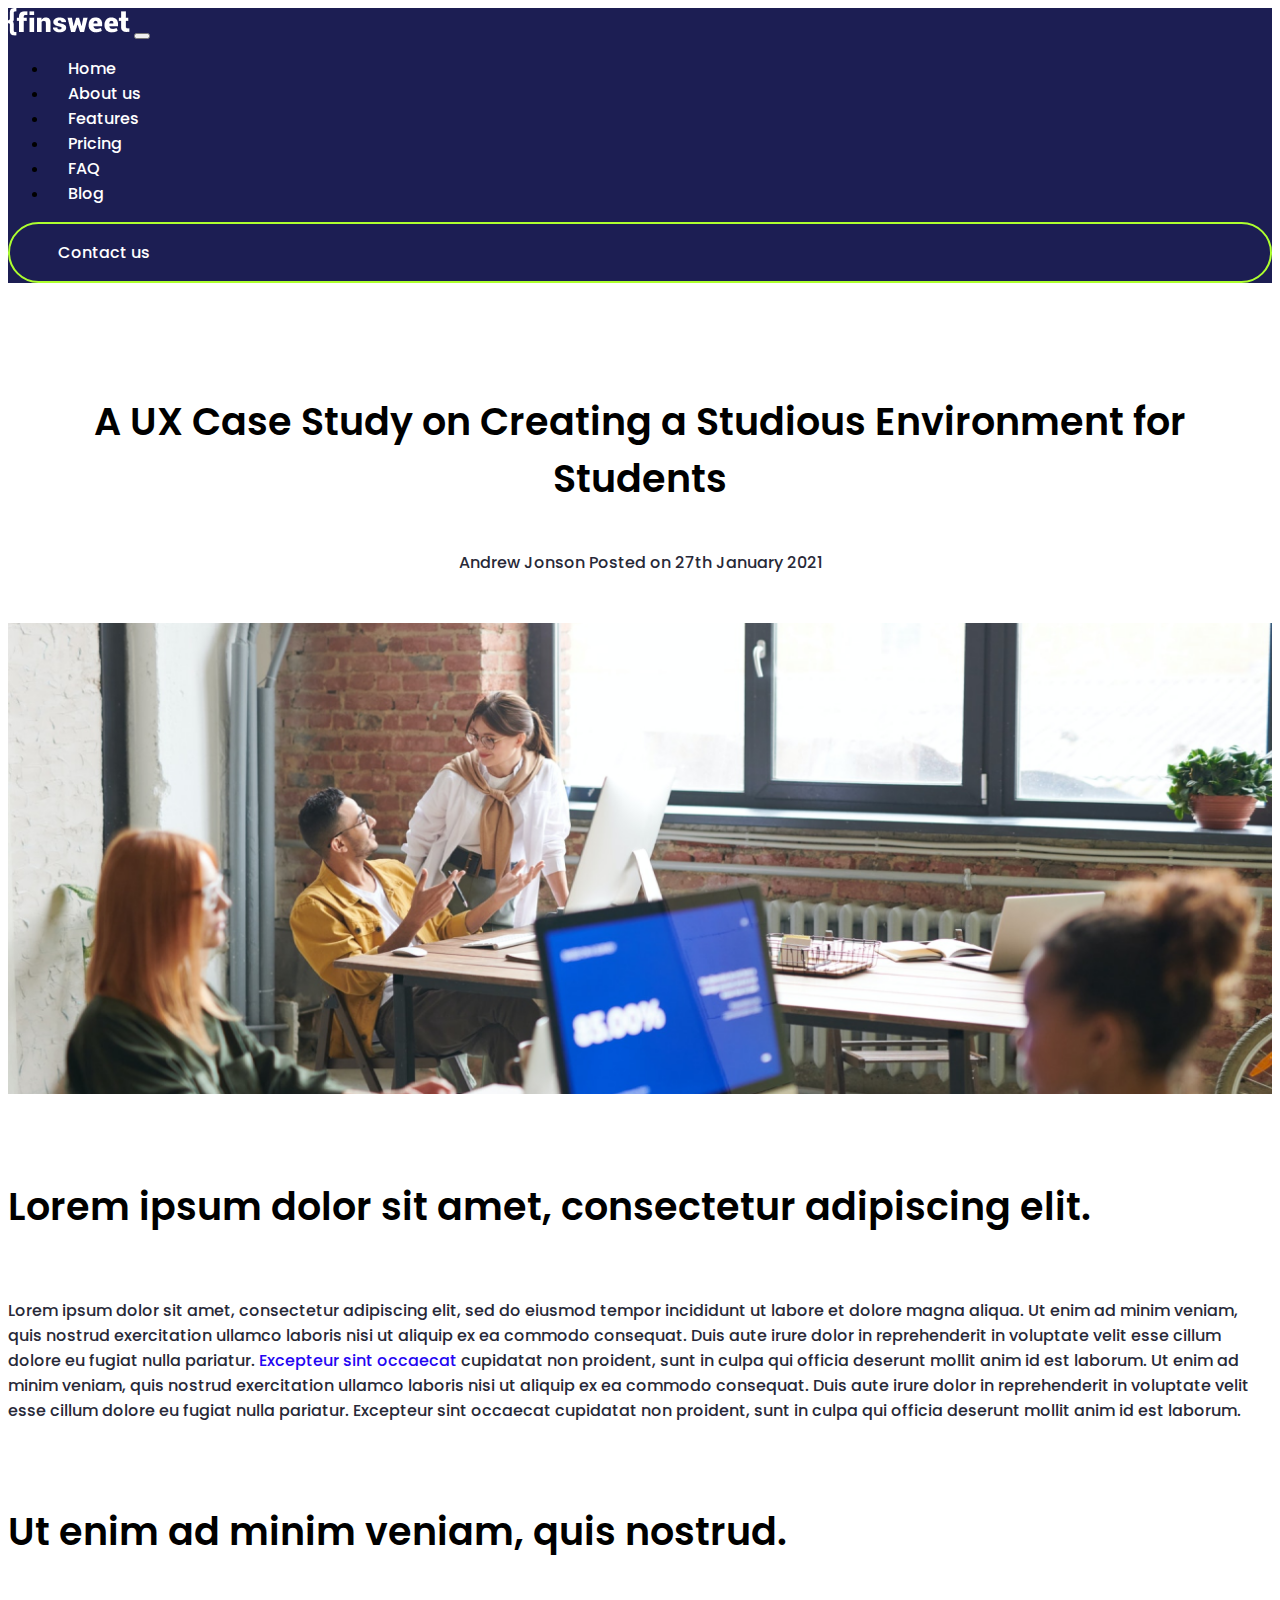
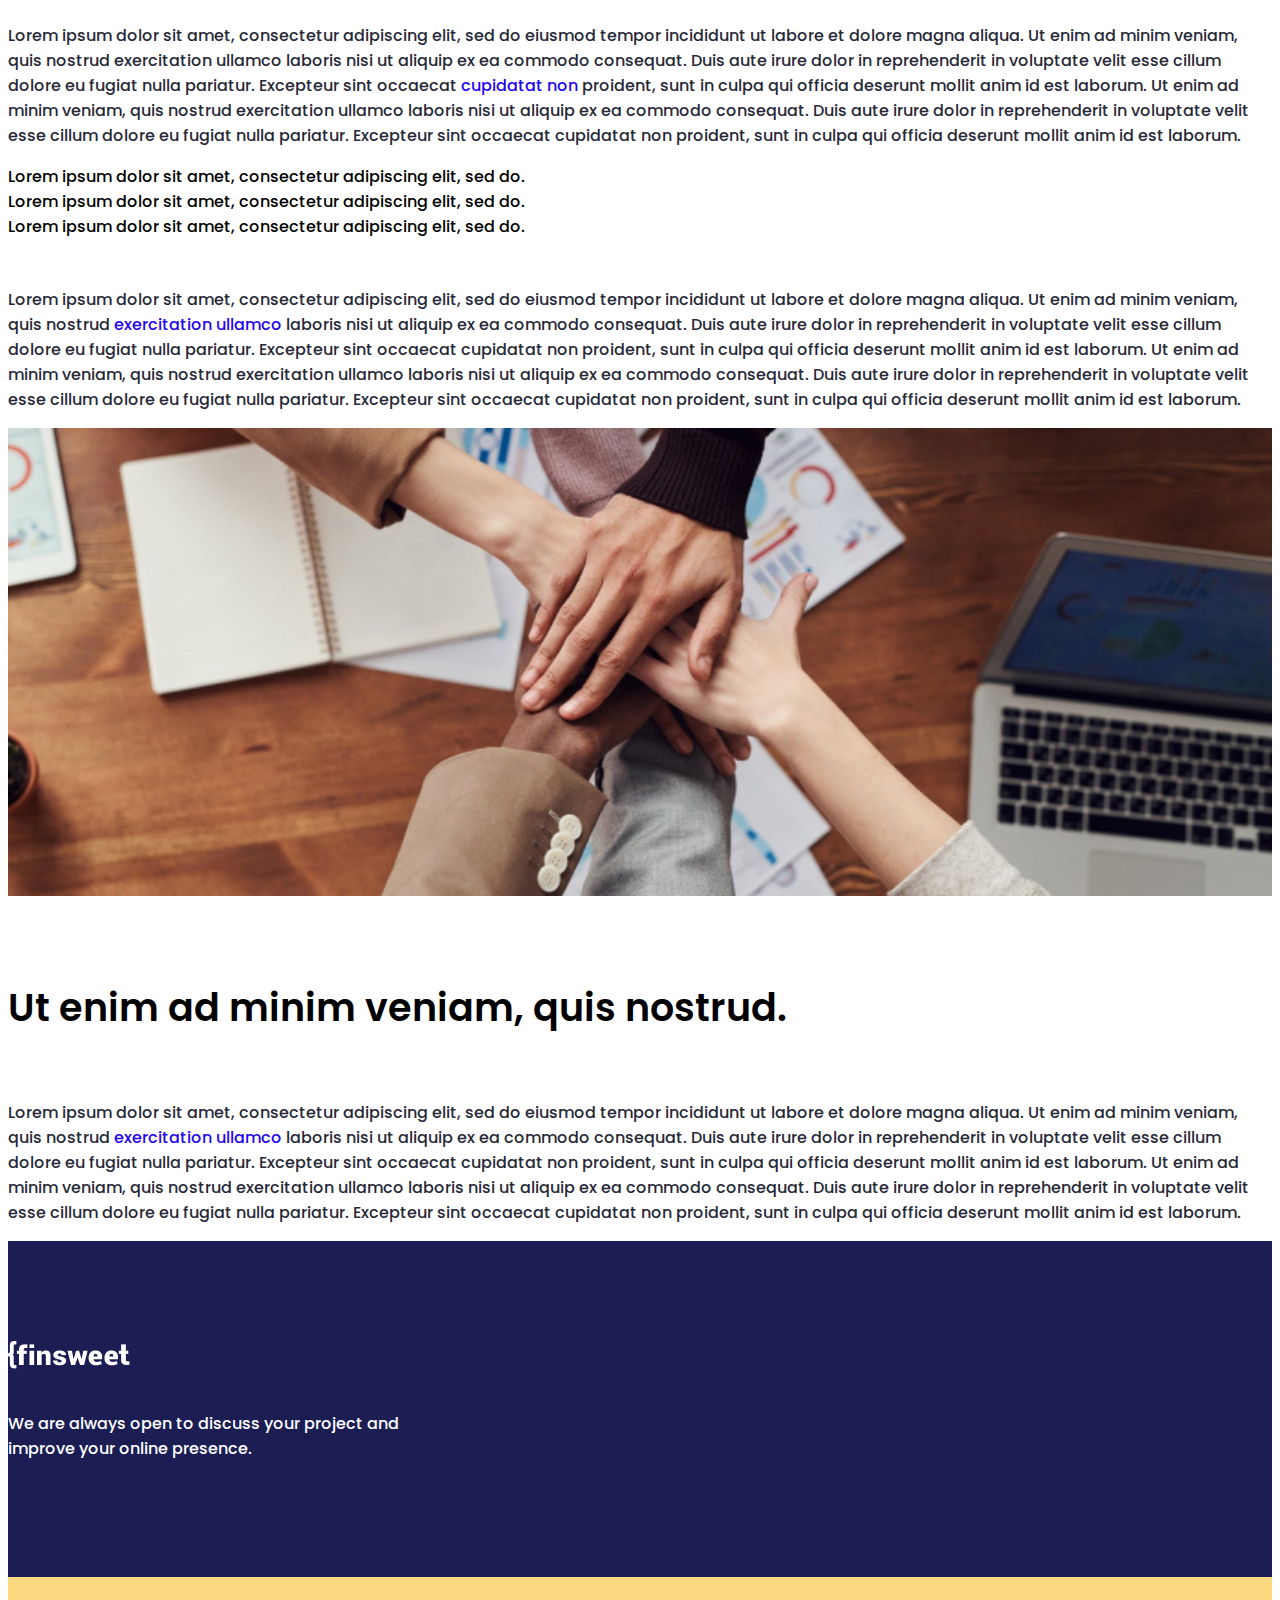
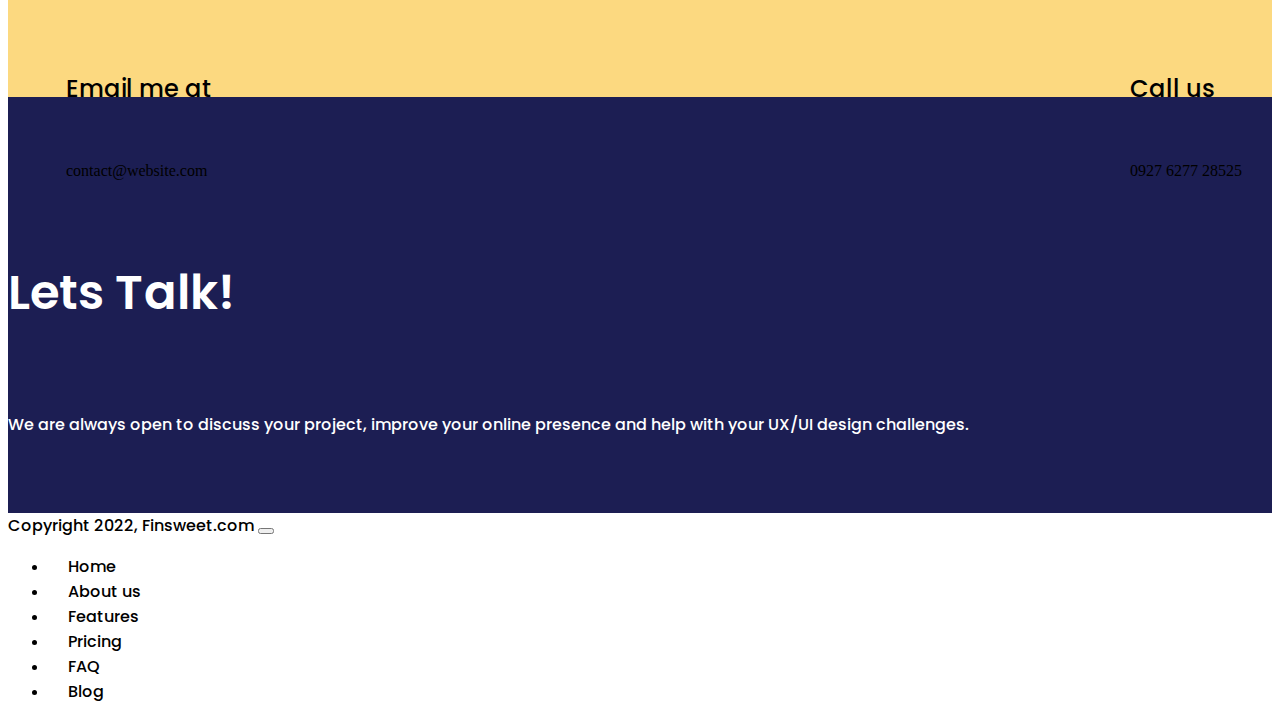
<file: View.html>
<!doctype html>
<html lang="en">
  <head>
    <meta charset="utf-8">
    <meta name="viewport" content="width=device-width, initial-scale=1">
    <title>8</title>
    <link rel="stylesheet" href="https://cdnjs.cloudflare.com/ajax/libs/font-awesome/6.4.2/css/all.min.css" integrity="sha512-z3gLpd7yknf1YoNbCzqRKc4qyor8gaKU1qmn+CShxbuBusANI9QpRohGBreCFkKxLhei6S9CQXFEbbKuqLg0DA==" crossorigin="anonymous" referrerpolicy="no-referrer" />
    <link href="https://fonts.googleapis.com/css2?family=Poppins:wght@100;200;300;400;500;600;700;800;900&display=swap" rel="stylesheet">
    <link href="https://cdn.jsdelivr.net/npm/bootstrap@5.3.2/dist/css/bootstrap.min.css" rel="stylesheet" integrity="sha384-T3c6CoIi6uLrA9TneNEoa7RxnatzjcDSCmG1MXxSR1GAsXEV/Dwwykc2MPK8M2HN" crossorigin="anonymous">
    <link rel="stylesheet" href="css/View.css">
    <link rel="stylesheet" href="css/View-responsive.css">
  </head>
  <body>
    
<!-- nav part start -->
<nav class="navbar navbar-expand-lg manu-bg">
    <div class="container">
       <a class="navbar-brand" href="#"><img src="images/Vector (2).png" alt=""></a>
       <button class="navbar-toggler" type="button" data-bs-toggle="collapse" data-bs-target="#navbarSupportedContent" aria-controls="navbarSupportedContent" aria-expanded="false" aria-label="Toggle navigation">
        <i class="fa-solid fa-bars"></i>
       </button>
       <div class="collapse navbar-collapse" id="navbarSupportedContent">
        <ul class="navbar-nav ms-auto mb-2 mb-lg-0">
               <li class="nav-item">
                   <a class="nav-link" href="index.html">Home</a>
                 </li>
             <li class="nav-item">
               <a class="nav-link" href="about.html">About us</a>
             </li>
             <li class="nav-item">
               <a class="nav-link" href="Pricing.html">Features</a>
             </li>
             <li class="nav-item">
               <a class="nav-link" href="Features.html">Pricing</a>
             </li>
             <li class="nav-item">
               <a class="nav-link" href="FAQ.html">FAQ</a>
             </li>
             <li class="nav-item">
               <a class="nav-link" href="Blog.html">Blog</a>
             </li>
           </ul>
           <div class="manu1">
               <a href="Contact.html">Contact us</a></div>
         </div>
       </div>
     </nav>
   
<!-- nav part end --> 




<!-- Studious part start -->
<section id="Studious">
    <div class="container">
        <div class="row">
            <div class="col-lg-8 offset-lg-2">
              <div class="Studious1">
                <h2>A UX Case Study on Creating a Studious Environment for Students</h2>
                <p>Andrew Jonson
                    Posted on 27th January 2021</p>
              </div>
            </div>
            <div class="col-lg-12">
                <div class="Studious2">
                    <img src="images/people-working-in-front-of-computer-3182763.png" alt="">
                </div>
            </div>
        </div>
    </div>
</section>

<!-- Studious part end -->


<!-- elit part start -->
<section id="elit">
    <div class="container">
        <div class="row">
            <div class="col-lg-8 offset-lg-2">
              <div class="elit1">
                <h2>Lorem ipsum dolor sit amet, consectetur adipiscing elit.
                </h2>
                <p>Lorem ipsum dolor sit amet, consectetur adipiscing elit, sed do eiusmod tempor incididunt ut labore et dolore magna aliqua. Ut enim ad minim veniam, quis nostrud exercitation ullamco laboris nisi ut aliquip ex ea commodo consequat. Duis aute irure dolor in reprehenderit in voluptate velit esse cillum dolore eu fugiat nulla pariatur. <a href="#">Excepteur sint occaecat</a> cupidatat non proident, sunt in culpa qui officia deserunt mollit anim id est laborum. Ut enim ad minim veniam, quis nostrud exercitation ullamco laboris nisi ut aliquip ex ea commodo consequat. Duis aute irure dolor in reprehenderit in voluptate velit esse cillum dolore eu fugiat nulla pariatur. Excepteur sint occaecat cupidatat non proident, sunt in culpa qui officia deserunt mollit anim id est laborum.</p>
                <h2>Ut enim ad minim veniam, quis nostrud.
                </h2>
                <p>Lorem ipsum dolor sit amet, consectetur adipiscing elit, sed do eiusmod tempor incididunt ut labore et dolore magna aliqua. Ut enim ad minim veniam, quis nostrud exercitation ullamco laboris nisi ut aliquip ex ea commodo consequat. Duis aute irure dolor in reprehenderit in voluptate velit esse cillum dolore eu fugiat nulla pariatur. Excepteur sint occaecat <a href="#">cupidatat non</a> proident, sunt in culpa qui officia deserunt mollit anim id est laborum. Ut enim ad minim veniam, quis nostrud exercitation ullamco laboris nisi ut aliquip ex ea commodo consequat. Duis aute irure dolor in reprehenderit in voluptate velit esse cillum dolore eu fugiat nulla pariatur. Excepteur sint occaecat cupidatat non proident, sunt in culpa qui officia deserunt mollit anim id est laborum.</p>
                <li>Lorem ipsum dolor sit amet, consectetur adipiscing elit, sed do.</li>
                <li>Lorem ipsum dolor sit amet, consectetur adipiscing elit, sed do.</li>
                <li>Lorem ipsum dolor sit amet, consectetur adipiscing elit, sed do.</li>
                <p>Lorem ipsum dolor sit amet, consectetur adipiscing elit, sed do eiusmod tempor incididunt ut labore et dolore magna aliqua. Ut enim ad minim veniam, quis nostrud <a href="#">exercitation ullamco</a> laboris nisi ut aliquip ex ea commodo consequat. Duis aute irure dolor in reprehenderit in voluptate velit esse cillum dolore eu fugiat nulla pariatur. Excepteur sint occaecat cupidatat non proident, sunt in culpa qui officia deserunt mollit anim id est laborum. Ut enim ad minim veniam, quis nostrud exercitation ullamco laboris nisi ut aliquip ex ea commodo consequat. Duis aute irure dolor in reprehenderit in voluptate velit esse cillum dolore eu fugiat nulla pariatur. Excepteur sint occaecat cupidatat non proident, sunt in culpa qui officia deserunt mollit anim id est laborum.</p>
                <img src="images/photo-of-people-near-wooden-table-3184418.jpg" alt="">
                <h2>Ut enim ad minim veniam, quis nostrud.
                </h2>
                <p>Lorem ipsum dolor sit amet, consectetur adipiscing elit, sed do eiusmod tempor incididunt ut labore et dolore magna aliqua. Ut enim ad minim veniam, quis nostrud <a href="#">exercitation ullamco</a> laboris nisi ut aliquip ex ea commodo consequat. Duis aute irure dolor in reprehenderit in voluptate velit esse cillum dolore eu fugiat nulla pariatur. Excepteur sint occaecat cupidatat non proident, sunt in culpa qui officia deserunt mollit anim id est laborum. Ut enim ad minim veniam, quis nostrud exercitation ullamco laboris nisi ut aliquip ex ea commodo consequat. Duis aute irure dolor in reprehenderit in voluptate velit esse cillum dolore eu fugiat nulla pariatur. Excepteur sint occaecat cupidatat non proident, sunt in culpa qui officia deserunt mollit anim id est laborum.</p>
              </div>
            </div>
        </div>
    </div>
</section>




<!-- elit part end -->



<!-- footer part start -->
<footer id="footer">
    <div class="container">
      <div class="row">
        <div class="col-lg-5 col-md-6">
          <div class="footer1">
           <img src="images/Vector (2).png" alt="">
           <p>We are always open to discuss your project and improve your online presence.</p>
           <div class="footer2">
            <div class="footer2-1">
              <h6>Email me at</h6>
              <a href="#">contact@website.com</a>
            </div>
            <div class="footer2-2">
              <h6>Call us</h6>
              <a href="#">0927 6277 28525</a>
            </div>
           </div>
          </div>
        </div>
        <div class="col-lg-4  offset-lg-1 col-md-6">
            <div class="footer3">
              <h4>Lets Talk!</h4>
              <p>We are always open to discuss your project, improve your online presence and help with your UX/UI design challenges.</p>
            </div>
            <div class="footer-icon">
              <a href="#"><i class="fa-brands fa-facebook-f"></i></a><a href="#"><i class="fa-brands fa-twitter"></i></a><a href="#"><i class="fa-brands fa-instagram"></i></a><a href="#"><i class="fa-brands fa-invision"></i></a>
            </div>
        </div>
      </div>
    </div>
  </footer>
  
  
  
  <!-- footer part end -->
  
  <!-- last part start -->
  <nav class="navbar navbar-expand-lg manu-bg1">
    <div class="container">
      <a class="navbar-brand" href="#">Copyright 2022, Finsweet.com</a>
      <button class="navbar-toggler" type="button" data-bs-toggle="collapse" data-bs-target="#navbarSupportedContent" aria-controls="navbarSupportedContent" aria-expanded="false" aria-label="Toggle navigation">
        <span class="navbar-toggler-icon"></span>
      </button>
      <div class="collapse navbar-collapse" id="navbarSupportedContent">
        <ul class="navbar-nav ms-auto mb-2 mb-lg-0">
          <li class="nav-item">
            <a class="nav-link" href="#">Home</a>
          </li>
          <li class="nav-item">
            <a class="nav-link" href="#">About us</a>
          </li>
          <li class="nav-item">
            <a class="nav-link" href="#">Features</a>
          </li>
          <li class="nav-item">
            <a class="nav-link" href="#">Pricing</a>
          </li>
          <li class="nav-item">
            <a class="nav-link" href="#">FAQ</a>
          </li>
          <li class="nav-item">
            <a class="nav-link" href="#">Blog</a>
          </li>
      </div>
    </div>
  </nav>
  <!-- last part end -->





    <script src="https://cdn.jsdelivr.net/npm/bootstrap@5.3.2/dist/js/bootstrap.bundle.min.js" integrity="sha384-C6RzsynM9kWDrMNeT87bh95OGNyZPhcTNXj1NW7RuBCsyN/o0jlpcV8Qyq46cDfL" crossorigin="anonymous"></script>
  </body>
</html>
</file>
<file: css/style.css>
a{
    text-decoration: none;
    display: inline-block;
}
.body{
    overflow: hidden;
}
/* nav css start */
.manu-bg{
    background-color: rgba(28, 30, 83, 1);
}
.manu-bg ul li{
    padding: 0 30px !important;
}
.manu-bg ul li a{
    font-size: 16px;
    font-weight: 500;
    color: white;
    font-family: 'Poppins', sans-serif;
}
.manu-bg ul li a:hover{
    color: greenyellow;
}
.manu1{
    padding: 16px 48px;
    border: 2px solid greenyellow;
    border-radius: 100px;
}
.manu1:hover{
    background-color: rgba(172, 255, 47, 0.589);
} 
.manu1 a{
    font-size: 16px;
    font-weight: 500;
    color: white;
    font-family: 'Poppins', sans-serif;
}
/* nav css end */

/* banner css start */
#banner{
    background-color: rgba(28, 30, 83, 1);
}
.banner1 h3{
    padding-top: 128px;
    color: white;
    font-size: 56px;
    font-weight: 600;
    font-family: 'Poppins', sans-serif;
}
.banner1 p{
    padding-top: 26px;
    font-size: 16px;
    font-weight: 500;
    color: white;
    font-family: 'Poppins', sans-serif;
    padding-bottom: 48px;
}
.banner1 h6 a{
    padding: 16px 56px;
    background-color: rgba(252, 217, 128, 1);
    border-radius: 100px;
    color: black;
    font-size: 16px;
    font-weight: 600;
    font-family: 'Poppins', sans-serif;
    margin-right: 40px;
}
.banner1 h6 a:hover{
    background-color: greenyellow;
}
.banner1 h6{
    color: white;
    font-size: 16px;
    font-weight: 500;
    font-family: 'Poppins', sans-serif;
}
.banner1 h6 i{
    margin-left: 20px;
}
.banner2{
    padding-top: 149px;
    padding-bottom: 157px;
}

/* banner css end */

/* work css start */
#work{
    background-color: rgba(244, 246, 252, 1);
}
.work1 h3{
    padding-top: 128px;
    font-size: 48px;
    font-weight: 600;
    font-family: 'Poppins', sans-serif;
    color: #000;
}
.work1 p{
    padding-top: 16px;
    font-size: 16px;
    font-weight: 400;
    color: rgba(40, 41, 56, 1);
    font-family: 'Poppins', sans-serif;
    padding-bottom: 16px;
    width: 405px;
}
.work1 a{
    font-size: 18px;
    font-weight: 500;
    color: rgba(36, 5, 242, 1);
    font-family: 'Poppins', sans-serif;
}
.work1 a i{
    margin-left: 20px;
}
.work2{
    padding-top: 128px;
}
.work2 h4{
    padding-top: 16px;
    font-size: 32px;
    font-weight: 500;
    color: #000;
    font-family: 'Poppins', sans-serif;
}
.work2 p{
    font-size: 16px;
    font-weight: 400;
    color: rgba(40, 41, 56, 1);
    font-family: 'Poppins', sans-serif;
}
.work3{
    padding-top: 48px;
    padding-bottom: 129px;
}
.work3 h4{
    padding-top: 16px;
    font-size: 32px;
    font-weight: 500;
    color: #000;
    font-family: 'Poppins', sans-serif;
}
.work3 p{
    font-size: 16px;
    font-weight: 400;
    color: rgba(40, 41, 56, 1);
    font-family: 'Poppins', sans-serif;
}

/* work css end */

/* projects css start */
.projects1{
    position: relative;
}
.projects1 h3{
    padding-top: 128px;
}
.projects1-1{
    margin-top: 60px;
    position: relative;
}
.projects1-2{
    position: absolute;
    background:linear-gradient(rgba(28, 30, 83, 0.42),rgba(28, 30, 83, 1)); 
    width: 50%;
    height: 0%;
    left: 0;
    top: 0;
    transition: 0.5s;
    opacity: 0;
}
.projects1-1:hover .projects1-2{
    height: 100%;
    opacity: 1;
}
.pro1 h4{
    margin-top: 212px;
    color: white;
    font-size: 24px;
    font-weight: 600;
    font-family: 'Poppins', sans-serif;
    margin-left: 48px;
}
.pro1 p{
    margin-top: 16px;
    color: white;
    font-size: 16px;
    font-weight: 500;
    font-family: 'Poppins', sans-serif;
    margin-left: 48px;
    margin-bottom: 40px;
}
.pro1 a{
    color: rgba(252, 217, 128, 1);
    font-size: 16px;
    font-weight: 500;
    font-family: 'Poppins', sans-serif;
    margin-left: 48px;
}
.projects2 a{
    margin-top: 149px;
    margin-left: 280px;
    color: #000;
    font-size: 16px;
    font-weight: 400;
    font-family: 'Poppins', sans-serif;
}
.projects21{
    position: relative;
    margin-top: 55px;
}
.pro-1{
    position: absolute;
    left: 0;
    top: 0;
    height: 0%;
    width: 100%;
    background:linear-gradient(rgba(28, 30, 83, 0.42),rgba(28, 30, 83, 1));
    transition: 0.5s;
    opacity: 0;
}   
.projects21:hover .pro-1{
    height: 100%;
    opacity: 1;
}
.projects2-1 h4{
    position: absolute;
    color: white;
    font-size: 24px;
    font-weight: 600;
    font-family: 'Poppins', sans-serif;
    margin-top: 129px;
    margin-left: 65px;
    width: 213px;
}
.projects2-1 a{
    position: absolute;
    color:rgba(252, 217, 128, 1);
    margin-top: 199px;
    margin-left: 65px;
}
.projects2-2 img{
    margin-top: 30px;
    margin-bottom: 128px;
}
/* projects css end */

/* Design css start */
#design{
    background-color: rgba(244, 246, 252, 1);
    padding-bottom: 128px;
}

.Design1 p{
    padding-top: 128px;
    text-align: center;
    font-size: 16px;
    font-weight: 500;
    font-family: 'Poppins', sans-serif;
    color: rgba(40, 41, 56, 1);
}
.Design1 h4{
    text-align: center;
    font-size: 48px;
    font-weight: 600;
    color: #000;
    font-family: 'Poppins', sans-serif;
    width: 630px;
    margin: 0 auto;
}
.design2{
    background-color: white;
    margin-top: 47px;
}
.design2 img{
    padding-top: 58px;
    padding-left: 48px;
}
.design2 h5{
    padding-top: 22px;
    padding-left: 48px;
    font-size: 24px;
    font-weight: 500;
    color: #000;
    font-family: 'Poppins', sans-serif;
}
.design2 p{
    padding-top: 16px;
    padding-left: 48px;
    width: 370px;
    font-size: 16px;
    font-weight: 400;
    color: rgba(40, 41, 56, 1);
    font-family: 'Poppins', sans-serif;
    padding-bottom: 48px;
}
.design3{
    background-color: white;
    
}
.design3 img{
    padding-top: 58px;
    padding-left: 48px;
}
.design3 h5{
    padding-top: 22px;
    padding-left: 48px;
    font-size: 24px;
    font-weight: 500;
    color: #000;
    font-family: 'Poppins', sans-serif;
}
.design3 p{
    padding-top: 16px;
    padding-left: 48px;
    width: 370px;
    font-size: 16px;
    font-weight: 400;
    color: rgba(40, 41, 56, 1);
    font-family: 'Poppins', sans-serif;
    padding-bottom: 48px;
}

/* Design css end */

/* about css start */
#about{
    background-color: rgb(219, 220, 223);
}
.about1 h4{
    margin-top: 130px;
    font-size: 38px;
    font-weight: 600;
    color: #000;
    font-family: 'Poppins', sans-serif;
    width: 327px;
}
.about1 p{
    padding-top: 16px;
    font-size: 16px;
    font-weight: 500;
    color: rgba(40, 41, 56, 1);
    font-family: 'Poppins', sans-serif;
    width: 327px;
}
.about2{
    position: relative;
}
.about2 h5{
    position: relative;
    padding-top: 128px;
    font-size: 32px;
    font-weight: 500;
    color: #000;
    font-family: 'Poppins', sans-serif;
    padding-bottom: 51px;
}
.about2-1{
    position: absolute;
    padding: 40px 40px;
    border-radius: 50%;
    
}
.about2-1 img{
    position: absolute;
    width: 100%;
    top: 0;
    left: 0;
}
.about2 h6{
    padding-left: 100px;
    font-size: 18px;
    font-weight: 500;
    color: #000;
    font-family: 'Poppins', sans-serif;
    
}
.about2 p{
    padding-left: 100px;
    font-size: 16px;
    font-weight: 400;
    color: rgba(40, 41, 56, 1);
    font-family: 'Poppins', sans-serif;
    padding-bottom: 130px;
}
.about-1{
    padding: 30px 30px;
    background-color: blue;
    position: absolute;
    border-radius: 50%;
    right: 0;
    top: 320px;
    
}
.about-1 img{
   position: absolute;
   top: 30%;
   left: 40%;
}
.about-1:hover{
    background-color: greenyellow;
}
.about-11{
    padding: 30px 30px;
    background-color: rgb(250, 250, 253);
    position: absolute;
    border-radius: 50%;
    right: 100px;
    top: 320px;
}
.about-11 img{
    position: absolute;
    top: 30%;
    left: 40%;
}
.about-11:hover{
   background-color: greenyellow;
}

/* about css end */


/* questions css start */
#questions{
    padding-bottom: 128px;
}
.questions1 h4{
    padding-top: 128px;
    font-size: 38px;
    font-weight: 600;
    color: #000;
    font-family: 'Poppins', sans-serif;
    width: 328px;
    padding-bottom: 18px;
}
.questions1 a{
    font-size: 18px;
    font-weight: 500;
    color: rgba(36, 5, 242, 1);
    font-family: 'Poppins', sans-serif;

}
.questions2{
    padding-top: 128px;
}
.questions2 a{
    margin-right: 30px;
    font-size: 24px;
    font-weight: 500;
    color: rgba(36, 5, 242, 1);
    font-family: 'Poppins', sans-serif;
}
.questions1 h5{
    font-size: 24px;
    font-weight: 500;
    color: #000;
    font-family: 'Poppins', sans-serif;
}
.accordion-button:not(.collapsed) {
    background-color: #67c851;
}

/* questions css end */

/* startups css start */
#startups{
    
}
.startups1 {
    position: absolute;
    background: linear-gradient(rgba(28, 30, 83, 0.5),rgba(28, 30, 83, 0.5)), url(../images/woman-writing-on-paper-3228878.png);
    height: 691px;
    width: 640px;
}
.startups1 h3{
    margin-top: 96px;
    margin-left: 96px;
    width: 464px;
    font-size: 54px;
    color: white;
    font-weight: 600;
    font-family: 'Poppins', sans-serif;
}
.startups1 p{
    margin-top: 24px;
    margin-left: 96px;
    color: white;
    font-size: 16px;
    font-weight: 500;
    font-family: 'Poppins', sans-serif;
    width: 464px;
}
.startups2{
    position: absolute;
    background:linear-gradient(rgba(28, 30, 83, 0.5),rgba(28, 30, 83, 0.5)), rgba(28, 30, 83, 1);
    height: 691px;
    width: 640px;
    margin-left: -20px;
}

.startups2 h3{
    margin-top: 96px;
    font-size: 32px;
    font-weight: 500;
    color: white;
    font-family: 'Poppins', sans-serif;
    margin-left: 96px;
}
.startups2 p{
    margin-top: 16px;
    margin-left: 96px;
    width: 432px;
    color: white;
    font-size: 16px;
    font-weight: 500;
    font-family: 'Poppins', sans-serif;
}
.from{
    background-color: rgba(28, 30, 83, 1);
    height: 50px;
    width: 400px; 
    color: white;
    font-size: 16px;
    font-weight: 400;
    font-family: 'Poppins', sans-serif;
    display: block;
    margin-top: 40px;
    margin-left: 60px;
}
.from1{
    margin: 20px 60px;
}
.from2{
    margin: 20px 60px;
}
.startups3 a{
    position: absolute;
    margin-top: 50px;
    margin-left: 96px;
    padding: 16px 150px;
    background-color: rgba(252, 217, 128, 1);
    border-radius: 100px;
    color: #000;
    font-size: 18px;
    font-weight: 600;
    font-family: 'Poppins', sans-serif;
}
.startups3 a:hover{
    background-color: greenyellow;
    
}
.startups4 h5{
    margin-left: 196px;
    margin-top: 150px;
    color: white;
    font-size: 18px;
    font-weight: 500;
    font-family: 'Poppins', sans-serif;
}
.startups4 i{
    margin-left: 20px;
}


/* startups css end */


/* blog css start */
#blog{
    margin-top: 650px;
}
.blog1 h3{
    margin-top: 128px;
    font-size: 48px;
    font-weight: 600;
    color: #000;
    font-family: 'Poppins', sans-serif;
}
.blog2 img{
    margin-top: 64px;
}
.blog2 p{
    padding-top: 40px;
    font-size: 16px;
    font-weight: 500;
    color: rgba(40, 41, 56, 1);
    font-family: 'Poppins', sans-serif;

}
.blog2 h5{
    font-size: 24px;
    font-weight: 500;
    color: #000;
    font-family: 'Poppins', sans-serif;
}
.blog2 h6{
    font-size: 16px;
    font-weight: 500;
    color: rgba(40, 41, 56, 1);
    font-family: 'Poppins', sans-serif;
    padding-top: 16px;
    padding-bottom: 32px;
}
.blog2 a{
    font-size: 16px;
    font-weight: 500;
    color: #000;
    font-family: 'Poppins', sans-serif;
    padding-bottom: 128px;
}
.blog3 img{
    margin-top: 64px;
}
.blog3 p{
    padding-top: 40px;
    font-size: 16px;
    font-weight: 500;
    color: rgba(40, 41, 56, 1);
    font-family: 'Poppins', sans-serif;
}
.blog3 h5{
    font-size: 24px;
    font-weight: 500;
    color: #000;
    font-family: 'Poppins', sans-serif;
}
.blog3 h6{
    font-size: 16px;
    font-weight: 500;
    color: rgba(40, 41, 56, 1);
    font-family: 'Poppins', sans-serif;
    padding-top: 16px;
    padding-bottom: 32px;
}
.blog3 a{
    font-size: 16px;
    font-weight: 500;
    color: #000;
    font-family: 'Poppins', sans-serif;
    padding-bottom: 128px;
}
.blog4 img{
    margin-top: 64px;
}
.blog4 p{
    padding-top: 40px;
    font-size: 16px;
    font-weight: 500;
    color: rgba(40, 41, 56, 1);
    font-family: 'Poppins', sans-serif;
}
.blog4 h5{
    font-size: 24px;
    font-weight: 500;
    color: #000;
    font-family: 'Poppins', sans-serif;
}
.blog4 h6{
    font-size: 16px;
    font-weight: 500;
    color: rgba(40, 41, 56, 1);
    font-family: 'Poppins', sans-serif;
    padding-top: 16px;
    padding-bottom: 32px;
}
.blog4 a{
    font-size: 16px;
    font-weight: 500;
    color: #000;
    font-family: 'Poppins', sans-serif;
    padding-bottom: 128px;
}

/* blog css end */


/* footer css start */
#footer{
    background-color: rgba(28, 30, 83, 1);
    position: relative;
}
.footer1 img{
    padding-top: 100px;
}
.footer1 p{
    padding-top: 22px;
    font-size: 16px;
    font-weight: 500;
    color: white;
    font-family: 'Poppins', sans-serif;
    width: 399px;
    padding-bottom: 100px;
}
.footer2{
    padding: 20px 20px;
    background-color: rgba(252, 217, 128, 1);
    position: relative;
    padding-bottom: 100px;
}
.footer2-1{
    position: absolute;
}
.footer2-1 h6{
    padding-top: 18px;
    margin-left: 38px;
    font-size: 24px;
    font-weight: 500;
    color: #000;
    font-family: 'Poppins', sans-serif;

}
.footer2-1 a{
     color: #000;
    position: absolute;
    margin-left: 38px;
}

.footer2-2{
    position: absolute;
    right: 30px;
    top: 18;
}
.footer2-2 h6{
    padding-top: 18px;
    font-size: 24px;
    font-weight: 500;
    color: #000;
    font-family: 'Poppins', sans-serif;
}
.footer2-2 a{
    color: #000;
    
}
.footer3 h4{
    padding-top: 96px;
    font-size: 48px;
    font-weight: 600;
    color: white;
    font-family: 'Poppins', sans-serif;
}
.footer3 p{
    padding-top: 20px;
    font-size: 16px;
    font-weight: 500;
    color: white;
    font-family: 'Poppins', sans-serif;

}
.footer-icon a{
    color: white;
    padding: 28px 15px;
}

/* footer css end */


/* last css start */
.manu-bg1 ul li{
    padding: 0 20px;
}

.manu-bg1 ul li a{
    color: #000;
    font-size: 16px;
    font-weight: 500;
    font-family: 'Poppins', sans-serif;
}
.manu-bg1 a{
    font-size: 16px;
    font-weight: 500;
    color: #000;
    font-family: 'Poppins', sans-serif;
}

/* last css end */
</file>
<file: css/responsive.css>
@media(max-width:575.98px){
    .manu-bg button{
        border: 2px solid rgb(245, 2, 2);
    }
    .navbar-toggler:focus {
        
        box-shadow: 0 0 0 transparent;
      }
    .manu-bg i{
        color: rgb(171, 3, 3);
    }
    .manu-bg ul{
        text-align: center;
    }
    .manu1{
        text-align: center;
        width: 60%;
        margin: 0 auto;
    }
    .manu1 a{
        font-size: 14px;
    }
    .banner1 h6 a {
        padding: 16px 25px;
      }
    .banner1 h3 {
        font-size: 26px;
        text-align: center;
        width: 100%;
    }
    .banner1 p {
        font-size: 12px;
        font-weight: 400;
        text-align: center;
        width: 95%;   
    }
    .banner2 img{
        width: 90%;
        margin-top: -50px;
        margin-left: 10px;
    }
    .work1{
        margin: 0 auto;
        text-align: center;
    }
    .work1 h3 {
        padding-top: 100px;
        font-size: 28px;
      }
    .work1 p {
        text-align: center;
        width: 100%;
    }
    .work2 {
        width: 80%;
        margin: 0 auto;
        text-align: center;
      }
    .work3 {
        width: 80%;
        margin: 0 auto;
        text-align: center;
      }  

    .projects1-1 {
        height: 300px;
        width: 90% !important; 
    }
    .projects1-1:hover .projects1-2{
        height: 90%;
        opacity: 1;
    }
    .pro1 {
        height: 250px;
        width: 220px;
        margin-left: 10px ;
    }
    .pro1 h4 {
        margin-top: 52px; 
        font-size: 18px;
        margin-left: 0px;
        width: 100%;
    }
    .pro1 p {
        font-size: 12px;
        margin-left: 20px;
    }
    .pro1 a {
        font-size: 12px;
        margin-left: 20px;
    }
    .projects1-1 {
        width: 99% !important;
      }
    .projects2-1 {
        margin-left: 10px;
    }
    .projects2-2 img {
        margin-left: 10px;
    }
    .about1 h4 {
        text-align: center;
        width: 100%;
    }
    .about1 p {
       width: 100%;
        text-align: center;
    }
    .about2 h5 {
        font-size: 22px;
        font-weight: 600;
        margin-left: 10px;
    }
    .about-11 {
        top: 260px;
    }
    .about-11 {
        top: 400px;
      }
    .about-1 {
        top: 400px;
      }  
    .Design1 h4 {
        font-size: 25px;
        width: 100%;
      }
    .design2 img {
        padding-left: 48%;
    }
    .design2 h5 {
        padding-left: 0px;
        text-align: center;
      }
    .design2 p {
        padding-left: 0px;
        width: 100%;
        text-align: center;
      }
    .design3 img {
        padding-left: 48%;
    }
    .design3 h5 {
        padding-left: 0px;
        text-align: center;
    }
    .design3 p {
        padding-left: 0px;
        width: 100%;
        text-align: center;
    }
    .questions1 h4 {
        margin-left: 80px;
        text-align: center;
    }
    .questions1 h4 {
        margin-left: 0px;
        text-align: center;
        width: 100%;
      }
    .questions1 a {
        margin-left: 50px;
    }
    .startups1 {
        width: 95%;
        height: 500px;
    }
    .startups1 h3 {
        margin-left: 0px;
        font-size: 24px;
        text-align: center;
        width: 100%;
      }
    .startups1 p {
        margin-left: 6px;
        font-size: 14px;
        width: 97%;
        text-align: center;
      }
    .startups2 {
        width: 100%;
        margin-top: 550px;
    }
    .startups2 h3 {
        text-align: center;
        margin-left: 20px;
      }
      .startups2 p {
        margin-left: 16px;
        width: 90%;
        text-align: center;
      } 
       
    .from {
        margin: 20px 10px;
        width: 90%;
      }  
    .from1 {
        margin: 20px 10px;
        width:90%;
      }  
    .from2 {
        margin: 20px 10px;
        width:90%;
      }  
      .startups3 a {
        margin-left: 20%;
        padding: 16px 50px;
      }
    .startups4 h5 {
        text-align: center;
        margin-left: 30px;
      }
    .blog2 img {
        margin-top: 504px;
        margin-left: 0px;
        width: 100%;
    }
    .blog2 p {
        margin-left: 0px;
    }
    .blog2 h5{
        margin-left: 0px;
    }
    .blog2 h6{
        margin-left: 0px;
    }
    .blog2 a{
        margin-left: 0px;
    }
    .blog3 img {
        margin-top: 0px;
        width: 100%;
        margin-left: 0px;
    }
    .blog3 p {
        margin-left: 0px;
    }
    .blog3 h5{
        margin-left: 0px;
    }
    .blog3 h6{
        margin-left: 0px;
    }
    .blog3 a{
        margin-left: 0px;
    }
    .blog4 img {
        width: 100%;
        margin-top: 0px;
        margin-left: 0px;
    }
    .blog4 p {
        margin-left: 0px;
    }
    .blog4 h5{
        margin-left: 0px;
    }
    .blog4 h6{
        margin-left: 0px;
    }
    .blog4 a{
        margin-left: 0px;
    }
    .footer1 p {
        width: 100%;
        padding-bottom: 100px;
      }
    .footer2-1 h6 {
        margin-left: 0px;
      }
      .footer2-1 a {
        margin-left: 0px;
      }  
    .footer3 p {
        width: 100%;
      }  
}
/*  */
    @media(min-width:576px) and (max-width:767.98px){
    .manu-bg button{
        border: 2px solid rgb(138, 159, 2);
    }
    .navbar-toggler:focus {
        
        box-shadow: 0 0 0 transparent;
      }
    .manu-bg i{
        color: rgb(138, 159, 2);
    }
    .manu-bg ul{
        text-align: center;
    }
    .manu1{
        text-align: center;
        width: 40%;
        margin: 0 auto;
    }
    .banner1 h3 {
        font-size: 26px;
    }
    .banner1 p {
        font-size: 12px;
        font-weight: 400;   
    }
    .banner2 img{
        width: 100%;
        margin-top: -50px;
    }
    .projects1-1 {
        height: 300px;
        width: 500px !important;
    }
    .pro1 {
        height: 300px;
        width: 300px; 
    }
    .pro1 h4 {
        margin-top: 100px;
        font-size: 20px;
        margin-left: 20px;
    }
    .pro1 p {
        margin-top: 16px;       
        font-size: 12px;     
        margin-left: 20px;
    }
    .pro1 a {
        font-size: 12px;
        margin-left: 20px;
    }
    .projects2-1 {
        height: 284px;
        width: 500px;
    }
    .projects2-2 img {
        height: 284px;
        width: 500px;
    }
    .design2 img {
        padding-top: 30px;
        padding-left: 20px;
    }
    .Design1 h4 {
        font-size: 34px;
        width: 530px;
    }
    .design2 h5 {
        padding-top: 16px;
        padding-left: 20px;
        font-size: 16px;
    }
    .design2 p {
        font-size: 12px;
        width: 250px;
        padding-left: 20px;
    }
    .design3 {
        margin-top: 49px;
    }
    .design3 img {
        padding-top: 30px;
        padding-left: 20px;
    }
    .design3 h5 {
        padding-top: 22px;
        padding-left: 20px;
        font-size: 16px;
    }
    .design3 p {
        padding-top: 16px;
        padding-left: 20px;
        width: 250px;
        font-size: 12px;
    }
    .about-1 {
        top: 370px;
    }
    .about-11 {
        top: 370px;
    }
    .about1 h4 {
        width: 427px;
        text-align: center;
        padding-left: 60px;
    }
    .about1 p {
        width: 427px;
        text-align: center;
        padding-left: 60px;
    }
    .questions1 h4 {  
        width: 428px;
        text-align: center;
        padding-left: 60px;
    }
    .questions1 a {
        text-align: center;
        padding-left: 140px;
    }
    .startups1 {
        width: 550px;
        margin-left: -20px;
    }
    .startups1 h3 {
        margin-top: 196px;
        margin-left: 56px;
        text-align: center;
    }
    .startups1 p {
        margin-top: 44px;
        margin-left: 56px;   
        text-align: center;
    }
    .startups2 {
        width: 550px;
        margin-top: 700px;
        
    }
    .startups3 a {
        margin-left: 105px;
        padding: 16px 120px;
    }
    .blog2 img {
        margin-top: 704px;
    }
    .footer1 p {
        font-size: 12px; 
        width: 250px;
    }
    .footer2-1 h6 {
        margin-left: -10px;
        font-size: 16px;
        font-weight: 400;
    }
    .footer2-1 a {
        margin-left: -10px;
        font-size: 12px;
    }
    .footer2-2 h6 {
        font-size: 16px;
        font-weight: 400;
        margin-left: 80px;
    }
    .footer2-2 a {
        font-size: 10px;
        margin-left: 80px;
    }
}

@media(min-width:768px) and (max-width:991.98px){
    /* md */
    .manu-bg button{
        border: 2px solid rgb(249, 1, 236);
    }
    .navbar-toggler:focus {
        box-shadow: 0 0 0 transparent;
      }
    .manu-bg i{
        color: rgb(250, 4, 238);
    }
    .manu-bg ul{
        text-align: center;
    }
    .manu1{
        text-align: center;
        width: 30%;
        margin: 0 auto;
    }
    .banner1 h3 {
        font-size: 36px;
        text-align: center;
        }
    
    .banner1 p {
        font-size: 16px;
        font-weight: 500;
        text-align: center;  
    }
    .banner2 img{
        width: 100%;
        margin-top: -50px;
    }
    .banner1 h6 a {
        margin-left: 140px;
    }
    .projects1-1 {
        height: 400px;
        width: 700px !important;
    }
    .pro1 {
        height: 400px;
        width: 350px; 
    }
    .projects1-1:hover .projects1-2{
        height: 100%;
        opacity: 1;
    }
    .pro1 h4 {
        margin-top: 150px;
        font-size: 24px;
        margin-left: 20px;
    }
    .pro1 p {
        margin-top: 16px;       
        font-size: 12px;     
        margin-left: 20px;
    }
    .pro1 a {
        font-size: 12px;
        margin-left: 20px;
    }
    .projects2-1 {
        height: 284px;
        width: 500px;
        margin-left: 100px;
    }
    .projects2-2 img {
        height: 284px;
        width: 100%;
        margin-left: 0;
    }
    .design2 img {
        padding-top: 30px;
        padding-left: 145px; 
    }
    .Design1 h4 {
        font-size: 34px;
        width: 530px;
    }
    .design2 h5 {
        padding-top: 16px;
        padding-left: 77px;
        font-size: 16px;
    }
    .design2 p {
        width: 300px;
        padding-left: 30px;
        text-align: center;
    }
    .design3 {
        margin-top: 49px;
    }
    .design3 img {
        padding-top: 30px;
        padding-left: 145px; 
    }
    .design3 h5 {
        padding-top: 16px;
        padding-left: 77px;
        font-size: 16px;
    }
    .design3 p {
        width: 300px;
        padding-left: 30px;
        text-align: center;
    }
    .about-1 {
        top: 300px;
    }
    .about-11 {
        top: 300px;
    }
    .about1 h4 {
        width: 627px;
        text-align: center;
        padding-left: 60px;
    }
    .about1 p {
        width: 427px;
        text-align: center;
        margin: 0 auto;
    }
    .questions1 h4 {  
        width: 428px;
        text-align: center;
        margin: 0 auto;
    }
    .questions1 a {
        text-align: center;
        padding-left: 240px;
    }
    .startups1 {
        width: 650px;
        margin-left: 20px;
    }
    .startups1 h3 {
        margin-top: 196px;
        margin-left: 56px;
        text-align: center;
    }
    .startups1 p {
        margin-top: 44px;
        margin-left: 56px;   
        text-align: center;
    }
    .startups2 {
        width: 650px;
        margin-top: 700px;
        margin-left: 20px;
    }
    .blog1 h3 {
        text-align: center;
    }
    .startups3 a {
        margin-left: 105px;
        padding: 16px 120px;
    }
    .blog2 img {
        margin-top: 704px;
        margin-left: 130px;
    }
    .blog2 p {
        margin-left: 130px;
    }
    .blog2 h5 {
        font-size: 20px;
        margin-left: 130px;
    }
    .blog2 h6 {
        font-size: 12px;
        margin-left: 130px;
        width: 400px;
    }
    .blog2 a {
        margin-left: 130px;
    }
    .blog3 img {
        margin-left: 130px;
    }
    .blog3 p {
        margin-left: 130px;
    }
    .blog3 h5 {
        font-size: 20px;
        margin-left: 130px;
    }
    .blog3 h6 {
        font-size: 12px;
        margin-left: 130px;
        width: 400px;
    }
    .blog3 a {
        margin-left: 130px;
    }
    .blog4 img {
        margin-left: 130px;
    }
    .blog4 p {
        margin-left: 130px;
    }
    .blog4 h5 {
        font-size: 20px;
        margin-left: 130px;
    }
    .blog4 h6 {
        font-size: 12px;
        margin-left: 130px;
        width: 400px;
    }
    .blog4 a {
        margin-left: 130px;
    }
    .footer1 p {
        font-size: 12px; 
        width: 250px;
    }
    .footer2-1 h6 {
        margin-left: -10px;
        font-size: 16px;
        font-weight: 400;
    }
    .footer2-1 a {
        margin-left: -10px;
        font-size: 12px;
    }
    .footer2-2 h6 {
        font-size: 16px;
        font-weight: 400;
        margin-left: 80px;
    }
    .footer2-2 a {
        font-size: 10px;
        margin-left: 80px;
    }
}    

@media(min-width:992px) and (max-width:1199.98px){
    /* lg */
    .manu-bg ul li {
        padding: 0 10px !important;
    }
    .banner1 h3 {
        font-size: 30px;
    }
    .banner1 h6 a {
        padding: 16px 36px;
    }
    .banner2 img{
        padding-top: 10px;
        padding-bottom: 7px;
        width: 100%;
    }
    .projects1-1 {
        height: 500px;
        width: 600px !important;
    }
    .pro1 {
        height: 500px;
        width: 380px;
    }
    .pro1 h4 {
        margin-top: 250px;
    }
    .projects2-1 {
        margin-top: 1px;
        height: 200px;
        width: 100%;
    }
    .projects2-1 h4 {
        margin-top: 80px;
        margin-left: 25px;
    }
    .projects2-1 a {
        margin-top: 150px;
        margin-left: 25px;
    }
    .projects2-2 img {
        width: 100%;
    }
    .design2 img {
        padding-top: 28px;
        padding-left: 28px;
    }
    .design2 h5 {
        padding-left: 28px;
    }
    .design2 p {
        padding-left: 28px;
        width: 300px;
    }
    .design3 img {
        padding-top: 28px;
        padding-left: 28px;
    }
    .design3 h5 {
        padding-left: 28px;
    }
    .design3 p {
        padding-left: 28px;
        width: 300px;
    }
    .about2 h5 {
        font-size: 28px;
        padding-left: 30px;
        width: 550px;
    }
    .questions1 h4 {
        font-size: 28px;
    }
    .startups1 h3 {
        margin-left: 36px;
        width: 400px;
    }
    .startups1 {
        height: 501px;
        width: 450px;
    }
    .startups1 p {
        margin-left: 26px;
        width: 400px;
    }
    .startups2 {
        height: 501px;
        width: 480px;
    }
    .startups2 h3 {
        margin-top: 36px;
        margin-left: 26px;
    }
    .startups2 p {
        margin-left: 26px;
    }
    .from {
        margin-left: 5px;
    }
    .from1 {
        margin: 5px 30px;
    }
    .from2 {
        margin: 5px 30px;
    }
    .startups3 a {
        margin-top: 10px;
        padding: 16px 80px;
        font-size: 14px;
    }
    .blog1 h3 {
        margin-top: 8px;
    }
    .blog2 img {
        width: 100%;
    }
    .blog3 img {
        width: 100%;
    }
    .blog4 img {
        width: 100%;
    }
    .blog2 p {
        padding-top: 10px;  
    }
    .blog2 h5 {
        font-size: 20px;
    }
    .blog2 h6 {
        font-size: 12px;
        padding-top: 10px;
        padding-bottom: 12px;
    }
    .blog3 p {
        padding-top: 10px;  
    }
    .blog3 h5 {
        font-size: 20px;
    }
    .blog3 h6 {
        font-size: 12px;
        padding-top: 10px;
        padding-bottom: 12px;
    }
    .blog4 p {
        padding-top: 10px;  
    }
    .blog4 h5 {
        font-size: 20px;
    }
    .blog4 h6 {
        font-size: 12px;
        padding-top: 10px;
        padding-bottom: 12px;
    }
}
@media(min-width:1200px) and (max-width:1399.98px){
    /* xl */
    .manu-bg ul li {
        padding: 0 20px !important;
    }
    .banner2 img{
        padding-top: 9px;
        padding-bottom: 157px;
        width: 100%;
    }
    .projects1-1 {
        width: 700px !important;
    }
    .projects2-1 {
        width: 350px;
    }
    .projects2-2 img {
        width: 100%;
    }
    .design2 p {
        width: 350px;
    }
    .design3 p {
        width: 350px;
    }
    .startups1 {
        width: 520px;
    }
    .startups1 h3 {
        margin-top: 126px;
        margin-left: 26px;
        width: 484px;
    }
    .startups1 p {
        margin-left: 26px;
    }
    .startups2 {
        width: 580px;
    }
    .blog2 img {
        margin-top: 34px;
        width: 100%;
    }
    .blog3 img {
        margin-top: 34px;
        width: 100%;
    }
    .blog4 img {
        margin-top: 34px;
        width: 100%;
    }
}
@media(min-width:1400px){
    /* xxl */
}
</file>
<file: css/about.css>
a{
    text-decoration: none;
    display: inline-block;
}
.body{
    overflow: hidden;
}
/* nav css start */
.manu-bg{
    background-color: rgba(28, 30, 83, 1);
}
.manu-bg ul li{
    padding: 0 30px !important;
}
.manu-bg ul li a{
    font-size: 16px;
    font-weight: 500;
    color: white;
    font-family: 'Poppins', sans-serif;
}
.manu-bg ul li a:hover{
    color: rgb(6, 192, 225);
}
.manu1{
    padding: 16px 48px;
    border: 2px solid greenyellow;
    border-radius: 100px;
}
.manu1:hover{
    background-color: rgba(248, 5, 231, 0.589);
} 
.manu1 a{
    font-size: 16px;
    font-weight: 500;
    color: white;
    font-family: 'Poppins', sans-serif;
}
/* nav css end */

/* about css start */
#about{
    background-color: white;
}
.about1 h6{
    padding-top: 152px;
    font-size: 18px;
    font-weight: 500;
    color: #000;
    font-family: 'Poppins', sans-serif;
}
.about1 h2{
    padding-top: 8px;
    font-size: 54px;
    font-weight: 600;
    color: #000;
    font-family: 'Poppins', sans-serif;
}
.about1 p{
    padding-top: 32px;
    font-size: 16px;
    font-weight: 400;
    color: rgba(40, 41, 56, 1);
    font-family: 'Poppins', sans-serif;
    width: 484px;
    padding-bottom: 137px;
}
.about2 img{
    padding-top: 128px;
}
/* about css end */

/* Goal css start */
.goal-bg{
    background-color: rgba(244, 245, 245, 1);
}
.goal1{
    padding-left: 79px;
}
.goal1 h6{
    padding-top: 80px;
    font-size: 16px;
    font-weight: 500;
    color: #000;
    font-family: 'Poppins', sans-serif;
}
.goal1 h3{
    padding-top: 5px;
    font-size: 38px;
    font-weight: 600;
    color: #000;
    font-family: 'Poppins', sans-serif;
}
.goal1 p{
    padding-top: 16px;
    font-size: 16px;
    font-weight: 500;
    color:rgba(40, 41, 56, 1);
    font-family: 'Poppins', sans-serif;
    padding-bottom: 80px;

}
.goal2 h3{
    padding-top: 112px;
    font-size: 38px;
    font-weight: 600;
    color: #000;
    font-family: 'Poppins', sans-serif;

}
.goal2 p{
    padding-top: 16px;
    font-size: 16px;
    font-weight: 400;
    font-family: 'Poppins', sans-serif;
    color: rgba(40, 41, 56, 1);
}
.goal3 img{
    width: 100%;
    height: 100%;
}
/* Goal css end */

/* follow css start */
#follow{
    background-color: white;
}
.follow1 h2{
    text-align: center;
    padding-top: 128px;
    font-size: 48px;
    font-weight: 600;
    color: #000;
    font-family: 'Poppins', sans-serif;
}
.follow2 img{
    padding-top: 50px;
}
.follow2 h4{
    padding-top: 32px;
    font-size: 24px;
    font-weight: 500;
    color: #000;
    font-family: 'Poppins', sans-serif;
}
.follow2 p{
    padding-top: 8px;
    font-size: 16px;
    font-weight: 400;
    color: rgba(40, 41, 56, 1);
    font-family: 'Poppins', sans-serif;
    width: 272px;
    padding-bottom: 128px;
}

/* follow css end */

/* inspire css start */
#inspire{
    background-color: rgba(238, 244, 250, 1);
}
.inspire1 h6{
    padding-top: 182px;
    font-size: 18px;
    font-weight: 500;
    color: #000;
    font-family: 'Poppins', sans-serif;
}
.inspire1 h3{
    padding-top: 16px;
    font-size: 38px;
    font-weight: 600;
    color: #000;
    font-family: 'Poppins', sans-serif;
}
.inspire1 p{
    padding-top: 16px;
    font-size: 16px;
    font-weight: 400;
    color: rgba(40, 41, 56, 1);
    font-family: 'Poppins', sans-serif;
    width: 623px;
}
.inspire1 img{
    padding-top: 130px;
    padding-bottom: 128px;
}
.inspire2 img{
    padding-top: 128px;
    padding-left: 120px;
}
.inspire2 h6{
    margin-left: -30px;
    padding-top: 130px;
    font-size: 18px;
    font-weight: 500;
    color: #000;
    font-family: 'Poppins', sans-serif;
}
.inspire2 h3{
    padding-top: 16px;
    font-size: 38px;
    font-weight: 600;
    color: #000;
    font-family: 'Poppins', sans-serif;
}
.inspire2 p{
    padding-top: 16px;
    font-size: 16px;
    font-weight: 400;
    color: rgba(40, 41, 56, 1);
    font-family: 'Poppins', sans-serif;
    width: 623px;
}


/* inspire css end */


/* working css start */
#working{
    background-color: white;
}
.working1 h2{
    text-align: center;
    padding-top: 128px;
    font-size: 48px;
    font-weight: 600;
    color: #000;
    font-family: 'Poppins', sans-serif;
    width: 630px;
    margin: 0 auto;
}
.working2{
    margin-top: 50px;
    background-color: rgba(244, 246, 252, 1);
}
.working2 img{
    padding-top: 50px;
    padding-left: 48px;

}
.working2 h4{
    padding-top: 28px;
    padding-left: 48px;
    font-size: 24px;
    font-weight: 500;
    color: #000;
    font-family: 'Poppins', sans-serif;
}
.working2 p{
    padding-left: 48px;
    padding-top: 16px;
    font-size: 16px;
    font-weight: 400;
    color: rgba(40, 41, 56, 1);
    font-family: 'Poppins', sans-serif;
    width: 374px;
    padding-bottom: 48px;
}
.working3 img{
    padding-top: 50px;
    padding-bottom: 128px;
}

/* working css end */

/* team css start */
#team{
    background-color: rgba(244, 246, 252, 1);
    position: relative;
    padding-bottom: 128px;
}
.team1 h2{
    text-align: center;
    padding-top: 128px;
    font-size: 48px;
    font-weight: 600;
    color: #000;
    font-family: 'Poppins', sans-serif;
    padding-bottom: 48px;
}
.team2{
    background-color: white;
    position: relative;
    padding-bottom: 380px;

}
.team2-1{
    overflow: hidden;
    position: absolute;
    height: 168px;
    width: 168px;
    background: no-repeat;
    border-radius: 50%;
    background: linear-gradient(rgba(255, 255, 255, 0),rgba(82, 57, 250, 1)), url(../images/man-in-black-suit-holding-a-calling-card-3785104.png);
    margin: 48px 68px;
    
    
}
.team2-1 a{
    
    color: rgb(255, 253, 253);
    margin-left: 30px;
    padding:100px 0px;
}
.team2 h4{
    position: absolute;
    padding-top: 270px;
    margin: 0 80px;
    font-size: 24px;
    font-weight: 500;
    color: #000;
    font-family: 'Poppins', sans-serif;
}
.team2 p{
    position: absolute;
    margin: 320px 130px;
    font-size: 16px;
    font-weight: 400;
    color: #000;
    font-family: 'Poppins', sans-serif;

}
.team3{
    background-color: white;
}
.team3-1 img{
    padding: 48px 64px;
}
.team3-1 h4{
    padding-top: 20px;
    text-align: center;
    font-size: 24px;
    font-weight: 500;
    color: #000;
    font-family: 'Poppins', sans-serif;
}
.team3-1 p{
    padding-top: 8px;
    padding-bottom: 25px;
    text-align: center;
    font-size: 16px;
    font-weight: 400;
    color: #000;
    font-family: 'Poppins', sans-serif;
}




/* team css end */




/* footer css start */
#footer{
    background-color: rgba(28, 30, 83, 1);
    position: relative;
}
.footer1 img{
    padding-top: 100px;
}
.footer1 p{
    padding-top: 22px;
    font-size: 16px;
    font-weight: 500;
    color: white;
    font-family: 'Poppins', sans-serif;
    width: 399px;
    padding-bottom: 100px;
}
.footer2{
    padding: 20px 20px;
    background-color: rgba(252, 217, 128, 1);
    position: relative;
    padding-bottom: 100px;
}
.footer2-1{
    position: absolute;
}
.footer2-1 h6{
    padding-top: 18px;
    margin-left: 38px;
    font-size: 24px;
    font-weight: 500;
    color: #000;
    font-family: 'Poppins', sans-serif;

}
.footer2-1 a{
     color: #000;
    position: absolute;
    margin-left: 38px;
}

.footer2-2{
    position: absolute;
    right: 30px;
    top: 18;
}
.footer2-2 h6{
    padding-top: 18px;
    font-size: 24px;
    font-weight: 500;
    color: #000;
    font-family: 'Poppins', sans-serif;
}
.footer2-2 a{
    color: #000;
    
}
.footer3 h4{
    padding-top: 96px;
    font-size: 48px;
    font-weight: 600;
    color: white;
    font-family: 'Poppins', sans-serif;
}
.footer3 p{
    padding-top: 20px;
    font-size: 16px;
    font-weight: 500;
    color: white;
    font-family: 'Poppins', sans-serif;

}
.footer-icon a{
    color: white;
    padding: 28px 15px;
}

/* footer css end */


/* last css start */
.manu-bg1 ul li{
    padding: 0 20px;
}

.manu-bg1 ul li a{
    color: #000;
    font-size: 16px;
    font-weight: 500;
    font-family: 'Poppins', sans-serif;
}
.manu-bg1 a{
    font-size: 16px;
    font-weight: 500;
    color: #000;
    font-family: 'Poppins', sans-serif;
}

/* last css end */
</file>
<file: css/abou-responsive.css>
@media(max-width:575.98px){
    .manu-bg button{
        border: 2px solid rgb(245, 2, 2);
    }
    .navbar-toggler:focus {
        
        box-shadow: 0 0 0 transparent;
      }
    .manu-bg i{
        color: rgb(171, 3, 3);
    }
    .manu-bg ul{
        text-align: center;
    }
    .manu1{
        text-align: center;
        width: 70%;
        margin: 0 auto;
    }
    .about1 h6 {
        text-align: center;
      }
    .about1 h2 {
        font-size: 34px;
        text-align: center;
      }
    .about1 p {
        width: 97%;
        padding-bottom: 37px;
        text-align: center;
      }  
    .about2 img {
        padding-top: 20px;
        width: 100%;
    }
    .goal1 {
        padding-left: 0px;
        text-align: center;
      }
    
    .goal2 p {
        margin-left: 10px;
        text-align: center;
    }
    .goal2 h3 {
        padding-top: 20px;
        font-size: 28px;
        text-align: center;
      }
    .follow1 h2 {
        padding-top: 50px;
        font-size: 28px;
      }
    .follow2 img {
        padding-top: 50px;
        width: 80;
        padding-left: 10%;
      }
    .follow2 h4 {
        text-align: center;
    }
    .follow2 p {
        padding-left: 0px;
        width: 95%;
        text-align: center;
        padding-bottom: 20px;
      }
    .inspire1 h6 {
        padding-top: 80px;
        text-align: center;
    }
    .inspire1 h3 {
        font-size: 28px;
        text-align: center;
      }
      .inspire1 p {
        width: 100%;
        text-align: center;
      }
    .inspire1 img {
        width: 100%;
    }
    .inspire2 img {
        width: 100%;
        padding-left: 10px;
    }
    .inspire2 h6 {
       text-align: center;
    }
    .inspire2 h3 {
       text-align: center;
    }
    .inspire2 p {
        width: 95%;
        text-align: center;
    }
    .working1 h2 {
        text-align: center;
        font-size: 24px;
        width: 97%;
    }
    
    .working2 {
        text-align: center;
    }
      .working2 h4 {
       
        padding-left: 0px;
    } 
    .working2 p {
        padding-left: 0px;
        padding-bottom: 18px;
        width: 97%;
      } 
    .working3 img {
        width: 100%;
        height: 220px;
    }
    .team2-1 {
        margin-left: 33%;
        margin-top: 40px;
      }
    .team2 h4 {
        width: 100%;
        margin-top: -30px;
        margin-left: 0;
        
      }
    .team2 p {
        margin: 280px 50%;
    }
    .team2 {
        width: 100%;
        text-align: center;
      }
    .team3-1{
        width: 100%;
    }
    .team3-1 img {
        margin-left: 32%;
        margin-top: 30px;
        padding: 0px 0px;
      }
    .footer1 p {
        width: 100%;
        padding-bottom: 100px;
      }  
    .footer2-1 h6 {
        margin-left: 0;
      }  
    .footer2-1 a {
        margin-left: 0;
      }  



}  
@media(min-width:576px) and (max-width:767.98px){
    .manu-bg button{
        color: rgb(229, 245, 1);
        border: 2px solid rgb(208, 244, 1);
    }
    .about1 h6 {
        text-align: center;
    }
    .about1 h2 {
        text-align: center;
    }
    .about1 p {
        width: 500px;
        text-align: center;
        padding-bottom: 100px;
    }
    .about2 img {
        padding-top: 50px;
        width: 100%;
    }
    .goal1 h6 {
        text-align: center;
        margin-left: -50px;
    }
    .goal1 h3 {
        text-align: center;
        margin-left: -50px;
    }
    .goal1 p {
        text-align: center;
        width: 500px;
        margin-left: -80px;
    }
    .goal2 h3 {
        padding-top: 12px;
    }
    .follow1 h2 {
        padding-top: 32px;
        font-size: 48px;
        width: 500px;
    }
    .follow2 img {
        width: 100%;
    }
    .follow2 h4 {
        text-align: center;
    }
    .follow2 p {
        padding-bottom: 28px;
        text-align: center;
    }
    .inspire1 h6 {
        padding-top: 82px;
        text-align: center;
    }
    .inspire1 h3 {
        text-align: center;
    }
    .inspire1 p {
        width: 523px;
        text-align: center;
    }
    .inspire1 img {
        padding-top: 30px;
        padding-bottom: 28px;
        width: 100%;
    }
    .inspire2 img {
        padding-top: 18px;
        width: 100;
        margin-left: -120px;
    }
    .inspire2 h6 {
        padding-top: 30px;
        text-align: center;
    }
    .inspire2 h3 {
        text-align: center;
    }
    .inspire2 p {
        width: 500px;
        text-align: center;
    }
    .working1 h2 {
        padding-top: 28px;
        font-size: 38px;
        width: 550px;
    }
    .working2 img {       
        padding-left: 238px;
    }
    .working2 h4 {
        text-align: center;
    }
    .working2 p {
        padding-left: 18px;
        width: 490px;
        text-align: center;
    }
    .working3 img {
        padding-bottom: 58px;
        width: 100%;
    }
    .team1 h2 {    
        padding-top: 50px;
    }
    .team2-1 {
        margin: 48px 160px;
    }
    .team2 h4 {     
        padding-top: 250px;
        margin: 0 180px;
    }
    .team2 p {
        margin: 300px 220px;
    }
    .team3-1 img {
        padding: 48px 160px;
    }
    .team3-1 h4 {
        padding-top: 0px;
    }
}  
@media(min-width:768px) and (max-width:991.98px){
    .manu-bg button{
        border: rgb(223, 4, 164);
        color: rgb(223, 4, 164);
    }
    .manu1 {
        padding: 16px 48px;
        border: 2px solid rgb(47, 255, 113);
        width: 28%;
    }


    .about1 h6 {
        padding-top: 52px;
        font-size: 12px;
    }
    .about1 h2 {
        font-size: 24px;
    }
    .about1 p {
        padding-top: 12px;
        font-size: 12px;
        width: 250px;
        padding-bottom: 77px;
    }
    .about2 img {
        padding-top: 58px;
        width: 100%;
    }
    .goal1 h6 {
        padding-top: 20px;
        font-size: 12px;
        margin-left: -70px;
    }
    .goal1 h3 {
        font-size: 28px;
        margin-left: -70px;
    }
    .goal1 p { 
        font-size: 12px;
        padding-bottom: 50px;
        margin-left: -70px;
    }
    .goal2 h3 {
        padding-top: 22px;
        font-size: 28px;
    }
    .goal2 p {
        padding-top: 6px;
        font-size: 12px;
    }
    .follow2 h4 {     
        font-size: 34px;
        padding-left: 50px;
    }
    .follow2 p {
        padding-bottom: 28px;
        padding-left: 30px;
        text-align: center;
    }
    .inspire1 h6 {
        padding-top: 82px;
        text-align: center;
    }
    .inspire1 h3 {
        text-align: center;
    }
    .inspire1 p {
        width: 683px;
        text-align: center;
    }
    .inspire1 img {
        padding-top: 30px;
        padding-bottom: 28px;
        width: 100%;
    }
    .inspire2 img {
        padding-top: 18px;
    }
    .inspire2 h6 {
        padding-top: 30px;
        text-align: center;
    }
    .inspire2 h3 {
        text-align: center;
    }
    .inspire2 p {
        width: 680px;
        text-align: center;
    }
    .working2 img {
        padding-top: 20px;
        padding-left: 18px;
    }
    .working2 h4 {
        padding-top: 18px;
        padding-left: 18px;
        font-size: 18px;
    }
    .working2 p {
        padding-left: 18px;
        padding-top: 12px;
        font-size: 12px;
        width: 214px;
        padding-bottom: 20px;
    }
    .working3 img {
        padding-bottom: 50px;
        width: 100%;
    }
    .team1 h2 {
        padding-top: 28px;
        font-size: 58px;
    }
    .team2-1 {
        margin: 48px 260px;
    }
    .team2 h4 {
        margin: 0 270px;
    }
    .team2 p {
        margin: 310px 320px;
    }
    .team3-1 img {
        padding: 48px 270px;
    }
}  
@media(min-width:992px) and (max-width:1199.98px){
    .manu-bg ul li {
        padding: 0 10px !important;
    }
    .about2 img {
        width: 100%;
    }
    .about1 h2 {      
        font-size: 38px;
    }
    .about1 p {
        width: 400px;
        padding-bottom: 57px;
    }
    
    .goal1 h6 {
        margin-left: -50px;
    }
    .goal1 h3 {
        margin-left: -50px;
    }
    .goal1 p {
        margin-left: -50px;
    }
    .goal2 h3 {
        padding-top: 80px;
        font-size: 34px;
    }
    .follow2 img {
        width: 100%;
    }
    .inspire1 h3 {
        font-size: 34px;
    }
    .inspire1 p {
        width: 500px;
    }
    .inspire2 img {
        padding-top: 188px;
        width: 100%;
    }
    .inspire1 img {
        width: 100%;
    }
    .inspire2 h6 {
        margin-left: 1px;
    }
    .inspire2 p {
        width: 480px;
    }
    .working2 img {
        padding-top: 30px;
        padding-left: 18px;
    }
    .working2 h4 {
        padding-top: 18px;
        padding-left: 18px;
        font-size: 20px;
    }
    .working2 p {
        padding-left: 18px;
        padding-top: 16px;
        font-size: 14px;
        width: 274px;
        padding-bottom: 28px;
    }
    .working3 img {
        padding-bottom: 58px;
        width: 100%;
    }
    .team2-1 {
        margin: 28px 24px;
    }
    .team2 h4 {
        padding-top: 220px;
        margin: 0 35px;
    }
    .team2 p {
        margin: 250px 90px;
    }
    .team2 {
        padding-bottom: 320px;
    }
    .team3-1 img {
        padding: 28px 24px;
    }
    .team3-1 h4 {
        padding-top: 1px;
    }

}  
@media(min-width:1200px) and (max-width:1399.98px){
    .manu-bg ul li {
        padding: 0 20px !important;
    }
    .about2 img {
        width: 100%;
    }
    .goal2 h3 {
        padding-top: 80px;
    }
    .follow2 img {
        width: 100%;
    }
    .inspire2 img {
        width: 100%;
    }
    .inspire1 img {
        width: 100%;
    }
    .inspire2 h6 {
        margin-left: 1px;
    }
    .inspire2 p {
        width: 550px;
    }
    .working2 p {
        width: 334px;
        padding-bottom: 28px;
    }
    .working3 img {
        padding-bottom: 58px;
        width: 100%;
    }
    .team2-1 {
        margin: 28px 47px;
    }
    .team2 h4 {
        padding-top: 220px;
        margin: 0 55px;
    }
    .team2 p {
        margin: 250px 90px;
    }
    .team2 {
        padding-bottom: 320px;
    }
    .team3-1 img {
        padding: 28px 47px;
    }
    .team3-1 h4 {
        padding-top: 1px;
    }
}  
@media(min-width:1400px){

}
</file>
<file: css/Blog.css>
a{
    text-decoration: none;
    display: inline-block;
}
.body{
    overflow: hidden;
}
/* nav css start */
.manu-bg{
    background-color: rgba(28, 30, 83, 1);
}
.manu-bg ul li{
    padding: 0 30px !important;
}
.manu-bg ul li a{
    font-size: 16px;
    font-weight: 500;
    color: white;
    font-family: 'Poppins', sans-serif;
}
.manu-bg ul li a:hover{
    color: greenyellow;
}
.manu1{
    padding: 16px 48px;
    border: 2px solid greenyellow;
    border-radius: 100px;
}
.manu1:hover{
    background-color: rgba(172, 255, 47, 0.589);
} 
.manu1 a{
    font-size: 16px;
    font-weight: 500;
    color: white;
    font-family: 'Poppins', sans-serif;
}
/* nav css end */



/* Studious css start */
#Studious{
    background-color: white;
}
.Studious1 h2{
    padding-top: 128px;
    font-size: 48px;
    font-weight: 600;
    color: #000;
    text-align: center;
    font-family: 'Poppins', sans-serif;
}
.Studious1 p{
    padding-top: 12px;
    font-size: 16px;
    font-weight: 500;
    color: rgba(40, 41, 56, 1);
    text-align: center;
    font-family: 'Poppins', sans-serif;
}
.Studious2 img{
    padding-top: 32px;
    width: 100%;
}
.Studious2{
    text-align: center;
}
.Studious2 p{
    padding-top: 48px;
    font-size: 16px;
    font-weight: 500;
    color: rgba(40, 41, 56, 1);
    font-family: 'Poppins', sans-serif;
    width: 831px;
    margin: 0 auto;
    padding-bottom: 16px;
}
.Studious2 a{
    font-size: 16px;
    font-weight: 400;
    color: rgba(36, 5, 242, 1);
    font-family: 'Poppins', sans-serif;
}




/* Studious css end */




/* Blog css start */
#Blog{
    background-color: white;
}
.Blog1 h2{
    text-align: center;
    padding-top: 128px;
    font-size: 48px;
    font-weight: 600;
    color: #000;
    font-family: 'Poppins', sans-serif;
}
.blog2 p{
    padding-top: 32px;
    font-size: 16px;
    font-weight: 500;
    color: rgba(40, 41, 56, 1);
    font-family: 'Poppins', sans-serif;
    width: 410px;
}
.blog2 h4{
    padding-top: 16px;
    font-size: 24px;
    font-weight: 600;
    color: #000;
    font-family: 'Poppins', sans-serif;
}
.blog2 a{
    font-size: 16px;
    font-weight: 400;
    color: #000;
    font-family: 'Poppins', sans-serif;
    padding-bottom: 64px;
}
.blog2 i{
    padding-left: 10px;
}
/* Blog css end */





/* footer css start */
#footer{
    background-color: rgba(28, 30, 83, 1);
    position: relative;
}
.footer1 img{
    padding-top: 100px;
}
.footer1 p{
    padding-top: 22px;
    font-size: 16px;
    font-weight: 500;
    color: white;
    font-family: 'Poppins', sans-serif;
    width: 399px;
    padding-bottom: 100px;
}
.footer2{
    padding: 20px 20px;
    background-color: rgba(252, 217, 128, 1);
    position: relative;
    padding-bottom: 100px;
}
.footer2-1{
    position: absolute;
}
.footer2-1 h6{
    padding-top: 18px;
    margin-left: 38px;
    font-size: 24px;
    font-weight: 500;
    color: #000;
    font-family: 'Poppins', sans-serif;

}
.footer2-1 a{
     color: #000;
    position: absolute;
    margin-left: 38px;
}

.footer2-2{
    position: absolute;
    right: 30px;
    top: 18;
}
.footer2-2 h6{
    padding-top: 18px;
    font-size: 24px;
    font-weight: 500;
    color: #000;
    font-family: 'Poppins', sans-serif;
}
.footer2-2 a{
    color: #000;
    
}
.footer3 h4{
    padding-top: 96px;
    font-size: 48px;
    font-weight: 600;
    color: white;
    font-family: 'Poppins', sans-serif;
}
.footer3 p{
    padding-top: 20px;
    font-size: 16px;
    font-weight: 500;
    color: white;
    font-family: 'Poppins', sans-serif;

}
.footer-icon a{
    color: white;
    padding: 28px 15px;
}

/* footer css end */


/* last css start */
.manu-bg1 ul li{
    padding: 0 20px;
}

.manu-bg1 ul li a{
    color: #000;
    font-size: 16px;
    font-weight: 500;
    font-family: 'Poppins', sans-serif;
}
.manu-bg1 a{
    font-size: 16px;
    font-weight: 500;
    color: #000;
    font-family: 'Poppins', sans-serif;
}

/* last css end */
</file>
<file: css/Blog-responsive.css>
@media(max-width:575.98px){
    .manu-bg button{
        border: 2px solid rosybrown;
        color: rosybrown;
    }
    .manu1 {
        width: 60%;
        text-align: center;
        margin: 0 auto;
    }
    .manu-bg ul li a {
        text-align: center;
      }
    .Studious1 h2 {
        padding-top: 80px;
        font-size: 28px;
        font-weight: 600;
        color: #000;
        text-align: center;
        font-family: 'Poppins', sans-serif;
      }
    .Studious2 p {
        padding-top: 28px;
        width: 100%;
    }
    .Blog1 h2 {
        padding-top: 58px;
        font-size: 38px;
    }
    .blog2 img{
        width: 100%;
    }
    .blog2 p {
        padding-top: 12px;
        width: 100%;
    }
    .blog2 h4 {
        padding-top: 1px;
        font-size: 20px;
    }
    .footer1 p {
        width: 100%;
      }
      .footer2-1 h6 {
        padding-top: 18px;
        margin-left: 0px;
        font-size: 24px;
        font-weight: 500;
        color: #000;
        font-family: 'Poppins', sans-serif;
      }  
      .footer2-1 a {
        margin-left: 0;
      }    
}
@media(min-width:576px) and (max-width:767.98px){
    .manu-bg button{
        border: 2px solid rgb(255, 0, 0);
        color: rgb(250, 3, 3);
    }
    .manu1 {
        width: 40%;
        text-align: center;
        margin: 0 auto;
    }
    .manu-bg ul li a {
        text-align: center;
      }
    .Studious1 h2 {
        padding-top: 58px;
        font-size: 38px;
        width: 500px;
    }
    .Studious2 p {
        padding-top: 28px;      
        width: 500px;
    }
    .Blog1 h2 {
        padding-top: 48px;
        font-size: 38px;
    }
    .blog2 img{
        width: 100%;
    }
    .blog2 p {
        padding-top: 12px;
    }
    .blog2 h4 {
        font-size: 16px;
        margin-top: -40px;
    }
    .blog2 p {
        padding-bottom: 20px;
        width: 100%;
    }
    .footer1 p {
        padding-top: 62px;
        width: 100%;
        padding-bottom: 50px;
      }
      .footer2-1 h6 {
        padding-top: 18px;
        margin-left: 0px;
        font-size: 20px;
      } 
    .footer2-2 h6 {
        padding-top: 20px;
        font-size: 18px;
        padding-left: 60px;
      }
    .footer2-1 a {
        margin-left: 0px;
        font-size: 12px;
      }  
    .footer2-2 a {
        color: #000;
        padding-top: 25px;
        font-size: 14px;
      }     
}
@media(min-width:768px) and (max-width:991.98px){
    .manu-bg button{
        border: 2px solid rgb(0, 255, 60);
        color: rgb(3, 250, 28);
    }
    .manu1 {
        width: 30%;
        text-align: center;
        margin: 0 auto;
    }
    .manu-bg ul li a {
        text-align: center;
      }
    .Studious1 h2 {
        padding-top: 50px;
        font-size: 38px;
    }
    .Studious2 p {
        width: 650px;
    }
    .Blog1 h2 {
        padding-top: 58px;
    }
    .blog2 img{
        width: 100%;
    }
    .blog2 p {
        padding-top: 12px;
    }
    .blog2 h4 {
        font-size: 20px;
        width: 300px;
    }
    .blog2 p {
        width: 320px;
    }
    .footer1 p{
        width: 309px;
    }
    .footer2-1 h6 {
        margin-left: 8px;
        font-size: 16px;
    }
    .footer2-1 a {
        margin-left: 8px;
        font-size: 14px;
    }
    .footer2-2 h6 {
        font-size: 16px;
    }
    .footer2-2 a {
        font-size: 14px;
    }
}
@media(min-width:991px) and (max-width:1199.98px){
    .manu-bg ul li {
        padding: 0 8px !important;
    }
    .Studious1 h2 {
        padding-top: 58px;
        font-size: 38px;
    }
    .Studious2 p {
        padding-top: 28px;
    }
    .Blog1 h2 {
        padding-top: 68px;
    }
    .blog2 img{
        width: 100%;
    }
    .blog2 p {
        padding-top: 12px;
    }
    .blog2 p {
        width: 280px;
    }
    .footer2-1 h6 {
        margin-left: 8px;
    }
    .footer2-1 a {
        margin-left: 8px;
    }
}
@media(min-width:1200px) and (max-width:1399.98px){
    .manu-bg ul li {
        padding: 0 20px !important;
    }
    .Blog1 h2 {
        padding-top: 68px;
    }
    .blog2 img{
        width: 100%;
    }

    .blog2 p {
    padding-top: 12px;
   }
   .blog2 p {
    width: 320px;
   }
   .blog2 h4 {
	width: 320px;
}
}
@media(min-width:1400px){
    
}
</file>
<file: css/Contact.css>
a{
    text-decoration: none;
    display: inline-block;
}
.body{
    overflow: hidden;
}
/* nav css start */
.manu-bg{
    background-color: rgba(28, 30, 83, 1);
}
.manu-bg ul li{
    padding: 0 30px !important;
}
.manu-bg ul li a{
    font-size: 16px;
    font-weight: 500;
    color: white;
    font-family: 'Poppins', sans-serif;
}
.manu-bg ul li a:hover{
    color: greenyellow;
}
.manu1{
    padding: 16px 48px;
    border: 2px solid greenyellow;
    border-radius: 100px;
}
.manu1:hover{
    background-color: rgba(172, 255, 47, 0.589);
} 
.manu1 a{
    font-size: 16px;
    font-weight: 500;
    color: white;
    font-family: 'Poppins', sans-serif;
}
/* nav css end */



/* Contact css start */
#Contact{
    background-color: white;
}
.Contact1{
    text-align: center;
}
.Contact1 h2{
    padding-top: 128px;
    font-size: 48px;
    font-weight: 600;
    color: #000;
    font-family: 'Poppins', sans-serif;
}
.Contact1 p{
    padding-top: 16px;
    width: 562px;
    margin: 0 auto;
    font-size: 16px;
    font-weight: 500;
    color: rgba(40, 41, 56, 1);
    font-family: 'Poppins', sans-serif;
}
.from1{
   height: 640px;
   width: 1061px;
   background-color: rgba(244, 246, 252, 1);
   margin-top: 64px;
   border-radius: 10px;
}
.from-1{
    margin-top: 55px;
    margin-left: 77px;
    color: black;
    font-size: 18px;
    font-weight: 500;
    font-family: 'Poppins', sans-serif;
}
.from{
    height: 50px;
    width: 400px;
    background-color: rgba(244, 246, 252, 1);
    border: 2px solid rgb(212, 173, 173);
    border-radius: 10px;
    margin-top: 10px;
    padding-left: 20px;
    color: #000;
    font-size: 16px;
    font-weight: 400;
    font-family: 'Poppins', sans-serif;
}
.from-2{
    margin-top: 30px;
    margin-left: 77px;
    color: black;
    font-size: 18px;
    font-weight: 500;
    font-family: 'Poppins', sans-serif;
}
.from-3{
    margin-top: 55px;
    color: black;
    font-size: 18px;
    font-weight: 500;
    font-family: 'Poppins', sans-serif;
}
.from-4{
    margin-top: 30px;
    color: black;
    font-size: 18px;
    font-weight: 500;
    font-family: 'Poppins', sans-serif;
}
.from-5{
    margin-top: 30px;
    margin-left: 77px;
    color: black;
    font-size: 18px;
    font-weight: 500;
    font-family: 'Poppins', sans-serif;

}
.from5{
    height: 138px;
    width: 870px;
    background-color: rgba(244, 246, 252, 1);
    border: 2px solid rgb(212, 173, 173);
    border-radius: 10px;
    margin-top: 10px;
    padding-top: -80px;
    padding-left: 20px;
    color: #000;
    font-size: 16px;
    font-weight: 400;
    font-family: 'Poppins', sans-serif;
    margin-bottom: 32px;
}
.from1 a{
    margin-left: 77px;
    padding: 16px 64px;
    background-color: #000;
    border-radius: 100px;
    color: white;
    font-size: 16px;
    font-weight: 500;
    font-family: 'Poppins', sans-serif;
}
.from1 a:hover{
    background-color: red;
}
/* Contact css end */




/* footer css start */
#footer{
    margin-top: 100px;
    background-color: rgba(28, 30, 83, 1);
    position: relative;
}
.footer1 img{
    padding-top: 100px;
}
.footer1 p{
    padding-top: 22px;
    font-size: 16px;
    font-weight: 500;
    color: white;
    font-family: 'Poppins', sans-serif;
    width: 399px;
    padding-bottom: 100px;
}
.footer2{
    padding: 20px 20px;
    background-color: rgba(252, 217, 128, 1);
    position: relative;
    padding-bottom: 100px;
}
.footer2-1{
    position: absolute;
}
.footer2-1 h6{
    padding-top: 18px;
    margin-left: 38px;
    font-size: 24px;
    font-weight: 500;
    color: #000;
    font-family: 'Poppins', sans-serif;

}
.footer2-1 a{
     color: #000;
    position: absolute;
    margin-left: 38px;
}

.footer2-2{
    position: absolute;
    right: 30px;
    top: 18;
}
.footer2-2 h6{
    padding-top: 18px;
    font-size: 24px;
    font-weight: 500;
    color: #000;
    font-family: 'Poppins', sans-serif;
}
.footer2-2 a{
    color: #000;
    
}
.footer3 h4{
    padding-top: 96px;
    font-size: 48px;
    font-weight: 600;
    color: white;
    font-family: 'Poppins', sans-serif;
}
.footer3 p{
    padding-top: 20px;
    font-size: 16px;
    font-weight: 500;
    color: white;
    font-family: 'Poppins', sans-serif;

}
.footer-icon a{
    color: white;
    padding: 28px 15px;
}

/* footer css end */


/* last css start */
.manu-bg1 ul li{
    padding: 0 20px;
}

.manu-bg1 ul li a{
    color: #000;
    font-size: 16px;
    font-weight: 500;
    font-family: 'Poppins', sans-serif;
}
.manu-bg1 a{
    font-size: 16px;
    font-weight: 500;
    color: #000;
    font-family: 'Poppins', sans-serif;
}

/* last css end */
</file>
<file: css/Contact-responsive.css>
@media(max-width:575.98px){
    .manu-bg button{
        border: 2px solid rosybrown;
        color: rosybrown;
    }
    .manu-bg ul{
        text-align: center;
    }
    .manu1{
        text-align: center;
        width: 60%;
        margin: 0 auto;
    }
    .Contact1 h2 {
        padding-top: 58px;
        font-size: 24px;
    }
    .Contact1 p {
        width: 100%;
    }
    .from1 {
        height: 710px;
        width: 100%;
        margin-left: 0px;
        color: #9b9898;
      }
    .from-1 {
        margin-top: 20px;
        margin-left: 0px;
        width: 90%;
    }
    .from1 a {
        margin-left:0 ;
        padding: 16px 64px;
        background-color: #000;
        border-radius: 100px;
        color: white;
        font-size: 16px;
        font-weight: 500;
        font-family: 'Poppins', sans-serif;
        text-align: center;
      }

    .from-2 {
        margin-top: 20px;
        margin-left: 0px;
        width: 90%;
    }
    .from-3 {
        margin-top: 20px;
        margin-left: 5px;
        width: 90%;
    }
    .from-4 {
        margin-top: 20px;
        margin-left: 0px;
        width: 90%;
    }
    .from-5 {
        margin-top: 20px;
        margin-left: 0px;
        width: 90%;
    }
    .from5 {
        margin-top: 20px;
        margin-left: 0px;
        width: 100%;
    }
    .from {
        width: 99%;
        background-color: rgba(244, 246, 252, 1);
        border: 2px solid rgb(191, 147, 147);
      }
      .footer2-1 h6 {
        padding-top: 18px;
        margin-left: 0;
        font-size: 20px;
      }
    .footer2-1 a {
        margin-left: 0;
      }   
      .footer1 p {
        width: 100%;
        padding-bottom: 100px;
    }  

}
@media(min-width:576px) and (max-width:767.98px){
    .manu-bg button{
        border: 2px solid rgb(255, 0, 0);
        color: rgb(250, 3, 3);
    }
    .manu-bg ul{
        text-align: center;
    }
    .manu1{
        text-align: center;
        width: 40%;
        margin: 0 auto;
    }
    .Contact1 h2 {
        padding-top: 58px;
    }
    .Contact1 p {
        width: 100%;
    }
    .from1 {
        height: 840px;
        width: 100%;
      }
    .from-1 {
        margin-left: 10%;
      }
    .from-2 {
        margin-left: 10%;
      }
    .from-3 {
        margin-left: 10%;
      }
    .from-4 {
        margin-left: 10%;
      }
      .from5 {
        height: 108px;
        width: 90%;
        margin-left: -20px;
      }
      .from1 a {
        margin-left: 25%;
      }
    
}
@media(min-width:768px) and (max-width:991.98px){
    .manu-bg button{
        border: 2px solid rgb(0, 255, 60);
        color: rgb(3, 250, 28);
    }
    .manu-bg ul{
        text-align: center;
    }
    .manu1{
        text-align: center;
        width: 40%;
        margin: 0 auto;
    }
    .Contact1 h2 {
        padding-top: 58px;
    }
    .from-3 {
        margin-left: 77px;
    }
    .from-4 {
        margin-left: 77px;
    }
    .from1 {
        height: 800px;
        width: 700px;
    }
    .from5 {
        height: 100px;
        width: 400px;
    }
    .from1 a {
        margin-left: 200px;
    }
    .footer1 p{
        width: 309px;
    }
    .footer2-1 h6 {
        margin-left: 8px;
        font-size: 16px;
    }
    .footer2-1 a {
        margin-left: 8px;
        font-size: 14px;
    }
    .footer2-2 h6 {
        font-size: 16px;
    }
    .footer2-2 a {
        font-size: 14px;
    }
}
@media(min-width:991px) and (max-width:1199.98px){
    .manu-bg ul li {
        padding: 0 8px !important;
    }
    .Contact1 h2 {
        padding-top: 58px;
    }
    .Contact1 p {
        width: 60%;
    }
    .from {
        width: auto;
      }
    .from1 {
        height: 640px;
        width: 800px;
        background-color: rgba(244, 246, 252, 1);
        margin-top: 64px;
        border-radius: 10px;
      }
    .from-1 {
        margin-left: 17px;
    }
    .from-2 {
        margin-left: 17px;
    }
    .from-5 {
        margin-left: 17px;
    }
    .from-3 {
        margin-left: -50px;
    }
    .from-4 {
        margin-left: -50px;
    }
    .from5 {
        width: 85%;
    }
    .from1 a {
        margin-left: 300px;
    }

    .footer2-1 h6 {
        margin-left: 8px;
        font-size: 20px;
    }
    .footer2-1 a {
        margin-left: 8px;
        font-size: 14px;
    }
    
}
@media(min-width:1200px) and (max-width:1399.98px){
    .manu-bg ul li {
        padding: 0 20px !important;
    }
    .from1 {
        margin-left: -80px;
    }
}
@media(min-width:1400px){
    
}
</file>
<file: css/FAQ.css>
a{
    text-decoration: none;
    display: inline-block;
}
.body{
    overflow: hidden;
}
/* nav css start */
.manu-bg{
    background-color: rgba(28, 30, 83, 1);
}
.manu-bg ul li{
    padding: 0 30px !important;
}
.manu-bg ul li a{
    font-size: 16px;
    font-weight: 500;
    color: white;
    font-family: 'Poppins', sans-serif;
}
.manu-bg ul li a:hover{
    color: greenyellow;
}
.manu1{
    padding: 16px 48px;
    border: 2px solid greenyellow;
    border-radius: 100px;
}
.manu1:hover{
    background-color: rgba(172, 255, 47, 0.589);
} 
.manu1 a{
    font-size: 16px;
    font-weight: 500;
    color: white;
    font-family: 'Poppins', sans-serif;
}
/* nav css end */



/* banner css start */
#banner{
    background-color: rgba(244, 246, 252, 1);
}
.banner1{
    text-align: center;
}
.banner1 h6{
    padding-top: 96px;
    font-size: 18px;
    font-weight: 500;
    color: black;
    font-family: 'Poppins', sans-serif;
}
.banner1 h2{
    padding-top: 8px;
    font-size: 48px;
    font-weight: 600;
    font-weight: 600;
    color: #000;
    font-family: 'Poppins', sans-serif;
}
.banner1 p{
    padding-top: 32px;
    font-size: 16px;
    font-weight: 400;
    color: rgba(40, 41, 56, 1);
    font-family: 'Poppins', sans-serif;
    width: 733px;
    margin: 0 auto;
    padding-bottom: 32px;
}
.banner1 a{
    padding: 0 10px;
    color: #000;
    padding-bottom: 96px;
}
/* banner css end */


/* all css start */
#all{
    background-color: rgb(247, 244, 244);
}
.all1 p{
    text-align: center;
    padding-top: 96px;
    font-size: 18px;
    font-weight: 400;
    color: rgba(36, 5, 242, 1);
    padding-bottom: 48px;
}
.all1 a{
    color: #000;
    padding-left: 20px;
    
}
.all-1 h2{
    padding-top: 24px;
    font-size: 38px;
    font-weight: 600;
    color: #000;
    font-family: 'Poppins', sans-serif;

}
.all-1 p{
    padding-top: 12px;
    font-size: 16px;
    font-weight:400;
    color:  rgba(40, 41, 56, 1);
    font-family: 'Poppins', sans-serif;
    padding-bottom: 24px;
}
.all-1 a{
    font-size: 16px;
    font-weight: 500;
    color: #000;
    font-family: 'Poppins', sans-serif;
    padding-bottom: 64px;

}
.all-1 i{
    padding-left: 10px;
}
.all2{
    position: relative;
    height: 380px;
    width: 623px;
    background: linear-gradient(rgba(244, 237, 225, 1),rgba(152, 177, 198, 1));
}
.all2 img{
    position: absolute;
    width: 88%;
    top: 32px;
    left: 39px;
}
.all3{
    position: relative;
    height: 380px;
    width: 623px;
    background: linear-gradient(rgba(255, 211, 175, 1),rgba(79, 86, 255, 1));
}
.all3 img{
    position: absolute;
    width: 88%;
    top: 32px;
    left: 39px;
}
.all4{
    position: relative;
    height: 380px;
    width: 623px;
    background: linear-gradient(rgba(238, 188, 167, 1),rgba(200, 200, 200, 1));
}
.all4 img{
    position: absolute;
    top: 32px;
    left: 39px;
}
.all5{
    position: relative;
    height: 380px;
    width: 623px;
    background: linear-gradient(rgba(194, 231, 242, 1),rgba(152, 164, 255, 1));
}
.all5 img{
    position: absolute;
    top: 32px;
    left: 39px;
}
.all6{
    position: relative;
    height: 380px;
    width: 623px;
    background: linear-gradient(rgba(194, 231, 242, 1),rgba(152, 164, 255, 1));
}
.all6 img{
    position: absolute;
    top: 32px;
    left: 39px;
}
.all7{
    position: relative;
    height: 380px;
    width: 623px;
    background: linear-gradient(rgba(210, 214, 253, 1),rgba(214, 172, 234, 1));
}
.all7 img{
    position: absolute;
    top: 32px;
    left: 39px;
}
.together{
    text-align: center;
}
.together h2{
    padding-top: 40px;
    text-align: center;
    font-size: 48px;
    font-weight: 600;
    color: #000;
    font-family: 'Poppins', sans-serif;
    width: 730px;
    margin: 0 auto;
}
.together p{
    padding-top: 20px;
    font-size: 16px;
    font-weight: 400;
    color: rgba(40, 41, 56, 1);
    text-align: center;
    width: 562px;
    margin: 0 auto;
    padding-bottom: 40px;
}
.together a{
    padding: 16px 66px;
    background-color: rgba(252, 217, 128, 1);
    text-align: center;
    margin: 0 auto;
    border-radius: 100px;
    color: #000;
    font-size: 16px;
    font-weight: 400;
    font-family: 'Poppins', sans-serif;
    margin-bottom: 128px;
}
.together a:hover{
    background-color: red;
    color: white;
}

/* all css end */


/* footer css start */
#footer{
    background-color: rgba(28, 30, 83, 1);
    position: relative;
}
.footer1 img{
    padding-top: 100px;
}
.footer1 p{
    padding-top: 22px;
    font-size: 16px;
    font-weight: 500;
    color: white;
    font-family: 'Poppins', sans-serif;
    width: 399px;
    padding-bottom: 100px;
}
.footer2{
    padding: 20px 20px;
    background-color: rgba(252, 217, 128, 1);
    position: relative;
    padding-bottom: 100px;
}
.footer2-1{
    position: absolute;
}
.footer2-1 h6{
    padding-top: 18px;
    margin-left: 38px;
    font-size: 24px;
    font-weight: 500;
    color: #000;
    font-family: 'Poppins', sans-serif;

}
.footer2-1 a{
     color: #000;
    position: absolute;
    margin-left: 38px;
}

.footer2-2{
    position: absolute;
    right: 30px;
    top: 18;
}
.footer2-2 h6{
    padding-top: 18px;
    font-size: 24px;
    font-weight: 500;
    color: #000;
    font-family: 'Poppins', sans-serif;
}
.footer2-2 a{
    color: #000;
    
}
.footer3 h4{
    padding-top: 96px;
    font-size: 48px;
    font-weight: 600;
    color: white;
    font-family: 'Poppins', sans-serif;
}
.footer3 p{
    padding-top: 20px;
    font-size: 16px;
    font-weight: 500;
    color: white;
    font-family: 'Poppins', sans-serif;

}
.footer-icon a{
    color: white;
    padding: 28px 15px;
}

/* footer css end */


/* last css start */
.manu-bg1 ul li{
    padding: 0 20px;
}

.manu-bg1 ul li a{
    color: #000;
    font-size: 16px;
    font-weight: 500;
    font-family: 'Poppins', sans-serif;
}
.manu-bg1 a{
    font-size: 16px;
    font-weight: 500;
    color: #000;
    font-family: 'Poppins', sans-serif;
}

/* last css end */
</file>
<file: css/FAQ-responsive.css>
@media(max-width:575.98px){
    .manu-bg button{
        border: 2px solid yellow;
        color: yellow;
    }
    .manu-bg ul li a {
        text-align: center;
      }
    .manu1 {
        width: 60%;
        text-align: center;
        margin: 0 auto;
    }
    .banner1 h6 {
        padding-top: 56px;
        text-align: center;
    }
    .banner1 h2 {
        font-size: 38px;
    }
    .banner1 p {
        padding-top: 12px;
        width: 99%;
        text-align: center;
        padding-bottom: 20px;
    }
    .all1 p {
        padding-top: 26px;
        font-size: 16px;
        padding-bottom: 28px;
        width: 99%;
        line-height: 35px;
      }
      .all2 {
        height: 250px;
        width: 100%;
        margin-left: 0;
      }
    .all2 img {
        top: 12px;
        left: 22px;
        width: 90%;
    }
    .all-1 h2 {
        text-align: center;
    }
    .all-1 p {
        text-align: center;
        margin: 0 auto;
    }
    .all-1 a {
        padding-bottom: 24px;
        margin-left: 160px;
    }
    .all3 {
        height: 250px;
        width: 100%;
        margin-left: 0;
    }
    .all3 img {
        top: 12px;
        left: 22px;
        width: 90%;
    }
    .all4 {
        height: 250px;
        width: 100%;
        margin-left: 0;
    }
    .all4 img {
        top: 12px;
        left: 22px;
        width: 90%;
    }
    .all5 {
        height: 250px;
        width: 100%;
        margin-left: 0;
    }
    .all5 img {
        top: 12px;
        left: 22px;
        width: 90%;
    }
    .all6 {
        height: 250px;
        width: 100%;
        margin-left: 0;
    }
    .all6 img {
        top: 12px;
        left: 22px;
        width: 90%;
    }
    .all7 {
        height: 250px;
        width: 100%;
        margin-left: 0;
    }
    .all7 img {
        top: 12px;
        left: 22px;
        width: 90%;
    }
    .together h2 {
        padding-top: 30px;
        font-size: 34px;
        width: 100%;
    }
    .together p {
        width: 98%;
        padding-bottom: 20px;
        text-align: center;
      }
    .footer1 img {
        padding-top: 50px;
    }
    .footer1 p {
        padding-top: 22px;
        font-size: 16px;
        font-weight: 500;
        color: white;
        font-family: 'Poppins', sans-serif;
        width: 100%;
      }
}
@media(min-width:576px) and (max-width:767.98px){
    .manu-bg button{
        border: 2px solid rgb(255, 132, 0);
        color: rgb(255, 187, 0);
    }
    .manu-bg ul li a {
        text-align: center;
      }
    .manu1 {
        width: 50%;
        text-align: center;
        margin: 0 auto;
    }
    .banner1 h6 {
        padding-top: 56px;
        text-align: center;
    }
    .banner1 h2 {
        font-size: 38px;
    }
    .banner1 p {
        padding-top: 12px;
        width: 500px;
        padding-bottom: 20px;
    }
    .all1 p {
        padding-top: 26px;
        font-size: 16px;
        padding-bottom: 28px;
    }
    .all-1{
        text-align: center;
        margin: 0 auto;
    }
    .all2 {
        height: 280px;
        width: 423px;
        margin-left: 30px;
    }
    .all2 img {
        top: 25px;
        left: 22px;
        width: 90%;
    }
    .all-1 h2 {
        text-align: center;
    }
    .all-1 p {
        text-align: center;
        margin: 0 auto;
    }
    .all-1 a {

        margin-left: 0;
    }
    .all3 {
        height: 310px;
        width: 500px;
        margin-left: 30px;
    }
    .all3 img {
        top: 22px;
        left: 22px;
        width: 90%;
    }
    .all4 {
        height: 280px;
        width: 423px;
        margin-left: 30px;
    }
    .all4 img {
        top: 22px;
        left: 22px;
        width: 90%;
    }
    .all5 {
        height: 310px;
        width: 500px;
        margin-left: 30px;
    }
    .all5 img {
        top: 22px;
        left: 22px;
        width: 88%;
    }
    .all6 {
        height: 310px;
        width: 500px;
        margin-left: 30px;
    }
    .all6 img {
        top: 22px;
        left: 22px;
        width: 90%;
    }
    .all7 {
        height: 310px;
        width: 500px;
        margin-left: 30px;
    }
    .all7 img {
        top: 22px;
        left: 22px;
        width: 90%;
    }
    .together h2 {
        padding-top: 30px;
        font-size: 34px;
        width: 500px;
    }
    .together p {
        width: 500px;
        padding-bottom: 20px;
    }
    .footer1 img {
        padding-top: 50px;
    }
}
@media(min-width:768px) and (max-width:991.98px){
    .manu-bg button{
        border: 2px solid rgb(0, 221, 255);
        color: rgb(0, 217, 255);
    }
    .manu-bg ul li a {
        text-align: center;
      }
    .manu1 {
        width: 30%;
        text-align: center;
        margin: 0 auto;
    }
    .banner1 h6 {
        padding-top: 56px;
        text-align: center;
    }
    .banner1 h2 {
        font-size: 38px;
    }
    .banner1 p {
        padding-top: 12px;
        width: 600px;
        padding-bottom: 20px;
    }
    .all1 p {
        padding-top: 26px;
        font-size: 16px;
        padding-bottom: 28px;
    }
    .all2 {
        margin-left: 30px;
    }
    .all-1 h2 {
        text-align: center;
    }
    .all-1 p {
        text-align: center;
        margin: 0 auto;
        width: 600px;
    }
    .all-1 a {
        padding-bottom: 24px;
        margin-left: 260px;
    }
    .all3 {
        margin-left: 30px;
    }
    .all4 {
        margin-left: 30px;
    }
    .all5 {
        margin-left: 30px;
    }
    .all6 {
        margin-left: 30px;
    }
    .all7 {

        margin-left: 30px;
    }
    .together h2 {
        padding-top: 30px;
        font-size: 38px;
        width: 500px;
    }
    .together p {
        width: 500px;
        padding-bottom: 20px;
    }
    .footer1 p {
        width: 300px;
    }
    .footer2-1 h6 {
        margin-left: 8px;
        font-size: 16px;
    }
    .footer2-1 a {
        margin-left: 8px;
        font-size: 14px;
    }
    .footer2-2 h6 {
        font-size: 16px;
    }
    .footer2-2 a {
        font-size: 14px;
    }
}
@media(min-width:991px) and (max-width:1199.98px){
    .manu-bg ul li {
        padding: 0 8px !important;
    }
    .all2 {
        height: 290px;
        width: 450px;
    }
    .all2 img {
        width: 85%;
    }
    .all3 {
        height: 290px;
        width: 450px;
    }
    .all3 img {
        width: 85%;
    }
    .all4 {
        height: 290px;
        width: 450px;
    }
    .all4 img {
        width: 85%;
    }
    .all5 {
        height: 290px;
        width: 450px;
    }
    .all5 img {
        width: 85%;
    }
    .all6 {
        height: 290px;
        width: 450px;
    }
    .all6 img {
        width: 85%;
    }
    .all7 {
        height: 290px;
        width: 450px;
    }
    .all7 img {
        width: 85%;
    }
    .all-1 h2 {     
        font-size: 34px;
    }
    .all-1 p {
        padding-bottom: 14px;
        width: 400px;
    }
    .footer2-1 h6 {
        margin-left: 15px;
    }
    .footer2-1 a {
        margin-left: 15px;
    }
}
@media(min-width:1200px) and (max-width:1399.98px){
    .manu-bg ul li {
        padding: 0 20px !important;
    }
    .all2 {
        height: 350px;
        width: 560px;
    }
    .all2 img {
        width: 87%;
    }
    .all3 {
        height: 350px;
        width: 560px;
    }
    .all3 img {
        width: 87%;
    }
    .all4 {
        height: 350px;
        width: 560px;
    }
    .all4 img {
        width: 87%;
    }
    .all5 {
        height: 350px;
        width: 560px;
    }
    .all5 img {
        width: 87%;
    }
    .all6 {
        height: 350px;
        width: 560px;
    }
    .all6 img {
        width: 87%;
    }
    .all7 {
        height: 350px;
        width: 560px;
    }
    .all7 img {
        width: 87%;
    }
    .all-1 p {
        width: 450px;
    }
    .together a {
        margin-bottom: 48px;
    }
    .together h2 {
        width: 600px;
    }
    .together p {
        width: 462px;
    }
}
@media(min-width:1400px){
    .all-1 p {
        width: 500px;
    }
}
</file>
<file: css/Features.css>
a{
    text-decoration: none;
    display: inline-block;
}
.body{
    overflow: hidden;
}
/* nav css start */
.manu-bg{
    background-color: rgba(28, 30, 83, 1);
}
.manu-bg ul li{
    padding: 0 30px !important;
}
.manu-bg ul li a{
    font-size: 16px;
    font-weight: 500;
    color: white;
    font-family: 'Poppins', sans-serif;
}
.manu-bg ul li a:hover{
    color: greenyellow;
}
.manu1{
    padding: 16px 48px;
    border: 2px solid greenyellow;
    border-radius: 100px;
}
.manu1:hover{
    background-color: rgba(172, 255, 47, 0.589);
} 
.manu1 a{
    font-size: 16px;
    font-weight: 500;
    color: white;
    font-family: 'Poppins', sans-serif;
}
/* nav css end */


/* Pricing css start */
#Pricing{
    background-color: white;
}
.Pricing1 h2{
    padding-top: 128px;
    text-align: center;
    font-size: 48px;
    font-weight: 600;
    color: #000;
    font-family: 'Poppins', sans-serif;
}
.Pricing1 p{
    padding-top: 18px;
    text-align: center;
    font-size: 16px;
    font-weight: 500;
    color: rgba(40, 41, 56, 1);
    width: 562px;
    font-family: 'Poppins', sans-serif;
    margin: 0 auto;
}
.Pricing2{
    margin-top: 50px;
    background-color: rgba(244, 246, 252, 1);
    position: relative;
    padding-bottom: 430px;
}
.Pricing2:hover{
    background-color: rgba(28, 30, 83, 0.598);
    color: white;
}
.Pricing2 h3{
    padding-top: 68px;
    padding-left: 48px;
    font-size: 38px;
    font-weight: 600;
    color: #000;
    font-family: 'Poppins', sans-serif;

}
.Pricing2 a{
    margin-left: 10px;
    font-size: 16px;
    font-weight: 400;
    font-family: 'Poppins', sans-serif;
}
.Pricing2 h5{
    padding-top: 20px;
    padding-left: 48px;
    font-size: 24px;
    font-weight: 500;
    color: #000;
    font-family: 'Poppins', sans-serif;
}
.Pricing2 p{
    padding-top: 8px;
    width: 330px;
    padding-left: 48px;
    font-size: 16px;
    font-weight: 400;
    color: rgba(40, 41, 56, 1);
    font-family: 'Poppins', sans-serif;
}
.Pricing2-1 img{
    padding-top: 80px;
    padding-left: 48px;
    position: absolute;
}
.Pricing2-1 p{
    padding-left: 80px;
    position: absolute;
    padding-top: 80px;
}
.Pricing2-2 img{
    padding-top: 120px;
    padding-left: 48px;
    position: absolute;
}
.Pricing2-2 p{
    padding-left: 80px;
    position: absolute;
    padding-top: 120px;
}
.Pricing2-3 img{
    padding-top: 160px;
    padding-left: 48px;
    position: absolute;
}
.Pricing2-3 p{
    padding-left: 80px;
    position: absolute;
    padding-top: 160px;
}
.Pricing2-4 img{
    padding-top: 200px;
    padding-left: 48px;
    position: absolute;
}
.Pricing2-4 p{
    padding-left: 80px;
    position: absolute;
    padding-top: 200px;
}
.Pricing2-5 img{
    padding-top: 240px;
    padding-left: 48px;
    position: absolute;
}
.Pricing2-5 p{
    padding-left: 80px;
    position: absolute;
    padding-top: 240px;
}
.Pricing3 a{
    position: absolute;
    margin-top: 320px;
    padding: 16px 77px;
    background-color: black;
    border-radius: 100px;
    margin-left: 79px;
    color: white;
    font-size: 16px;
    font-weight: 400;
    font-family: 'Poppins', sans-serif;
}
.Pricing3 a:hover{
    background-color: rgba(252, 217, 128, 1);
    color: #000;
}
.Pricing4{
    margin-top: 50px;
    background-color: rgba(244, 246, 252, 1);
    position: relative;
    padding-bottom: 410px;
}
.Pricing4:hover{
    background-color: rgba(28, 30, 83, 0.598);
    color: white;
}
.Pricing4 h3{
    padding-top: 68px;
    padding-left: 48px;
    font-size: 38px;
    font-weight: 600;
    color: #000;
    font-family: 'Poppins', sans-serif;

}
.Pricing4 a{
    margin-left: 10px;
    font-size: 16px;
    font-weight: 400;
    font-family: 'Poppins', sans-serif;
}
.Pricing4 h5{
    padding-top: 20px;
    padding-left: 48px;
    font-size: 24px;
    font-weight: 500;
    color: #000;
    font-family: 'Poppins', sans-serif;
}
.Pricing4 p{
    padding-top: 8px;
    width: 330px;
    padding-left: 48px;
    font-size: 16px;
    font-weight: 400;
    color: rgba(40, 41, 56, 1);
    font-family: 'Poppins', sans-serif;
}
.Pricing4-1 img{
    padding-top: 60px;
    padding-left: 48px;
    position: absolute;
}
.Pricing4-1 p{
    padding-left: 80px;
    position: absolute;
    padding-top: 60px;
}
.Pricing4-2 img{
    padding-top: 100px;
    padding-left: 48px;
    position: absolute;
}
.Pricing4-2 p{
    padding-left: 80px;
    position: absolute;
    padding-top: 100px;
}
.Pricing4-3 img{
    padding-top: 140px;
    padding-left: 48px;
    position: absolute;
}
.Pricing4-3 p{
    padding-left: 80px;
    position: absolute;
    padding-top: 140px;
}
.Pricing4-4 img{
    padding-top: 180px;
    padding-left: 48px;
    position: absolute;
}
.Pricing4-4 p{
    padding-left: 80px;
    position: absolute;
    padding-top: 180px;
}
.Pricing4-5 img{
    padding-top: 220px;
    padding-left: 48px;
    position: absolute;
}
.Pricing4-5 p{
    padding-left: 80px;
    position: absolute;
    padding-top: 220px;
}
.Pricing5 a{
    position: absolute;
    margin-top: 300px;
    padding: 16px 77px;
    background-color: black;
    border-radius: 100px;
    margin-left: 79px;
    color: white;
    font-size: 16px;
    font-weight: 400;
    font-family: 'Poppins', sans-serif;
}
.Pricing5 a:hover{
    background-color: rgba(252, 217, 128, 1);
    color: #000;
}
/* Pricing css end */


/* questions css start */
#questions{
    padding-bottom: 128px;
}
.questions1 h4{
    padding-top: 128px;
    font-size: 38px;
    font-weight: 600;
    color: #000;
    font-family: 'Poppins', sans-serif;
    width: 328px;
    padding-bottom: 18px;
}
.questions1 a{
    font-size: 18px;
    font-weight: 500;
    color: rgba(36, 5, 242, 1);
    font-family: 'Poppins', sans-serif;

}
.questions2{
    padding-top: 128px;
}
.questions2 a{
    margin-right: 30px;
    font-size: 24px;
    font-weight: 500;
    color: rgba(36, 5, 242, 1);
    font-family: 'Poppins', sans-serif;
}
.questions1 h5{
    font-size: 24px;
    font-weight: 500;
    color: #000;
    font-family: 'Poppins', sans-serif;
}
.accordion-button:not(.collapsed) {
    background-color: #c8c851;
}

/* questions css end */


/* footer css start */
#footer{
    background-color: rgba(28, 30, 83, 1);
    position: relative;
}
.footer1 img{
    padding-top: 100px;
}
.footer1 p{
    padding-top: 22px;
    font-size: 16px;
    font-weight: 500;
    color: white;
    font-family: 'Poppins', sans-serif;
    width: 399px;
    padding-bottom: 100px;
}
.footer2{
    padding: 20px 20px;
    background-color: rgba(252, 217, 128, 1);
    position: relative;
    padding-bottom: 100px;
}
.footer2-1{
    position: absolute;
}
.footer2-1 h6{
    padding-top: 18px;
    margin-left: 38px;
    font-size: 24px;
    font-weight: 500;
    color: #000;
    font-family: 'Poppins', sans-serif;

}
.footer2-1 a{
     color: #000;
    position: absolute;
    margin-left: 38px;
}

.footer2-2{
    position: absolute;
    right: 30px;
    top: 18;
}
.footer2-2 h6{
    padding-top: 18px;
    font-size: 24px;
    font-weight: 500;
    color: #000;
    font-family: 'Poppins', sans-serif;
}
.footer2-2 a{
    color: #000;
    
}
.footer3 h4{
    padding-top: 96px;
    font-size: 48px;
    font-weight: 600;
    color: white;
    font-family: 'Poppins', sans-serif;
}
.footer3 p{
    padding-top: 20px;
    font-size: 16px;
    font-weight: 500;
    color: white;
    font-family: 'Poppins', sans-serif;

}
.footer-icon a{
    color: white;
    padding: 28px 15px;
}

/* footer css end */


/* last css start */
.manu-bg1 ul li{
    padding: 0 20px;
}

.manu-bg1 ul li a{
    color: #000;
    font-size: 16px;
    font-weight: 500;
    font-family: 'Poppins', sans-serif;
}
.manu-bg1 a{
    font-size: 16px;
    font-weight: 500;
    color: #000;
    font-family: 'Poppins', sans-serif;
}

/* last css end */
</file>
<file: css/Features-responsive.css>
@media(max-width:575.98px){
    .manu-bg button{
        border: 3px solid yellow;
        color: yellow;
    } 
    .manu-bg ul li a {
        text-align: center;
      } 
    .manu1 {
        width: 60%;
        text-align: center;
        margin: 0 auto;
    }
    .Pricing1 h2 {
        padding-top: 58px;
    }
    .Pricing1 p {
        width: 98%;
    }
    .Pricing2 {
        width: 100%;
    }
    .questions1 h4 {
        padding-top: 50px;
        text-align: center;
        margin: 0 auto;
    }
    .questions1 a {
        padding-left: 25%;
    }
    .footer1 p {
        width: 100%;
        text-align: center;
      }
    .footer2-1 h6 {
        margin-left: 0px;
      } 
    .footer2-1 a {
        margin-left: 0px;
      }   
}
@media(min-width:576px) and (max-width:767.98px){
    .manu-bg button{
        border: 3px solid red;
        color: red;
    }
    .manu-bg ul li a {
        text-align: center;
      } 
    
    .manu1 {
        width: 38%;
        text-align: center;
        margin: 0 auto;
    }
    .Pricing1 h2 {
        padding-top: 58px;
    }
    .Pricing1 p {      
        width: 500px;
    }
    .Pricing3 a { 
        margin-left: 140px;
    }
    .Pricing5 a {
        margin-left: 140px;
    }
    .questions1 h4 {
        padding-top: 58px;
        width: 428px;
        text-align: center;
        margin: 0 auto;
    }
    .questions1 a {
        margin-left: 160px;
    }
}
@media(min-width:768px) and (max-width:991.98px){
    .manu-bg button{
        border: 3px solid rgb(249, 247, 247);
        color: rgb(250, 247, 247);
    }
    .manu-bg ul li a {
        text-align: center;
      } 
    
    .manu1 {
        width: 38%;
        text-align: center;
        margin: 0 auto;
    }
    .Pricing1 h2 {
        padding-top: 58px;
    }
    .Pricing1 p {      
        width: 500px;
    }
    .Pricing2 h3 {
        padding-top: 20px;
        padding-left: 20px;
        font-size: 38px;
    }
    .Pricing2 h5 {
        padding-top: 10px;
        padding-left: 20px;
        font-size: 20px;
    }
    .Pricing2 p {
        padding-top: 5px;
        width: 200px;
        padding-left: 20px;
        font-size: 12px;
    }
    .Pricing2-1 img {
        padding-top: 0px;
        padding-left: 18px;
    }
    .Pricing2-1 p {
        padding-left: 40px;
        padding-top: 0px;
    }
    .Pricing2-2 img {
        padding-top: 30px;
        padding-left: 18px;
    }
    .Pricing2-2 p {
        padding-left: 40px;
        padding-top: 30px;
    }
    .Pricing2-3 img {
        padding-top: 60px;
        padding-left: 18px;
    }
    .Pricing2-3 p {
        padding-left: 40px;
        padding-top: 60px;
    }
    .Pricing2-4 img {
        padding-top: 90px;
        padding-left: 18px;
    }
    .Pricing2-4 p {
        padding-left: 40px;
        padding-top: 90px;
    }
    .Pricing2-5 img {
        padding-top: 120px;
        padding-left: 18px;
    }
    .Pricing2-5 p {
        padding-left: 40px;
        padding-top: 120px;
    }
    .Pricing3 a {     
        margin-top: 180px;
        padding: 10px 27px;       
        margin-left: 50px;      
        font-size: 10px;
    }
    .Pricing2 { 
        padding-bottom: 260px;
    }
    .Pricing4 h3 {
        padding-top: 20px;
        padding-left: 20px;
        font-size: 38px;
    }
    .Pricing4 h5 {
        padding-top: 10px;
        padding-left: 20px;
        font-size: 20px;
    }
    .Pricing4 p {
        padding-top: 5px;
        width: 200px;
        padding-left: 20px;
        font-size: 12px;
    }
    .Pricing4-1 img {
        padding-top: 0px;
        padding-left: 18px;
    }
    .Pricing4-1 p {
        padding-left: 40px;
        padding-top: 0px;
    }
    .Pricing4-2 img {
        padding-top: 30px;
        padding-left: 18px;
    }
    .Pricing4-2 p {
        padding-left: 40px;
        padding-top: 30px;
    }
    .Pricing4-3 img {
        padding-top: 60px;
        padding-left: 18px;
    }
    .Pricing4-3 p {
        padding-left: 40px;
        padding-top: 60px;
    }
    .Pricing4-4 img {
        padding-top: 90px;
        padding-left: 18px;
    }
    .Pricing4-4 p {
        padding-left: 40px;
        padding-top: 90px;
    }
    .Pricing4-5 img {
        padding-top: 120px;
        padding-left: 18px;
    }
    .Pricing4-5 p {
        padding-left: 40px;
        padding-top: 120px;
    }
    .Pricing5 a {     
        margin-top: 160px;
        padding: 10px 27px;       
        margin-left: 50px;      
        font-size: 10px;
    }
    .Pricing4 { 
        padding-bottom: 240px;
    }
    .questions1 h4 {
        padding-top: 58px;
        width: 528px;
        margin: 0 auto;
        text-align: center;
    }
    .questions1 a {
        margin-left: 250px;
    }
}
@media(min-width:992px) and (max-width:1199.98px){
    .manu-bg ul li {
        padding: 0 10px !important;
    }
    .Pricing1 h2 {
        padding-top: 58px;
    }
    .Pricing2 h3 {
        padding-top: 18px;
        padding-left: 18px;
        font-size: 34px;
    }
    .Pricing2 h5 {
        padding-top: 10px;
        padding-left: 18px;
        font-size: 20px;
    }
    .Pricing2 p{
        width: 300px;
        padding-left: 18px;
        font-size: 14px;
    }
    .Pricing2-1 img {
        padding-top: 20px;
        padding-left: 18px;
    }
    .Pricing2-1 p {
        width: 300px;
        padding-left: 40px;
        font-size: 14px;
        padding-top: 20px;
    }
    .Pricing2-2 img {
        padding-top: 50px;
        padding-left: 18px;
    }
    .Pricing2-2 p {
        width: 300px;
        padding-left: 40px;
        font-size: 14px;
        padding-top: 50px;
    }
    .Pricing2-3 img {
        padding-top: 80px;
        padding-left: 18px;
    }
    .Pricing2-3 p {
        padding-left: 40px;
        font-size: 14px;
        padding-top: 80px;
    }
    .Pricing2-4 img {
        padding-top: 110px;
        padding-left: 18px;
    }
    .Pricing2-4 p {
        padding-left: 40px;
        font-size: 14px;
        padding-top: 110px;
    }
    .Pricing2-5 img {
        padding-top: 140px;
        padding-left: 18px;
    }
    .Pricing2-5 p {
        padding-left: 40px;
        font-size: 14px;
        padding-top: 140px;
    }
    .Pricing3 a {
        position: absolute;
        margin-top: 200px;
        padding: 12px 27px;
        margin-left: 75px;
    }
    .Pricing2 {
        padding-bottom: 280px;
    }
    .Pricing4 h3 {
        padding-top: 18px;
        padding-left: 18px;
        font-size: 34px;
    }
    .Pricing4 h5 {
        padding-top: 10px;
        padding-left: 18px;
        font-size: 20px;
    }
    .Pricing4 p{
        width: 300px;
        padding-left: 18px;
        font-size: 14px;
    }
    .Pricing4-1 img {
        padding-top: 20px;
        padding-left: 18px;
    }
    .Pricing4-1 p {
        width: 300px;
        padding-left: 40px;
        font-size: 14px;
        padding-top: 20px;
    }
    .Pricing4-2 img {
        padding-top: 50px;
        padding-left: 18px;
    }
    .Pricing4-2 p {
        width: 300px;
        padding-left: 40px;
        font-size: 14px;
        padding-top: 50px;
    }
    .Pricing4-3 img {
        padding-top: 80px;
        padding-left: 18px;
    }
    .Pricing4-3 p {
        padding-left: 40px;
        font-size: 14px;
        padding-top: 80px;
    }
    .Pricing4-4 img {
        padding-top: 110px;
        padding-left: 18px;
    }
    .Pricing4-4 p {
        padding-left: 40px;
        font-size: 14px;
        padding-top: 110px;
    }
    .Pricing4-5 img {
        padding-top: 140px;
        padding-left: 18px;
    }
    .Pricing4-5 p {
        padding-left: 40px;
        font-size: 14px;
        padding-top: 140px;
    }
    .Pricing5 a {
        position: absolute;
        margin-top: 180px;
        padding: 12px 27px;
        margin-left: 75px;
    }
    .Pricing4{
        padding-bottom: 260px;
    }
    .questions1 h4 {
        padding-top: 128px;
        font-size: 34px;
    }
    .footer2-1 h6 {
        margin-left: 18px;
    }
    .footer2-1 a {
        margin-left: 18px;
    }
    
}
@media(min-width:1200px) and (max-width:1399.98px){
    .manu-bg ul li {
        padding: 0 20px !important;
    }
    .Pricing3 a {
        margin-left: 59px;
    }
    .Pricing4 a {
        margin-left: 59px;
    }
}
@media(min-width:1400px){

}
</file>
<file: css/gat.css>
a{
    text-decoration: none;
    display: inline-block;
}
.body{
    overflow: hidden;
}
/* nav css start */
.manu-bg{
    background-color: rgba(28, 30, 83, 1);
}
.manu-bg ul li{
    padding: 0 30px !important;
}
.manu-bg ul li a{
    font-size: 16px;
    font-weight: 500;
    color: white;
    font-family: 'Poppins', sans-serif;
}
.manu-bg ul li a:hover{
    color: greenyellow;
}
.manu1{
    padding: 16px 48px;
    border: 2px solid greenyellow;
    border-radius: 100px;
}
.manu1:hover{
    background-color: rgba(172, 255, 47, 0.589);
} 
.manu1 a{
    font-size: 16px;
    font-weight: 500;
    color: white;
    font-family: 'Poppins', sans-serif;
}
/* nav css end */
 



/* Finsweet css start */
#Finsweet{
    background-color: white;
}
.Finsweet1 h5{
    padding-top: 128px;
    font-size: 24px;
    font-weight: 600;
    color: rgba(40, 41, 56, 1);
    font-family: 'Poppins', sans-serif;
}
.Finsweet1 h2{
    padding-top: 12px;
    font-size: 48px;
    font-weight: 600;
    color: #000;
    font-family: 'Poppins', sans-serif;
    width: 646px;
}
.Finsweet1 p{
    padding-top: 18px;
    font-size: 16px;
    font-weight: 500;
    color: rgba(40, 41, 56, 1);
    font-family: 'Poppins', sans-serif;
    width: 817px;
}
.Finsweet2{
    padding-top: 48px;
}
.Finsweet2-1{
    height: 641px;
    width: 1063px;
    background: linear-gradient( to left,rgba(152, 177, 198, 1),rgba(244, 237, 225, 1));
    position: relative;
}
.Finsweet2-1 img{
    position: absolute;
    top: 62px;
    left: 88px;
}
.Finsweet3 p{
    padding-top: 48px;
    font-size: 16px;
    font-weight: 500;
    color: rgb(57, 58, 83);
    font-family: 'Poppins', sans-serif;
    padding-bottom: 4px;
}
.Finsweet3 a{
    font-size: 24px;
    font-weight: 500;
    color: #000;
    font-family: 'Poppins', sans-serif;
}
.Finsweet4{
    border-bottom: 2px solid rgb(56, 49, 49) ;
    padding-bottom: 32px;
    
}

/* Finsweet css end */




/* about css start */
#about{
    background-color: white;
}
.about1 h2{
    padding-top: 96px;
    font-size: 38px;
    font-weight: 600;
    color: #000;
    font-family: 'Poppins', sans-serif;
}
.about1 p{
    padding-top: 12px;
    font-size: 16px;
    font-weight: 400;
    color: rgba(40, 41, 56, 1);
    font-family: 'Poppins', sans-serif;
    width: 837.9px;
}
.about2 li{
    padding-top: 20px;
    font-size: 16px;
    font-weight: 400;
    color: rgba(40, 41, 56, 1);
    font-family: 'Poppins', sans-serif;
}
.about3{
    margin-top: 64px;
    position: relative;
    height: 508px;
    width: 842px;
    background: linear-gradient( to left,rgba(152, 177, 198, 1),rgba(244, 237, 225, 1));
}
.about3 img{
    top: 42px;
    left: 57px;
    position: absolute;
}


/* about css end */



/* how css start */
#how{
    background-color: white;
}
.how1 h2{
    padding-top: 96px;
    font-size: 38px;
    font-weight: 600;
    color: #000;
    font-family: 'Poppins', sans-serif;
}
.how1 p{
    padding-top: 12px;
    font-size: 16px;
    font-weight: 400;
    color: rgba(40, 41, 56, 1);
    font-family: 'Poppins', sans-serif;
    width: 837.9px;
}
.how2 li{
    padding-top: 20px;
    font-size: 16px;
    font-weight: 400;
    color: rgba(40, 41, 56, 1);
    font-family: 'Poppins', sans-serif;
}
.how3 p{
    margin-top: 96px;
    border-top: 2px solid red ;
    padding-top: 30px;
    font-size: 24px;
    font-weight: 500;
    color: rgba(36, 5, 242, 1);
    font-family: 'Poppins', sans-serif;
    border-bottom: 2px solid black ;
    padding-bottom: 30px;
}
.how3 a{
    font-size: 18px;
    font-weight: 500;
    color: #000;
    font-family: 'Poppins', sans-serif;
    padding-left: 30px;
}

/* how css end */



/* together css start */
#together{
    background-color: white;
}
.together1{
    text-align: center;
}
.together1 h2{
    text-align: center;
    width: 824px;
    margin: 0 auto;
    padding-top: 128px;
    font-size: 48px;
    font-weight: 600;
    color: #000;
    font-family: 'Poppins', sans-serif;
}

.together1 p{
    padding-top: 20px;
    text-align: center;
    font-size: 16px;
    font-weight: 400;
    color: rgba(40, 41, 56, 1);
    width: 550px;
    margin: 0 auto;
    padding-bottom: 40px;
}
.together1 a{
    padding: 16px 66px;
    background-color: rgba(252, 217, 128, 1);
    margin: 0 auto;
    border-radius: 100px;
    text-align: center;
    font-size: 16px;
    font-weight: 400;
    color: #000;
    font-family: 'Poppins', sans-serif;
    margin-bottom: 128px;
}
.together1 a:hover{
    background-color: red;
    color: white;
}



/* together css end */




/* footer css start */
#footer{
    background-color: rgba(28, 30, 83, 1);
    position: relative;
}
.footer1 img{
    padding-top: 100px;
}
.footer1 p{
    padding-top: 22px;
    font-size: 16px;
    font-weight: 500;
    color: white;
    font-family: 'Poppins', sans-serif;
    width: 399px;
    padding-bottom: 100px;
}
.footer2{
    padding: 20px 20px;
    background-color: rgba(252, 217, 128, 1);
    position: relative;
    padding-bottom: 100px;
}
.footer2-1{
    position: absolute;
}
.footer2-1 h6{
    padding-top: 18px;
    margin-left: 38px;
    font-size: 24px;
    font-weight: 500;
    color: #000;
    font-family: 'Poppins', sans-serif;

}
.footer2-1 a{
     color: #000;
    position: absolute;
    margin-left: 38px;
}

.footer2-2{
    position: absolute;
    right: 30px;
    top: 18;
}
.footer2-2 h6{
    padding-top: 18px;
    font-size: 24px;
    font-weight: 500;
    color: #000;
    font-family: 'Poppins', sans-serif;
}
.footer2-2 a{
    color: #000;
    
}
.footer3 h4{
    padding-top: 96px;
    font-size: 48px;
    font-weight: 600;
    color: white;
    font-family: 'Poppins', sans-serif;
}
.footer3 p{
    padding-top: 20px;
    font-size: 16px;
    font-weight: 500;
    color: white;
    font-family: 'Poppins', sans-serif;

}
.footer-icon a{
    color: white;
    padding: 28px 15px;
}

/* footer css end */


/* last css start */
.manu-bg1 ul li{
    padding: 0 20px;
}

.manu-bg1 ul li a{
    color: #000;
    font-size: 16px;
    font-weight: 500;
    font-family: 'Poppins', sans-serif;
}
.manu-bg1 a{
    font-size: 16px;
    font-weight: 500;
    color: #000;
    font-family: 'Poppins', sans-serif;
}

/* last css end */
</file>
<file: css/get-responsive.css>
@media(max-width:575.98px){
    .manu-bg button{
        border: 2px solid rosybrown;
        color: rosybrown;
    }
    .manu-bg ul li a {
        text-align: center;
      }
    .manu1 {
        width: 60%;
        text-align: center;
        margin: 0 auto;
    }
    .Finsweet1 h5 {
        padding-top: 58px;
        font-size: 20px;
        text-align: center;
    }
    .Finsweet1 h2 {
        font-size: 34px;
        width: 100%;
        text-align: center;
        margin: 0 auto;
      }
    .Finsweet1 p {
        font-size: 14px;
        width: 100%;
        text-align: center;
        margin: 0 auto;
    }
    .Finsweet2-1 {
        height: 280px;
        width: 100%;
        margin-left: 0;
    }
  
    .Finsweet2-1 img {
        top: 30px;
        left: 25px;
        width: 89%;
    }
    .Finsweet3 {
        text-align: center;
        margin: 0 auto;
        width: 100%;
    }
    
    .Finsweet3 p {
        padding-top: 18px;
        padding-bottom: 1px;
        text-align: center;
    }
    .Finsweet3 a {
        text-align: center;
        padding-left: 0;
        margin: 0 auto;
    }
    .Finsweet4 {
        border: transparent;
    }
    .about1 h2 {
        padding-top: 56px;
        text-align: center;
    }
    .about1 p {
        width: 100%;
        text-align: center;
        margin: 0 auto;
    }
    .about2 li {
        font-size: 14px;
        margin-left: 20px;
    }
    .about3 {
        margin-top: 34px;
        height: 270px;
        width: 100%;
        margin-left: 0;
    }
    .about3 img {
        top: 22px;
        left: 27px;
        width: 88%;
    }
    .how1 h2 {
        padding-top: 46px;
        font-size: 30px;
        text-align: center;
    }
    .how1 p {
        width: 100%;
        text-align: center;
        margin: 0 auto;
    }
    .how2 li {
        font-size: 14px;
        margin-left: 20px;
    }
    .how3 p {
        margin-top: 56px;
        padding-top: 10px;
        font-size: 12px;
        padding-bottom: 10px;
    }
    .how3 a {
        font-size: 10px;
        font-weight: 500;
        color: #000;
        font-family: 'Poppins', sans-serif;
        padding-left: 20px;
    }
    .together1 h2 {
        width: 100%;
        padding-top: 28px;
        font-size: 24px;
      }
    .together1 p {
        width: 100%;
        padding-bottom: 20px;
    }
    .footer2-1 h6 {
        padding-top: 18px;
        margin-left: 0;
        font-size: 20px;
      }
    .footer2-1 a {
        margin-left: 0;
      }  
}
@media(min-width:576px) and (max-width:767.98px){
    .manu-bg button{
        border: 2px solid rgb(255, 0, 0);
        color: rgb(250, 3, 3);
    }
    .manu-bg ul li a {
        text-align: center;
      }
    .manu1 {
        width: 40%;
        text-align: center;
        margin: 0 auto;
    }
    
    .Finsweet1 h5 {
        padding-top: 88px;
        font-size: 22px;
        text-align: center;
    }
    .Finsweet1 h2 {
        font-size: 34px;
        width: 500px;
        text-align: center;
        margin: 0 auto;
    }
    .Finsweet1 p {
        font-size: 14px;
        width: 500px;
        text-align: center;
        margin: 0 auto;
    }
    .Finsweet2-1 {
        height: 331px;
        width: 100%;
        margin-left: 0;
    }
    .Finsweet2-1 img {
        top: 32px;
        left: 25px;
        width: 91%;
    }
    .Finsweet3 p {
        padding-top: 38px;
        font-size: 14px;
    }
    .Finsweet3 a {
        font-size: 10px;
        margin-top: -30px;
    }
    .Finsweet4 {
        padding-bottom: 12px;
    }
    .about1 h2 {
        padding-top: 26px;
        font-size: 34px;
    }
    .about1 p {
        width: 100%;
    }
    .about3 {
        height: 330px;
        width: 100%;
    }
    .about3 img {
        top: 30px;
        left: 30px;
        width: 90%;
    }
    .how1 h2 {
        padding-top: 26px;
        font-size: 34px;
    }
    .how1 p {
        width: 100%;
    }
    .how3 p {
        margin-top: 56px;
        padding-top: 10px;
        font-size: 18px;
        padding-bottom: 20px;
    }
    .how3 a {
        font-size: 10px;
        padding-left: 20px;
    }
    .together1 h2 {
        width: 500px;
        margin: 0 auto;
        padding-top: 88px;
        font-size: 34px;
    }
    .together1 p {
        padding-top: 20px;
        text-align: center;
        font-size: 16px;
        font-weight: 400;
        color: rgba(40, 41, 56, 1);
        width: 100%;
        margin: 0 auto;
        padding-bottom: 40px;
      }
    
}
@media(min-width:768px) and (max-width:991.98px){
    .manu-bg button{
        border: 2px solid rgb(0, 255, 60);
        color: rgb(3, 250, 28);
    }
    .manu-bg ul li a {
        text-align: center;
      }
    .manu1 {
        width: 30%;
        text-align: center;
        margin: 0 auto;
    }
    .Finsweet1 h5 {
        padding-top: 88px;
        font-size: 24px;
        text-align: center;
    }
    .Finsweet1 h2 {
        font-size: 34px;
        width: 600px;
        text-align: center;
        margin: 0 auto;
    }
    .Finsweet1 p {
        font-size: 14px;
        width: 600px;
        text-align: center;
        margin: 0 auto;
    }
    .Finsweet2-1 {
        height: 440px;
        width: 690px;
    }
    .Finsweet2-1 img {
        top: 35px;
        left: 40px;
        width: 90%;
    }
    .Finsweet3 p {
        padding-top: 38px;
        font-size: 14px;
    }
    .Finsweet3 a {
        font-size: 14px;
        margin-top: -30px;
    }
    .Finsweet4 {
        padding-bottom: 22px;
    }
    .about1 h2 {
        padding-top: 26px;
        font-size: 34px;
    }
    .about1 p {
        width: 700px;
    }
    .about3 {
        height: 440px;
        width: 690px;
    }
    .about3 img {
        top: 35px;
        left: 40px;
        width: 90%;
    }
    .how1 p {
        width: 700px;
    }
    .how3 p {
        margin-top: 56px;
        padding-top: 20px;
        font-size: 18px;
        padding-bottom: 20px;
    }
    .how3 a {
        font-size: 16px;
        padding-left: 20px;
    }
    .together1 h2 {
        width: 700px;
        padding-top: 58px;
        font-size: 34px;
    }
    .footer1 p {
        width: 300px;
    }
    .footer2-1 h6 {
        margin-left: 8px;
        font-size: 16px;
    }
    .footer2-1 a {
        margin-left: 8px;
        font-size: 14px;
    }
    .footer2-2 h6 {
        font-size: 16px;
    }
    .footer2-2 a {
        font-size: 14px;
    }
}
@media(min-width:991px) and (max-width:1199.98px){
    .manu-bg ul li {
        padding: 0 8px !important;
    }
    .Finsweet1 h5 {
    padding-top: 88px;
    font-size: 24px;
    text-align: center;
    margin: 0 auto;
    }
    .Finsweet1 h2 {
    font-size: 38px;
    width: 800px;
    text-align: center;
    margin: 0 auto;
    }
    .Finsweet1 p {
    font-size: 14px;
    width: 800px;
    text-align: center;
    margin: 0 auto;
    }
    .Finsweet2-1 {
        height: 500px;
        width: 800px;
    }
    .Finsweet2-1 img {
        top: 42px;
        left: 42px;
        width: 90%;
    }
    .Finsweet3 p {
        padding-top: 38px;
        font-size: 14px;
    }
    .Finsweet3 a {
        font-size: 14px;
        margin-top: -30px;
    }
    .Finsweet4 {
        padding-bottom: 22px;
    }
    .about1 h2 {
        padding-top: 46px;
    }
    .about1 p {
        width: 700px;
    }
    .about2 li {
        width: 700px;
    }
    .about3 {
        height: 450px;
        width: 700px;
    }
    .about3 img {
        top: 42px;
        left: 42px;
        width: 90%;
    }
    .how1 h2 {
        padding-top: 46px;
    }
    .how1 p {
        width: 700px;
    }
    .how2 li {
        width: 700px;
    }
    .how3 p {
        margin-top: 56px;
        padding-top: 20px;
        font-size: 18px;
        padding-bottom: 20px;
    }
    .how3 a {
        font-size: 14px;
        padding-left: 20px;
    }
    .together1 h2 {
        width: 650px;
    }
    .footer2-1 h6 {
        margin-left: 8px;
    }
    .footer2-1 a {
        margin-left: 8px;
    }
}
@media(min-width:1200px) and (max-width:1399.98px){
    .manu-bg ul li {
        padding: 0 20px !important;
    }
    .Finsweet1 h2 {
        width: 750px;
    }
    .Finsweet2-1 {
        height: 550px;
        width: 900px;
    }
    .Finsweet2-1 img {
        top: 42px;
        left: 48px;
        width: 90%;
    }
    .Finsweet3 a {
        font-size: 20px;
    }
    .about2 li {
        width: 700px;
    }
    .how2 li {
        width: 700px;
    }
    .how3 a {
        font-size: 16px;
        padding-left: 20px;
    }
    .together1 h2 {
        width: 604px;
        font-size: 38px;
    }
}
@media(min-width:1400px){
    
}
</file>
<file: css/Pricing.css>
a{
    text-decoration: none;
    display: inline-block;
}
.body{
    overflow: hidden;
}
/* nav css start */
.manu-bg{
    background-color: rgba(28, 30, 83, 1);
}
.manu-bg ul li{
    padding: 0 30px !important;
}
.manu-bg ul li a{
    font-size: 16px;
    font-weight: 500;
    color: white;
    font-family: 'Poppins', sans-serif;
}
.manu-bg ul li a:hover{
    color: greenyellow;
}
.manu1{
    padding: 16px 48px;
    border: 2px solid greenyellow;
    border-radius: 100px;
}
.manu1:hover{
    background-color: rgba(172, 255, 47, 0.589);
} 
.manu1 a{
    font-size: 16px;
    font-weight: 500;
    color: white;
    font-family: 'Poppins', sans-serif;
}
/* nav css end */



/* banner css start */
#banner{
    background-color: rgba(28, 30, 83, 1);
    padding-bottom: 166px;
}
.banner1 h2{
    padding-top: 167px;
    color: white;
    font-size: 54px;
    font-weight: 600;
    font-family: 'Poppins', sans-serif;
    width: 468px;
}
.banner1 p{
    padding-top: 32px;
    font-size: 16px;
    font-weight: 400;
    color: white;
    font-family: 'Poppins', sans-serif;
    width: 562px;
}
.banner1 a{
    padding: 16px 48px;
    background-color: rgba(252, 217, 128, 1);
    border-radius: 100px;
    color: #000;
    font-size: 16px;
    font-weight: 400;
    font-family: 'Poppins', sans-serif;
    
}
.banner1 a:hover{
    background-color: green;
    color: white;
}
.banner2 img{
    padding-top: 128px;
}



/* banner css end */

/* working css start */
#working{
    background-color: white;
}
.working1{
    padding-top: 96px;
}
.working2 h2{
    padding-top: 96px;
    text-align: center;
    font-size: 48px;
    font-weight: 600;
    color: #000;
    font-family: 'Poppins', sans-serif;
    width: 630px;
    margin: 0 auto;
    padding-bottom: 50px;
}
.working3{
    background-color: rgba(244, 246, 252, 1);
}
.working3 img{
    padding-top: 50px;
    padding-left: 48px;

}
.working3 h4{
    padding-top: 28px;
    padding-left: 48px;
    font-size: 24px;
    font-weight: 500;
    color: #000;
    font-family: 'Poppins', sans-serif;
}
.working3 p{
    padding-left: 48px;
    padding-top: 16px;
    font-size: 16px;
    font-weight: 400;
    color: rgba(40, 41, 56, 1);
    font-family: 'Poppins', sans-serif;
    width: 374px;
    padding-bottom: 48px;
}
.first-Client h5{
    padding-top: 169px;
    font-size: 18px;
    font-weight: 500;
    color: #000;
    font-family: 'Poppins', sans-serif;
}
.first-Client h3{
    padding-top: 18px;
    width: 572px;
    font-size: 38px;
    font-weight: 600;
    color: #000;
    line-height: 55px;
    font-family: 'Poppins', sans-serif;
}
.first-Client p{
    padding-top: 18px;
    font-size: 16px;
    font-weight: 400;
    color: #000;
    width: 622px;
    font-family: 'Poppins', sans-serif;
}
.first-Client1 img{
    padding-top: 128px;
    padding-bottom: 128px;
}

/* working css end */




/* Revisions css start */
#Revisions{
    background-color: rgba(244, 246, 252, 1);
}
.Revisions1 img{
    padding-top: 128px;
    padding-bottom: 128px;
}
.Revisions2 h5{
    padding-top: 197px;
    font-size: 18px;
    font-weight: 500;
    color: #000;
    font-family: 'Poppins', sans-serif;
}
.Revisions2 h3{
    padding-top: 16px;
    font-size: 38px;
    font-weight: 600;
    color: #000;
    width: 622px;
    font-family: 'Poppins', sans-serif;
}
.Revisions2 p{
    padding-top: 16px;
    font-size: 16px;
    font-weight: 400;
    color: rgba(35, 37, 54, 1);
    width: 622px;
    font-family: 'Poppins', sans-serif;
}



/* Revisions css end */


/* support css start */
#support{
    background-color: white;
}
.support1 h5{
    padding-top: 197px;
    padding-top: 197px;
    font-size: 18px;
    font-weight: 500;
    color: #000;
    font-family: 'Poppins', sans-serif;
}
.support1 h3{
    padding-top: 16px;
    font-size: 38px;
    font-weight: 600;
    color: #000;
    width: 622px;
    font-family: 'Poppins', sans-serif;
}
.support1 p{
    padding-top: 16px;
    font-size: 16px;
    font-weight: 400;
    color: rgba(35, 37, 54, 1);
    width: 622px;
    font-family: 'Poppins', sans-serif;
}
.support2 img{
    padding-top: 128px;
    padding-bottom: 128px; 
}


/* support css end */



/* website css start */
#website{
    background-color:rgba(252, 217, 128, 0.1);
}
.website1 img{
    padding-top: 128px;
    padding-bottom: 128px;
}
.website2 h5{
    padding-top: 197px;
    font-size: 18px;
    font-weight: 500;
    color: #000;
    font-family: 'Poppins', sans-serif;
}
.website2 h3{
    padding-top: 16px;
    font-size: 38px;
    font-weight: 600;
    color: #000;
    width: 622px;
    font-family: 'Poppins', sans-serif;
}
.website2 p{
    padding-top: 16px;
    font-size: 16px;
    font-weight: 400;
    color: rgba(35, 37, 54, 1);
    width: 622px;
    font-family: 'Poppins', sans-serif;
}



/* website css end */



/* questions css start */
#questions{
    padding-bottom: 128px;
}
.questions1 h4{
    padding-top: 128px;
    font-size: 38px;
    font-weight: 600;
    color: #000;
    font-family: 'Poppins', sans-serif;
    width: 328px;
    padding-bottom: 18px;
}
.questions1 a{
    font-size: 18px;
    font-weight: 500;
    color: rgba(36, 5, 242, 1);
    font-family: 'Poppins', sans-serif;

}
.questions2{
    padding-top: 128px;
}
.questions2 a{
    margin-right: 30px;
    font-size: 24px;
    font-weight: 500;
    color: rgba(36, 5, 242, 1);
    font-family: 'Poppins', sans-serif;
}
.questions1 h5{
    font-size: 24px;
    font-weight: 500;
    color: #000;
    font-family: 'Poppins', sans-serif;
}
.accordion-button:not(.collapsed) {
    background-color: #c051c8;
}

/* questions css end */


/* footer css start */
#footer{
    background-color: rgba(28, 30, 83, 1);
    position: relative;
}
.footer1 img{
    padding-top: 100px;
}
.footer1 p{
    padding-top: 22px;
    font-size: 16px;
    font-weight: 500;
    color: white;
    font-family: 'Poppins', sans-serif;
    width: 399px;
    padding-bottom: 100px;
}
.footer2{
    padding: 20px 20px;
    background-color: rgba(252, 217, 128, 1);
    position: relative;
    padding-bottom: 100px;
}
.footer2-1{
    position: absolute;
}
.footer2-1 h6{
    padding-top: 18px;
    margin-left: 38px;
    font-size: 24px;
    font-weight: 500;
    color: #000;
    font-family: 'Poppins', sans-serif;

}
.footer2-1 a{
     color: #000;
    position: absolute;
    margin-left: 38px;
}

.footer2-2{
    position: absolute;
    right: 30px;
    top: 18;
}
.footer2-2 h6{
    padding-top: 18px;
    font-size: 24px;
    font-weight: 500;
    color: #000;
    font-family: 'Poppins', sans-serif;
}
.footer2-2 a{
    color: #000;
    
}
.footer3 h4{
    padding-top: 96px;
    font-size: 48px;
    font-weight: 600;
    color: white;
    font-family: 'Poppins', sans-serif;
}
.footer3 p{
    padding-top: 20px;
    font-size: 16px;
    font-weight: 500;
    color: white;
    font-family: 'Poppins', sans-serif;

}
.footer-icon a{
    color: white;
    padding: 28px 15px;
}

/* footer css end */


/* last css start */
.manu-bg1 ul li{
    padding: 0 20px;
}

.manu-bg1 ul li a{
    color: #000;
    font-size: 16px;
    font-weight: 500;
    font-family: 'Poppins', sans-serif;
}
.manu-bg1 a{
    font-size: 16px;
    font-weight: 500;
    color: #000;
    font-family: 'Poppins', sans-serif;
}

/* last css end */
</file>
<file: css/Pricing-responsive.css>
@media(max-width:575.98px){
    .manu-bg button{
        border: 3px solid turquoise;
        color: turquoise;
    }
    .manu-bg ul li a {
        text-align: center;
      }
    .manu1 {
        width: 60%;
        text-align: center;
        margin: 0 auto;
      }
    .banner1{
        text-align: center;
    }
    .banner1 h2 {
        padding-top: 67px;
        font-size: 34px;
        width: 99%;
        text-align: center;
    }
      .banner1 p {
        width: 100%;
        text-align: center;
    }  
    .banner2 img {
        padding-top: 58px;
        width: 100%;
    }
    .working1 img{ 
        width: 100%;
    }
    .working2 h2 {
        text-align: center;
        font-size: 28px;
        width: 100%;
        margin: 0 auto;
      }
    .working3 {
        height: 220px;
        width: 250px;
        margin-bottom: 20px;
        margin: 20px auto;
    }
    .working3 img {
        padding-top: 20px;
        padding-left: 100px;
    }
    .working3 h4 {
        padding-top: 18px;
        text-align: center;
        width: 80%;
    }
    .working3 p {
        padding-left: 0;
        padding-top: 6px;
        font-size: 10px;
        width: 100%;
        padding-bottom: 18px;
        text-align: center;
      }
    .first-Client h5 {
        padding-top: 59px;
        text-align: center;
    }
    .first-Client h3 {
        width: 99%;
        font-size: 24px;
        line-height: 35px;
        text-align: center;
      }
    .first-Client p {
        width: 99%;
        text-align: center;
        margin: 0 auto;
    }
    .first-Client1 img {
        padding-top: 58px;
        padding-bottom: 58px;
        width: 100%;
    }
    .Revisions1 img {
        padding-top: 58px;
        padding-bottom: 58px;
        width: 100%;
    }
    .Revisions2 h5 {
        padding-top: 30px;
        text-align: center;
    }
    .Revisions2 h3 {
        font-size: 24px;
        width: 100%;
        text-align: center;
      }
    .Revisions2 p {      
        width: 99%;
        text-align: center;
    }
    .support1 h5 {
        padding-top: 57px;
        text-align: center;
    }
    .support1 h3 {
        font-size: 34px;
        width: 100%;
        text-align: center;
    }
    .support1 p {
        width: 100%;
        text-align: center;
    }
    .support2 img {
        padding-top: 58px;
        padding-bottom: 58px;
        width: 100%;
    }
    .website1 img {
        padding-top: 58px;
        padding-bottom: 58px;
        width: 100%;
    }
    .website2 h5 {
        padding-top: 50px;
        text-align: center;
    }
    .website2 h3 {
        font-size: 34px;
        width: 100%;
        text-align: center;
    }
    .website2 p {
        width: 100%;
        text-align: center;
    }
    .questions1{
        margin: 0 auto;
        text-align: center;
    } 
    .questions1 h4 {
        padding-top: 58px;
        font-size: 34px;
        width: 100%;
        text-align: center;
        margin: 0 auto;
    }
    .footer1 p {
        width: 100%;
        padding-bottom: 100px;
      }
      .footer2-1 h6 {
        padding-top: 18px;
        margin-left: 0px;
        font-size: 24px;
        font-weight: 500;
        color: #000;
        font-family: 'Poppins', sans-serif;
      }  
      .footer2-1 a {
        margin-left: 0;
      }  
}
@media(min-width:576px) and (max-width:767.98px){
    .manu-bg button{
        border: 3px solid rgb(230, 146, 2);
        color: rgb(222, 149, 5);
    }
    .manu-bg ul li a {
        text-align: center;
      }
    .manu1 {
        width: 60%;
        text-align: center;
        margin: 0 auto;
      }
    .banner1 h2 {
        padding-top: 67px;
        text-align: center;
        margin: 0 auto;
    }
    .banner1 a {
        margin-left: 150px;
    }
    .banner2 img {
        padding-top: 58px;
        width: 100%;
    }
    .working1 img{
        padding-top: 56px;
        width: 100%;
    }
    .working2 h2 {
        padding-top: 56px;
        width: 550px;
        padding-bottom: 50px;
    }
    .working3 img {
        padding-left: 240px;
    }
    .working3 h4 {
        padding-left: 140px;
    }
    .working3 p {
        width: 400px;
        text-align: center;
        margin: 0 auto;
    }
    .working3 {
        margin-bottom: 20px;
    }
    .first-Client h5 {
        padding-top: 59px;
        text-align: center;
    }
    .first-Client h3 {
        width: 550px;
        font-size: 30px;
        text-align: center;
        margin: 0 auto;
    }
    .first-Client p {
        width: 550px;
        text-align: center;
    }
    .first-Client1 img {
        padding-top: 58px;
        padding-bottom: 58px;
        width: 100%;
    }
    .Revisions1 img {
        padding-top: 58px;
        padding-bottom: 58px;
        width: 100%;
    }
    .Revisions2 h5 {
        padding-top: 30px;
        text-align: center;
    }
    .Revisions2 h3 {
        font-size: 34px;
        width: 550px;
        text-align: center;
    }
    .Revisions2 p {      
        width: 550px;
        text-align: center;
    }
    .support1 h5 {
        padding-top: 57px;
        text-align: center;
    }
    .support1 h3 {
        font-size: 34px;
        width: 550px;
        text-align: center;
    }
    .support1 p {
        width: 550px;
        text-align: center;
    }
    .support2 img {
        padding-top: 58px;
        padding-bottom: 58px;
        width: 100%;
    }
    .website1 img {
        padding-top: 58px;
        padding-bottom: 58px;
        width: 100%;
    }
    .website2 h5 {
        padding-top: 50px;
        text-align: center;
    }
    .website2 h3 {
        font-size: 34px;
        width: 550px;
        text-align: center;
    }
    .website2 p {
        width: 550px;
        text-align: center;
    }
    .questions1 h4 {
        padding-top: 58px;
        font-size: 34px;
        width: 408px;
        text-align: center;
        margin: 0 auto;
    }
    .questions1 a {
        margin-left: 150px;
    }
}
@media(min-width:768px) and (max-width:991.98px){
    .manu-bg button{
        border: 3px solid rgb(230, 146, 2);
        color: rgb(222, 149, 5);
    }
    .manu-bg ul li a {
        text-align: center;
      }
    .manu1 {
        width: 30%;
        text-align: center;
        margin: 0 auto;
      }
    .banner1 h2 {
        padding-top: 67px;
        text-align: center;
        margin: 0 auto;
    }
    .banner1 p {
        width: 600px;
        text-align: center;
        margin: 0 auto;
        padding-bottom: 20px;
    }
    .banner1 a {
        margin-left: 250px;
    }
    .banner2 img {
        padding-top: 58px;
        width: 100%;
    }
    .working1 img{
        padding-top: 56px;
        width: 100%;
    }
    .working2 h2 {
        padding-top: 56px;
        width: 550px;
        padding-bottom: 50px;
    }
    .working3 img {
        padding-top: 20px;
        padding-left: 18px;
    }
    .working3 h4 {
        padding-top: 18px;
        padding-left: 18px;
        font-size: 20px;
    }
    .working3 p {
        padding-left: 18px;
        padding-top: 10px;
        font-size: 12px;
        width: 200px;
        padding-bottom: 18px;
    }
    .first-Client h5 {
        padding-top: 59px;
        text-align: center;
    }
    .first-Client h3 {
        width: 550px;
        font-size: 30px;
        text-align: center;
        margin: 0 auto;
    }
    .first-Client p {
        width: 600px;
        text-align: center;
        margin: 0 auto;
    }
    .first-Client1 img {
        padding-top: 58px;
        padding-bottom: 58px;
        width: 100%;
    }
    .Revisions1 img {
        padding-top: 58px;
        padding-bottom: 58px;
        width: 100%;
    }
    .Revisions2 h5 {
        padding-top: 30px;
        text-align: center;
    }
    .Revisions2 h3 {
        font-size: 34px;
        width: 600px;
        text-align: center;
        margin: 0 auto;
    }
    .Revisions2 p {      
        width: 600px;
        text-align: center;
        margin: 0 auto;
    }
    .support1 h5 {
        padding-top: 57px;
        text-align: center;
    }
    .support1 h3 {
        font-size: 34px;
        width: 600px;
        text-align: center;
        margin: 0 auto;
    }
    .support1 p {
        width: 600px;
        text-align: center;
        margin: 0 auto;
    }
    .support2 img {
        padding-top: 58px;
        padding-bottom: 58px;
        width: 100%;
    }
    .website1 img {
        padding-top: 58px;
        padding-bottom: 58px;
        width: 100%;
    }
    .website2 h5 {
        padding-top: 50px;
        text-align: center;
    }
    .website2 h3 {
        font-size: 34px;
        width: 600px;
        text-align: center;
        margin: 0 auto;
    }
    .website2 p {
        width: 600px;
        text-align: center;
        margin: 0 auto;
    }
    .questions1 h4 {
        padding-top: 58px;
        font-size: 34px;
        width: 408px;
        text-align: center;
        margin: 0 auto;
    }
    .questions1 a {
        margin-left: 250px;
    }
}
@media(min-width:992px) and (max-width:1199.98px){
    .manu-bg ul li {
        padding: 0 10px !important;
    }
    .banner1 h2 {
        padding-top: 100px;
        font-size: 38px;
    }
    .banner1 p {
        width: 462px;
    }
    .banner2 img {
        padding-top: 108px;
        width: 100%;
    }
    .working1 img{
        padding-top: 56px;
        width: 100%;
    }
    .working2 h2 {
        padding-top: 56px;
        width: 550px;
        padding-bottom: 50px;
    }
    .working3 img {
        padding-top: 20px;
        padding-left: 18px;
    }
    .working3 h4 {
        padding-top: 18px;
        padding-left: 18px;
        font-size: 20px;
    }
    .working3 p {
        padding-left: 18px;
        padding-top: 10px;
        font-size: 12px;
        width: 200px;
        padding-bottom: 18px;
    }
    .first-Client h3 {
        width: 400px;
        font-size: 30px;
    }
    .first-Client p {
        width: 400px;
    }
    .first-Client1 img {
        padding-top: 150px;
        padding-bottom: 100px;
        width: 100%;
    }
    .Revisions1 img {
        padding-top: 100px;
        padding-bottom: 100px;
        width: 100%;
    }
    .Revisions2 h5 {
        padding-top: 130px;
    }
    .Revisions2 h3 {
        font-size: 34px;
        width: 500px;
    }
    .Revisions2 p {
        width: 450px;
    }
    .support2 img {
        padding-top: 100px;
        padding-bottom: 100px;
        width: 100%;
    }
    .support1 h5 {
        padding-top: 130px;
    }
    .support1 h3 {
        width: 450px;
    }
    .support1 p {
        width: 450px;
    }
    .website1 img {
        padding-top: 100px;
        padding-bottom: 100px;
        width: 100%;
    }
    .website2 h5 {
        padding-top: 120px;
    }
    .website2 h3 {
        font-size: 34px;
        width: 500px;
    }
    .website2 p {
        width: 480px;
    }
    .questions1 h4 {
        font-size: 34px;
        width: 300px;
    }
}
@media(min-width:1200px) and (max-width:1399.98px){
    .manu-bg ul li {
        padding: 0 10px !important;
    }
    .banner1 h2 {
        padding-top: 100px;
        font-size: 38px;
    }
    .banner1 p {
        width: 462px;
    }
    .banner2 img {
        padding-top: 108px;
        width: 100%;
    }
    .working1 img{
        padding-top: 56px;
        width: 100%;
    }
    .working2 h2 {
        padding-top: 56px;
        width: 550px;
        padding-bottom: 50px;
    }
    .working3 img {
        padding-top: 20px;
        padding-left: 18px;
    }
    .working3 h4 {
        padding-top: 18px;
        padding-left: 18px;
        font-size: 20px;
    }
    .working3 p {
        padding-left: 18px;
        padding-top: 10px;
        font-size: 12px;
        width: 200px;
        padding-bottom: 18px;
    }
    .first-Client h3 {
        width: 400px;
        font-size: 30px;
    }
    .first-Client p {
        width: 400px;
    }
    .first-Client1 img {
        padding-top: 150px;
        padding-bottom: 100px;
        width: 100%;
    }
    .Revisions1 img {
        padding-top: 100px;
        padding-bottom: 100px;
        width: 100%;
    }
    .Revisions2 h5 {
        padding-top: 130px;
    }
    .Revisions2 h3 {
        font-size: 34px;
        width: 500px;
    }
    .Revisions2 p {
        width: 450px;
    }
    .support2 img {
        padding-top: 100px;
        padding-bottom: 100px;
        width: 100%;
    }
    .support1 h5 {
        padding-top: 130px;
    }
    .support1 h3 {
        width: 450px;
    }
    .support1 p {
        width: 450px;
    }
    .website1 img {
        padding-top: 100px;
        padding-bottom: 100px;
        width: 100%;
    }
    .website2 h5 {
        padding-top: 120px;
    }
    .website2 h3 {
        font-size: 34px;
        width: 500px;
    }
    .website2 p {
        width: 480px;
    }
    .questions1 h4 {
        font-size: 34px;
        width: 300px;
    }
    .working3 {
        width: 80%;
    }
}
@media(min-width:1400px){

}
</file>
<file: css/Privacy.css>
a{
    text-decoration: none;
    display: inline-block;
}
.body{
    overflow: hidden;
}
/* nav css start */
.manu-bg{
    background-color: rgba(28, 30, 83, 1);
}
.manu-bg ul li{
    padding: 0 30px !important;
}
.manu-bg ul li a{
    font-size: 16px;
    font-weight: 500;
    color: white;
    font-family: 'Poppins', sans-serif;
}
.manu-bg ul li a:hover{
    color: greenyellow;
}
.manu1{
    padding: 16px 48px;
    border: 2px solid greenyellow;
    border-radius: 100px;
}
.manu1:hover{
    background-color: rgba(172, 255, 47, 0.589);
} 
.manu1 a{
    font-size: 16px;
    font-weight: 500;
    color: white;
    font-family: 'Poppins', sans-serif;
}
/* nav css end */



/* Policy css start */
#Policy{
    background-color: white;
}
.Policy1{
    text-align: center;
}
.Policy1 h2{
    padding-top: 128px;
    font-size: 48px;
    font-weight: 600;
    color: #000;
    font-family: 'Poppins', sans-serif;
}
.Policy1 p{
    padding-top: 16px;
    width: 562px;
    margin: 0 auto;
    font-size: 16px;
    font-weight: 400;
    line-height: 28px;
    color: rgba(40, 41, 56, 1);
    font-family: 'Poppins', sans-serif;
}

/* Policy css end */



/* text css start */
#text{
    background-color: white;
}
.text1 h2{
    padding-top: 64px;
    font-size: 38px;
    font-weight: 600;
    color: #000;
    font-family: 'Poppins', sans-serif;
}
.text1 p{
    padding-top: 32px;
    font-weight: 400;
    color: rgba(40, 41, 56, 1);
    width: 842px;
    font-family: 'Poppins', sans-serif;
}
.text1 li{
    font-size: 16px;
    font-weight: 400;
    color: rgba(40, 41, 56, 1);
    font-family: 'Poppins', sans-serif;
    padding-top: 10px;
}
.text1 h6{
    padding-top: 32px;
    font-weight: 400;
    color: rgba(40, 41, 56, 1);
    width: 842px;
    font-family: 'Poppins', sans-serif;
}


/* text css end */



/* footer css start */
#footer{
    margin-top: 100px;
    background-color: rgba(28, 30, 83, 1);
    position: relative;
}
.footer1 img{
    padding-top: 100px;
}
.footer1 p{
    padding-top: 22px;
    font-size: 16px;
    font-weight: 500;
    color: white;
    font-family: 'Poppins', sans-serif;
    width: 399px;
    padding-bottom: 100px;
}
.footer2{
    padding: 20px 20px;
    background-color: rgba(252, 217, 128, 1);
    position: relative;
    padding-bottom: 100px;
}
.footer2-1{
    position: absolute;
}
.footer2-1 h6{
    padding-top: 18px;
    margin-left: 38px;
    font-size: 24px;
    font-weight: 500;
    color: #000;
    font-family: 'Poppins', sans-serif;

}
.footer2-1 a{
     color: #000;
    position: absolute;
    margin-left: 38px;
}

.footer2-2{
    position: absolute;
    right: 30px;
    top: 18;
}
.footer2-2 h6{
    padding-top: 18px;
    font-size: 24px;
    font-weight: 500;
    color: #000;
    font-family: 'Poppins', sans-serif;
}
.footer2-2 a{
    color: #000;
    
}
.footer3 h4{
    padding-top: 96px;
    font-size: 48px;
    font-weight: 600;
    color: white;
    font-family: 'Poppins', sans-serif;
}
.footer3 p{
    padding-top: 20px;
    font-size: 16px;
    font-weight: 500;
    color: white;
    font-family: 'Poppins', sans-serif;

}
.footer-icon a{
    color: white;
    padding: 28px 15px;
}

/* footer css end */


/* last css start */
.manu-bg1 ul li{
    padding: 0 20px;
}

.manu-bg1 ul li a{
    color: #000;
    font-size: 16px;
    font-weight: 500;
    font-family: 'Poppins', sans-serif;
}
.manu-bg1 a{
    font-size: 16px;
    font-weight: 500;
    color: #000;
    font-family: 'Poppins', sans-serif;
}

/* last css end */
</file>
<file: css/Privacy-responsive.css>
@media(max-width:575.98px){
    .manu-bg button{
        border: 2px solid rosybrown;
        color: rosybrown;
    }
    .manu-bg ul li a {
        text-align: center;
      }
    .manu1 {
        width: 60%;
        text-align: center;
        margin: 0 auto;
    }
    .Policy1 h2 {
        padding-top: 58px;
        font-size: 24px;
    }
    .Policy1 p {
        width: 100%;
    }
    .text1 h2 {
        padding-top: 34px;
        text-align: center;
        font-size: 24px;
    }
    .text1 p {
        width: 95%;
        text-align: center;
      }
    .text1 li {
        font-size: 12px;
        margin-left: 20px;
    }
    .text1 h6 {
        width: 95%;
    }
    .footer2-1 h6 {
        padding-top: 18px;
        margin-left: 0;
        font-size: 20px;
      }
    .footer2-1 a {
        margin-left: 0;
      } 


}
@media(min-width:576px) and (max-width:767.98px){
    .manu-bg button{
        border: 2px solid rgb(255, 0, 0);
        color: rgb(250, 3, 3);
    }
    .manu-bg ul li a {
        text-align: center;
      }
    .manu1 {
        width: 40%;
        text-align: center;
        margin: 0 auto;
    }
    .Policy1 h2 {
        padding-top: 58px;
    }
    .Policy1 p {
        width: 100%;
    }
    .text1 h2 {
        padding-top: 34px;
        text-align: center;
    }
    .text1 p {
        width: 95%;
        text-align: center;
        margin: 0 auto;
        
    }
    .text1 li {
        font-size: 12px;
        margin-left: 20px;
    }
    .text1 h6 {
        width: 95%;
    }

}
@media(min-width:768px) and (max-width:991.98px){
    .manu-bg button{
        border: 2px solid rgb(0, 255, 60);
        color: rgb(3, 250, 28);
    }
    .manu-bg ul li a {
        text-align: center;
      }
    .manu1 {
        width: 30%;
        text-align: center;
        margin: 0 auto;
    }
    .Policy1 h2 {
        padding-top: 58px;
    }
    .Policy1 p {
        width: 100%;
    }
    .text1 h2 {
        padding-top: 34px;
        text-align: center;
    }
    .text1 p {
        width: 95%;
        margin: 0 auto;
        
    }
    .text1 li {
        font-size: 16px;
        margin-left: 20px;
    }
    .text1 h6 {
        width: 95%;
    }
    .footer1 p{
        width: 309px;
    }
    .footer2-1 h6 {
        margin-left: 8px;
        font-size: 16px;
    }
    .footer2-1 a {
        margin-left: 8px;
        font-size: 14px;
    }
    .footer2-2 h6 {
        font-size: 16px;
    }
    .footer2-2 a {
        font-size: 14px;
    }
}
@media(min-width:991px) and (max-width:1199.98px){
    .manu-bg ul li {
        padding: 0 8px !important;
    }
    .text1 p {
        width: 95%;
    }
    .text1 h6{
        width: 95%;
    }


    .footer2-1 h6 {
        margin-left: 8px;
        font-size: 20px;
    }
    .footer2-1 a {
        margin-left: 8px;
        font-size: 14px;
    }
}
@media(min-width:1200px) and (max-width:1399.98px){
    .manu-bg ul li {
        padding: 0 20px !important;
    }

}
@media(min-width:1400px){
    
}
</file>
<file: css/View.css>
a{
    text-decoration: none;
    display: inline-block;
}
.body{
    overflow: hidden;
}
/* nav css start */
.manu-bg{
    background-color: rgba(28, 30, 83, 1);
}
.manu-bg ul li{
    padding: 0 30px !important;
}
.manu-bg ul li a{
    font-size: 16px;
    font-weight: 500;
    color: white;
    font-family: 'Poppins', sans-serif;
}
.manu-bg ul li a:hover{
    color: greenyellow;
}
.manu1{
    padding: 16px 48px;
    border: 2px solid greenyellow;
    border-radius: 100px;
}
.manu1:hover{
    background-color: rgba(172, 255, 47, 0.589);
} 
.manu1 a{
    font-size: 16px;
    font-weight: 500;
    color: white;
    font-family: 'Poppins', sans-serif;
}
/* nav css end */



/* Studious css start */
#Studious{
    background-color: white;
}
.Studious1 h2{
    padding-top: 128px;
    font-size: 48px;
    font-weight: 600;
    color: #000;
    text-align: center;
    font-family: 'Poppins', sans-serif;
}
.Studious1 p{
    padding-top: 12px;
    font-size: 16px;
    font-weight: 500;
    color: rgba(40, 41, 56, 1);
    text-align: center;
    font-family: 'Poppins', sans-serif;
}
.Studious2 img{
    padding-top: 32px;
    width: 100%;
}
.Studious2{
    text-align: center;
}
.Studious2 p{
    padding-top: 48px;
    font-size: 16px;
    font-weight: 500;
    color: rgba(40, 41, 56, 1);
    font-family: 'Poppins', sans-serif;
    width: 831px;
    margin: 0 auto;
    padding-bottom: 16px;
}
.Studious2 a{
    font-size: 16px;
    font-weight: 400;
    color: rgba(36, 5, 242, 1);
    font-family: 'Poppins', sans-serif;
}




/* Studious css end */



/* elit css start */
#elit{
    background-color: white;
}
.elit1 h2{
    padding-top: 48px;
    font-size: 38px;
    font-weight: 600;
    color: #000;
    font-family: 'Poppins', sans-serif;

}
.elit1 p{
    padding-top: 32px;
    font-size: 16px;
    font-weight: 500;
    color: rgba(40, 41, 56, 1);
    font-family: 'Poppins', sans-serif;
}
.elit1 a{
    color: rgba(36, 5, 242, 1);
}

.elit1 li{
    font-size: 16px;
    font-weight: 500;
    color: #000;
    font-family: 'Poppins', sans-serif;
}


/* elit css end */




/* footer css start */
#footer{
    background-color: rgba(28, 30, 83, 1);
    position: relative;
}
.footer1 img{
    padding-top: 100px;
}
.footer1 p{
    padding-top: 22px;
    font-size: 16px;
    font-weight: 500;
    color: white;
    font-family: 'Poppins', sans-serif;
    width: 399px;
    padding-bottom: 100px;
}
.footer2{
    padding: 20px 20px;
    background-color: rgba(252, 217, 128, 1);
    position: relative;
    padding-bottom: 100px;
}
.footer2-1{
    position: absolute;
}
.footer2-1 h6{
    padding-top: 18px;
    margin-left: 38px;
    font-size: 24px;
    font-weight: 500;
    color: #000;
    font-family: 'Poppins', sans-serif;

}
.footer2-1 a{
     color: #000;
    position: absolute;
    margin-left: 38px;
}

.footer2-2{
    position: absolute;
    right: 30px;
    top: 18;
}
.footer2-2 h6{
    padding-top: 18px;
    font-size: 24px;
    font-weight: 500;
    color: #000;
    font-family: 'Poppins', sans-serif;
}
.footer2-2 a{
    color: #000;
    
}
.footer3 h4{
    padding-top: 96px;
    font-size: 48px;
    font-weight: 600;
    color: white;
    font-family: 'Poppins', sans-serif;
}
.footer3 p{
    padding-top: 20px;
    font-size: 16px;
    font-weight: 500;
    color: white;
    font-family: 'Poppins', sans-serif;

}
.footer-icon a{
    color: white;
    padding: 28px 15px;
}

/* footer css end */


/* last css start */
.manu-bg1 ul li{
    padding: 0 20px;
}

.manu-bg1 ul li a{
    color: #000;
    font-size: 16px;
    font-weight: 500;
    font-family: 'Poppins', sans-serif;
}
.manu-bg1 a{
    font-size: 16px;
    font-weight: 500;
    color: #000;
    font-family: 'Poppins', sans-serif;
}

/* last css end */
</file>
<file: css/View-responsive.css>
@media(max-width:575.98px){
    .manu-bg button{
        border: 2px solid rosybrown;
        color: rosybrown;
    }
    .manu-bg ul{
        text-align: center;
    }
    .manu1{
        text-align: center;
        width: 60%;
        margin: 0 auto;
    }
    .Studious1 h2 {
        padding-top: 68px;
        font-size: 28px;
        text-align: center;
    }
    .elit1 h2 {
        text-align: center;
        margin: 0 auto;
        font-size: 24px;
    }
    .elit1 p {
        font-size: 10px;
        text-align: center;
        margin: 0 auto;
        width: 100%;
        padding-bottom: 20px;
    }
    .elit1 img{
        width: 100%;
    }
    .elit1 li {
        font-size: 12px;
        width: 100%;
        margin-left: 0px;
    }
    .footer2-1 h6 {
        margin-left: 0px;
      }
    .footer2-1 a {
        color: #000;
        position: absolute;
        margin-left: 0px;
      }
      .footer2-1 h6 {
        padding-top: 18px;
        margin-left: 0;
        font-size: 20px;
      }
    .footer2-1 a {
        margin-left: 0;
      }   
      .footer1 p {
        width: 100%;
        padding-bottom: 100px;
    }    

}
@media(min-width:576px) and (max-width:767.98px){
    .manu-bg button{
        border: 2px solid rgb(255, 0, 0);
        color: rgb(250, 3, 3);
    }
    .manu-bg ul{
        text-align: center;
    }
    .manu1{
        text-align: center;
        width: 40%;
        margin: 0 auto;
    }
    .Studious1 h2 {
        padding-top: 68px;
        font-size: 38px;
    }
    .elit1 h2 {
        text-align: center;
        margin: 0 auto;
    }
    .elit1 img{
        width: 100%;
    }
    .elit1 p {
        font-size: 14px;
        text-align: center;
        margin: 0 auto;
        padding-bottom: 20px;
    }
    .elit1 li {
        font-size: 12px;
        width: 400px;
        margin-left: 30px;
    }
}
@media(min-width:768px) and (max-width:991.98px){
    .manu-bg button{
        border: 2px solid rgb(0, 255, 60);
        color: rgb(3, 250, 28);
    }
    .manu-bg ul{
        text-align: center;
    }
    .manu1{
        text-align: center;
        width: 30%;
        margin: 0 auto;
    }
    .Studious1 h2 {
        padding-top: 78px;
        font-size: 38px;
    }
    .elit1 img{
        width: 100%;
    }
    .footer1 p{
        width: 309px;
    }
    .footer2-1 h6 {
        margin-left: 8px;
        font-size: 16px;
    }
    .footer2-1 a {
        margin-left: 8px;
        font-size: 14px;
    }
    .footer2-2 h6 {
        font-size: 16px;
    }
    .footer2-2 a {
        font-size: 14px;
    }
}
@media(min-width:991px) and (max-width:1199.98px){
    .manu-bg ul li {
        padding: 0 8px !important;
    }
    .Studious1 h2 {
        padding-top: 78px;
        font-size: 38px;
    }
    .elit1 img{
        width: 100%;
    }
    .footer2-1 h6 {
        margin-left: 8px;
    }
    .footer2-1 a {
        margin-left: 8px;
    }
}
@media(min-width:1200px) and (max-width:1399.98px){
    .manu-bg ul li {
        padding: 0 20px !important;
    }
    .Studious1 h2 {
        padding-top: 78px;
        font-size: 38px;
    }
    .elit1 img{
        width: 100%;
    }
}
@media(min-width:1400px){
    
}
</file>
